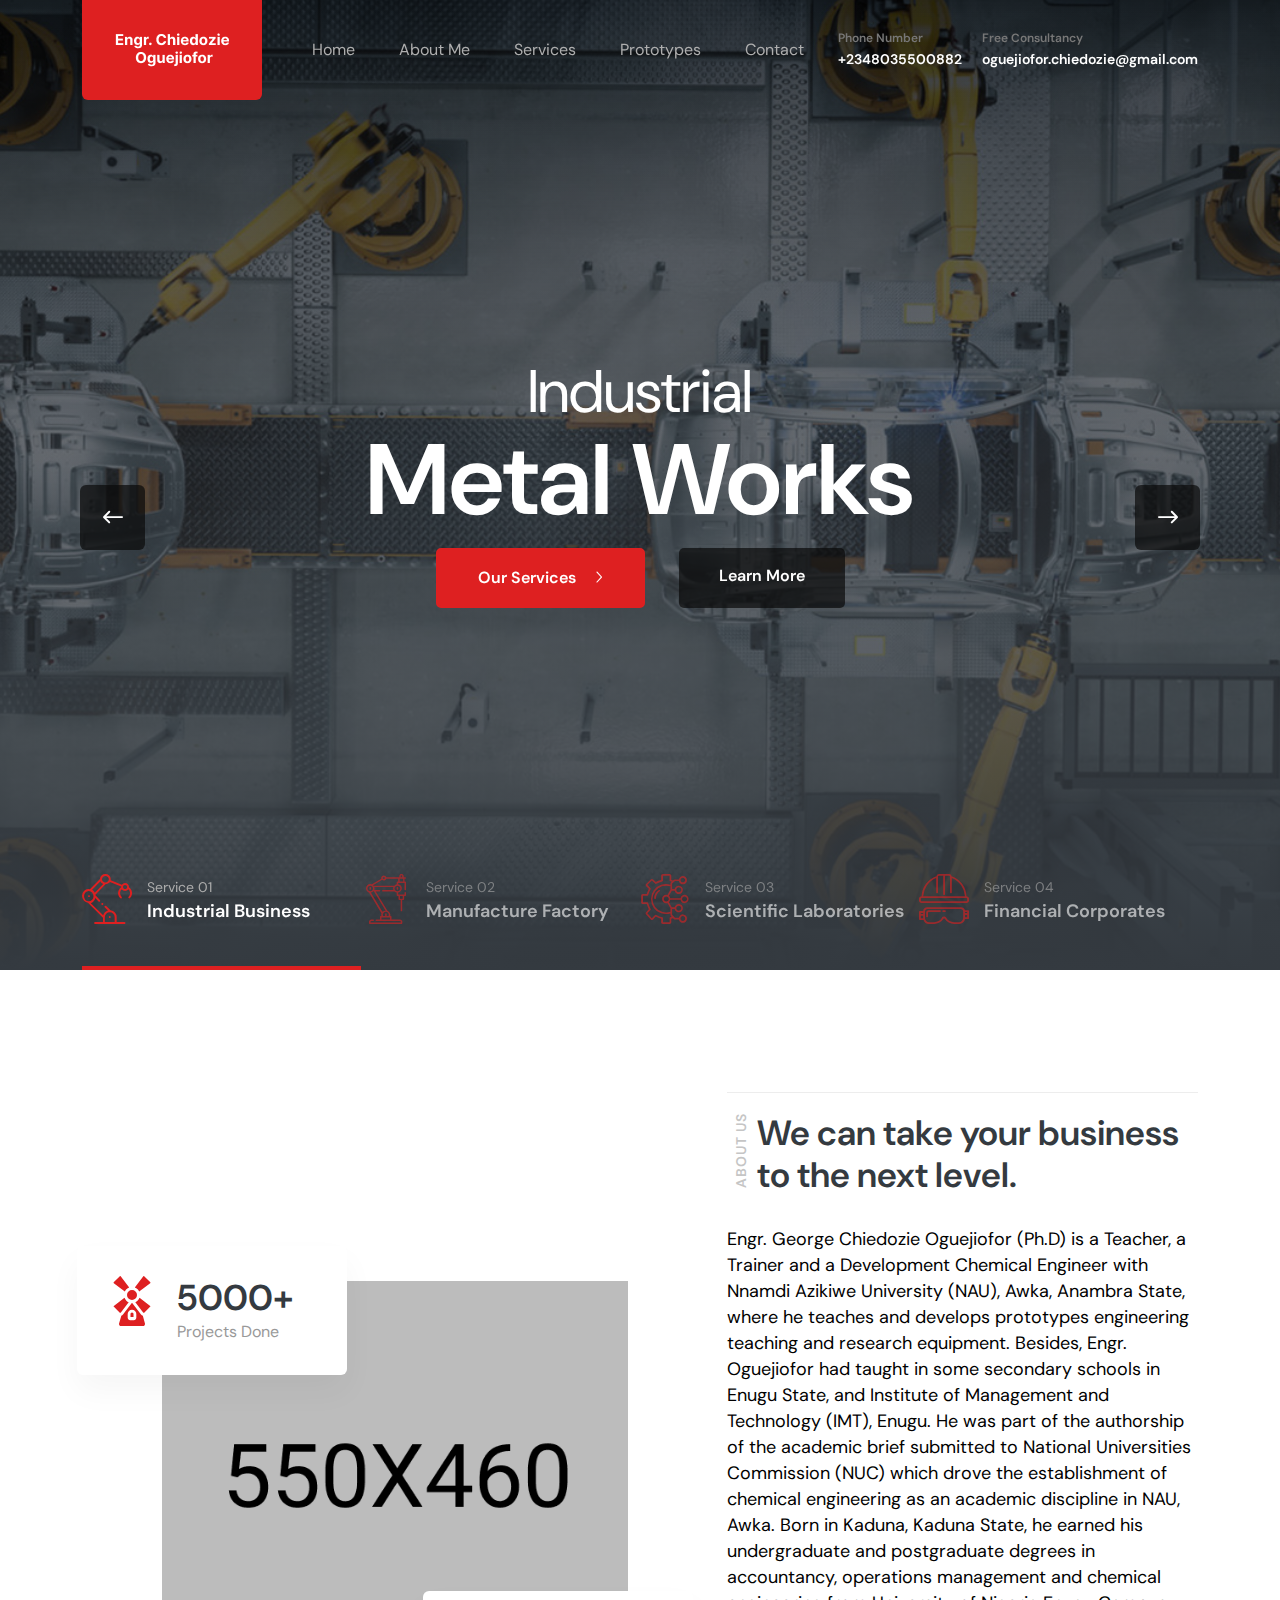
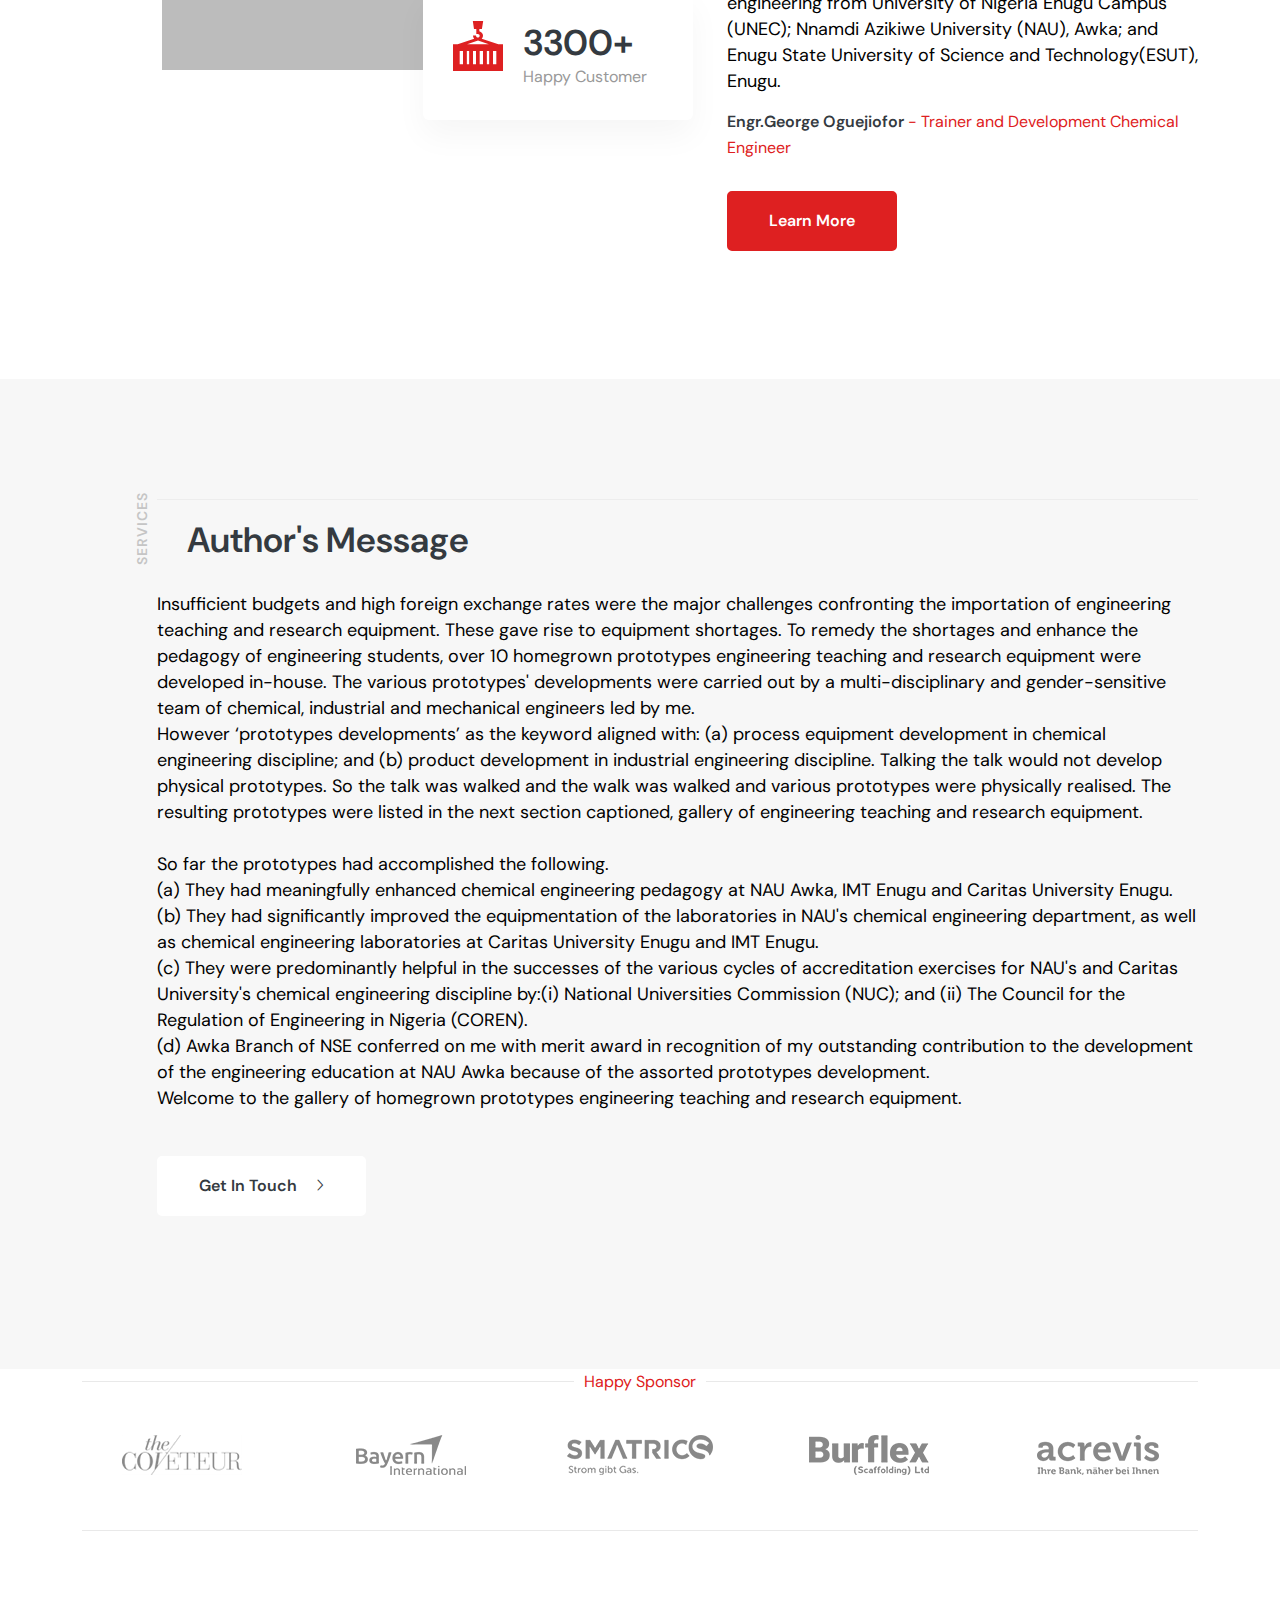
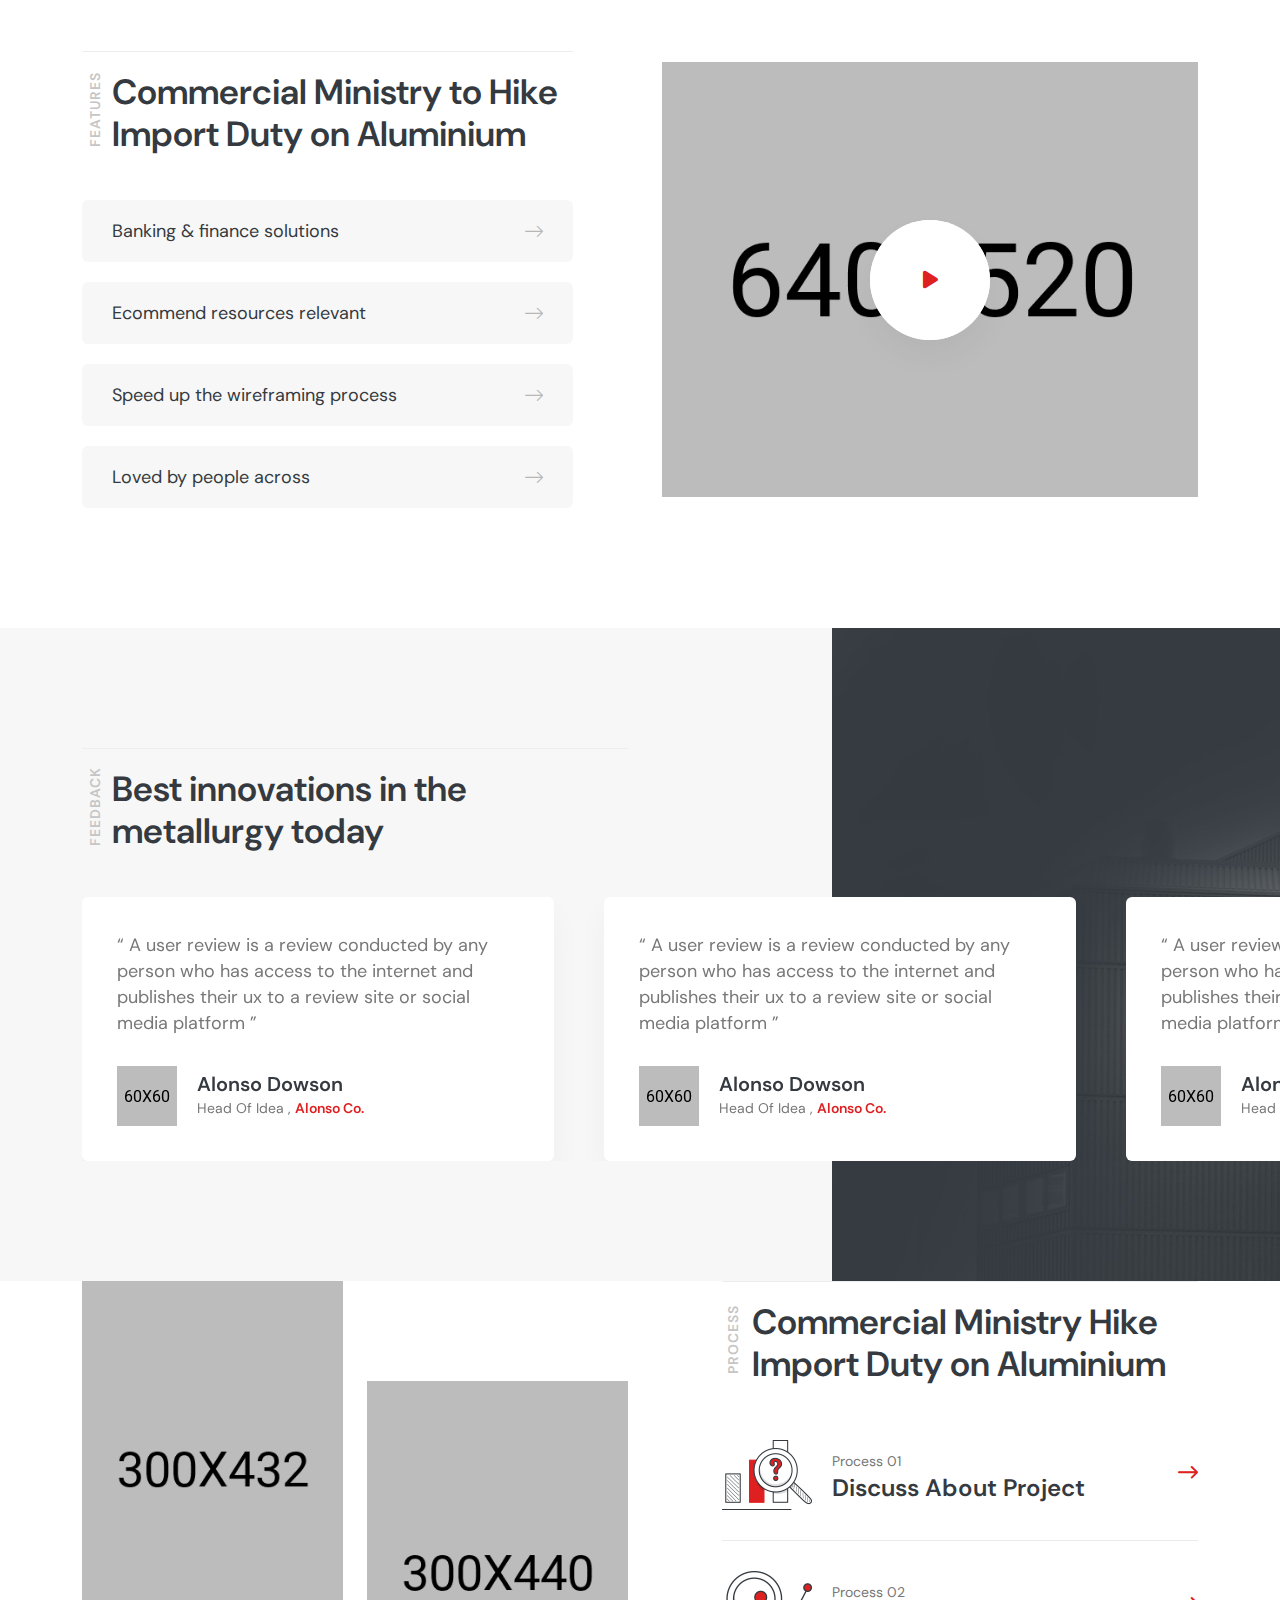
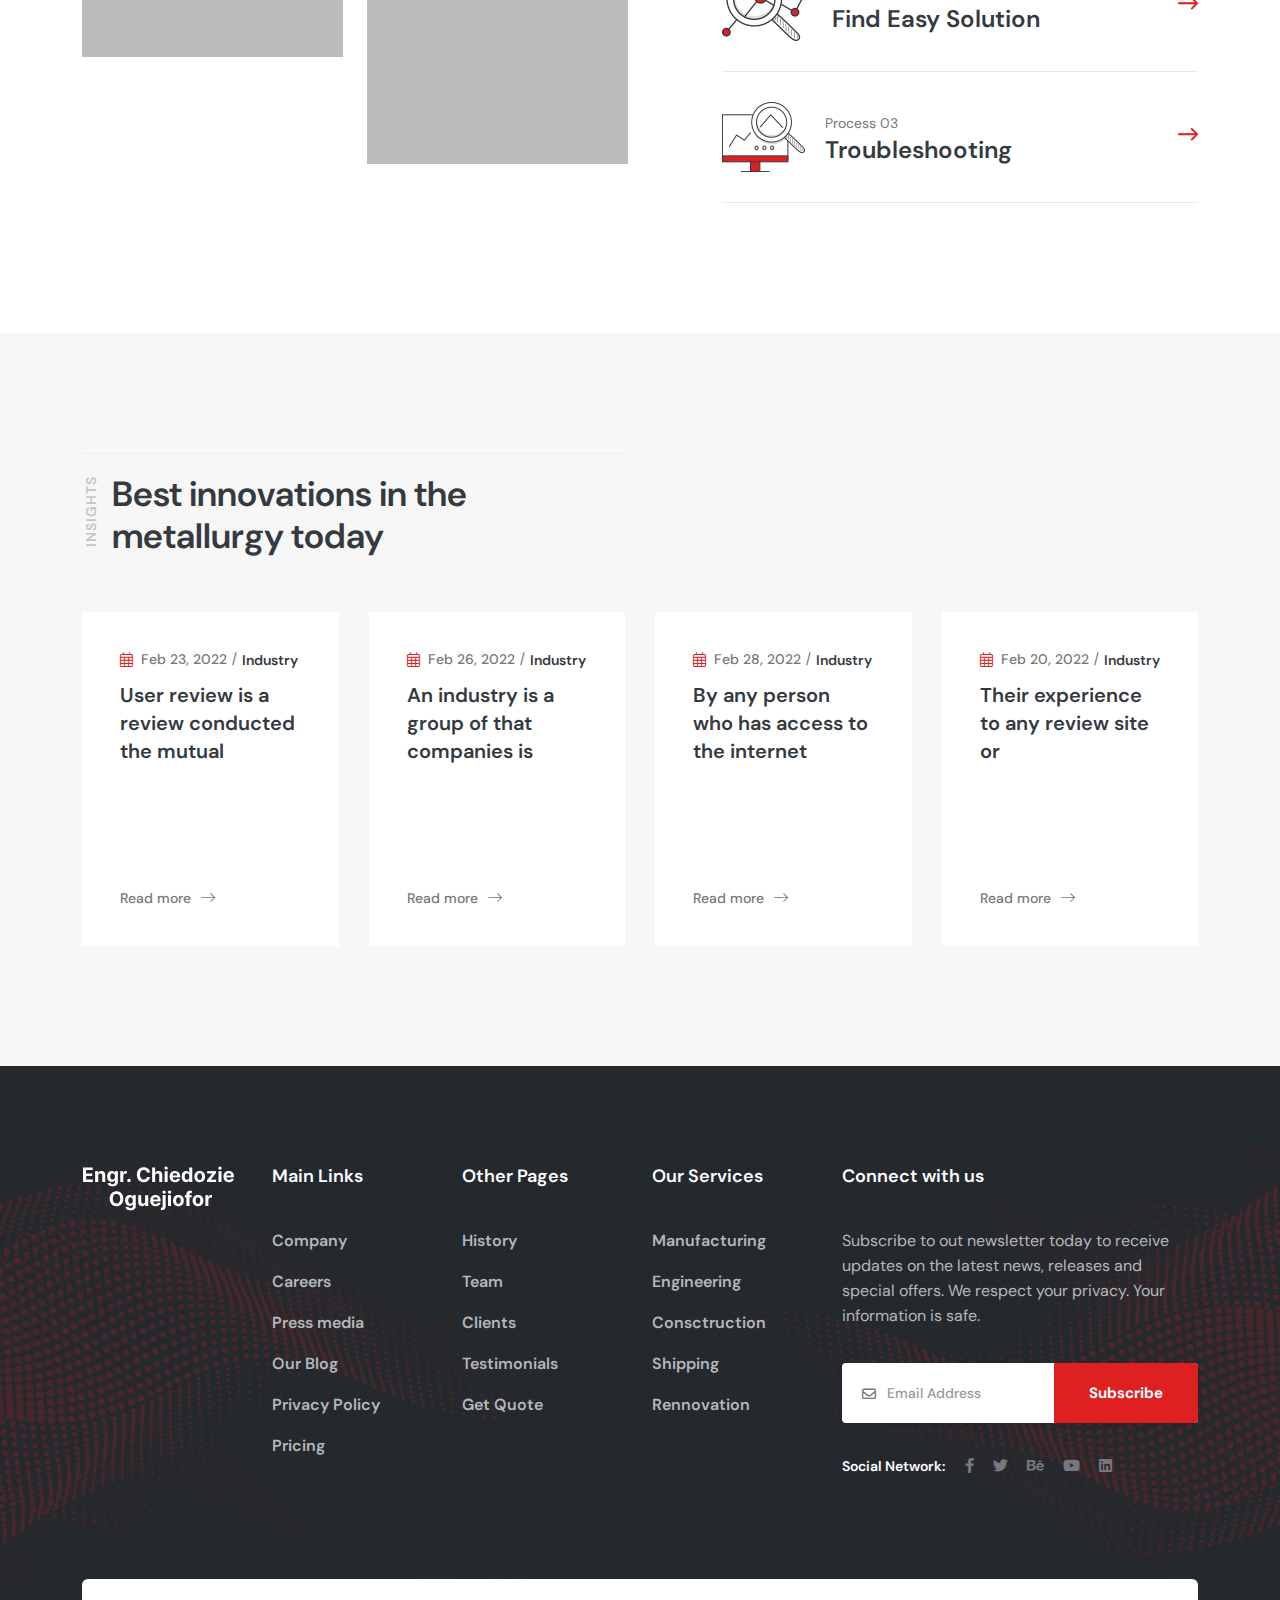
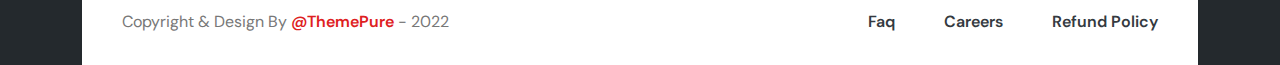
<file: index.html>
<!doctype html>
<html class="no-js" lang="zxx">
   <head>
      <meta charset="utf-8">
      <meta http-equiv="x-ua-compatible" content="ie=edge">
      <title>Oguejiofor Chiedozie</title>
      <meta name="description" content="">
      <meta name="viewport" content="width=device-width, initial-scale=1">

      <!-- Place favicon.ico in the root directory -->
      <link rel="shortcut icon" type="image/x-icon" href="assets/img/favicon.png">

      <!-- CSS here -->
      <link rel="stylesheet" href="assets/css/bootstrap.css">
      <link rel="stylesheet" href="assets/css/meanmenu.css">
      <link rel="stylesheet" href="assets/css/animate.css">
      <link rel="stylesheet" href="assets/css/owl-carousel.css">
      <link rel="stylesheet" href="assets/css/swiper-bundle.css">
      <link rel="stylesheet" href="assets/css/backtotop.css">
      <link rel="stylesheet" href="assets/css/magnific-popup.css">
      <link rel="stylesheet" href="assets/css/nice-select.css">
      <link rel="stylesheet" href="assets/css/flaticon.css">
      <link rel="stylesheet" href="assets/css/font-awesome-pro.css">
      <link rel="stylesheet" href="assets/css/spacing.css">
      <link rel="stylesheet" href="assets/css/style.css">
   </head>
   <body>
      <!--[if lte IE 9]>
      <p class="browserupgrade">You are using an <strong>outdated</strong> browser. Please <a href="https://browsehappy.com/">upgrade your browser</a> to improve your experience and security.</p>
      <![endif]-->


      <!-- Preloader -->
      <div class="preloader"></div>
      <!-- pre loader area end -->

      <!-- back to top start -->
      <div class="progress-wrap">
         <svg class="progress-circle svg-content" width="100%" height="100%" viewBox="-1 -1 102 102">
            <path d="M50,1 a49,49 0 0,1 0,98 a49,49 0 0,1 0,-98" />
         </svg>
      </div>
      <!-- back to top end -->
      
      <!-- header-area-start -->
      <header id="header-sticky" class="header-area">
         <div class="container">
               <div class="row align-items-center">
                  <div class="col-xl-2 col-lg-2 col-md-6 col-6">
                     <div class="logo-area">
                           <div class="logo">
                              <a href="index.html"><img src="assets/img/logo/logo-white.png" alt=""></a>
                           </div>
                     </div>
                  </div>
                  <div class="col-xl-7 col-lg-6 col-md-6 col-6">
                     <div class="menu-area menu-padding">
                           <div class="main-menu">
                              <nav id="mobile-menu">
                                 <ul>
                                    <li class=""><a href="index.html">Home</a>
                                    </li>
                                    <li class=""><a href="about.html">About Me</a></li>
                                    <li class=""><a href="services.html">Services</a></li>
                                    <li class=""><a href="portfolio.html">Prototypes</a></li>
                                    <li><a href="contact.html">Contact</a></li>
                                 </ul>
                              </nav>
                           </div>
                     </div>
                     <div class="side-menu-icon d-lg-none text-end">
                        <a href="javascript:void(0)" class="info-toggle-btn f-right sidebar-toggle-btn"><i class="fal fa-bars"></i></a>
                     </div>
                  </div>
                  <div class="col-xl-3 col-lg-4 d-none d-lg-block">
                     <div class="header-info f-right">
                           <div class="info-item info-item-right">
                              <span>Phone Number</span>
                              <h5><a href="tel:+2348035500882">+2348035500882</a></h5>
                           </div>
                           <div class="info-item">
                              <span>Free Consultancy</span>
                              <h5><a href="mailto:oguejiofor.chiedozie@gmail.com">oguejiofor.chiedozie@gmail.com</a></h5>
                           </div>
                     </div>
                  </div>
               </div>
         </div>
      </header>
      <!-- header-area-end -->

      <!-- sidebar area start -->
      <div class="sidebar__area">
         <div class="sidebar__wrapper">
            <div class="sidebar__close">
               <button class="sidebar__close-btn" id="sidebar__close-btn">
                  <i class="fal fa-times"></i>
               </button>
            </div>
            <div class="sidebar__content">
               <div class="sidebar__logo mb-40">
                  <a href="index.html">
                  <img src="assets/img/logo/logo-black.png" alt="logo">
                  </a>
               </div>
               <div class="sidebar__search mb-25">
                  <form action="#">
                     <input type="text" placeholder="What are you searching for?">
                     <button type="submit" ><i class="far fa-search"></i></button>
                  </form>
               </div>
               <div class="mobile-menu fix"></div>
               <div class="sidebar__contact mt-30 mb-20">
                  <h4>Contact Info</h4>
                  <ul>
                     <li class="d-flex align-items-center">
                        <div class="sidebar__contact-icon mr-15">
                           <i class="fal fa-map-marker-alt"></i>
                        </div>
                        <div class="sidebar__contact-text">
                           <a target="_blank" href="https://www.google.com/maps/place/Dhaka/@23.7806207,90.3492859,12z/data=!3m1!4b1!4m5!3m4!1s0x3755b8b087026b81:0x8fa563bbdd5904c2!8m2!3d23.8104753!4d90.4119873">12/A, Mirnada City Tower, NYC</a>
                        </div>
                     </li>
                     <li class="d-flex align-items-center">
                        <div class="sidebar__contact-icon mr-15">
                           <i class="far fa-phone"></i>
                        </div>
                        <div class="sidebar__contact-text">
                           <a href="tel:+2348035500882">+2348035500882</a>
                        </div>
                     </li>
                     <li class="d-flex align-items-center">
                        <div class="sidebar__contact-icon mr-15">
                           <i class="fal fa-envelope"></i>
                        </div>
                        <div class="sidebar__contact-text">
                           <a href="mailto:oguejiofor.chiedozie@gmail.com">oguejiofor.chiedozie@gmail.com</a>
                        </div>
                     </li>
                  </ul>
               </div>
               <div class="sidebar__social">
                  <ul>
                     <li><a href="#"><i class="fab fa-facebook-f"></i></a></li>
                     <li><a href="#"><i class="fab fa-twitter"></i></a></li>
                     <li><a href="#"><i class="fab fa-youtube"></i></a></li>
                     <li><a href="#"><i class="fab fa-linkedin"></i></a></li>
                  </ul>
               </div>
            </div>
         </div>
      </div>
      <!-- sidebar area end -->     
      <div class="body-overlay"></div>
      <!-- sidebar area end --> 
 
      <main>

      <!-- slider-area-start  -->
      <section class="slider-area fix">
         <div class="swiper main-slider swiper-container swiper-container-fade">
            <div class="swiper-wrapper p-relative">
               <div class="item-slider sliderm-height p-relative swiper-slide">
                  <div class="slide-bg" data-background="assets/img/slider/slider-01.jpg"></div>
                  <div class="container">
                     <div class="row ">
                        <div class="col-lg-12">
                           <div class="slider-contant mt-25">
                               <span data-animation="fadeInUp" data-delay=".3s">Industrial</span>
                               <h2 class="slider-title" data-animation="fadeInUp" data-delay=".6s">Metal Works</h2> 
                               <div class="slider-button" data-animation="fadeInUp" data-delay=".9s">
                                   <a href="services.html" class="tp-btn mr-30">Our Services <i class="fal fa-angle-right"></i></a>
                                   <a href="about.html" class="tp-btn-2">Learn More</a>
                               </div>
                           </div>
                        </div>
                     </div>
                  </div>
               </div>
               <div class="item-slider sliderm-height p-relative swiper-slide">
                 <div class="slide-bg" data-background="assets/img/slider/slider-02.jpg"></div>
                 <div class="container">
                    <div class="row ">
                       <div class="col-lg-12">
                          <div class="slider-contant mt-25">
                              <span  class="slider-button" data-animation="fadeInUp" data-delay=".3s">Construction</span>
                              <h2  class="slider-title" data-animation="fadeInUp" data-delay=".6s">Oil Works</h2> 
                              <div class="slider-button" data-animation="fadeInUp" data-delay=".9s">
                                 <a href="services.html" class="tp-btn mr-30">Our Services <i class="fal fa-angle-right"></i></a>
                                 <a href="about.html" class="tp-btn-2">Learn More</a>
                              </div>
                          </div>
                       </div>
                    </div>
                 </div>
               </div>
               <div class="item-slider sliderm-height p-relative swiper-slide">
                 <div class="slide-bg" data-background="assets/img/slider/slider-03.jpg"></div>
                 <div class="container">
                    <div class="row ">
                       <div class="col-lg-12">
                          <div class="slider-contant mt-25">
                              <span data-animation="fadeInUp" data-delay=".2s">Architecture</span>
                              <h2 class="slider-title" data-animation="fadeInUp" data-delay=".6s">Interior Works</h2> 
                              <div class="slider-button" data-animation="fadeInUp" data-delay=".10s">
                                 <a href="services.html" class="tp-btn mr-30">Our Services <i class="fal fa-angle-right"></i></a>
                                 <a href="about.html" class="tp-btn-2">Learn More</a>
                              </div>
                          </div>
                       </div>
                    </div>
                 </div>
               </div>
               <div class="item-slider sliderm-height p-relative swiper-slide">
               <div class="slide-bg" data-background="assets/img/slider/slider-02.jpg"></div>
               <div class="container">
                  <div class="row ">
                     <div class="col-lg-12">
                        <div class="slider-contant mt-25">
                            <span  class="slider-button" data-animation="fadeInUp" data-delay=".3s">Construction</span>
                            <h2  class="slider-title" data-animation="fadeInUp" data-delay=".6s">Cotton Works</h2> 
                            <div class="slider-button" data-animation="fadeInUp" data-delay=".9s">
                               <a href="services.html" class="tp-btn mr-30">Our Services <i class="fal fa-angle-right"></i></a>
                               <a href="about.html" class="tp-btn-2">Learn More</a>
                            </div>
                        </div>
                     </div>
                  </div>
               </div>
               </div>
            </div>
            <!-- If we need navigation buttons -->
            <div class="swiper-button-prev ms-button"><i class="far fa-long-arrow-left"></i></div>
            <div class="swiper-button-next ms-button"><i class="far fa-long-arrow-right"></i></div>
         </div>
      </section>
      <!-- slider-area-end -->

      <!-- Swiper Dot start -->
      <section class="main-slider-dot">
         <div class="container">
            <div class="swiper main-slider-nav">
               <div class="swiper-wrapper">
                  <div class="swiper-slide">
                     <div class="sm-button">
                        <div class="sm-services__icon">
                           <i class="flaticon-industrial-robot"></i>
                        </div>
                        <div class="sm-services__text">
                           <span>Service 01</span>
                           <h4>Industrial Business</h4>
                        </div>
                     </div>
                  </div>
                  <div class="swiper-slide">
                     <div class="sm-button">
                        <div class="sm-services__icon">
                           <i class="flaticon-industrial"></i>
                        </div>
                        <div class="sm-services__text">
                              <span>Service 02</span>
                           <h4>Manufacture Factory</h4>
                        </div>
                     </div>
                  </div>
                  <div class="swiper-slide">
                     <div class="sm-button">
                        <div class="sm-services__icon">
                           <i class="flaticon-manufacturing"></i>
                        </div>
                        <div class="sm-services__text">
                              <span>Service 03</span>
                           <h4>Scientific Laboratories</h4>
                        </div>
                     </div>
                  </div>
                  <div class="swiper-slide">
                     <div class="sm-button">
                        <div class="sm-services__icon">
                           <i class="flaticon-helmet"></i>
                        </div>
                        <div class="sm-services__text">
                              <span>Service 04</span>
                           <h4>Financial Corporates</h4>
                        </div>
                     </div>
                  </div>
               </div>
            </div>
         </div>
      </section>
      <!-- Swiper Dot end -->

      <!-- about__area start -->
      <section class="about__area pt-120 pb-90">
         <div class="container">
            <div class="row align-items-center">
               <div class="col-xl-6 col-lg-6">
                  <div class="ab-tab-info mb-30">
                     <div class="ab-image w-img">
                        <img src="assets/img/about/about-1.jpg" alt="">
                     </div>
                     <div class="absp-text absp-text-1">
                        <i class="flaticon-windmill"></i>
                        <div class="absp-info">
                           <h5><span class="counter">5000</span>+</h5>
                           <span class="absm-title">Projects Done</span>
                        </div>
                     </div>
                     <div class="absp-text absp-text-2">
                        <i class="flaticon-container-1"></i>
                        <div class="absp-info">
                           <h5><span class="counter">3300</span>+</h5>
                           <span class="absm-title">Happy Customer</span>
                        </div>
                     </div>
                  </div>
               </div>
               <div class="col-xl-6 col-lg-6">
                  <div class="ab-left-content">
                     <div class="section__wrapper mb-30">
                        <h4 class="section__title">We can take your business to the next level.</h4>
                        <div class="r-text">
                           <span>about us</span>
                        </div>
                     </div>
                     <p class="sm-text">Engr. George Chiedozie Oguejiofor (Ph.D) is a Teacher, a Trainer and a Development Chemical Engineer with Nnamdi Azikiwe University (NAU), Awka, Anambra State,
                         where he teaches and develops prototypes engineering teaching and research equipment.
                         Besides, Engr. Oguejiofor had taught in some secondary schools in Enugu State, and Institute of Management and Technology (IMT), Enugu.
                          He was part of the authorship of the academic brief submitted to National Universities Commission (NUC) which drove the establishment of chemical engineering as an academic discipline in NAU, Awka. Born in Kaduna, Kaduna State,
                          he earned his undergraduate and postgraduate degrees in accountancy, operations management and chemical engineering from University of Nigeria Enugu Campus (UNEC); Nnamdi Azikiwe University (NAU), Awka;
                           and Enugu State University of Science and Technology(ESUT), Enugu.</p>
                        <div class="ab-author mb-30">
                           <h5>Engr.George Oguejiofor <span>- Trainer and Development Chemical Engineer</span></h5>
                        </div>
                     <div class="ab-button mb-30">
                        <a href="about.html" class="tp-btn">Learn More</a>
                     </div>
                  </div>
               </div>
            </div>
         </div>
      </section>
      <!-- about__area end -->

      <!-- services-area start -->
      <section class="services-area grey-bg-5 pt-120 pb-115 fix">
         <div class="container">
            <div class="row">
               <div class="col-xl-12">
                  <div class="ab-left-content">
                     <div class="section__wrapper mb-30">
                        <h4 class="section__title">Author's Message</h4>
                        <div class="r-text">
                           <span>services</span>
                        </div>
                     </div>
                     <p class="sm-text mb-45">Insufficient budgets and high foreign exchange rates were the major challenges
                     confronting the importation of engineering teaching and research equipment. These
                     gave rise to equipment shortages. To remedy the shortages and enhance the pedagogy
                     of engineering students, over 10 homegrown prototypes engineering teaching and
                     research equipment were developed in-house. The various prototypes' developments
                     were carried out by a multi-disciplinary and gender-sensitive team of chemical, industrial
                     and mechanical engineers led by me.
                     <br>
                     However ‘prototypes developments’ as the keyword aligned with: (a) process equipment
                     development in chemical engineering discipline; and (b) product development in
                     industrial engineering discipline. Talking the talk would not develop physical prototypes.
                     So the talk was walked and the walk was walked and various prototypes were physically
                     realised. The resulting prototypes were listed in the next section captioned, gallery of
                     engineering teaching and research equipment.
                     <br><br>
                     So far the prototypes had accomplished the following.<br>
                     (a) They had meaningfully enhanced chemical engineering pedagogy at NAU Awka, IMT
                     Enugu and Caritas University Enugu.<br>
                     (b) They had significantly improved the equipmentation of the laboratories in NAU's
                     chemical engineering department, as well as chemical engineering laboratories at
                     Caritas University Enugu and IMT Enugu.<br>
                     (c) They were predominantly helpful in the successes of the various cycles of
                     accreditation exercises for NAU's and Caritas University's chemical engineering discipline
                     by:(i) National Universities Commission (NUC); and (ii) The Council for the Regulation of
                     Engineering in Nigeria (COREN).<br>
                     (d) Awka Branch of NSE conferred on me with merit award in recognition of my
                     outstanding contribution to the development of the engineering education at NAU Awka
                     because of the assorted prototypes development.<br>
                     Welcome to the gallery of homegrown prototypes engineering teaching and research
                     equipment.<br>
                  </p>
                     <div class="ab-button mb-30">
                        <a href="contact.html" class="tp-btn-ts">Get In Touch <i class="fal fa-angle-right"></i></a>
                     </div>
                  </div>
               </div>
            </div>
         </div>
      </section>
      <!-- services-area end -->

      <!-- brand__area start -->
      <section class="brand__area pb-120">
         <div class="container">
            <div class="row">
               <div class="col-xl-12">
                  <div class="brand__title text-center">
                     <span>Happy Sponsor</span>
                  </div>
               </div>
            </div>
            <div class="row">
               <div class="col-xl-12">
                  <div class="brand__slider swiper-container">
                     <div class="swiper-wrapper">
                        <div class="brand__slider-item swiper-slide">
                           <a href="#"><img src="assets/img/brand/brand-1.png" alt=""></a>
                        </div>
                        <div class="brand__slider-item swiper-slide">
                           <a href="#"><img src="assets/img/brand/brand-2.png" alt=""></a>
                        </div>
                        <div class="brand__slider-item swiper-slide">
                           <a href="#"><img src="assets/img/brand/brand-3.png" alt=""></a>
                        </div>
                        <div class="brand__slider-item swiper-slide">
                           <a href="#"><img src="assets/img/brand/brand-4.png" alt=""></a>
                        </div>
                        <div class="brand__slider-item swiper-slide">
                           <a href="#"><img src="assets/img/brand/brand-5.png" alt=""></a>
                        </div>
                        <div class="brand__slider-item swiper-slide">
                           <a href="#"><img src="assets/img/brand/brand-1.png" alt=""></a>
                        </div>
                     </div>
                  </div>
               </div>
            </div>
         </div>
      </section>
      <!-- brand__area end -->

      <!-- feature__area start -->
      <section class="feature__area pb-80">
         <div class="container">
            <div class="row align-items-center">
               <div class="col-xl-6 col-lg-6">
                  <div class="feature__left mb-40">
                     <div class="section__wrapper mb-45">
                        <h4 class="section__title">Commercial Ministry to Hike Import Duty on Aluminium</h4>
                        <div class="r-text">
                           <span>features</span>
                        </div>
                     </div>
                     <div class="feature__list">
                        <ul>
                           <li><a href="services-details.html">Banking & finance solutions <i class="fa-light fa-arrow-right-long"></i></a></li>
                           <li><a href="services-details.html">Ecommend resources relevant <i class="fa-light fa-arrow-right-long"></i></a></li>
                           <li><a href="services-details.html">Speed up the wireframing process <i class="fa-light fa-arrow-right-long"></i></a></li>
                           <li><a href="services-details.html">Loved by people across <i class="fa-light fa-arrow-right-long"></i></a></li>
                        </ul>
                     </div>
                  </div>
               </div>
               <div class="col-xl-6 col-lg-6">
                  <div class="feature__images w-img mb-40">
                     <img src="assets/img/feature/fet-01.jpg" alt="">
                     <div class="vide-button">
                        <a href="https://www.youtube.com/watch?v=o4GuSJYSzrY" class="popup-video"><i class="fa-solid fa-play"></i></a>
                     </div>
                  </div>
               </div>
            </div>
         </div>
      </section>
      <!-- feature__area end -->

      <!-- testimonial__area start -->
      <section class="testimonial__area grey-bg-5 pt-120 pb-120 fix">
         <div class="testimonial__right-bg">
            <img src="assets/img/testimonial/testimonial-bg-1.jpg" alt="">
         </div>
         <div class="container">
            <div class="row">
               <div class="col-xl-6">
                  <div class="section__wrapper mb-45">
                     <h4 class="section__title">Best innovations in the metallurgy today</h4>
                     <div class="r-text">
                        <span>feedback</span>
                     </div>
                  </div>
               </div>
               <div class="col-xl-12">
                  <div class="testimonial__slider swiper-container">
                     <div class="testimonial__wrapper swiper-wrapper">
                        <div class="testimonial__item swiper-slide">
                           <p class="review__text">“ A user review is a review conducted by any person who has access to the internet 
                              and publishes their ux to a review site or social media platform ”</p>
                           <div class="review__info mt-30">
                              <a href="#"><img src="assets/img/author/client-1.jpg" alt=""></a>
                              <div class="client__content">
                                 <h5 class="client__name"><a href="#">Alonso Dowson</a></h5>
                                 <div class="client__designation"><p>Head Of Idea , <a href="#">Alonso Co.</a></p></div>
                              </div>
                           </div>
                        </div>
                     </div>
                  </div>
               </div>
            </div>
         </div>
      </section>
      <!-- testimonial__area end -->
      <!-- process__area start -->
      <section class="process__area pb-100">
         <div class="container">
            <div class="row">
               <div class="col-xl-6">
                  <div class="process__images">
                     <div class="row">
                        <div class="col-xl-6 col-lg-6 col-md-6 col-sm-6">
                           <div class="image-1 w-img">
                              <img src="assets/img/process/process-1.jpg" alt="">
                           </div>
                        </div>
                        <div class="col-xl-6 col-lg-6 col-md-6 col-sm-6">
                           <div class="image-2 w-img">
                              <img src="assets/img/process/process-2.jpg" alt="">
                           </div>
                        </div>
                     </div>
                  </div>
               </div>
               <div class="col-xl-6">
                  <div class="process__right">
                     <div class="section__wrapper mb-55">
                        <h4 class="section__title">Commercial Ministry Hike Import Duty on Aluminium</h4>
                        <div class="r-text">
                           <span>Process</span>
                        </div>
                     </div>
                     <div class="proceess__list">
                        <div class="process__list-item mb-30">
                           <div class="process__list-info">
                              <div class="process__list-icon">
                                 <img src="assets/img/icon/picon-1.png" alt="">
                              </div>
                              <div class="process__list-content">
                                 <span>Process 01</span>
                                 <h5><a href="services-details.html">Discuss About Project</a></h5>
                              </div>
                           </div>
                           <div class="process__list-sp-icon">
                              <a href="services-details.html"><i class="fa-light fa-arrow-right-long"></i></a>
                           </div>
                        </div>
                        <div class="process__list-item mb-30">
                           <div class="process__list-info">
                              <div class="process__list-icon">
                                 <img src="assets/img/icon/picon-2.png" alt="">
                              </div>
                              <div class="process__list-content">
                                 <span>Process 02</span>
                                 <h5><a href="services-details.html">Find Easy Solution</a></h5>
                              </div>
                           </div>
                           <div class="process__list-sp-icon">
                             <a href="services-details.html"><i class="fa-light fa-arrow-right-long"></i></a>
                           </div>
                        </div>
                        <div class="process__list-item mb-30">
                           <div class="process__list-info">
                              <div class="process__list-icon">
                                 <img src="assets/img/icon/picon-3.png" alt="">
                              </div>
                              <div class="process__list-content">
                                 <span>Process 03</span>
                                 <h5><a href="services-details.html">Troubleshooting</a></h5>
                              </div>
                           </div>
                           <div class="process__list-sp-icon">
                              <a href="services-details.html"><i class="fa-light fa-arrow-right-long"></i></a>
                           </div>
                        </div>
                     </div>
                  </div>
               </div>
            </div>
         </div>
      </section>
      <!-- process__area end -->

      <!-- blog__area start -->
      <section class="blog__area grey-bg-5 pb-120 pt-120">
         <div class="container">
            <div class="row">
               <div class="col-xl-6">
                  <div class="section__wrapper mb-55">
                     <h4 class="section__title">Best innovations in the metallurgy today</h4>
                     <div class="r-text">
                        <span>insights</span>
                     </div>
                  </div>
               </div>
               <div class="col-xl-12">
                  <div class="blog-slider__active swiper-container">
                     <div class="blog-slider__wrapper swiper-wrapper">
                        <div class="blog__item  swiper-slide fix">
                           <div class="blog__thumb" data-background="assets/img/blog/blog-sm-1.jpg"></div>
                           <div class="blog__content">
                                 <div class="blog__meta">
                                    <div class="blog__author">
                                       <i class="fal fa-calendar-alt"></i>
                                       <span>Feb 23, 2022</span>
                                    </div>
                                    <div class="blog__catagory">
                                       <span>Industry</span>
                                    </div>
                                 </div>
                                 <h5 class="blog__sm-title"><a href="blog-details.html">User review is a review conducted the mutual</a></h5>
                                 <div class="blog__btn mt-120">
                                    <a href="blog-details.html" class="link-btn">
                                       Read more<i class="fal fa-long-arrow-right"></i>
                                    </a>
                                 </div>
                           </div>
                        </div>
                        <div class="blog__item swiper-slide fix">
                           <div class="blog__thumb" data-background="assets/img/blog/blog-sm-2.jpg"></div>
                           <div class="blog__content">
                                 <div class="blog__meta">
                                    <div class="blog__author">
                                       <i class="fal fa-calendar-alt"></i>
                                       <span>Feb 26, 2022</span>
                                    </div>
                                    <div class="blog__catagory">
                                       <span>Industry</span>
                                    </div>
                                 </div>
                                 <h5 class="blog__sm-title"><a href="blog-details.html">An industry is a group of that companies is</a></h5>
                                 <div class="blog__btn mt-120">
                                    <a href="blog-details.html" class="link-btn">
                                       Read more<i class="fal fa-long-arrow-right"></i>
                                    </a>
                                 </div>
                           </div>
                        </div>
                        <div class="blog__item swiper-slide fix">
                           <div class="blog__thumb" data-background="assets/img/blog/blog-sm-3.jpg"></div>
                           <div class="blog__content">
                                 <div class="blog__meta">
                                    <div class="blog__author">
                                       <i class="fal fa-calendar-alt"></i>
                                       <span>Feb 28, 2022</span>
                                    </div>
                                    <div class="blog__catagory">
                                       <span>Industry</span>
                                    </div>
                                 </div>
                                 <h5 class="blog__sm-title"><a href="blog-details.html">By any person who has access to the internet </a></h5>
                                 <div class="blog__btn mt-120">
                                    <a href="blog-details.html" class="link-btn">
                                       Read more<i class="fal fa-long-arrow-right"></i>
                                    </a>
                                 </div>
                           </div>
                        </div>
                        <div class="blog__item  swiper-slide fix">
                           <div class="blog__thumb" data-background="assets/img/blog/blog-sm-4.jpg"></div>
                           <div class="blog__content">
                                 <div class="blog__meta">
                                    <div class="blog__author">
                                       <i class="fal fa-calendar-alt"></i>
                                       <span>Feb 20, 2022</span>
                                    </div>
                                    <div class="blog__catagory">
                                       <span>Industry</span>
                                    </div>
                                 </div>
                                 <h5 class="blog__sm-title"><a href="blog-details.html">Their experience to any review site or</a></h5>
                                 <div class="blog__btn mt-120">
                                    <a href="blog-details.html" class="link-btn">
                                       Read more<i class="fal fa-long-arrow-right"></i>
                                    </a>
                                 </div>
                           </div>
                        </div>
                     </div>
                  </div>
               </div>
            </div>
         </div>
      </section>
      <!-- blog__area end -->

     </main>

      <!-- footer start -->
      <footer>
         <div class="footer-area black-bg-2 pt-100 fix">
            <div class="container">
               <div class="row">
                  <div class="col-xl-2 col-lg-2 col-md-3 col-sm-4">
                     <div class="footer__widget mb-40">
                        <div class="footer__logo">
                           <a href="index.html"><img src="assets/img/logo/footer-logo.png" alt=""></a>
                        </div>
                     </div>
                  </div>
                  <div class="col-xl-2 col-lg-2 col-md-3 col-sm-4 col-6">
                     <div class="footer__widget mb-40">
                        <h5 class="footer__widget-title">Main Links</h5>
                        <div class="footer__widget-content">
                           <div class="footer__links">
                              <ul>
                                 <li><a href="about.html">Company</a></li>
                                 <li><a href="faq.html">Careers</a></li>
                                 <li><a href="contact.html">Press media</a></li>
                                 <li><a href="blog.html">Our Blog</a></li>
                                 <li><a href="faq.html">Privacy Policy</a></li>
                                 <li><a href="pricing.html">Pricing</a></li>
                              </ul>
                        </div>
                        </div>
                     </div>
                  </div>
                  <div class="col-xl-2 col-lg-2 col-md-3 col-sm-4 col-6">
                     <div class="footer__widget mb-40">
                        <h5 class="footer__widget-title">Other Pages</h5>
                        <div class="footer__widget-content">
                           <div class="footer__links">
                              <ul>
                                 <li><a href="blog.html">History</a></li>
                                 <li><a href="team.html">Team</a></li>
                                 <li><a href="services.html">Clients</a></li>
                                 <li><a href="blog-details.html">Testimonials</a></li>
                                 <li><a href="faq.html">Get Quote</a></li>
                              </ul>
                        </div>
                        </div>
                     </div>
                  </div>
                  <div class="col-xl-2 col-lg-2 col-md-3 col-sm-4 col-6">
                     <div class="footer__widget mb-40">
                        <h5 class="footer__widget-title">Our Services</h5>
                        <div class="footer__widget-content">
                           <div class="footer__links">
                              <ul>
                                 <li><a href="services-details.html">Manufacturing</a></li>
                                 <li><a href="services-details.html">Engineering</a></li>
                                 <li><a href="services-details.html">Consctruction</a></li>
                                 <li><a href="services-details.html">Shipping</a></li>
                                 <li><a href="services-details.html">Rennovation</a></li>
                              </ul>
                        </div>
                        </div>
                     </div>
                  </div>
                  <div class="col-xl-4 col-lg-4 col-md-8 col-sm-8">
                     <div class="footer__widget mb-40">
                        <h5 class="footer__widget-title">Connect with us</h5>
                        <div class="footer__widget-content">
                           <p class="ft-text mb-35">Subscribe to out newsletter today to receive updates
                              on the latest news, releases and special offers. We
                              respect your privacy. Your information is safe.</p>
                              <div class="footer__subscribe-form p-relative mb-30">
                                 <form action="#">
                                    <input type="email" placeholder="Email Address">
                                    <button type="submit" class="s-button">Subscribe</button>
                                 </form>
                           </div>
                           <div class="footer__social">
                              <div class="footer__social-info">
                                 <span>Social Network:</span>
                                    <div class="footer__social-icon">
                                       <a href="#"><i class="fab fa-facebook-f"></i></a>
                                       <a href="#"><i class="fab fa-twitter"></i></a>
                                       <a href="#"><i class="fab fa-behance"></i></a>
                                       <a href="#"><i class="fab fa-youtube"></i></a>
                                       <a href="#"><i class="fab fa-linkedin"></i></a>
                                    </div>
                              </div>
                           </div>
                        </div>
                     </div>
                  </div>
               </div>
               <div class="footer__copyright white-bg mt-60">
                  <div class="row">
                     <div class="col-xl-6 col-lg-6 col-md-6 col-sm-6">
                        <div class="footer__copyright-text">
                           <p>Copyright & Design By <a href="#">@ThemePure</a> - 2022</p>
                        </div>
                     </div>
                     <div class="col-xl-6 col-lg-6 col-md-6 col-sm-6">
                        <div class="footer__copyright-links text-sm-end">
                           <a href="faq.html">Faq</a>
                           <a href="contact.html">Careers </a>
                           <a href="contact.html">Refund Policy</a>
                        </div>
                     </div>
                  </div>
               </div>
            </div>
            <div class="footer__shape-1">
               <img src="assets/img/footer/footer-shape-1.png" alt="">
            </div>
            <div class="footer__shape-2">
               <img src="assets/img/footer/footer-shape-2.png" alt="">
            </div>
         </div>
      </footer>
      <!-- footer end -->

      <!-- JS here -->
      <script src="assets/js/vendor/jquery.js"></script>
      <script src="assets/js/vendor/waypoints.js"></script>
      <script src="assets/js/bootstrap-bundle.js"></script>
      <script src="assets/js/meanmenu.js"></script>
      <script src="assets/js/swiper-bundle.js"></script>
      <script src="assets/js/owl-carousel.js"></script>
      <script src="assets/js/magnific-popup.js"></script>
      <script src="assets/js/parallax.js"></script>
      <script src="assets/js/backtotop.js"></script>
      <script src="assets/js/nice-select.js"></script>
      <script src="assets/js/counterup.js"></script>
      <script src="assets/js/wow.js"></script>
      <script src="assets/js/isotope-pkgd.js"></script>
      <script src="assets/js/imagesloaded-pkgd.js"></script>
      <script src="assets/js/ajax-form.js"></script>
      <script src="assets/js/main.js"></script>
   </body>
</html>
</file>
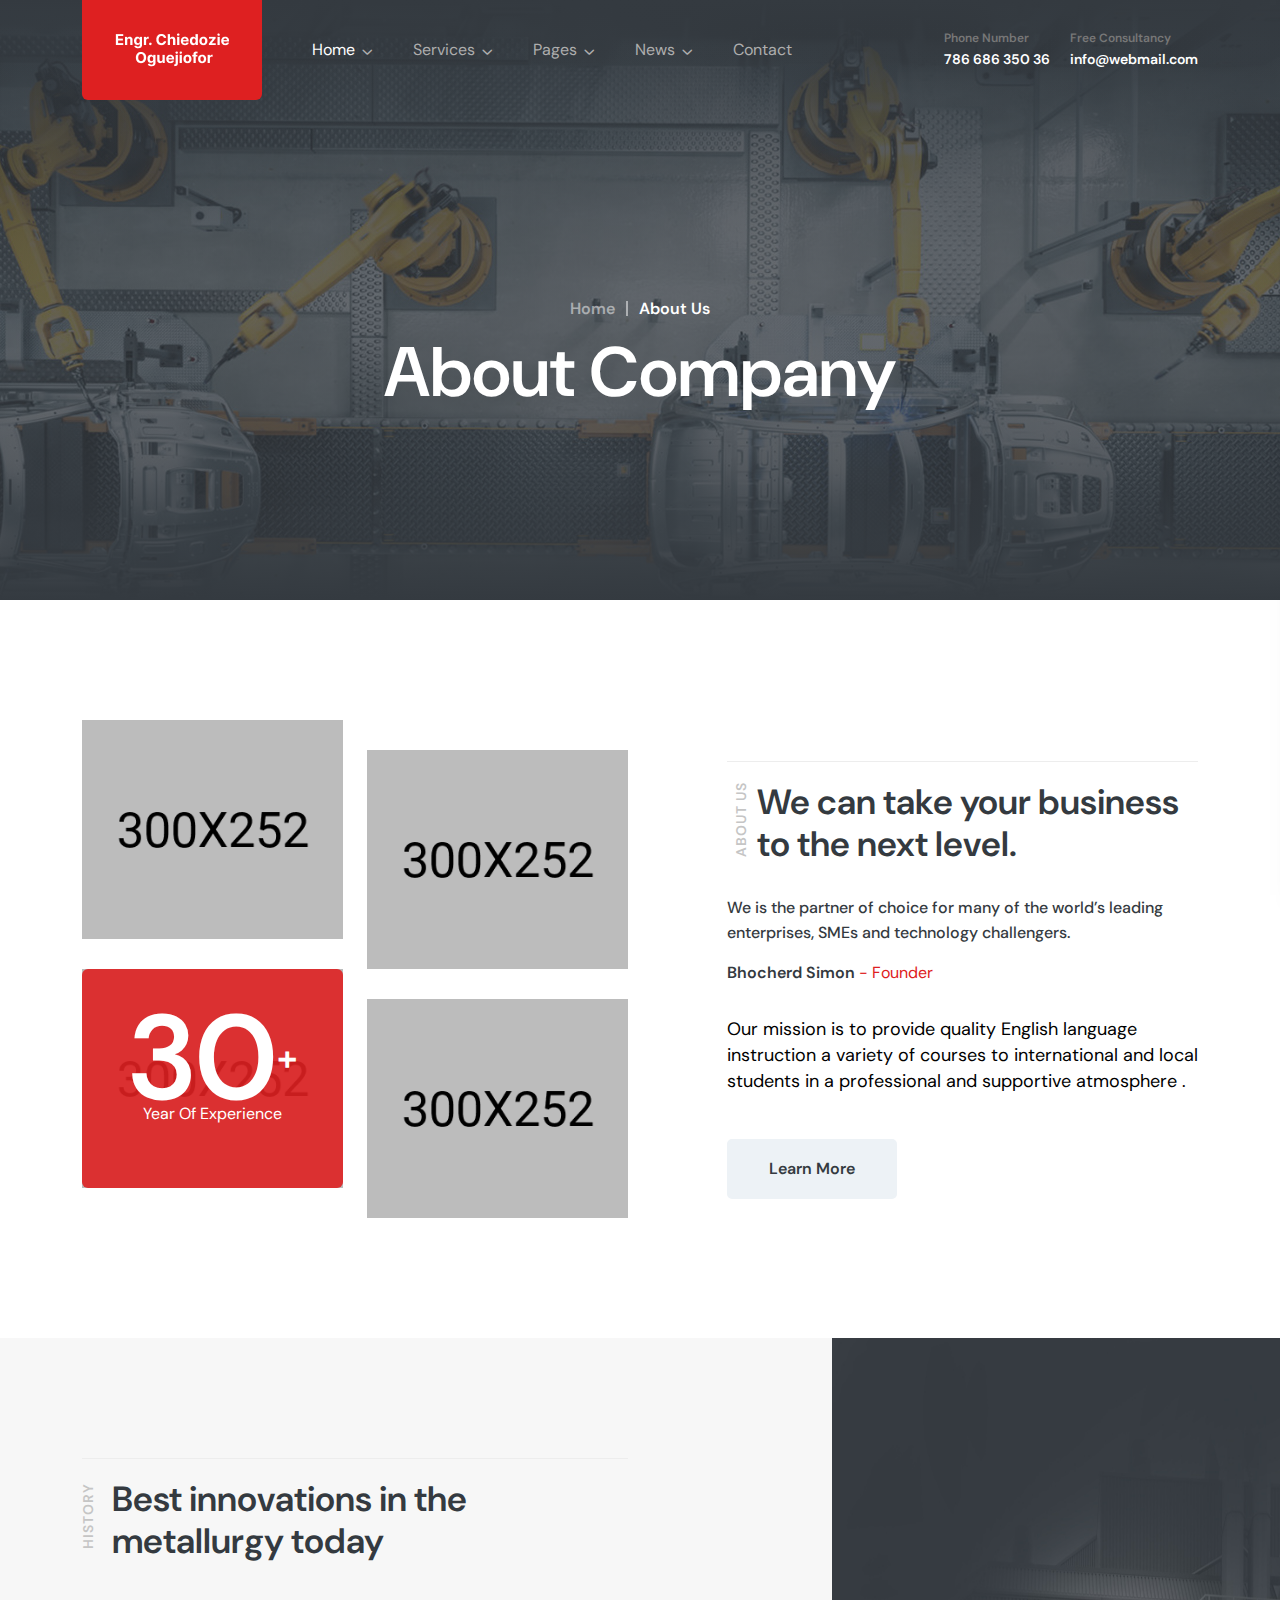
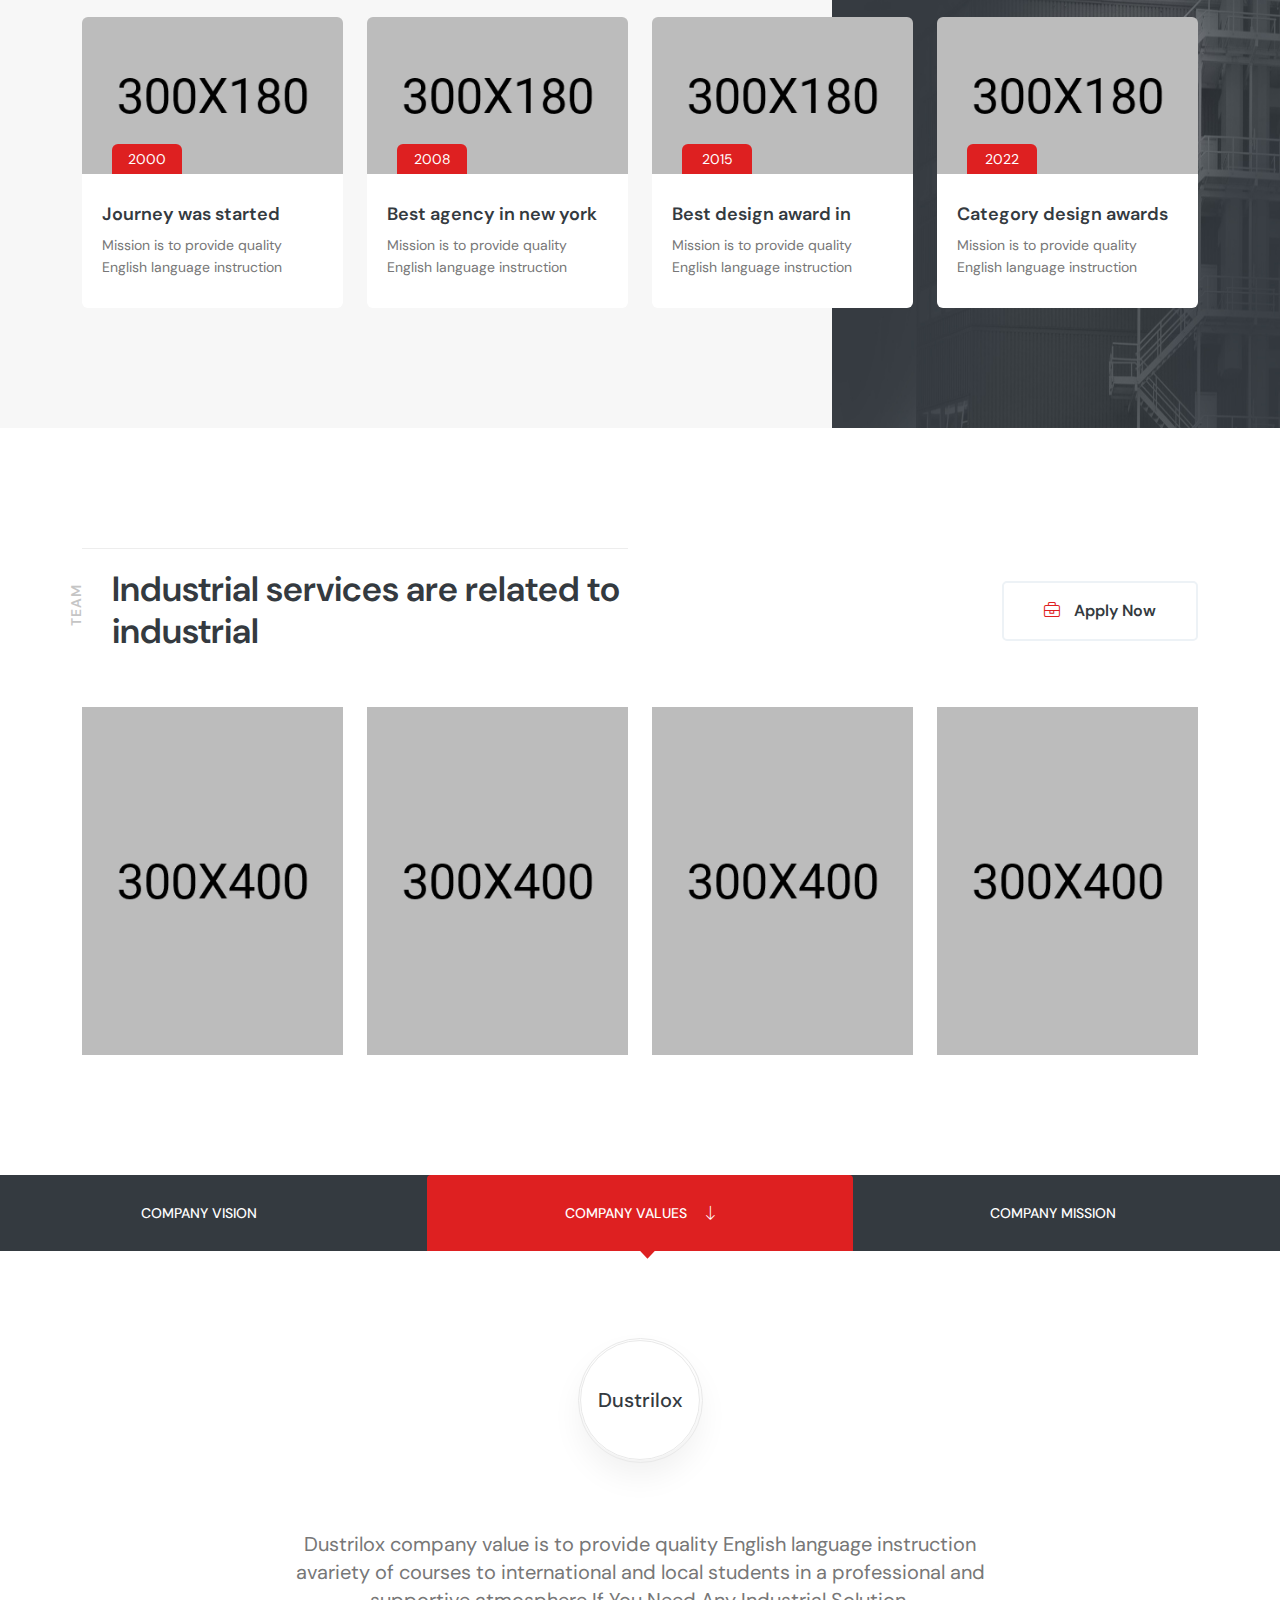
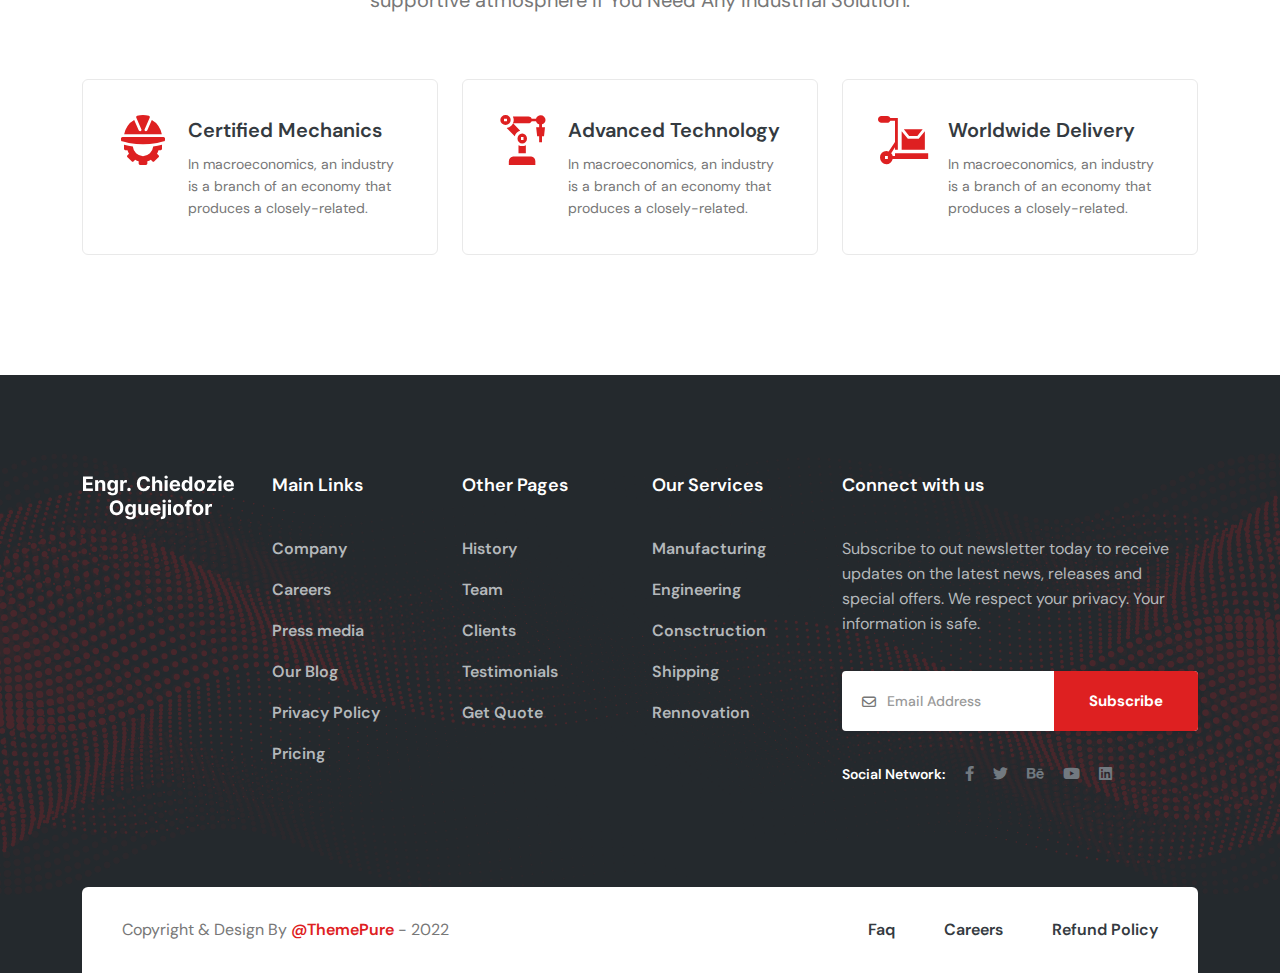
<file: about.html>
<!doctype html>
<html class="no-js" lang="zxx">
   <head>
      <meta charset="utf-8">
      <meta http-equiv="x-ua-compatible" content="ie=edge">
      <title>Dustrilox - Construction & Industry HTML Template </title>
      <meta name="description" content="">
      <meta name="viewport" content="width=device-width, initial-scale=1">

      <!-- Place favicon.ico in the root directory -->
      <link rel="shortcut icon" type="image/x-icon" href="assets/img/favicon.png">

      <!-- CSS here -->
      <link rel="stylesheet" href="assets/css/bootstrap.css">
      <link rel="stylesheet" href="assets/css/meanmenu.css">
      <link rel="stylesheet" href="assets/css/animate.css">
      <link rel="stylesheet" href="assets/css/owl-carousel.css">
      <link rel="stylesheet" href="assets/css/swiper-bundle.css">
      <link rel="stylesheet" href="assets/css/backtotop.css">
      <link rel="stylesheet" href="assets/css/magnific-popup.css">
      <link rel="stylesheet" href="assets/css/nice-select.css">
      <link rel="stylesheet" href="assets/css/flaticon.css">
      <link rel="stylesheet" href="assets/css/font-awesome-pro.css">
      <link rel="stylesheet" href="assets/css/spacing.css">
      <link rel="stylesheet" href="assets/css/style.css">
   </head>
   <body>
      <!--[if lte IE 9]>
      <p class="browserupgrade">You are using an <strong>outdated</strong> browser. Please <a href="https://browsehappy.com/">upgrade your browser</a> to improve your experience and security.</p>
      <![endif]-->


      <!-- Preloader -->
      <div class="preloader"></div>
      <!-- pre loader area end -->

      <!-- back to top start -->
      <div class="progress-wrap">
         <svg class="progress-circle svg-content" width="100%" height="100%" viewBox="-1 -1 102 102">
            <path d="M50,1 a49,49 0 0,1 0,98 a49,49 0 0,1 0,-98" />
         </svg>
      </div>
      <!-- back to top end -->
      
      <!-- header-area-start -->
      <header id="header-sticky" class="header-area">
         <div class="container">
               <div class="row align-items-center">
                  <div class="col-xl-2 col-lg-2 col-md-6 col-6">
                     <div class="logo-area">
                           <div class="logo">
                              <a href="index.html"><img src="assets/img/logo/logo-white.png" alt=""></a>
                           </div>
                     </div>
                  </div>
                  <div class="col-xl-7 col-lg-6 col-md-6 col-6">
                     <div class="menu-area menu-padding">
                           <div class="main-menu">
                              <nav id="mobile-menu">
                                 <ul>
                                    <li class="has-dropdown"><a href="index.html" class="active">Home</a>
                                       <ul class="sub-menu">
                                          <li><a href="index.html" class="active">Home One</a></li>
                                          <li><a href="index-2.html">Home Two</a></li>
                                          <li><a href="index-3.html">Home Three</a></li>
                                       </ul>
                                    </li>
                                    <li class="has-dropdown"><a href="services.html">Services</a>
                                       <ul class="sub-menu">
                                          <li><a href="services.html">Services</a></li>
                                          <li><a href="services-details.html">Services Details</a></li>
                                       </ul></li>
                                    <li class="has-dropdown"><a href="about.html">Pages</a>
                                       <ul class="sub-menu">
                                          <li><a href="about.html">About Us</a></li>
                                          <li><a href="team.html">Team</a></li>
                                          <li><a href="team-details.html">Team Details</a></li>
                                          <li><a href="portfolio.html">Cases</a></li>
                                          <li><a href="portfolio-details.html">Cases Details</a></li>
                                          <li><a href="pricing.html">pricing Page</a></li>
                                          <li><a href="faq.html">FAQ Page</a></li>
                                       </ul>
                                    </li>
                                    <li class="has-dropdown"><a href="blog.html">News</a>
                                       <ul class="sub-menu">
                                          <li><a href="blog.html">News</a></li>
                                          <li><a href="blog-details.html">News Details</a></li>
                                       </ul></li>
                                    <li><a href="contact.html">Contact</a></li>
                                 </ul>
                              </nav>
                           </div>
                     </div>
                     <div class="side-menu-icon d-lg-none text-end">
                        <a href="javascript:void(0)" class="info-toggle-btn f-right sidebar-toggle-btn"><i class="fal fa-bars"></i></a>
                     </div>
                  </div>
                  <div class="col-xl-3 col-lg-4 d-none d-lg-block">
                     <div class="header-info f-right">
                           <div class="info-item info-item-right">
                              <span>Phone Number</span>
                              <h5><a href="tel:+88096389">786 686 350 36</a></h5>
                           </div>
                           <div class="info-item">
                              <span>Free Consultancy</span>
                              <h5><a href="mailto:info@webmail.com">info@webmail.com</a></h5>
                           </div>
                     </div>
                  </div>
               </div>
         </div>
      </header>
      <!-- header-area-end -->


      <!-- sidebar area start -->
      <div class="sidebar__area">
         <div class="sidebar__wrapper">
            <div class="sidebar__close">
               <button class="sidebar__close-btn" id="sidebar__close-btn">
                  <i class="fal fa-times"></i>
               </button>
            </div>
            <div class="sidebar__content">
               <div class="sidebar__logo mb-40">
                  <a href="index.html">
                  <img src="assets/img/logo/logo-black.png" alt="logo">
                  </a>
               </div>
               <div class="sidebar__search mb-25">
                  <form action="#">
                     <input type="text" placeholder="What are you searching for?">
                     <button type="submit" ><i class="far fa-search"></i></button>
                  </form>
               </div>
               <div class="mobile-menu fix"></div>
               <div class="sidebar__contact mt-30 mb-20">
                  <h4>Contact Info</h4>
                  <ul>
                     <li class="d-flex align-items-center">
                        <div class="sidebar__contact-icon mr-15">
                           <i class="fal fa-map-marker-alt"></i>
                        </div>
                        <div class="sidebar__contact-text">
                           <a target="_blank" href="https://www.google.com/maps/place/Dhaka/@23.7806207,90.3492859,12z/data=!3m1!4b1!4m5!3m4!1s0x3755b8b087026b81:0x8fa563bbdd5904c2!8m2!3d23.8104753!4d90.4119873">12/A, Mirnada City Tower, NYC</a>
                        </div>
                     </li>
                     <li class="d-flex align-items-center">
                        <div class="sidebar__contact-icon mr-15">
                           <i class="far fa-phone"></i>
                        </div>
                        <div class="sidebar__contact-text">
                           <a href="tel:+012-345-6789">088889797697</a>
                        </div>
                     </li>
                     <li class="d-flex align-items-center">
                        <div class="sidebar__contact-icon mr-15">
                           <i class="fal fa-envelope"></i>
                        </div>
                        <div class="sidebar__contact-text">
                           <a href="mailto:info@gmail.com">info@gmail.com</a>
                        </div>
                     </li>
                  </ul>
               </div>
               <div class="sidebar__social">
                  <ul>
                     <li><a href="#"><i class="fab fa-facebook-f"></i></a></li>
                     <li><a href="#"><i class="fab fa-twitter"></i></a></li>
                     <li><a href="#"><i class="fab fa-youtube"></i></a></li>
                     <li><a href="#"><i class="fab fa-linkedin"></i></a></li>
                  </ul>
               </div>
            </div>
         </div>
      </div>
      <!-- sidebar area end -->     
      <div class="body-overlay"></div>
      <!-- sidebar area end --> 
 
      <main>

      <!-- slider-area-start  -->
      <section class="page__title-area page__title-height page__title-overlay d-flex align-items-center" data-background="assets/img/bg/page-bg.jpg">
         <div class="container">
            <div class="row">
               <div class="col-xxl-12">
                  <div class="page__title-wrapper mt-100">                  
                     <div class="breadcrumb-menu">
                        <ul>
                            <li><a href="index.html">Home</a></li>
                            <li><span>About Us</span></li>
                        </ul>
                    </div>
                     <h3 class="page__title mt-20">About Company</h3>      
                  </div>
               </div>
            </div>
         </div>
      </section>
      <!-- slider-area-end -->

      <!-- about__area start -->
      <section class="about__area-2 pt-150 pb-90">
         <div class="container">
            <div class="row align-items-center">
               <div class="col-xl-6 col-lg-6">
                  <div class="row">
                     <div class="col-xl-6 col-lg-6 col-md-6">
                        <div class="about__sm-image about__sm-image-df">
                           <div class="sm-image__item w-img mb-30">
                              <a href="#"><img src="assets/img/about/2/about-img-2.jpg" alt="ab-img"></a>
                           </div>
                           <div class="sm-image__item w-img mb-30">
                              <a href="#"><img src="assets/img/about/2/about-img-3.jpg" alt="ab-img"></a>
                              <div class="sm-image__content">
                                 <div class="sm-number">
                                    <a href="#">30 <span>+</span></a>
                                    <p>Year Of Experience</p>
                                 </div>
                              </div>
                           </div>
                        </div>
                     </div>
                     <div class="col-xl-6 col-lg-6 col-md-6">
                        <div class="about__sm-image">
                           <div class="sm-image__item w-img mb-30">
                              <a href="#"><img src="assets/img/about/2/about-img-4.jpg" alt="ab-img"></a>
                           </div>
                           <div class="sm-image__item w-img mb-30">
                              <a href="#"><img src="assets/img/about/2/about-img-5.jpg" alt="ab-img"></a>
                           </div>
                        </div>
                     </div>
                  </div>
               </div>
               <div class="col-xl-6 col-lg-6">
                  <div class="ab-left-content">
                     <div class="section__wrapper mb-30">
                        <h4 class="section__title">We can take your business to the next level.</h4>
                        <div class="r-text">
                           <span>about us</span>
                        </div>
                     </div>
                     <p class="abd-text">We is the partner of choice for many of the world’s leading enterprises,
                        SMEs and technology challengers.</p>
                        <div class="ab-author mb-30">
                           <h5>Bhocherd Simon <span>- Founder</span></h5>
                        </div>
                     <p class="sm-text mb-45">Our mission is to provide quality English language instruction a
                        variety of courses to international and local students in a
                        professional and supportive atmosphere .</p>
                     <div class="ab-button mb-30">
                        <a href="about.html" class="tp-btn-d">Learn More</a>
                     </div>
                  </div>
               </div>
            </div>
         </div>
      </section>
      <!-- about__area end -->

      <!-- history__area start -->
      <section class="history__area grey-bg-5 pt-120 pb-90 fix">
         <div class="history__right-bg">
            <img src="assets/img/testimonial/testimonial-bg-1.jpg" alt="">
         </div>
         <div class="container">
            <div class="row">
               <div class="col-xl-6 col-lg-6">
                  <div class="section__wrapper mb-55">
                     <h4 class="section__title">Best innovations in the metallurgy today</h4>
                     <div class="r-text">
                        <span>history</span>
                     </div>
                  </div>
               </div>
               <div class="col-xl-12">
                  <div class="row">
                     <div class="col-xl-3 col-lg-6 col-md-6">
                        <div class="history__item mb-30">
                           <div class="sm-item-thumb w-img">
                              <a href="#"><img src="assets/img/testimonial/testimonial-1.jpg" alt=""></a>
                              <div class="sm-item-tag">
                                 <span>2000</span>
                              </div>
                           </div>
                           <div class="sm-item-content">
                              <h6><a href="services-details.html">Journey was started</a></h6>
                              <p>Mission is to provide quality English language instruction</p>
                           </div>  
                        </div>
                     </div>
                     <div class="col-xl-3 col-lg-6 col-md-6">
                        <div class="history__item mb-30">
                           <div class="sm-item-thumb w-img">
                              <a href="#"><img src="assets/img/testimonial/testimonial-2.jpg" alt=""></a>
                              <div class="sm-item-tag">
                                 <span>2008</span>
                              </div>
                           </div>
                           <div class="sm-item-content">
                              <h6><a href="services-details.html">Best agency in new york</a></h6>
                              <p>Mission is to provide quality English language instruction</p>
                           </div>  
                        </div>
                     </div>
                     <div class="col-xl-3 col-lg-6 col-md-6">
                        <div class="history__item mb-30">
                           <div class="sm-item-thumb w-img">
                              <a href="#"><img src="assets/img/testimonial/testimonial-3.jpg" alt=""></a>
                              <div class="sm-item-tag">
                                 <span>2015</span>
                              </div>
                           </div>
                           <div class="sm-item-content">
                              <h6><a href="services-details.html">Best design award in</a></h6>
                              <p>Mission is to provide quality English language instruction</p>
                           </div>  
                        </div>
                     </div>
                     <div class="col-xl-3 col-lg-6 col-md-6">
                        <div class="history__item mb-30">
                           <div class="sm-item-thumb w-img">
                              <a href="#"><img src="assets/img/testimonial/testimonial-4.jpg" alt=""></a>
                              <div class="sm-item-tag">
                                 <span>2022</span>
                              </div>
                           </div>
                           <div class="sm-item-content">
                              <h6><a href="services-details.html">Category design awards</a></h6>
                              <p>Mission is to provide quality English language instruction</p>
                           </div>  
                        </div>
                     </div>
                  </div>
               </div>
            </div>
         </div>
      </section>
      <!-- history__area end -->

      <!-- team__area start -->
      <section class="team__area pt-120 pb-90">
         <div class="container">
            <div class="row align-items-center">
               <div class="col-xl-6 col-lg-6">
                  <div class="section__wrapper mb-30">
                     <h4 class="section__title">Industrial services are related to industrial</h4>
                     <div class="r-text">
                        <span>Team</span>
                     </div>
                  </div>
               </div>
               <div class="col-xl-6 col-lg-6">
                  <div class="team__buttons text-lg-end">
                     <a href="contact.html" class="tp-join-btn"><i class="fal fa-briefcase"></i> Apply Now</a>
                  </div>
               </div>
            </div>
            <div class="row mt-25">
               <div class="col-xl-3 col-lg-6 col-md-6">
                  <div class="team__item-grid mb-30">
                     <div class="team__item-grid-thumb w-img">
                        <a href="#"><img src="assets/img/team/3/team-1.jpg" alt="team-img"></a>
                        <div class="team__info">
                           <span>ceo</span>
                           <h5><a href="team-details.html">Rosalina D. William</a></h5>
                       </div>
                        <div class="team__social-3">
                              <a href="#"><i class="fab fa-facebook-f"></i></a>
                              <a href="#"><i class="fab fa-twitter"></i></a>
                              <a href="#"><i class="fab fa-behance"></i></a>
                              <a href="#"><i class="fab fa-youtube"></i></a>
                              <a href="#"><i class="fab fa-linkedin"></i></a>
                        </div>
                     </div>
                  </div>
               </div>
               <div class="col-xl-3 col-lg-6 col-md-6">
                  <div class="team__item-grid mb-30">
                     <div class="team__item-grid-thumb w-img">
                        <a href="#"><img src="assets/img/team/3/team-2.jpg" alt="team-img"></a>
                        <div class="team__info">
                           <span>ceo</span>
                           <h5><a href="team-details.html">Dr. Benjamin</a></h5>
                       </div>
                        <div class="team__social-3">
                              <a href="#"><i class="fab fa-facebook-f"></i></a>
                              <a href="#"><i class="fab fa-twitter"></i></a>
                              <a href="#"><i class="fab fa-behance"></i></a>
                              <a href="#"><i class="fab fa-youtube"></i></a>
                              <a href="#"><i class="fab fa-linkedin"></i></a>
                        </div>
                     </div>
                  </div>
               </div>
               <div class="col-xl-3 col-lg-6 col-md-6">
                  <div class="team__item-grid mb-30">
                     <div class="team__item-grid-thumb w-img">
                        <a href="#"><img src="assets/img/team/3/team-3.jpg" alt="team-img"></a>
                        <div class="team__info">
                           <span>ceo</span>
                           <h5><a href="team-details.html">Josep Max</a></h5>
                       </div>
                        <div class="team__social-3">
                              <a href="#"><i class="fab fa-facebook-f"></i></a>
                              <a href="#"><i class="fab fa-twitter"></i></a>
                              <a href="#"><i class="fab fa-behance"></i></a>
                              <a href="#"><i class="fab fa-youtube"></i></a>
                              <a href="#"><i class="fab fa-linkedin"></i></a>
                        </div>
                     </div>
                  </div>
               </div>
               <div class="col-xl-3 col-lg-6 col-md-6">
                  <div class="team__item-grid mb-30">
                     <div class="team__item-grid-thumb w-img">
                        <a href="#"><img src="assets/img/team/3/team-4.jpg" alt="team-img"></a>
                        <div class="team__info">
                           <span>ceo</span>
                           <h5><a href="team-details.html">Iqbal Hossain</a></h5>
                       </div>
                        <div class="team__social-3">
                              <a href="#"><i class="fab fa-facebook-f"></i></a>
                              <a href="#"><i class="fab fa-twitter"></i></a>
                              <a href="#"><i class="fab fa-behance"></i></a>
                              <a href="#"><i class="fab fa-youtube"></i></a>
                              <a href="#"><i class="fab fa-linkedin"></i></a>
                        </div>
                     </div>
                  </div>
               </div>
            </div>
         </div>
      </section>
      <!-- team__area end -->

      <!-- company__about start -->
      <section class="company__about">
         <div class="row g-0">
            <div class="col-xl-12">
               <div class="company__about-tab">
                  <ul class="nav nav-tabs about-tabs" id="myTab" role="tablist">
                     <li class="nav-item abst-item abst-item" role="presentation">
                        <button class="nav-link abst-item-link" id="home-tab" data-bs-toggle="tab" data-bs-target="#home" type="button" role="tab" aria-controls="home" aria-selected="true">company vision <i class="fa-light fa-arrow-down-long"></i></button>
                     </li>
                     <li class="nav-item abst-item" role="presentation">
                        <button class="nav-link active abst-item-link" id="profile-tab" data-bs-toggle="tab" data-bs-target="#profile" type="button" role="tab" aria-controls="profile" aria-selected="false">company values  <i class="fa-light fa-arrow-down-long"></i></button>
                     </li>
                     <li class="nav-item abst-item" role="presentation">
                        <button class="nav-link abst-item-link" id="contact-tab" data-bs-toggle="tab" data-bs-target="#contact" type="button" role="tab" aria-controls="contact" aria-selected="false">company mission <i class="fa-light fa-arrow-down-long"></i></button>
                     </li>
                  </ul>
               </div>
            </div>
         </div>
         <div class="container">
            <div class="row">
               <div class="tab-content company__about-tabs-content" id="myTabContent">
                  <div class="tab-pane fade pt-90 pb-40" id="home" role="tabpanel" aria-labelledby="home-tab">
                     <div class="row justify-content-center">
                        <div class="col-xl-8">
                           <div class="company__sm-about text-center">
                              <span class="animate">Dustrilox</span>
                              <p>Dustrilox company value is to provide quality English language instruction avariety of courses to international and local students in a professional and supportive atmosphere If You Need Any Industrial Solution.</p>
                           </div>
                        </div>
                     </div>
                     <div class="row mt-50 mb-50">
                        <div class="col-xl-4 col-lg-4">
                           <div class="sdf__item mb-30">
                              <div class="sdf__icon">
                                 <i class="flaticon-pumpjack"></i>
                              </div>
                              <div class="sdf__text">
                                 <h6>Pumpjack Mechanics</h6>
                                 <p>In macroeconomics, an industry is a branch of an economy that produces a closely-related.</p>
                              </div>
                           </div>
                        </div>
                        <div class="col-xl-4 col-lg-4">
                           <div class="sdf__item mb-30">
                              <div class="sdf__icon">
                                 <i class="flaticon-lever"></i>
                              </div>
                              <div class="sdf__text">
                                 <h6>Lever Technology</h6>
                                 <p>In macroeconomics, an industry is a branch of an economy that produces a closely-related.</p>
                              </div>
                           </div>
                        </div>
                        <div class="col-xl-4 col-lg-4">
                           <div class="sdf__item mb-30">
                              <div class="sdf__icon">
                                 <i class="flaticon-crusher"></i>
                              </div>
                              <div class="sdf__text">
                                 <h6>Crusher Delivery</h6>
                                 <p>In macroeconomics, an industry is a branch of an economy that produces a closely-related.</p>
                              </div>
                           </div>
                        </div>
                     </div>
                  </div>
                  <div class="tab-pane fade show active pt-90 pb-40" id="profile" role="tabpanel" aria-labelledby="profile-tab">
                     <div class="row justify-content-center">
                        <div class="col-xl-8">
                           <div class="company__sm-about text-center">
                              <span class="animate">Dustrilox</span>
                              <p>Dustrilox company value is to provide quality English language instruction avariety of courses to international and local students in a professional and supportive atmosphere If You Need Any Industrial Solution.</p>
                           </div>
                        </div>
                     </div>
                     <div class="row mt-50 mb-50">
                        <div class="col-xl-4 col-lg-4">
                           <div class="sdf__item mb-30">
                              <div class="sdf__icon">
                                 <i class="flaticon-engineering"></i>
                              </div>
                              <div class="sdf__text">
                                 <h6>Certified Mechanics</h6>
                                 <p>In macroeconomics, an industry is a branch of an economy that produces a closely-related.</p>
                              </div>
                           </div>
                        </div>
                        <div class="col-xl-4 col-lg-4">
                           <div class="sdf__item mb-30">
                              <div class="sdf__icon">
                                 <i class="flaticon-industrial-robot-1"></i>
                              </div>
                              <div class="sdf__text">
                                 <h6>Advanced Technology</h6>
                                 <p>In macroeconomics, an industry is a branch of an economy that produces a closely-related.</p>
                              </div>
                           </div>
                        </div>
                        <div class="col-xl-4 col-lg-4">
                           <div class="sdf__item mb-30">
                              <div class="sdf__icon">
                                 <i class="flaticon-pushcart"></i>
                              </div>
                              <div class="sdf__text">
                                 <h6>Worldwide Delivery</h6>
                                 <p>In macroeconomics, an industry is a branch of an economy that produces a closely-related.</p>
                              </div>
                           </div>
                        </div>
                     </div>
                  </div>
                  <div class="tab-pane fade pt-90 pb-40" id="contact" role="tabpanel" aria-labelledby="contact-tab">
                     <div class="row justify-content-center">
                        <div class="col-xl-8">
                           <div class="company__sm-about text-center">
                              <span class="animate">Dustrilox</span>
                              <p>Dustrilox company value is to provide quality English language instruction avariety of courses to international and local students in a professional and supportive atmosphere If You Need Any Industrial Solution.</p>
                           </div>
                        </div>
                     </div>
                     <div class="row mt-50 mb-50">
                        <div class="col-xl-4 col-lg-4">
                           <div class="sdf__item mb-30">
                              <div class="sdf__icon">
                                 <i class="flaticon-stock"></i>
                              </div>
                              <div class="sdf__text">
                                 <h6>Bulding Mechanics</h6>
                                 <p>In macroeconomics, an industry is a branch of an economy that produces a closely-related.</p>
                              </div>
                           </div>
                        </div>
                        <div class="col-xl-4 col-lg-4">
                           <div class="sdf__item mb-30">
                              <div class="sdf__icon">
                                 <i class="flaticon-tank-truck"></i>
                              </div>
                              <div class="sdf__text">
                                 <h6>Water Tank</h6>
                                 <p>In macroeconomics, an industry is a branch of an economy that produces a closely-related.</p>
                              </div>
                           </div>
                        </div>
                        <div class="col-xl-4 col-lg-4">
                           <div class="sdf__item mb-30">
                              <div class="sdf__icon">
                                 <i class="flaticon-container-1"></i>
                              </div>
                              <div class="sdf__text">
                                 <h6>Container Delivery</h6>
                                 <p>In macroeconomics, an industry is a branch of an economy that produces a closely-related.</p>
                              </div>
                           </div>
                        </div>
                     </div>
                  </div>
               </div>
            </div>
         </div>
      </section>
      <!-- company__about end -->

     </main>

      <!-- footer start -->
      <footer>
         <div class="footer-area black-bg-2 pt-100 fix">
            <div class="container">
               <div class="row">
                  <div class="col-xl-2 col-lg-2 col-md-3 col-sm-4">
                     <div class="footer__widget mb-40">
                        <div class="footer__logo">
                           <a href="index.html"><img src="assets/img/logo/footer-logo.png" alt=""></a>
                        </div>
                     </div>
                  </div>
                  <div class="col-xl-2 col-lg-2 col-md-3 col-sm-4 col-6">
                     <div class="footer__widget mb-40">
                        <h5 class="footer__widget-title">Main Links</h5>
                        <div class="footer__widget-content">
                           <div class="footer__links">
                              <ul>
                                 <li><a href="about.html">Company</a></li>
                                 <li><a href="faq.html">Careers</a></li>
                                 <li><a href="contact.html">Press media</a></li>
                                 <li><a href="blog.html">Our Blog</a></li>
                                 <li><a href="faq.html">Privacy Policy</a></li>
                                 <li><a href="pricing.html">Pricing</a></li>
                              </ul>
                        </div>
                        </div>
                     </div>
                  </div>
                  <div class="col-xl-2 col-lg-2 col-md-3 col-sm-4 col-6">
                     <div class="footer__widget mb-40">
                        <h5 class="footer__widget-title">Other Pages</h5>
                        <div class="footer__widget-content">
                           <div class="footer__links">
                              <ul>
                                 <li><a href="blog.html">History</a></li>
                                 <li><a href="team.html">Team</a></li>
                                 <li><a href="services.html">Clients</a></li>
                                 <li><a href="blog-details.html">Testimonials</a></li>
                                 <li><a href="faq.html">Get Quote</a></li>
                              </ul>
                        </div>
                        </div>
                     </div>
                  </div>
                  <div class="col-xl-2 col-lg-2 col-md-3 col-sm-4 col-6">
                     <div class="footer__widget mb-40">
                        <h5 class="footer__widget-title">Our Services</h5>
                        <div class="footer__widget-content">
                           <div class="footer__links">
                              <ul>
                                 <li><a href="services-details.html">Manufacturing</a></li>
                                 <li><a href="services-details.html">Engineering</a></li>
                                 <li><a href="services-details.html">Consctruction</a></li>
                                 <li><a href="services-details.html">Shipping</a></li>
                                 <li><a href="services-details.html">Rennovation</a></li>
                              </ul>
                        </div>
                        </div>
                     </div>
                  </div>
                  <div class="col-xl-4 col-lg-4 col-md-8 col-sm-8">
                     <div class="footer__widget mb-40">
                        <h5 class="footer__widget-title">Connect with us</h5>
                        <div class="footer__widget-content">
                           <p class="ft-text mb-35">Subscribe to out newsletter today to receive updates
                              on the latest news, releases and special offers. We
                              respect your privacy. Your information is safe.</p>
                              <div class="footer__subscribe-form p-relative mb-30">
                                 <form action="#">
                                    <input type="email" placeholder="Email Address">
                                    <button type="submit" class="s-button">Subscribe</button>
                                 </form>
                           </div>
                           <div class="footer__social">
                              <div class="footer__social-info">
                                 <span>Social Network:</span>
                                    <div class="footer__social-icon">
                                       <a href="#"><i class="fab fa-facebook-f"></i></a>
                                       <a href="#"><i class="fab fa-twitter"></i></a>
                                       <a href="#"><i class="fab fa-behance"></i></a>
                                       <a href="#"><i class="fab fa-youtube"></i></a>
                                       <a href="#"><i class="fab fa-linkedin"></i></a>
                                    </div>
                              </div>
                           </div>
                        </div>
                     </div>
                  </div>
               </div>
               <div class="footer__copyright white-bg mt-60">
                  <div class="row">
                     <div class="col-xl-6 col-lg-6 col-md-6 col-sm-6">
                        <div class="footer__copyright-text">
                           <p>Copyright & Design By <a href="#">@ThemePure</a> - 2022</p>
                        </div>
                     </div>
                     <div class="col-xl-6 col-lg-6 col-md-6 col-sm-6">
                        <div class="footer__copyright-links text-sm-end">
                           <a href="faq.html">Faq</a>
                           <a href="contact.html">Careers </a>
                           <a href="contact.html">Refund Policy</a>
                        </div>
                     </div>
                  </div>
               </div>
            </div>
            <div class="footer__shape-1">
               <img src="assets/img/footer/footer-shape-1.png" alt="">
            </div>
            <div class="footer__shape-2">
               <img src="assets/img/footer/footer-shape-2.png" alt="">
            </div>
         </div>
      </footer>
      <!-- footer end -->

      <!-- JS here -->
      <script src="assets/js/vendor/jquery.js"></script>
      <script src="assets/js/vendor/waypoints.js"></script>
      <script src="assets/js/bootstrap-bundle.js"></script>
      <script src="assets/js/meanmenu.js"></script>
      <script src="assets/js/swiper-bundle.js"></script>
      <script src="assets/js/owl-carousel.js"></script>
      <script src="assets/js/magnific-popup.js"></script>
      <script src="assets/js/parallax.js"></script>
      <script src="assets/js/backtotop.js"></script>
      <script src="assets/js/nice-select.js"></script>
      <script src="assets/js/counterup.js"></script>
      <script src="assets/js/wow.js"></script>
      <script src="assets/js/isotope-pkgd.js"></script>
      <script src="assets/js/imagesloaded-pkgd.js"></script>
      <script src="assets/js/ajax-form.js"></script>
      <script src="assets/js/main.js"></script>
   </body>
</html>
</file>
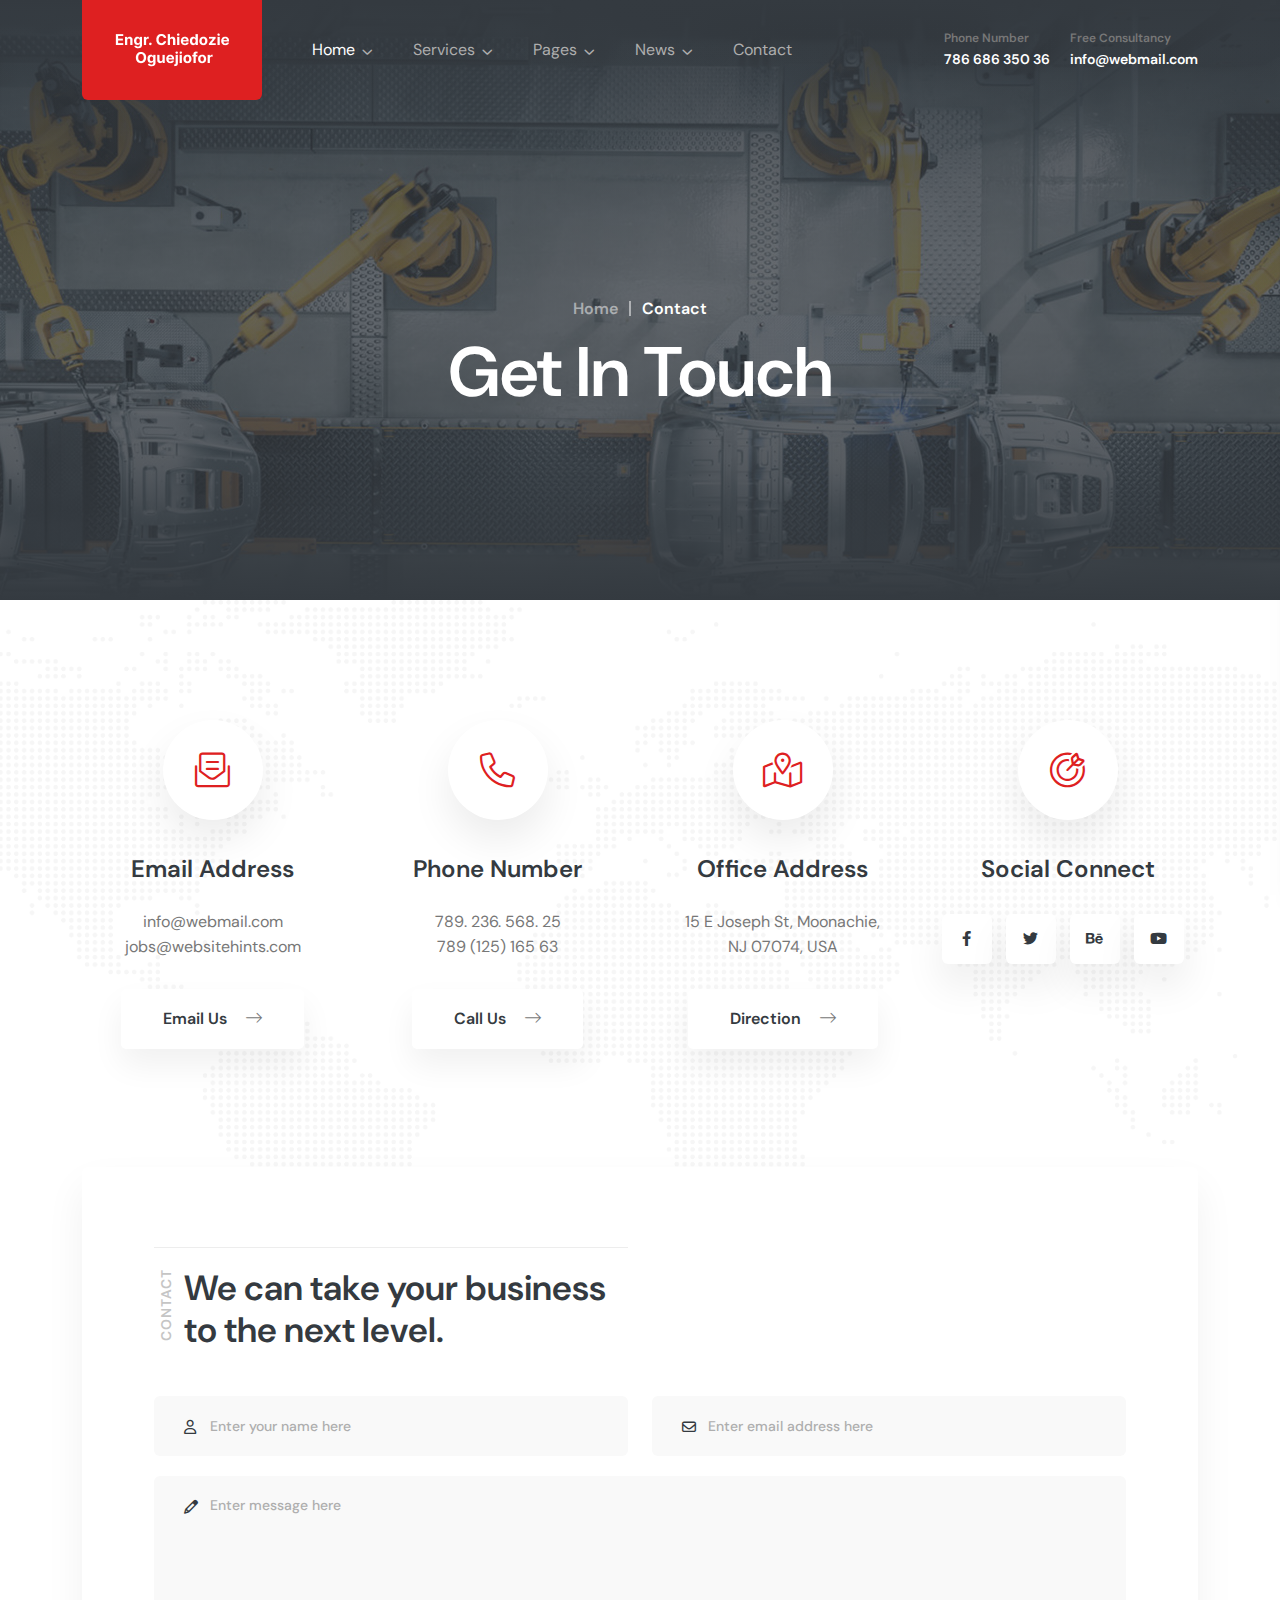
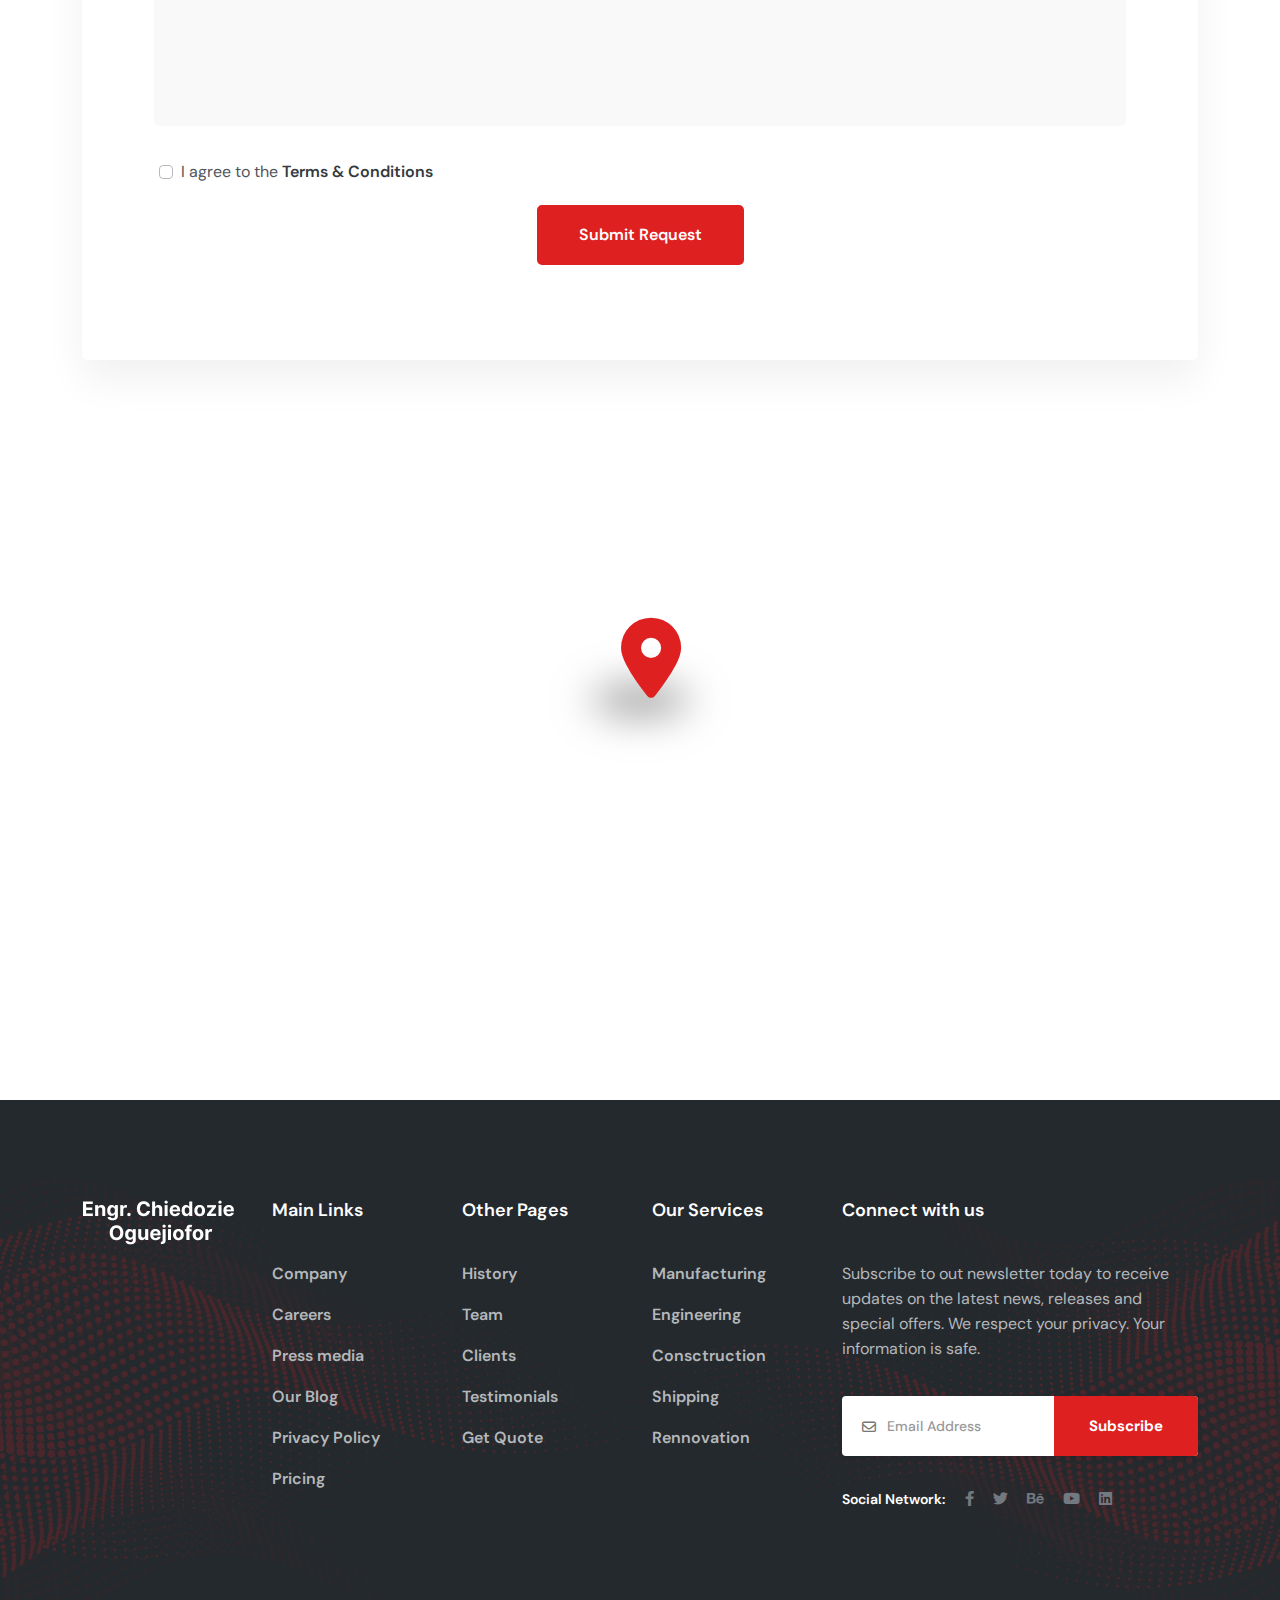
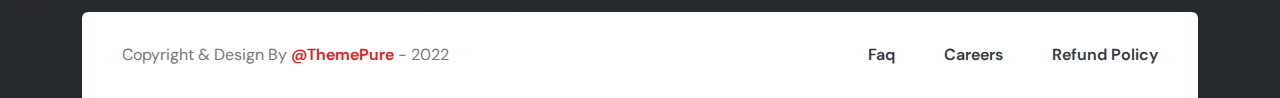
<file: contact.html>
<!doctype html>
<html class="no-js" lang="zxx">
   <head>
      <meta charset="utf-8">
      <meta http-equiv="x-ua-compatible" content="ie=edge">
      <title>Dustrilox - Construction & Industry HTML Template </title>
      <meta name="description" content="">
      <meta name="viewport" content="width=device-width, initial-scale=1">

      <!-- Place favicon.ico in the root directory -->
      <link rel="shortcut icon" type="image/x-icon" href="assets/img/favicon.png">

      <!-- CSS here -->
      <link rel="stylesheet" href="assets/css/bootstrap.css">
      <link rel="stylesheet" href="assets/css/meanmenu.css">
      <link rel="stylesheet" href="assets/css/animate.css">
      <link rel="stylesheet" href="assets/css/owl-carousel.css">
      <link rel="stylesheet" href="assets/css/swiper-bundle.css">
      <link rel="stylesheet" href="assets/css/backtotop.css">
      <link rel="stylesheet" href="assets/css/magnific-popup.css">
      <link rel="stylesheet" href="assets/css/nice-select.css">
      <link rel="stylesheet" href="assets/css/flaticon.css">
      <link rel="stylesheet" href="assets/css/font-awesome-pro.css">
      <link rel="stylesheet" href="assets/css/spacing.css">
      <link rel="stylesheet" href="assets/css/style.css">
   </head>
   <body>
      <!--[if lte IE 9]>
      <p class="browserupgrade">You are using an <strong>outdated</strong> browser. Please <a href="https://browsehappy.com/">upgrade your browser</a> to improve your experience and security.</p>
      <![endif]-->


      <!-- Preloader -->
      <div class="preloader"></div>
      <!-- pre loader area end -->

      <!-- back to top start -->
      <div class="progress-wrap">
         <svg class="progress-circle svg-content" width="100%" height="100%" viewBox="-1 -1 102 102">
            <path d="M50,1 a49,49 0 0,1 0,98 a49,49 0 0,1 0,-98" />
         </svg>
      </div>
      <!-- back to top end -->
      
      <!-- header-area-start -->
      <header id="header-sticky" class="header-area">
         <div class="container">
               <div class="row align-items-center">
                  <div class="col-xl-2 col-lg-2 col-md-6 col-6">
                     <div class="logo-area">
                           <div class="logo">
                              <a href="index.html"><img src="assets/img/logo/logo-white.png" alt=""></a>
                           </div>
                     </div>
                  </div>
                  <div class="col-xl-7 col-lg-6 col-md-6 col-6">
                     <div class="menu-area menu-padding">
                           <div class="main-menu">
                              <nav id="mobile-menu">
                                 <ul>
                                    <li class="has-dropdown"><a href="index.html" class="active">Home</a>
                                       <ul class="sub-menu">
                                          <li><a href="index.html" class="active">Home One</a></li>
                                          <li><a href="index-2.html">Home Two</a></li>
                                          <li><a href="index-3.html">Home Three</a></li>
                                       </ul>
                                    </li>
                                    <li class="has-dropdown"><a href="services.html">Services</a>
                                       <ul class="sub-menu">
                                          <li><a href="services.html">Services</a></li>
                                          <li><a href="services-details.html">Services Details</a></li>
                                       </ul></li>
                                    <li class="has-dropdown"><a href="about.html">Pages</a>
                                       <ul class="sub-menu">
                                          <li><a href="about.html">About Us</a></li>
                                          <li><a href="team.html">Team</a></li>
                                          <li><a href="team-details.html">Team Details</a></li>
                                          <li><a href="portfolio.html">Cases</a></li>
                                          <li><a href="portfolio-details.html">Cases Details</a></li>
                                          <li><a href="pricing.html">pricing Page</a></li>
                                          <li><a href="faq.html">FAQ Page</a></li>
                                       </ul>
                                    </li>
                                    <li class="has-dropdown"><a href="blog.html">News</a>
                                       <ul class="sub-menu">
                                          <li><a href="blog.html">News</a></li>
                                          <li><a href="blog-details.html">News Details</a></li>
                                       </ul></li>
                                    <li><a href="contact.html">Contact</a></li>
                                 </ul>
                              </nav>
                           </div>
                     </div>
                     <div class="side-menu-icon d-lg-none text-end">
                        <a href="javascript:void(0)" class="info-toggle-btn f-right sidebar-toggle-btn"><i class="fal fa-bars"></i></a>
                     </div>
                  </div>
                  <div class="col-xl-3 col-lg-4 d-none d-lg-block">
                     <div class="header-info f-right">
                           <div class="info-item info-item-right">
                              <span>Phone Number</span>
                              <h5><a href="tel:+88096389">786 686 350 36</a></h5>
                           </div>
                           <div class="info-item">
                              <span>Free Consultancy</span>
                              <h5><a href="mailto:info@webmail.com">info@webmail.com</a></h5>
                           </div>
                     </div>
                  </div>
               </div>
         </div>
      </header>
      <!-- header-area-end -->

      <!-- sidebar area start -->
      <div class="sidebar__area">
         <div class="sidebar__wrapper">
            <div class="sidebar__close">
               <button class="sidebar__close-btn" id="sidebar__close-btn">
                  <i class="fal fa-times"></i>
               </button>
            </div>
            <div class="sidebar__content">
               <div class="sidebar__logo mb-40">
                  <a href="index.html">
                  <img src="assets/img/logo/logo-black.png" alt="logo">
                  </a>
               </div>
               <div class="sidebar__search mb-25">
                  <form action="#">
                     <input type="text" placeholder="What are you searching for?">
                     <button type="submit" ><i class="far fa-search"></i></button>
                  </form>
               </div>
               <div class="mobile-menu fix"></div>
               <div class="sidebar__contact mt-30 mb-20">
                  <h4>Contact Info</h4>
                  <ul>
                     <li class="d-flex align-items-center">
                        <div class="sidebar__contact-icon mr-15">
                           <i class="fal fa-map-marker-alt"></i>
                        </div>
                        <div class="sidebar__contact-text">
                           <a target="_blank" href="https://www.google.com/maps/place/Dhaka/@23.7806207,90.3492859,12z/data=!3m1!4b1!4m5!3m4!1s0x3755b8b087026b81:0x8fa563bbdd5904c2!8m2!3d23.8104753!4d90.4119873">12/A, Mirnada City Tower, NYC</a>
                        </div>
                     </li>
                     <li class="d-flex align-items-center">
                        <div class="sidebar__contact-icon mr-15">
                           <i class="far fa-phone"></i>
                        </div>
                        <div class="sidebar__contact-text">
                           <a href="tel:+012-345-6789">088889797697</a>
                        </div>
                     </li>
                     <li class="d-flex align-items-center">
                        <div class="sidebar__contact-icon mr-15">
                           <i class="fal fa-envelope"></i>
                        </div>
                        <div class="sidebar__contact-text">
                           <a href="mailto:info@gmail.com">info@gmail.com</a>
                        </div>
                     </li>
                  </ul>
               </div>
               <div class="sidebar__social">
                  <ul>
                     <li><a href="#"><i class="fab fa-facebook-f"></i></a></li>
                     <li><a href="#"><i class="fab fa-twitter"></i></a></li>
                     <li><a href="#"><i class="fab fa-youtube"></i></a></li>
                     <li><a href="#"><i class="fab fa-linkedin"></i></a></li>
                  </ul>
               </div>
            </div>
         </div>
      </div>
      <!-- sidebar area end -->     
      <div class="body-overlay"></div>
      <!-- sidebar area end --> 
 
      <main>

      <!-- slider-area-start  -->
      <section class="page__title-area page__title-height page__title-overlay d-flex align-items-center" data-background="assets/img/bg/page-bg.jpg">
         <div class="container">
            <div class="row">
               <div class="col-xxl-12">
                  <div class="page__title-wrapper mt-100">                  
                     <div class="breadcrumb-menu">
                        <ul>
                            <li><a href="index.html">Home</a></li>
                            <li><span>Contact</span></li>
                        </ul>
                    </div>
                     <h3 class="page__title mt-20">Get In Touch</h3>      
                  </div>
               </div>
            </div>
         </div>
      </section>
      <!-- slider-area-end -->

      <!-- contact__area start -->
      <section class="contact__area pt-120 pb-80" data-background="assets/img/bg/contact-bg.png">
         <div class="container">
            <div class="row">
               <div class="col-lg-3 col-md-6">
                  <div class="contact__item text-center mb-30">
                     <div class="contact__icon mb-35">
                        <i class="fal fa-envelope-open-text"></i>
                     </div>
                     <h5 class="contact__title mb-25">Email Address</h5>
                     <div class="contact__text">
                        <p><a href="mailto:info@webmail.com">info@webmail.com</a></p>
                        <p><a href="mailto:jobs@websitehints.com">jobs@websitehints.com</a></p>
                     </div>
                     <div class="contact__button mt-30">
                        <a href="mailto:jobs@websitehints.com" class="tp-btn-white">Email Us <i class="fa-light fa-arrow-right-long"></i></a>
                     </div>
                  </div>
               </div>
               <div class="col-lg-3 col-md-6">
                  <div class="contact__item text-center mb-30">
                     <div class="contact__icon mb-35">
                        <i class="fa-light fa-phone"></i>
                     </div>
                     <h5 class="contact__title mb-25">Phone Number</h5>
                     <div class="contact__text">
                        <p><a href="tel:+78923656825">789. 236. 568. 25</a></p>
                        <p><a href="tel:+7892516563">789 (125) 165 63</a></p>
                     </div>
                     <div class="contact__button mt-30">
                        <a href="tel:+7892516563" class="tp-btn-white">Call Us <i class="fa-light fa-arrow-right-long"></i></a>
                     </div>
                  </div>
               </div>
               <div class="col-lg-3 col-md-6">
                  <div class="contact__item text-center mb-30">
                     <div class="contact__icon mb-35">
                        <i class="fa-light fa-map-location-dot"></i>
                     </div>
                     <h5 class="contact__title mb-25">Office Address</h5>
                     <div class="contact__text">
                        <p><a href="https://goo.gl/maps/ZW5MZEgAG4zRJc6B7" target="blank">15 E Joseph St, Moonachie, <br> NJ 07074, USA</a></p>
                     </div>
                     <div class="contact__button mt-30">
                        <a href="https://goo.gl/maps/ZW5MZEgAG4zRJc6B7" target="blank" class="tp-btn-white">Direction <i class="fa-light fa-arrow-right-long"></i></a>
                     </div>
                  </div>
               </div>
               <div class="col-lg-3 col-md-6">
                  <div class="contact__item text-center mb-30">
                     <div class="contact__icon mb-35">
                        <i class="fa-light fa-bullseye-arrow"></i>
                     </div>
                     <h5 class="contact__title mb-25">Social Connect</h5>
                     <div class="contact__social mt-30">
                        <a href="#"><i class="fa-brands fa-facebook-f"></i></a>
                        <a href="#"><i class="fa-brands fa-twitter"></i></a>
                        <a href="#"><i class="fa-brands fa-behance"></i></a>
                        <a href="#"><i class="fa-brands fa-youtube"></i></a>
                     </div>
                  </div>
               </div>
            </div>
         </div>
      </section>
      <!-- contact__area end -->

      <!-- contact__area-2 start -->
      <section class="contact__area-2">
         <div class="container">
            <div class="contact__form">
               <div class="container">
                  <div class="row">
                     <div class="col-lg-6">
                        <div class="section__wrapper mb-45">
                           <h4 class="section__title">We can take your business to the next level.</h4>
                           <div class="r-text">
                              <span>contact</span>
                           </div>
                        </div>
                     </div>
                     <div class="col-xl-12">
                        <form id="contact-form" action="mail.php" method="POST">
                           <div class="row">
                              <div class="col-lg-6">
                                 <div class="contact-filed mb-20">
                                    <input type="text" name="name" placeholder="Enter your name here">
                                </div>
                              </div>
                              <div class="col-lg-6">
                                 <div class="contact-filed contact-icon-mail mb-20">
                                    <input email="text" name="email" placeholder="Enter email address here">
                                </div>
                              </div>
                           </div>
                           <div class="contact-filed contact-icon-message mb-25">
                              <textarea placeholder="Enter message here" name="message"></textarea>
                          </div>
                          <div class="contact__form-agree  d-flex align-items-center mb-20">
                              <input name="checkbox" class="e-check-input" type="checkbox" id="e-agree">
                              <label class="e-check-label" for="e-agree">I agree to the<a href="contact.html">Terms &amp; Conditions</a></label>
                           </div>
                           <div class="form-submit text-center">
                               <button class="tp-btn" type="submit">Submit Request</button>
                           </div>
                           <p class="ajax-response"></p>
                       </form>
                     </div>
                  </div>
               </div>
            </div>
         </div>
      </section>
      <!-- contact__area-2 end -->

      <!-- contact__map start -->
      <section class="contact__map">
         <div class="contact__map-wrap">
             <iframe id="gmap_canvas" src="https://maps.google.com/maps?q=Mission%20District%2C%20San%20Francisco%2C%20CA%2C%20USA&amp;t=&amp;z=13&amp;ie=UTF8&amp;iwloc=&amp;output=embed"></iframe>
             <div class="contact__map-icon">
                  <i class="fa-solid fa-location-dot"></i>
                  <img src="assets/img/bg/contact-icon-bg.png" alt="">
             </div>
         </div>
      </section>
      <!-- contact__map end -->

     </main>

      <!-- footer start -->
      <footer>
         <div class="footer-area black-bg-2 pt-100 fix">
            <div class="container">
               <div class="row">
                  <div class="col-xl-2 col-lg-2 col-md-3 col-sm-4">
                     <div class="footer__widget mb-40">
                        <div class="footer__logo">
                           <a href="index.html"><img src="assets/img/logo/footer-logo.png" alt=""></a>
                        </div>
                     </div>
                  </div>
                  <div class="col-xl-2 col-lg-2 col-md-3 col-sm-4 col-6">
                     <div class="footer__widget mb-40">
                        <h5 class="footer__widget-title">Main Links</h5>
                        <div class="footer__widget-content">
                           <div class="footer__links">
                              <ul>
                                 <li><a href="about.html">Company</a></li>
                                 <li><a href="faq.html">Careers</a></li>
                                 <li><a href="contact.html">Press media</a></li>
                                 <li><a href="blog.html">Our Blog</a></li>
                                 <li><a href="faq.html">Privacy Policy</a></li>
                                 <li><a href="pricing.html">Pricing</a></li>
                              </ul>
                        </div>
                        </div>
                     </div>
                  </div>
                  <div class="col-xl-2 col-lg-2 col-md-3 col-sm-4 col-6">
                     <div class="footer__widget mb-40">
                        <h5 class="footer__widget-title">Other Pages</h5>
                        <div class="footer__widget-content">
                           <div class="footer__links">
                              <ul>
                                 <li><a href="blog.html">History</a></li>
                                 <li><a href="team.html">Team</a></li>
                                 <li><a href="services.html">Clients</a></li>
                                 <li><a href="blog-details.html">Testimonials</a></li>
                                 <li><a href="faq.html">Get Quote</a></li>
                              </ul>
                        </div>
                        </div>
                     </div>
                  </div>
                  <div class="col-xl-2 col-lg-2 col-md-3 col-sm-4 col-6">
                     <div class="footer__widget mb-40">
                        <h5 class="footer__widget-title">Our Services</h5>
                        <div class="footer__widget-content">
                           <div class="footer__links">
                              <ul>
                                 <li><a href="services-details.html">Manufacturing</a></li>
                                 <li><a href="services-details.html">Engineering</a></li>
                                 <li><a href="services-details.html">Consctruction</a></li>
                                 <li><a href="services-details.html">Shipping</a></li>
                                 <li><a href="services-details.html">Rennovation</a></li>
                              </ul>
                        </div>
                        </div>
                     </div>
                  </div>
                  <div class="col-xl-4 col-lg-4 col-md-8 col-sm-8">
                     <div class="footer__widget mb-40">
                        <h5 class="footer__widget-title">Connect with us</h5>
                        <div class="footer__widget-content">
                           <p class="ft-text mb-35">Subscribe to out newsletter today to receive updates
                              on the latest news, releases and special offers. We
                              respect your privacy. Your information is safe.</p>
                              <div class="footer__subscribe-form p-relative mb-30">
                                 <form action="#">
                                    <input type="email" placeholder="Email Address">
                                    <button type="submit" class="s-button">Subscribe</button>
                                 </form>
                           </div>
                           <div class="footer__social">
                              <div class="footer__social-info">
                                 <span>Social Network:</span>
                                    <div class="footer__social-icon">
                                       <a href="#"><i class="fab fa-facebook-f"></i></a>
                                       <a href="#"><i class="fab fa-twitter"></i></a>
                                       <a href="#"><i class="fab fa-behance"></i></a>
                                       <a href="#"><i class="fab fa-youtube"></i></a>
                                       <a href="#"><i class="fab fa-linkedin"></i></a>
                                    </div>
                              </div>
                           </div>
                        </div>
                     </div>
                  </div>
               </div>
               <div class="footer__copyright white-bg mt-60">
                  <div class="row">
                     <div class="col-xl-6 col-lg-6 col-md-6 col-sm-6">
                        <div class="footer__copyright-text">
                           <p>Copyright & Design By <a href="#">@ThemePure</a> - 2022</p>
                        </div>
                     </div>
                     <div class="col-xl-6 col-lg-6 col-md-6 col-sm-6">
                        <div class="footer__copyright-links text-sm-end">
                           <a href="faq.html">Faq</a>
                           <a href="contact.html">Careers </a>
                           <a href="contact.html">Refund Policy</a>
                        </div>
                     </div>
                  </div>
               </div>
            </div>
            <div class="footer__shape-1">
               <img src="assets/img/footer/footer-shape-1.png" alt="">
            </div>
            <div class="footer__shape-2">
               <img src="assets/img/footer/footer-shape-2.png" alt="">
            </div>
         </div>
      </footer>
      <!-- footer end -->

      <!-- JS here -->
      <script src="assets/js/vendor/jquery.js"></script>
      <script src="assets/js/vendor/waypoints.js"></script>
      <script src="assets/js/bootstrap-bundle.js"></script>
      <script src="assets/js/meanmenu.js"></script>
      <script src="assets/js/swiper-bundle.js"></script>
      <script src="assets/js/owl-carousel.js"></script>
      <script src="assets/js/magnific-popup.js"></script>
      <script src="assets/js/parallax.js"></script>
      <script src="assets/js/backtotop.js"></script>
      <script src="assets/js/nice-select.js"></script>
      <script src="assets/js/counterup.js"></script>
      <script src="assets/js/wow.js"></script>
      <script src="assets/js/isotope-pkgd.js"></script>
      <script src="assets/js/imagesloaded-pkgd.js"></script>
      <script src="assets/js/ajax-form.js"></script>
      <script src="assets/js/jquery.appear.js"></script>
      <script src="assets/js/jquery.knob.js"></script>
      <script src="assets/js/main.js"></script>
   </body>
</html>
</file>
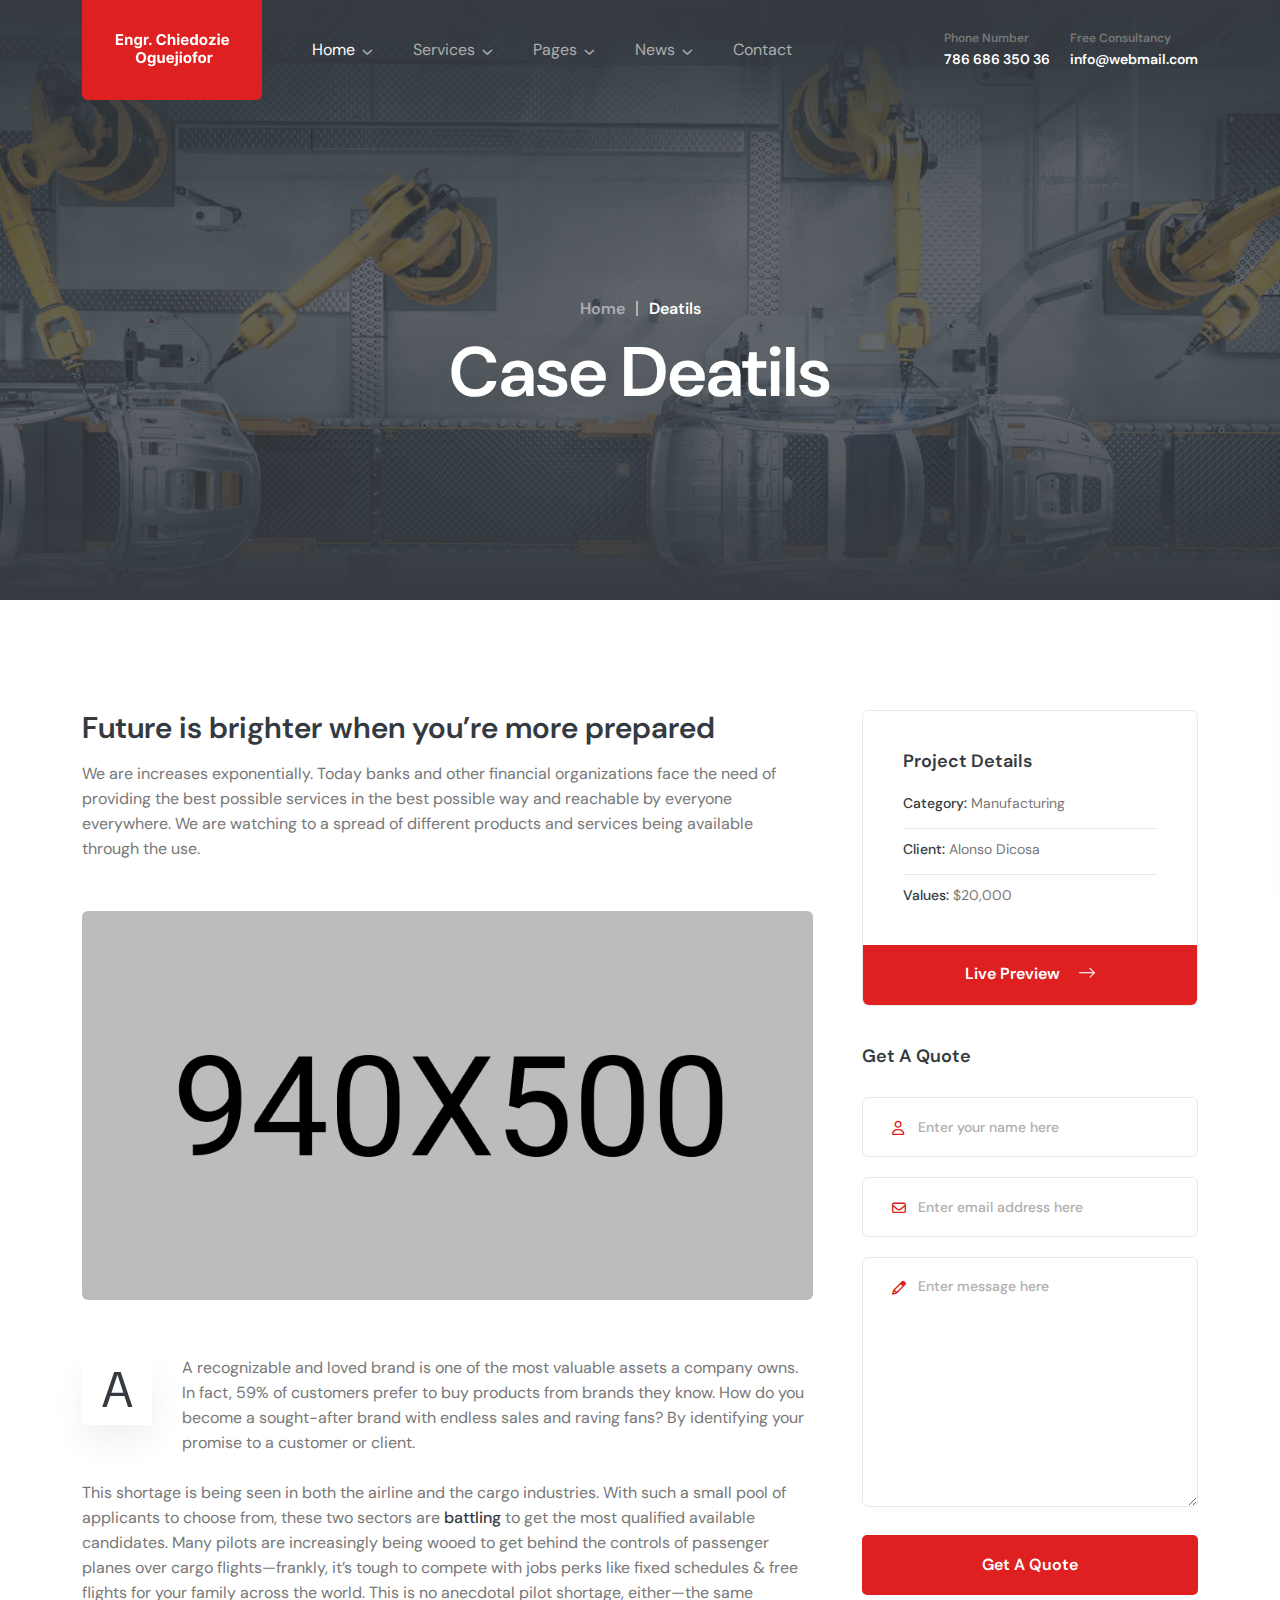
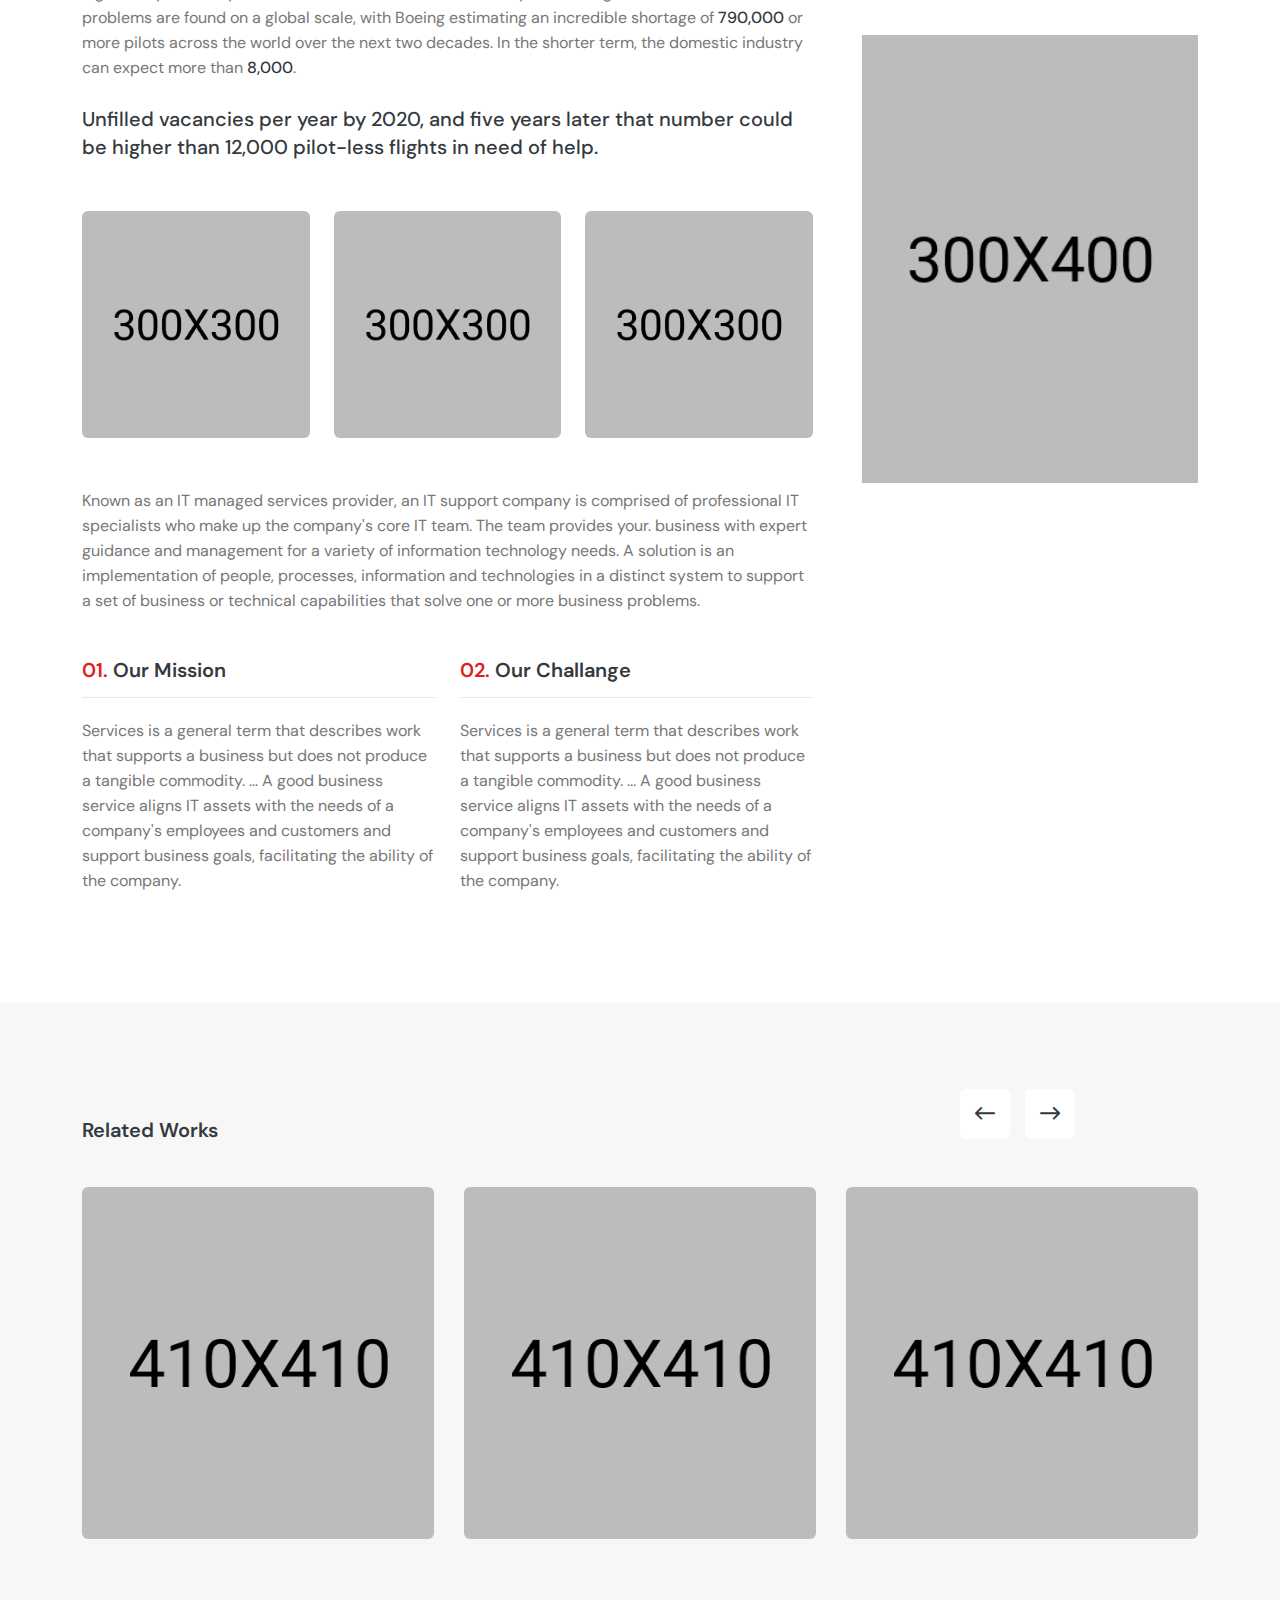
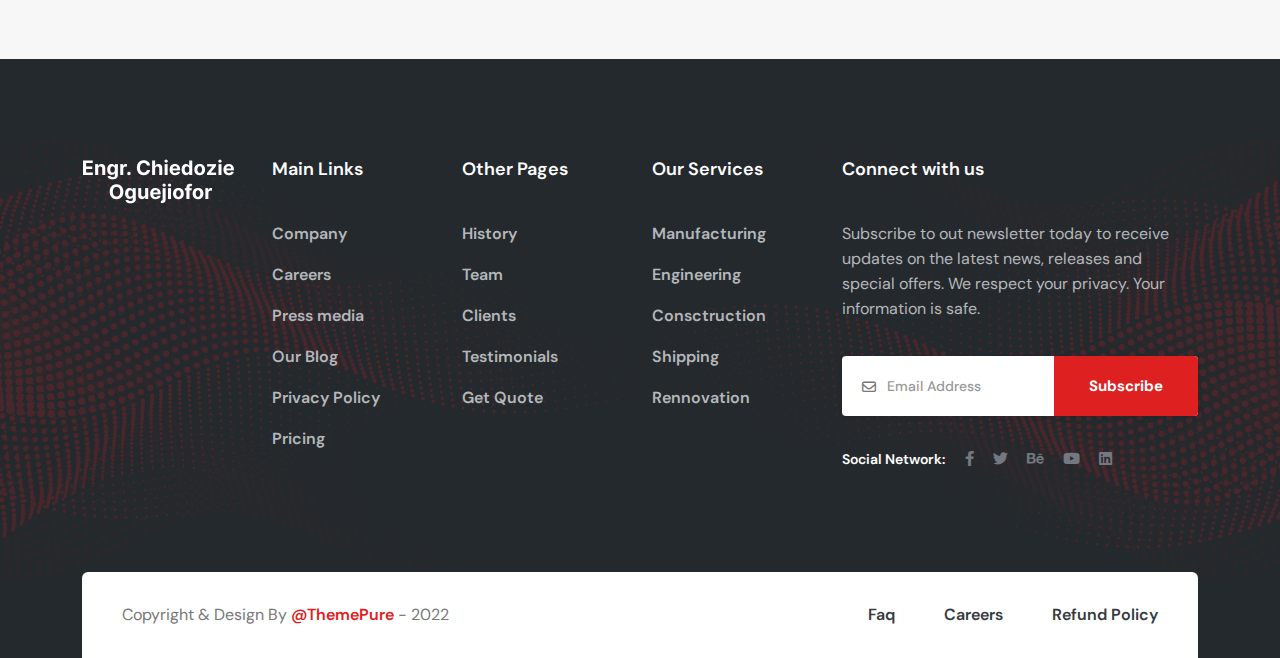
<file: portfolio-details.html>
<!doctype html>
<html class="no-js" lang="zxx">
   <head>
      <meta charset="utf-8">
      <meta http-equiv="x-ua-compatible" content="ie=edge">
      <title>Dustrilox - Construction & Industry HTML Template </title>
      <meta name="description" content="">
      <meta name="viewport" content="width=device-width, initial-scale=1">

      <!-- Place favicon.ico in the root directory -->
      <link rel="shortcut icon" type="image/x-icon" href="assets/img/favicon.png">

      <!-- CSS here -->
      <link rel="stylesheet" href="assets/css/bootstrap.css">
      <link rel="stylesheet" href="assets/css/meanmenu.css">
      <link rel="stylesheet" href="assets/css/animate.css">
      <link rel="stylesheet" href="assets/css/owl-carousel.css">
      <link rel="stylesheet" href="assets/css/swiper-bundle.css">
      <link rel="stylesheet" href="assets/css/backtotop.css">
      <link rel="stylesheet" href="assets/css/magnific-popup.css">
      <link rel="stylesheet" href="assets/css/nice-select.css">
      <link rel="stylesheet" href="assets/css/flaticon.css">
      <link rel="stylesheet" href="assets/css/font-awesome-pro.css">
      <link rel="stylesheet" href="assets/css/spacing.css">
      <link rel="stylesheet" href="assets/css/style.css">
   </head>
   <body>
      <!--[if lte IE 9]>
      <p class="browserupgrade">You are using an <strong>outdated</strong> browser. Please <a href="https://browsehappy.com/">upgrade your browser</a> to improve your experience and security.</p>
      <![endif]-->


      <!-- Preloader -->
      <div class="preloader"></div>
      <!-- pre loader area end -->

      <!-- back to top start -->
      <div class="progress-wrap">
         <svg class="progress-circle svg-content" width="100%" height="100%" viewBox="-1 -1 102 102">
            <path d="M50,1 a49,49 0 0,1 0,98 a49,49 0 0,1 0,-98" />
         </svg>
      </div>
      <!-- back to top end -->
      
      <!-- header-area-start -->
      <header id="header-sticky" class="header-area">
         <div class="container">
               <div class="row align-items-center">
                  <div class="col-xl-2 col-lg-2 col-md-6 col-6">
                     <div class="logo-area">
                           <div class="logo">
                              <a href="index.html"><img src="assets/img/logo/logo-white.png" alt=""></a>
                           </div>
                     </div>
                  </div>
                  <div class="col-xl-7 col-lg-6 col-md-6 col-6">
                     <div class="menu-area menu-padding">
                           <div class="main-menu">
                              <nav id="mobile-menu">
                                 <ul>
                                    <li class="has-dropdown"><a href="index.html" class="active">Home</a>
                                       <ul class="sub-menu">
                                          <li><a href="index.html" class="active">Home One</a></li>
                                          <li><a href="index-2.html">Home Two</a></li>
                                          <li><a href="index-3.html">Home Three</a></li>
                                       </ul>
                                    </li>
                                    <li class="has-dropdown"><a href="services.html">Services</a>
                                       <ul class="sub-menu">
                                          <li><a href="services.html">Services</a></li>
                                          <li><a href="services-details.html">Services Details</a></li>
                                       </ul></li>
                                    <li class="has-dropdown"><a href="about.html">Pages</a>
                                       <ul class="sub-menu">
                                          <li><a href="about.html">About Us</a></li>
                                          <li><a href="team.html">Team</a></li>
                                          <li><a href="team-details.html">Team Details</a></li>
                                          <li><a href="portfolio.html">Cases</a></li>
                                          <li><a href="portfolio-details.html">Cases Details</a></li>
                                          <li><a href="pricing.html">pricing Page</a></li>
                                          <li><a href="faq.html">FAQ Page</a></li>
                                       </ul>
                                    </li>
                                    <li class="has-dropdown"><a href="blog.html">News</a>
                                       <ul class="sub-menu">
                                          <li><a href="blog.html">News</a></li>
                                          <li><a href="blog-details.html">News Details</a></li>
                                       </ul></li>
                                    <li><a href="contact.html">Contact</a></li>
                                 </ul>
                              </nav>
                           </div>
                     </div>
                     <div class="side-menu-icon d-lg-none text-end">
                        <a href="javascript:void(0)" class="info-toggle-btn f-right sidebar-toggle-btn"><i class="fal fa-bars"></i></a>
                     </div>
                  </div>
                  <div class="col-xl-3 col-lg-4 d-none d-lg-block">
                     <div class="header-info f-right">
                           <div class="info-item info-item-right">
                              <span>Phone Number</span>
                              <h5><a href="tel:+88096389">786 686 350 36</a></h5>
                           </div>
                           <div class="info-item">
                              <span>Free Consultancy</span>
                              <h5><a href="mailto:info@webmail.com">info@webmail.com</a></h5>
                           </div>
                     </div>
                  </div>
               </div>
         </div>
      </header>
      <!-- header-area-end -->

      <!-- sidebar area start -->
      <div class="sidebar__area">
         <div class="sidebar__wrapper">
            <div class="sidebar__close">
               <button class="sidebar__close-btn" id="sidebar__close-btn">
                  <i class="fal fa-times"></i>
               </button>
            </div>
            <div class="sidebar__content">
               <div class="sidebar__logo mb-40">
                  <a href="index.html">
                  <img src="assets/img/logo/logo-black.png" alt="logo">
                  </a>
               </div>
               <div class="sidebar__search mb-25">
                  <form action="#">
                     <input type="text" placeholder="What are you searching for?">
                     <button type="submit" ><i class="far fa-search"></i></button>
                  </form>
               </div>
               <div class="mobile-menu fix"></div>
               <div class="sidebar__contact mt-30 mb-20">
                  <h4>Contact Info</h4>
                  <ul>
                     <li class="d-flex align-items-center">
                        <div class="sidebar__contact-icon mr-15">
                           <i class="fal fa-map-marker-alt"></i>
                        </div>
                        <div class="sidebar__contact-text">
                           <a target="_blank" href="https://www.google.com/maps/place/Dhaka/@23.7806207,90.3492859,12z/data=!3m1!4b1!4m5!3m4!1s0x3755b8b087026b81:0x8fa563bbdd5904c2!8m2!3d23.8104753!4d90.4119873">12/A, Mirnada City Tower, NYC</a>
                        </div>
                     </li>
                     <li class="d-flex align-items-center">
                        <div class="sidebar__contact-icon mr-15">
                           <i class="far fa-phone"></i>
                        </div>
                        <div class="sidebar__contact-text">
                           <a href="tel:+012-345-6789">088889797697</a>
                        </div>
                     </li>
                     <li class="d-flex align-items-center">
                        <div class="sidebar__contact-icon mr-15">
                           <i class="fal fa-envelope"></i>
                        </div>
                        <div class="sidebar__contact-text">
                           <a href="mailto:info@gmail.com">info@gmail.com</a>
                        </div>
                     </li>
                  </ul>
               </div>
               <div class="sidebar__social">
                  <ul>
                     <li><a href="#"><i class="fab fa-facebook-f"></i></a></li>
                     <li><a href="#"><i class="fab fa-twitter"></i></a></li>
                     <li><a href="#"><i class="fab fa-youtube"></i></a></li>
                     <li><a href="#"><i class="fab fa-linkedin"></i></a></li>
                  </ul>
               </div>
            </div>
         </div>
      </div>
      <!-- sidebar area end -->     
      <div class="body-overlay"></div>
      <!-- sidebar area end --> 
 
      <main>

      <!-- slider-area-start  -->
      <section class="page__title-area page__title-height page__title-overlay d-flex align-items-center" data-background="assets/img/bg/page-bg.jpg">
         <div class="container">
            <div class="row">
               <div class="col-xxl-12">
                  <div class="page__title-wrapper mt-100">                  
                     <div class="breadcrumb-menu">
                        <ul>
                            <li><a href="index.html">Home</a></li>
                            <li><span>Deatils</span></li>
                        </ul>
                    </div>
                     <h3 class="page__title mt-20">Case Deatils</h3>      
                  </div>
               </div>
            </div>
         </div>
      </section>
      <!-- slider-area-end -->

      <!-- portfoilo__area start -->
      <div class="portfoilo__area pt-110 pb-30">
         <div class="container">
            <div class="row">
               <div class="col-xxl-8 col-xl-7 col-lg-7">
                  <div class="portfolio__details mb-50">
                     <h4 class="portfolio__details-title">Future is brighter when you’re more prepared</h4>
                     <p class="pt-d-text mb-50">We are increases exponentially. Today banks and other financial organizations face the need of providing the best possible services in the best possible way and reachable by everyone everywhere. We are watching to a spread of different products and services being available through the use.</p>
                     <div class="pt-d-image w-img mb-35">
                        <img src="assets/img/portfolio/pt-d.jpg" alt="portfolio-details-img">
                     </div>
                     <div class="ptd-descriptiopn mt-55 mb-25">
                        <span class="p-quote">A</span>
                        <p>A recognizable and loved brand is one of the most valuable assets a company owns. In fact, 59% of customers prefer to buy products from brands they know. How do you become a sought-after brand with endless sales and raving fans? By identifying your promise to a customer or client.</p>
                     </div>
                     <p class="pt-d-text mb-25">This shortage is being seen in both the airline and the cargo industries. With such a small pool of applicants to choose from, these two sectors are <span class="hg-light">battling</span> to get the most qualified available candidates. Many pilots are increasingly being wooed to get behind the controls of passenger planes over cargo flights—frankly, it’s tough to compete with jobs perks like fixed schedules & free flights for your family across the world. This is no anecdotal pilot shortage, either—the same problems are found on a global scale, with Boeing estimating an incredible shortage of <span class="hg-light">790,000</span> or more pilots across the world over the next two decades. In the shorter term, the domestic industry can expect more than <span class="hg-light">8,000</span>.</p>
                     <blockquote class="mb-50">Unfilled vacancies per year by 2020, and five years later that number could be higher than 12,000 pilot-less flights in need of help.</blockquote>
                     <div class="row">
                        <div class="col-lg-4">
                           <div class="pt-d-image mb-30 w-img">
                              <img src="assets/img/portfolio/pt-d1.jpg" alt="portfoilo-img">
                           </div>
                        </div>
                        <div class="col-lg-4">
                           <div class="pt-d-image mb-30 w-img">
                              <img src="assets/img/portfolio/pt-d2.jpg" alt="portfoilo-img">
                           </div>
                        </div>
                        <div class="col-lg-4">
                           <div class="pt-d-image mb-30 w-img">
                              <img src="assets/img/portfolio/pt-d3.jpg" alt="portfoilo-img">
                           </div>
                        </div>
                     </div>
                     <p class="pt-d-text pt-20">Known as an IT managed services provider, an IT support company is comprised of professional IT specialists who make up the company's core IT team. The team provides your. business with expert guidance and management for a variety of information technology needs. A solution is an implementation of people, processes, information and technologies in a distinct system to support a set of business or technical capabilities that solve one or more business problems.</p>
                     <div class="row pt-30">
                        <div class="col-lg-6">
                           <div class="pt-sm-item mb-30">
                              <h5 class="pt-sm-item-title"><span class="pt-sm-item-number">01.</span> Our Mission</h5>
                              <p>Services is a general term that describes work that supports a  business but does not produce a tangible commodity. ... A  good business service aligns IT assets with the needs of a company's employees and customers and support business goals, facilitating the ability of the company.</p>
                           </div>
                        </div>
                        <div class="col-lg-6">
                           <div class="pt-sm-item mb-30">
                              <h5 class="pt-sm-item-title"><span class="pt-sm-item-number">02.</span> Our Challange</h5>
                              <p>Services is a general term that describes work that supports a  business but does not produce a tangible commodity. ... A  good business service aligns IT assets with the needs of a company's employees and customers and support business goals, facilitating the ability of the company.</p>
                           </div>
                        </div>
                     </div>
                  </div>
               </div>
               <div class="col-xxl-4 col-xl-5 col-lg-5">
                  <div class="portfolio__sidebar mb-50">
                     <div class="ps__item mb-40">
                        <div class="ps__item-info">
                           <h5 class="ps__title">Project Details</h5>
                           <div class="ps-list">
                              <ul>
                                 <li><span>Category:</span> Manufacturing</li>
                                 <li><span>Client:</span> Alonso Dicosa</li>
                                 <li><span>Values:</span> $20,000</li>
                              </ul>
                           </div>
                        </div>
                        <div class="ps-button">
                           <a href="#" class="tp-btn-ps w-100">Live Preview <i class="fa-light fa-arrow-right-long"></i></a>
                        </div>
                     </div>
                     <div class="ps__form mb-40">
                        <h5 class="ps__title">Get A Quote</h5>
                        <form action="#">
                           <div class="contact-filed mb-20">
                               <input type="text" name="name" placeholder="Enter your name here">
                           </div>
                           <div class="contact-filed contact-icon-mail mb-20">
                               <input type="text" name="email" placeholder="Enter email address here">
                           </div>
                           <div class="contact-filed contact-icon-message mb-20">
                              <textarea placeholder="Enter message here"></textarea>
                          </div>
                           <div class="form-submit text-center">
                               <button class="tp-btn w-100">Get A Quote</button>
                           </div>
                       </form>
                     </div>
                     <div class="ps__image w-img">
                        <img src="assets/img/portfolio/pt-d4.jpg" alt="">
                     </div>
                  </div>
               </div>
            </div>
         </div>
      </div>
      <!-- portfoilo__area end -->

      <!-- related__services start -->
      <div class="related__services grey-bg-5 pt-115 pb-120">
         <div class="container">
            <h5 class="related__services-title mb-45">Related Works</h5>
               <div class="row">
                  <div class="col-xl-12">
                  <div class="related__services-slider swiper-container">
                        <div class="swiper-wrapper">
                           <div class="portfolio-item swiper-slide">
                              <div class="portfolio-wrapper">
                                 <div class="portfolio-image portfolio-image-2 w-img">
                                    <img src="assets/img/portfolio/slider/ps-1.jpg" alt="">
                                 </div>
                                 <div class="portfolio-caption-top portfolio-caption-top-2">
                                    <p><a href="portfolio-details.html">Industry, Manufacturing</a></p>
                                    <h6><a href="portfolio-details.html">Miranda Website Design</a></h6>
                                 </div>
                                 <div class="portfolio-caption-bottom-2">
                                    <a href="portfolio-details.html">Portfolio Details</a>
                                 </div>
                              </div>
                           </div>
                           <div class="portfolio-item swiper-slide">
                              <div class="portfolio-wrapper">
                                 <div class="portfolio-image portfolio-image-2 w-img">
                                    <img src="assets/img/portfolio/slider/ps-2.jpg" alt="">
                                 </div>
                                 <div class="portfolio-caption-top portfolio-caption-top-2">
                                    <p><a href="portfolio-details.html">Industry, Manufacturing</a></p>
                                    <h6><a href="portfolio-details.html">Futexo Website Design</a></h6>
                                 </div>
                                 <div class="portfolio-caption-bottom-2">
                                    <a href="portfolio-details.html">Portfolio Details</a>
                                 </div>
                              </div>
                           </div>
                           <div class="portfolio-item swiper-slide">
                              <div class="portfolio-wrapper">
                                 <div class="portfolio-image portfolio-image-2 w-img">
                                    <img src="assets/img/portfolio/slider/ps-3.jpg" alt="">
                                 </div>
                                 <div class="portfolio-caption-top portfolio-caption-top-2">
                                    <p><a href="portfolio-details.html">Industry, Manufacturing</a></p>
                                    <h6><a href="portfolio-details.html">Agronix Website Design</a></h6>
                                 </div>
                                 <div class="portfolio-caption-bottom-2">
                                    <a href="portfolio-details.html">Portfolio Details</a>
                                 </div>
                              </div>
                           </div>
                        </div>
                     </div>
                  </div>
               </div>
               <!-- If we need navigation buttons -->
            <div class="related__services-arrow">
               <div class="services-button-prev ms-button-4"><i class="far fa-long-arrow-left"></i></div>
               <div class="services-button-next ms-button-4"><i class="far fa-long-arrow-right"></i></div>
            </div>
         </div>
      </div>
      <!-- related__services end -->

     </main>

      <!-- footer start -->
      <footer>
         <div class="footer-area black-bg-2 pt-100 fix">
            <div class="container">
               <div class="row">
                  <div class="col-xl-2 col-lg-2 col-md-3 col-sm-4">
                     <div class="footer__widget mb-40">
                        <div class="footer__logo">
                           <a href="index.html"><img src="assets/img/logo/footer-logo.png" alt=""></a>
                        </div>
                     </div>
                  </div>
                  <div class="col-xl-2 col-lg-2 col-md-3 col-sm-4 col-6">
                     <div class="footer__widget mb-40">
                        <h5 class="footer__widget-title">Main Links</h5>
                        <div class="footer__widget-content">
                           <div class="footer__links">
                              <ul>
                                 <li><a href="about.html">Company</a></li>
                                 <li><a href="faq.html">Careers</a></li>
                                 <li><a href="contact.html">Press media</a></li>
                                 <li><a href="blog.html">Our Blog</a></li>
                                 <li><a href="faq.html">Privacy Policy</a></li>
                                 <li><a href="pricing.html">Pricing</a></li>
                              </ul>
                        </div>
                        </div>
                     </div>
                  </div>
                  <div class="col-xl-2 col-lg-2 col-md-3 col-sm-4 col-6">
                     <div class="footer__widget mb-40">
                        <h5 class="footer__widget-title">Other Pages</h5>
                        <div class="footer__widget-content">
                           <div class="footer__links">
                              <ul>
                                 <li><a href="blog.html">History</a></li>
                                 <li><a href="team.html">Team</a></li>
                                 <li><a href="services.html">Clients</a></li>
                                 <li><a href="blog-details.html">Testimonials</a></li>
                                 <li><a href="faq.html">Get Quote</a></li>
                              </ul>
                        </div>
                        </div>
                     </div>
                  </div>
                  <div class="col-xl-2 col-lg-2 col-md-3 col-sm-4 col-6">
                     <div class="footer__widget mb-40">
                        <h5 class="footer__widget-title">Our Services</h5>
                        <div class="footer__widget-content">
                           <div class="footer__links">
                              <ul>
                                 <li><a href="services-details.html">Manufacturing</a></li>
                                 <li><a href="services-details.html">Engineering</a></li>
                                 <li><a href="services-details.html">Consctruction</a></li>
                                 <li><a href="services-details.html">Shipping</a></li>
                                 <li><a href="services-details.html">Rennovation</a></li>
                              </ul>
                        </div>
                        </div>
                     </div>
                  </div>
                  <div class="col-xl-4 col-lg-4 col-md-8 col-sm-8">
                     <div class="footer__widget mb-40">
                        <h5 class="footer__widget-title">Connect with us</h5>
                        <div class="footer__widget-content">
                           <p class="ft-text mb-35">Subscribe to out newsletter today to receive updates
                              on the latest news, releases and special offers. We
                              respect your privacy. Your information is safe.</p>
                              <div class="footer__subscribe-form p-relative mb-30">
                                 <form action="#">
                                    <input type="email" placeholder="Email Address">
                                    <button type="submit" class="s-button">Subscribe</button>
                                 </form>
                           </div>
                           <div class="footer__social">
                              <div class="footer__social-info">
                                 <span>Social Network:</span>
                                    <div class="footer__social-icon">
                                       <a href="#"><i class="fab fa-facebook-f"></i></a>
                                       <a href="#"><i class="fab fa-twitter"></i></a>
                                       <a href="#"><i class="fab fa-behance"></i></a>
                                       <a href="#"><i class="fab fa-youtube"></i></a>
                                       <a href="#"><i class="fab fa-linkedin"></i></a>
                                    </div>
                              </div>
                           </div>
                        </div>
                     </div>
                  </div>
               </div>
               <div class="footer__copyright white-bg mt-60">
                  <div class="row">
                     <div class="col-xl-6 col-lg-6 col-md-6 col-sm-6">
                        <div class="footer__copyright-text">
                           <p>Copyright & Design By <a href="#">@ThemePure</a> - 2022</p>
                        </div>
                     </div>
                     <div class="col-xl-6 col-lg-6 col-md-6 col-sm-6">
                        <div class="footer__copyright-links text-sm-end">
                           <a href="faq.html">Faq</a>
                           <a href="contact.html">Careers </a>
                           <a href="contact.html">Refund Policy</a>
                        </div>
                     </div>
                  </div>
               </div>
            </div>
            <div class="footer__shape-1">
               <img src="assets/img/footer/footer-shape-1.png" alt="">
            </div>
            <div class="footer__shape-2">
               <img src="assets/img/footer/footer-shape-2.png" alt="">
            </div>
         </div>
      </footer>
      <!-- footer end -->

      <!-- JS here -->
      <script src="assets/js/vendor/jquery.js"></script>
      <script src="assets/js/vendor/waypoints.js"></script>
      <script src="assets/js/bootstrap-bundle.js"></script>
      <script src="assets/js/meanmenu.js"></script>
      <script src="assets/js/swiper-bundle.js"></script>
      <script src="assets/js/owl-carousel.js"></script>
      <script src="assets/js/magnific-popup.js"></script>
      <script src="assets/js/parallax.js"></script>
      <script src="assets/js/backtotop.js"></script>
      <script src="assets/js/nice-select.js"></script>
      <script src="assets/js/counterup.js"></script>
      <script src="assets/js/wow.js"></script>
      <script src="assets/js/isotope-pkgd.js"></script>
      <script src="assets/js/imagesloaded-pkgd.js"></script>
      <script src="assets/js/ajax-form.js"></script>
      <script src="assets/js/main.js"></script>
   </body>
</html>
</file>
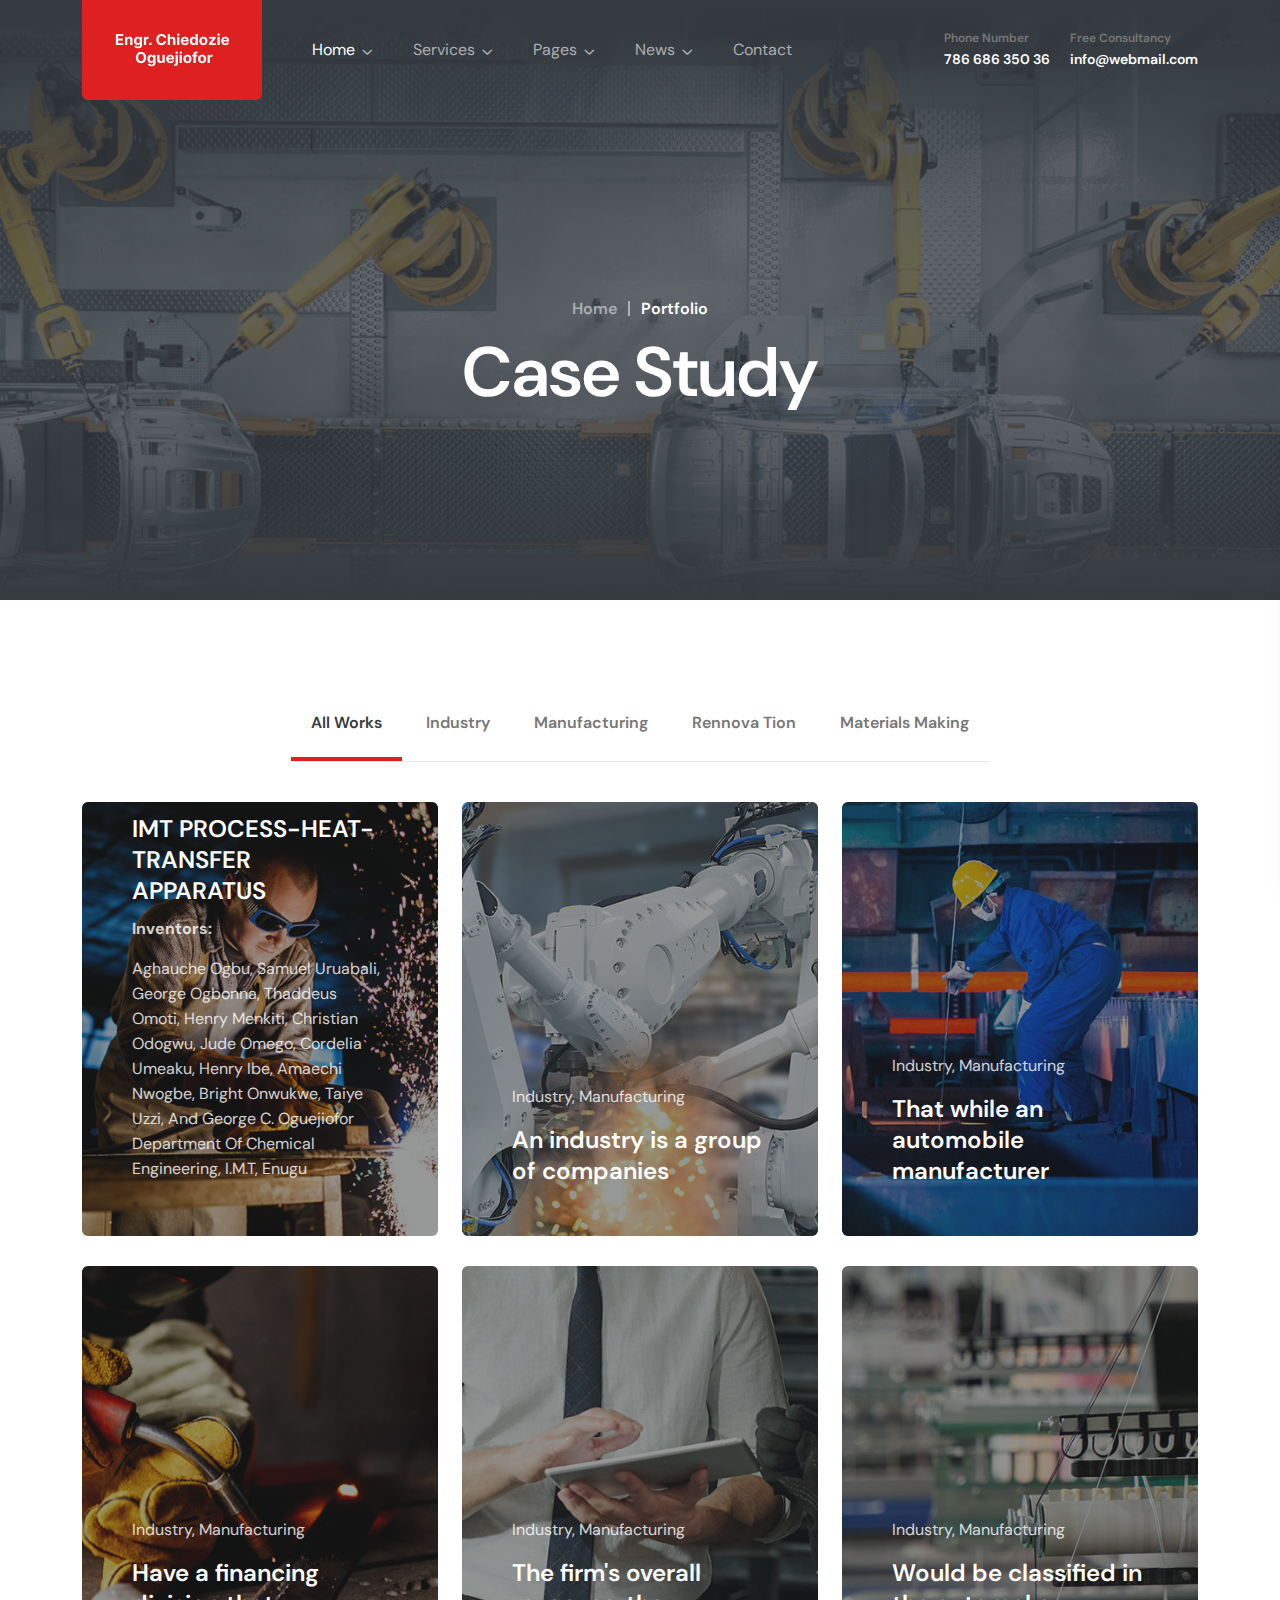
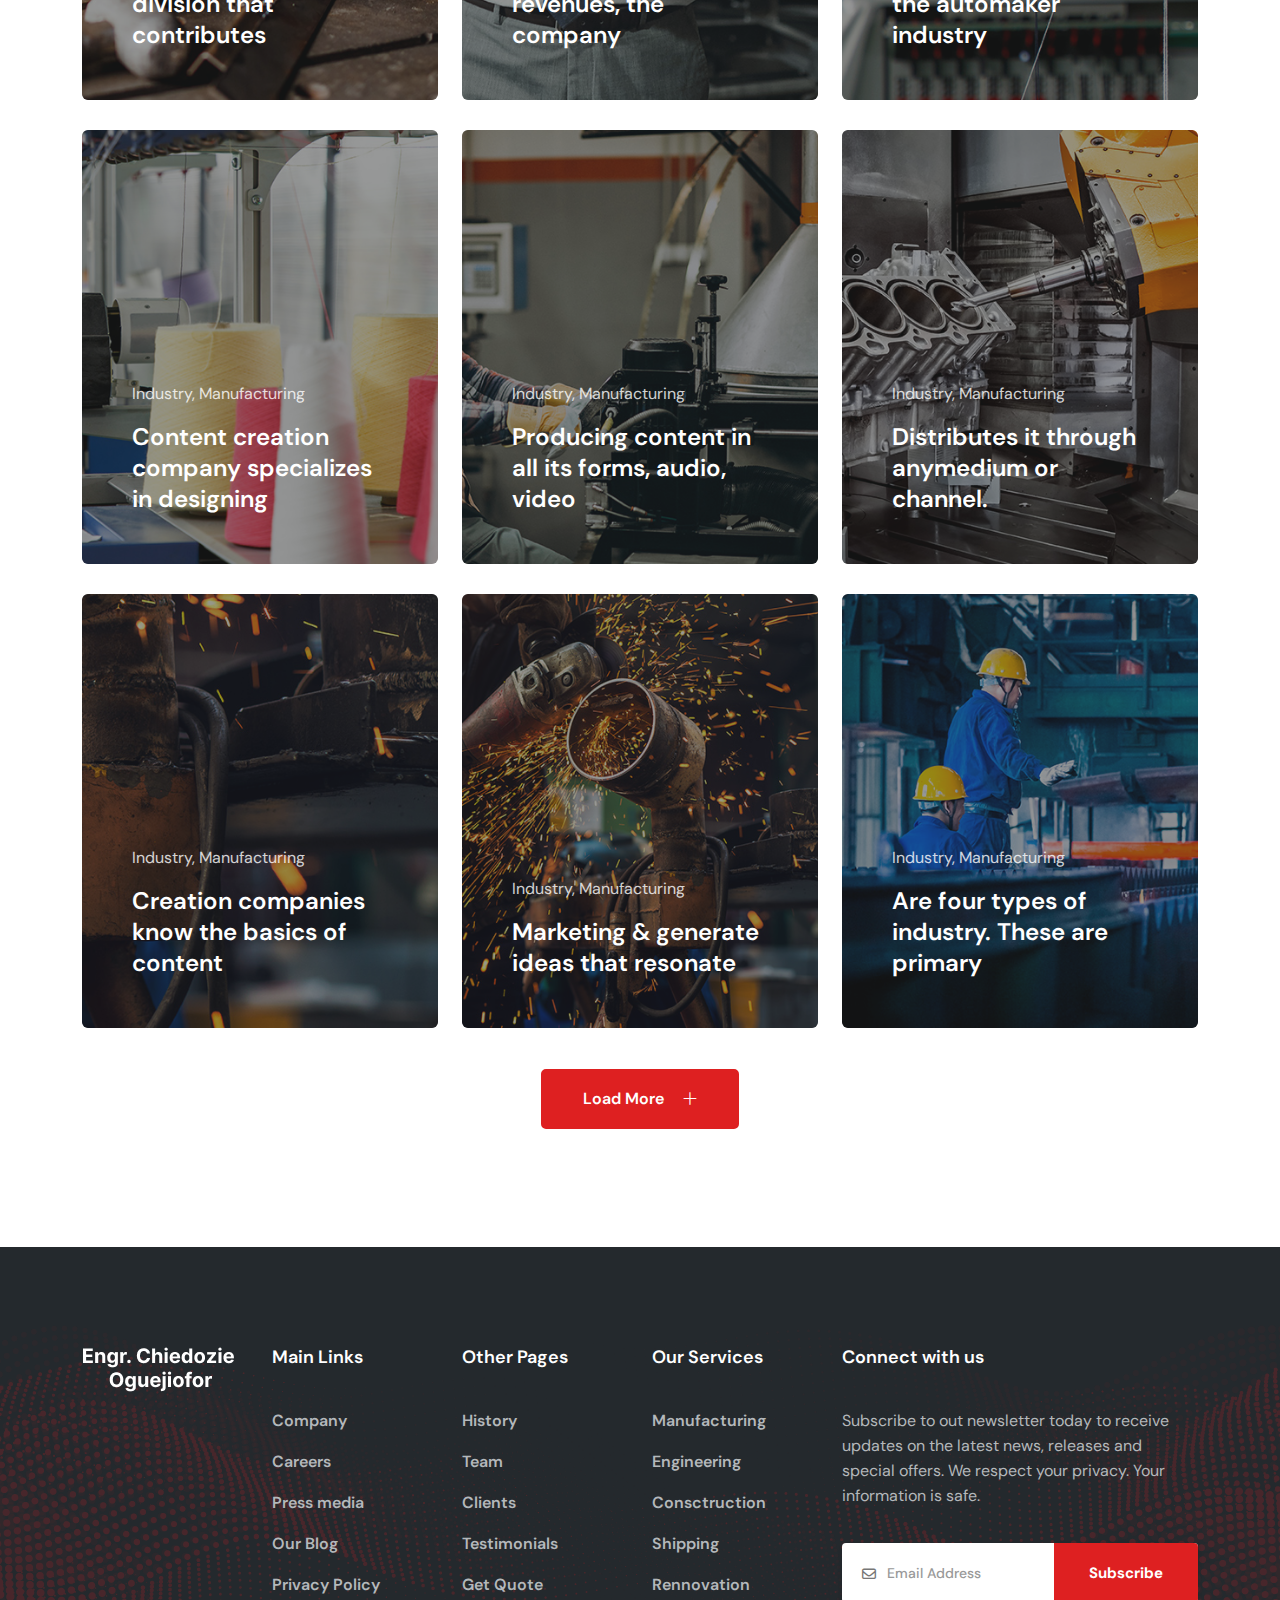
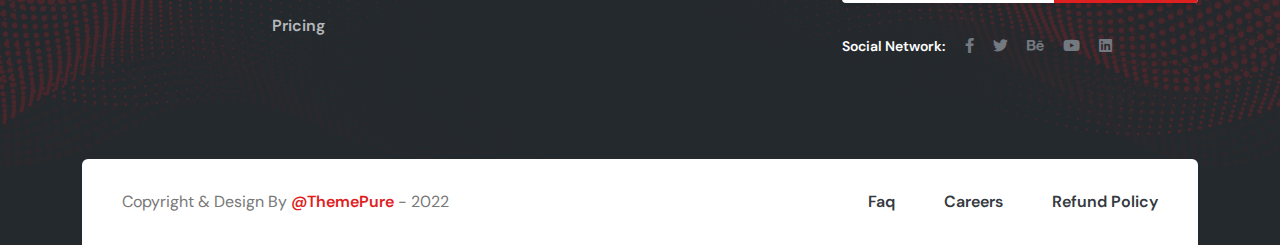
<file: portfolio.html>
<!doctype html>
<html class="no-js" lang="zxx">
   <head>
      <meta charset="utf-8">
      <meta http-equiv="x-ua-compatible" content="ie=edge">
      <title>Dustrilox - Construction & Industry HTML Template </title>
      <meta name="description" content="">
      <meta name="viewport" content="width=device-width, initial-scale=1">

      <!-- Place favicon.ico in the root directory -->
      <link rel="shortcut icon" type="image/x-icon" href="assets/img/favicon.png">

      <!-- CSS here -->
      <link rel="stylesheet" href="assets/css/bootstrap.css">
      <link rel="stylesheet" href="assets/css/meanmenu.css">
      <link rel="stylesheet" href="assets/css/animate.css">
      <link rel="stylesheet" href="assets/css/owl-carousel.css">
      <link rel="stylesheet" href="assets/css/swiper-bundle.css">
      <link rel="stylesheet" href="assets/css/backtotop.css">
      <link rel="stylesheet" href="assets/css/magnific-popup.css">
      <link rel="stylesheet" href="assets/css/nice-select.css">
      <link rel="stylesheet" href="assets/css/flaticon.css">
      <link rel="stylesheet" href="assets/css/font-awesome-pro.css">
      <link rel="stylesheet" href="assets/css/spacing.css">
      <link rel="stylesheet" href="assets/css/style.css">
   </head>
   <body>
      <!--[if lte IE 9]>
      <p class="browserupgrade">You are using an <strong>outdated</strong> browser. Please <a href="https://browsehappy.com/">upgrade your browser</a> to improve your experience and security.</p>
      <![endif]-->


      <!-- Preloader -->
      <div class="preloader"></div>
      <!-- pre loader area end -->

      <!-- back to top start -->
      <div class="progress-wrap">
         <svg class="progress-circle svg-content" width="100%" height="100%" viewBox="-1 -1 102 102">
            <path d="M50,1 a49,49 0 0,1 0,98 a49,49 0 0,1 0,-98" />
         </svg>
      </div>
      <!-- back to top end -->
      
      <!-- header-area-start -->
      <header id="header-sticky" class="header-area">
         <div class="container">
               <div class="row align-items-center">
                  <div class="col-xl-2 col-lg-2 col-md-6 col-6">
                     <div class="logo-area">
                           <div class="logo">
                              <a href="index.html"><img src="assets/img/logo/logo-white.png" alt=""></a>
                           </div>
                     </div>
                  </div>
                  <div class="col-xl-7 col-lg-6 col-md-6 col-6">
                     <div class="menu-area menu-padding">
                           <div class="main-menu">
                              <nav id="mobile-menu">
                                 <ul>
                                    <li class="has-dropdown"><a href="index.html" class="active">Home</a>
                                       <ul class="sub-menu">
                                          <li><a href="index.html" class="active">Home One</a></li>
                                          <li><a href="index-2.html">Home Two</a></li>
                                          <li><a href="index-3.html">Home Three</a></li>
                                       </ul>
                                    </li>
                                    <li class="has-dropdown"><a href="services.html">Services</a>
                                       <ul class="sub-menu">
                                          <li><a href="services.html">Services</a></li>
                                          <li><a href="services-details.html">Services Details</a></li>
                                       </ul></li>
                                    <li class="has-dropdown"><a href="about.html">Pages</a>
                                       <ul class="sub-menu">
                                          <li><a href="about.html">About Us</a></li>
                                          <li><a href="team.html">Team</a></li>
                                          <li><a href="team-details.html">Team Details</a></li>
                                          <li><a href="portfolio.html">Cases</a></li>
                                          <li><a href="portfolio-details.html">Cases Details</a></li>
                                          <li><a href="pricing.html">pricing Page</a></li>
                                          <li><a href="faq.html">FAQ Page</a></li>
                                       </ul>
                                    </li>
                                    <li class="has-dropdown"><a href="blog.html">News</a>
                                       <ul class="sub-menu">
                                          <li><a href="blog.html">News</a></li>
                                          <li><a href="blog-details.html">News Details</a></li>
                                       </ul></li>
                                    <li><a href="contact.html">Contact</a></li>
                                 </ul>
                              </nav>
                           </div>
                     </div>
                     <div class="side-menu-icon d-lg-none text-end">
                        <a href="javascript:void(0)" class="info-toggle-btn f-right sidebar-toggle-btn"><i class="fal fa-bars"></i></a>
                     </div>
                  </div>
                  <div class="col-xl-3 col-lg-4 d-none d-lg-block">
                     <div class="header-info f-right">
                           <div class="info-item info-item-right">
                              <span>Phone Number</span>
                              <h5><a href="tel:+88096389">786 686 350 36</a></h5>
                           </div>
                           <div class="info-item">
                              <span>Free Consultancy</span>
                              <h5><a href="mailto:info@webmail.com">info@webmail.com</a></h5>
                           </div>
                     </div>
                  </div>
               </div>
         </div>
      </header>
      <!-- header-area-end -->


      <!-- sidebar area start -->
      <div class="sidebar__area">
         <div class="sidebar__wrapper">
            <div class="sidebar__close">
               <button class="sidebar__close-btn" id="sidebar__close-btn">
                  <i class="fal fa-times"></i>
               </button>
            </div>
            <div class="sidebar__content">
               <div class="sidebar__logo mb-40">
                  <a href="index.html">
                  <img src="assets/img/logo/logo-black.png" alt="logo">
                  </a>
               </div>
               <div class="sidebar__search mb-25">
                  <form action="#">
                     <input type="text" placeholder="What are you searching for?">
                     <button type="submit" ><i class="far fa-search"></i></button>
                  </form>
               </div>
               <div class="mobile-menu fix"></div>
               <div class="sidebar__contact mt-30 mb-20">
                  <h4>Contact Info</h4>
                  <ul>
                     <li class="d-flex align-items-center">
                        <div class="sidebar__contact-icon mr-15">
                           <i class="fal fa-map-marker-alt"></i>
                        </div>
                        <div class="sidebar__contact-text">
                           <a target="_blank" href="https://www.google.com/maps/place/Dhaka/@23.7806207,90.3492859,12z/data=!3m1!4b1!4m5!3m4!1s0x3755b8b087026b81:0x8fa563bbdd5904c2!8m2!3d23.8104753!4d90.4119873">12/A, Mirnada City Tower, NYC</a>
                        </div>
                     </li>
                     <li class="d-flex align-items-center">
                        <div class="sidebar__contact-icon mr-15">
                           <i class="far fa-phone"></i>
                        </div>
                        <div class="sidebar__contact-text">
                           <a href="tel:+012-345-6789">088889797697</a>
                        </div>
                     </li>
                     <li class="d-flex align-items-center">
                        <div class="sidebar__contact-icon mr-15">
                           <i class="fal fa-envelope"></i>
                        </div>
                        <div class="sidebar__contact-text">
                           <a href="mailto:info@gmail.com">info@gmail.com</a>
                        </div>
                     </li>
                  </ul>
               </div>
               <div class="sidebar__social">
                  <ul>
                     <li><a href="#"><i class="fab fa-facebook-f"></i></a></li>
                     <li><a href="#"><i class="fab fa-twitter"></i></a></li>
                     <li><a href="#"><i class="fab fa-youtube"></i></a></li>
                     <li><a href="#"><i class="fab fa-linkedin"></i></a></li>
                  </ul>
               </div>
            </div>
         </div>
      </div>
      <!-- sidebar area end -->     
      <div class="body-overlay"></div>
      <!-- sidebar area end --> 
 
      <main>

      <!-- slider-area-start  -->
      <section class="page__title-area page__title-height page__title-overlay d-flex align-items-center" data-background="assets/img/bg/page-bg.jpg">
         <div class="container">
            <div class="row">
               <div class="col-xxl-12">
                  <div class="page__title-wrapper mt-100">                  
                     <div class="breadcrumb-menu">
                        <ul>
                            <li><a href="index.html">Home</a></li>
                            <li><span>Portfolio</span></li>
                        </ul>
                    </div>
                     <h3 class="page__title mt-20">Case Study</h3>      
                  </div>
               </div>
            </div>
         </div>
      </section>
      <!-- slider-area-end -->

      <!-- portfolio-area start -->
      <section class="portfolio-area pt-110 pb-110">
         <div class="container">
             <div class="row">
                 <!-- START PORTFOLIO FILTER AREA -->
                 <div class="col-12">
                     <div class="text-center">
                         <div class="portfolio-filter mb-40">
                             <button class="active" data-filter="*">All Works</button>
                             <button data-filter=".cat1" class="">Industry </button>
                             <button data-filter=".cat2" class="">Manufacturing</button>
                             <button data-filter=".cat3" class="">Rennova tion </button>
                             <button data-filter=".cat4" class="">Materials Making</button>
                         </div>
                     </div>
                 </div>
                 <!-- END PORTFOLIO FILTER AREA -->
             </div>
             <div id="portfolio-grid" class="row grid">
               <div class="col-lg-4 col-md-6 grid-item cat2 cat4">
                  <div class="portfolio-item mb-30">
                     <div class="portfolio-wrapper">
                        <div class="portfolio-image w-img">
                           <img src="assets/img/portfolio/protfolio-1.jpg" alt="">
                        </div>
                        <div class="portfolio-caption">
                           <h6><a href="#">IMT PROCESS-HEAT-TRANSFER APPARATUS</a></h6>
                           <p><b>Inventors:</b></p>
                           <p>Aghauche Ogbu, Samuel Uruabali, George Ogbonna, Thaddeus Omoti, Henry Menkiti, Christian Odogwu, Jude Omego, Cordelia Umeaku, 
                              Henry Ibe, Amaechi Nwogbe, Bright Onwukwe, Taiye Uzzi, and 
                              George C. Oguejiofor Department of Chemical Engineering, I.M.T, Enugu</p>
                        </div>
                        <div class="portfolio-caption-top">
                           <p><a href="#">Engr.George C. Oguejiofor</a></p>
                           <h6><a href="portfolio-details.html">IMT PROCESS-HEAT-TRANSFER APPARATUS</a></h6>
                        </div>
                        <div class="portfolio-caption-bottom">
                           <a href="portfolio-details.html"><i class="fa-light fa-arrow-right-long"></i></a>
                        </div>
                     </div>
                  </div>
               </div>
               <div class="col-lg-4 col-md-6 grid-item cat1 cat3">
                  <div class="portfolio-item mb-30">
                     <div class="portfolio-wrapper">
                        <div class="portfolio-image w-img">
                           <img src="assets/img/portfolio/protfolio-2.jpg" alt="portfolio">
                        </div>
                        <div class="portfolio-caption">
                           <p>Industry, Manufacturing</p>
                           <h6><a href="#">An industry is a group of companies</a></h6>
                        </div>
                        <div class="portfolio-caption-top">
                           <p><a href="portfolio-details.html">Industry, Manufacturing</a></p>
                           <h6><a href="portfolio-details.html">An industry is a group of companies</a></h6>
                        </div>
                        <div class="portfolio-caption-bottom">
                           <a href="portfolio-details.html"><i class="fa-light fa-arrow-right-long"></i></a>
                        </div>
                     </div>
                  </div>
               </div>
               <div class="col-lg-4 col-md-6 grid-item cat2 cat4">
                  <div class="portfolio-item mb-30">
                     <div class="portfolio-wrapper">
                        <div class="portfolio-image w-img">
                              <img src="assets/img/portfolio/protfolio-3.jpg" alt="">
                        </div>
                        <div class="portfolio-caption">
                           <p> Industry, Manufacturing </p>
                           <h6>That while an automobile manufacturer</h6>
                        </div>
                        <div class="portfolio-caption-top">
                           <p><a href="portfolio-details.html">Industry, Manufacturing</a></p>
                           <h6><a href="portfolio-details.html">That while an automobile manufacturer</a></h6>
                        </div>
                        <div class="portfolio-caption-bottom">
                           <a href="portfolio-details.html"><i class="fa-light fa-arrow-right-long"></i></a>
                        </div>
                     </div>
                  </div>
               </div>
               <div class="col-lg-4 col-md-6 grid-item cat2 cat4">
                  <div class="portfolio-item mb-30">
                     <div class="portfolio-wrapper">
                        <div class="portfolio-image w-img">
                              <img src="assets/img/portfolio/protfolio-4.jpg" alt="">
                        </div>
                        <div class="portfolio-caption">
                           <p>Industry, Manufacturing</p>
                           <h6><a href="portfolio-details.html">Have a financing division that contributes</a></h6>
                        </div>
                        <div class="portfolio-caption-top">
                           <p><a href="portfolio-details.html">Industry, Manufacturing</a></p>
                           <h6><a href="portfolio-details.html">Have a financing division that contributes</a></h6>
                        </div>
                        <div class="portfolio-caption-bottom">
                           <a href="portfolio-details.html"><i class="fa-light fa-arrow-right-long"></i></a>
                        </div>
                     </div>
                  </div>
               </div>
               <div class="col-lg-4 col-md-6 grid-item cat1 cat3">
                  <div class="portfolio-item mb-30">
                     <div class="portfolio-wrapper">
                        <div class="portfolio-image w-img">
                           <img src="assets/img/portfolio/protfolio-6.jpg" alt="">
                        </div>
                        <div class="portfolio-caption">
                           <p>Industry, Manufacturing</p>
                           <h6><a href="#">The firm's overall revenues, the company</a></h6>
                        </div>
                        <div class="portfolio-caption-top">
                           <p><a href="portfolio-details.html">Industry, Manufacturing</a></p>
                           <h6><a href="portfolio-details.html">The firm's overall revenues, the company</a></h6>
                        </div>
                        <div class="portfolio-caption-bottom">
                           <a href="portfolio-details.html"><i class="fa-light fa-arrow-right-long"></i></a>
                        </div>
                     </div>
                  </div>
               </div>
               <div class="col-lg-4 col-md-6 grid-item cat3 cat2">
                  <div class="portfolio-item mb-30">
                     <div class="portfolio-wrapper">
                        <div class="portfolio-image w-img">
                              <img src="assets/img/portfolio/protfolio-7.jpg" alt="">
                        </div>
                        <div class="portfolio-caption">
                           <p>Industry, Manufacturing</p>
                           <h6><a href="portfolio-details.html">Would be classified in the automaker industry </a></h6>
                        </div>
                        <div class="portfolio-caption-top">
                           <p><a href="#">Industry, Manufacturing</a></p>
                           <h6><a href="portfolio-details.html">Would be classified in the automaker industry </a></h6>
                        </div>
                        <div class="portfolio-caption-bottom">
                           <a href="portfolio-details.html"><i class="fa-light fa-arrow-right-long"></i></a>
                        </div>
                     </div>
                  </div>
               </div>
               <div class="col-lg-4 col-md-6 grid-item cat2 cat4">
                  <div class="portfolio-item mb-30">
                     <div class="portfolio-wrapper">
                        <div class="portfolio-image w-img">
                           <img src="assets/img/portfolio/protfolio-8.jpg" alt="">
                        </div>
                        <div class="portfolio-caption">
                           <p>Industry, Manufacturing</p>
                           <h6><a href="portfolio-details.html">Content creation company specializes in designing</a></h6>
                        </div>
                        <div class="portfolio-caption-top">
                           <p><a href="portfolio-details.html">Industry, Manufacturing</a></p>
                           <h6><a href="portfolio-details.html">Content creation company specializes in designing</a></h6>
                        </div>
                        <div class="portfolio-caption-bottom">
                           <a href="portfolio-details.html"><i class="fa-light fa-arrow-right-long"></i></a>
                        </div>
                     </div>
                  </div>
               </div>
               <div class="col-lg-4 col-md-6 grid-item cat1 cat3">
                  <div class="portfolio-item mb-30">
                     <div class="portfolio-wrapper">
                        <div class="portfolio-image w-img">
                           <img src="assets/img/portfolio/protfolio-9.jpg" alt="portfolio">
                        </div>
                        <div class="portfolio-caption">
                           <p>Industry, Manufacturing</p>
                           <h6><a href="#">Producing content in all its forms, audio, video</a></h6>
                        </div>
                        <div class="portfolio-caption-top">
                           <p><a href="portfolio-details.html">Industry, Manufacturing</a></p>
                           <h6><a href="portfolio-details.html">Producing content in all its forms, audio, video</a></h6>
                        </div>
                        <div class="portfolio-caption-bottom">
                           <a href="portfolio-details.html"><i class="fa-light fa-arrow-right-long"></i></a>
                        </div>
                     </div>
                  </div>
               </div>
               <div class="col-lg-4 col-md-6 grid-item cat2 cat4">
                  <div class="portfolio-item mb-30">
                     <div class="portfolio-wrapper">
                        <div class="portfolio-image w-img">
                              <img src="assets/img/portfolio/protfolio-10.jpg" alt="">
                        </div>
                        <div class="portfolio-caption">
                           <p>Industry, Manufacturing</p>
                           <h6><a href="#">Distributes it through anymedium or channel. </a></h6>
                        </div>
                        <div class="portfolio-caption-top">
                           <p><a href="portfolio-details.html">Industry, Manufacturing</a></p>
                           <h6><a href="portfolio-details.html">Distributes it through any medium or channel. </a></h6>
                        </div>
                        <div class="portfolio-caption-bottom">
                           <a href="portfolio-details.html"><i class="fa-light fa-arrow-right-long"></i></a>
                        </div>
                     </div>
                  </div>
               </div>
               <div class="col-lg-4 col-md-6 grid-item cat2 cat4">
                  <div class="portfolio-item mb-30">
                     <div class="portfolio-wrapper">
                        <div class="portfolio-image w-img">
                              <img src="assets/img/portfolio/protfolio-11.jpg" alt="">
                        </div>
                        <div class="portfolio-caption">
                           <p>Industry, Manufacturing</p>
                           <h6><a href="portfolio-details.html">Creation companies know the basics of content</a></h6>
                        </div>
                        <div class="portfolio-caption-top">
                           <p><a href="portfolio-details.html">Industry, Manufacturing</a></p>
                           <h6><a href="portfolio-details.html">Creation companies know the basics of content</a></h6>
                        </div>
                        <div class="portfolio-caption-bottom">
                           <a href="portfolio-details.html"><i class="fa-light fa-arrow-right-long"></i></a>
                        </div>
                     </div>
                  </div>
               </div>
               <div class="col-lg-4 col-md-6 grid-item cat1 cat3">
                  <div class="portfolio-item mb-30">
                     <div class="portfolio-wrapper">
                        <div class="portfolio-image w-img">
                           <img src="assets/img/portfolio/protfolio-12.jpg" alt="">
                        </div>
                        <div class="portfolio-caption">
                           <p>Industry, Manufacturing</p>
                           <h6><a href="portfolio-details.html">Marketing & generate ideas that resonate</a></h6>
                        </div>
                        <div class="portfolio-caption-top">
                           <p><a href="portfolio-details.html">Industry, Manufacturing</a></p>
                           <h6><a href="portfolio-details.html">Marketing & generate ideas that resonate</a></h6>
                        </div>
                        <div class="portfolio-caption-bottom">
                           <a href="portfolio-details.html"><i class="fa-light fa-arrow-right-long"></i></a>
                        </div>
                     </div>
                  </div>
               </div>
               <div class="col-lg-4 col-md-6 grid-item cat3 cat2">
                  <div class="portfolio-item mb-30">
                     <div class="portfolio-wrapper">
                        <div class="portfolio-image w-img">
                              <img src="assets/img/portfolio/protfolio-5.jpg" alt="">
                        </div>
                        <div class="portfolio-caption">
                           <p>Industry, Manufacturing</p>
                           <h6><a href="portfolio-details.html">Are four types of industry. These are primary</a></h6>
                        </div>
                        <div class="portfolio-caption-top">
                           <p><a href="portfolio-details.html">Industry, Manufacturing</a></p>
                           <h6><a href="portfolio-details.html">Are four types of industry. These are primary</a></h6>
                        </div>
                        <div class="portfolio-caption-bottom">
                           <a href="portfolio-details.html"><i class="fa-light fa-arrow-right-long"></i></a>
                        </div>
                     </div>
                  </div>
               </div>
            </div>
            <div class="more-pt-button text-center mt-10">
               <a href="portfolio.html" class="tp-btn">Load More <i class="fa-light fa-plus"></i></a>
            </div>
         </div>
     </section>
     <!-- portfolio-area end -->

     </main>

      <!-- footer start -->
      <footer>
         <div class="footer-area black-bg-2 pt-100 fix">
            <div class="container">
               <div class="row">
                  <div class="col-xl-2 col-lg-2 col-md-3 col-sm-4">
                     <div class="footer__widget mb-40">
                        <div class="footer__logo">
                           <a href="index.html"><img src="assets/img/logo/footer-logo.png" alt=""></a>
                        </div>
                     </div>
                  </div>
                  <div class="col-xl-2 col-lg-2 col-md-3 col-sm-4 col-6">
                     <div class="footer__widget mb-40">
                        <h5 class="footer__widget-title">Main Links</h5>
                        <div class="footer__widget-content">
                           <div class="footer__links">
                              <ul>
                                 <li><a href="about.html">Company</a></li>
                                 <li><a href="faq.html">Careers</a></li>
                                 <li><a href="contact.html">Press media</a></li>
                                 <li><a href="blog.html">Our Blog</a></li>
                                 <li><a href="faq.html">Privacy Policy</a></li>
                                 <li><a href="pricing.html">Pricing</a></li>
                              </ul>
                        </div>
                        </div>
                     </div>
                  </div>
                  <div class="col-xl-2 col-lg-2 col-md-3 col-sm-4 col-6">
                     <div class="footer__widget mb-40">
                        <h5 class="footer__widget-title">Other Pages</h5>
                        <div class="footer__widget-content">
                           <div class="footer__links">
                              <ul>
                                 <li><a href="blog.html">History</a></li>
                                 <li><a href="team.html">Team</a></li>
                                 <li><a href="services.html">Clients</a></li>
                                 <li><a href="blog-details.html">Testimonials</a></li>
                                 <li><a href="faq.html">Get Quote</a></li>
                              </ul>
                        </div>
                        </div>
                     </div>
                  </div>
                  <div class="col-xl-2 col-lg-2 col-md-3 col-sm-4 col-6">
                     <div class="footer__widget mb-40">
                        <h5 class="footer__widget-title">Our Services</h5>
                        <div class="footer__widget-content">
                           <div class="footer__links">
                              <ul>
                                 <li><a href="services-details.html">Manufacturing</a></li>
                                 <li><a href="services-details.html">Engineering</a></li>
                                 <li><a href="services-details.html">Consctruction</a></li>
                                 <li><a href="services-details.html">Shipping</a></li>
                                 <li><a href="services-details.html">Rennovation</a></li>
                              </ul>
                        </div>
                        </div>
                     </div>
                  </div>
                  <div class="col-xl-4 col-lg-4 col-md-8 col-sm-8">
                     <div class="footer__widget mb-40">
                        <h5 class="footer__widget-title">Connect with us</h5>
                        <div class="footer__widget-content">
                           <p class="ft-text mb-35">Subscribe to out newsletter today to receive updates
                              on the latest news, releases and special offers. We
                              respect your privacy. Your information is safe.</p>
                              <div class="footer__subscribe-form p-relative mb-30">
                                 <form action="#">
                                    <input type="email" placeholder="Email Address">
                                    <button type="submit" class="s-button">Subscribe</button>
                                 </form>
                           </div>
                           <div class="footer__social">
                              <div class="footer__social-info">
                                 <span>Social Network:</span>
                                    <div class="footer__social-icon">
                                       <a href="#"><i class="fab fa-facebook-f"></i></a>
                                       <a href="#"><i class="fab fa-twitter"></i></a>
                                       <a href="#"><i class="fab fa-behance"></i></a>
                                       <a href="#"><i class="fab fa-youtube"></i></a>
                                       <a href="#"><i class="fab fa-linkedin"></i></a>
                                    </div>
                              </div>
                           </div>
                        </div>
                     </div>
                  </div>
               </div>
               <div class="footer__copyright white-bg mt-60">
                  <div class="row">
                     <div class="col-xl-6 col-lg-6 col-md-6 col-sm-6">
                        <div class="footer__copyright-text">
                           <p>Copyright & Design By <a href="#">@ThemePure</a> - 2022</p>
                        </div>
                     </div>
                     <div class="col-xl-6 col-lg-6 col-md-6 col-sm-6">
                        <div class="footer__copyright-links text-sm-end">
                           <a href="faq.html">Faq</a>
                           <a href="contact.html">Careers </a>
                           <a href="contact.html">Refund Policy</a>
                        </div>
                     </div>
                  </div>
               </div>
            </div>
            <div class="footer__shape-1">
               <img src="assets/img/footer/footer-shape-1.png" alt="">
            </div>
            <div class="footer__shape-2">
               <img src="assets/img/footer/footer-shape-2.png" alt="">
            </div>
         </div>
      </footer>
      <!-- footer end -->

      <!-- JS here -->
      <script src="assets/js/vendor/jquery.js"></script>
      <script src="assets/js/vendor/waypoints.js"></script>
      <script src="assets/js/bootstrap-bundle.js"></script>
      <script src="assets/js/meanmenu.js"></script>
      <script src="assets/js/swiper-bundle.js"></script>
      <script src="assets/js/owl-carousel.js"></script>
      <script src="assets/js/magnific-popup.js"></script>
      <script src="assets/js/parallax.js"></script>
      <script src="assets/js/backtotop.js"></script>
      <script src="assets/js/nice-select.js"></script>
      <script src="assets/js/counterup.js"></script>
      <script src="assets/js/wow.js"></script>
      <script src="assets/js/isotope-pkgd.js"></script>
      <script src="assets/js/imagesloaded-pkgd.js"></script>
      <script src="assets/js/ajax-form.js"></script>
      <script src="assets/js/main.js"></script>
   </body>
</html>
</file>
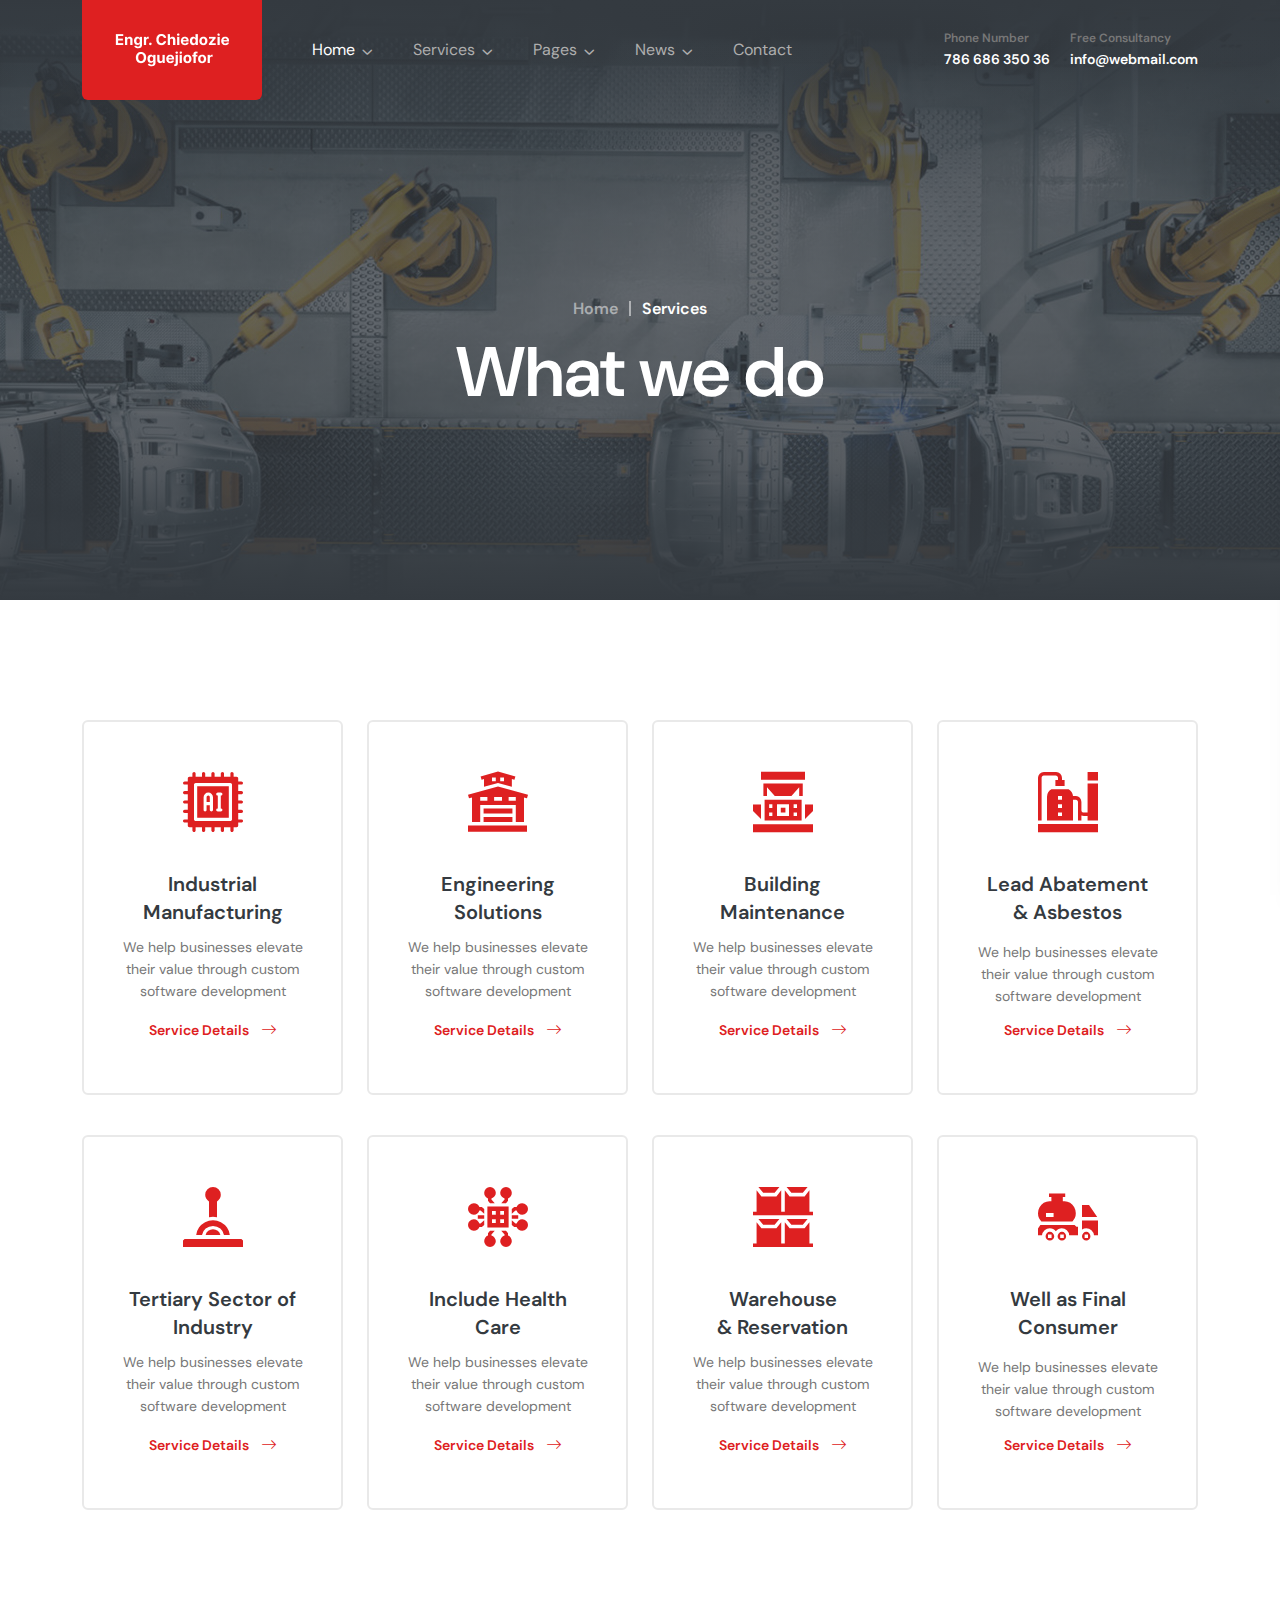
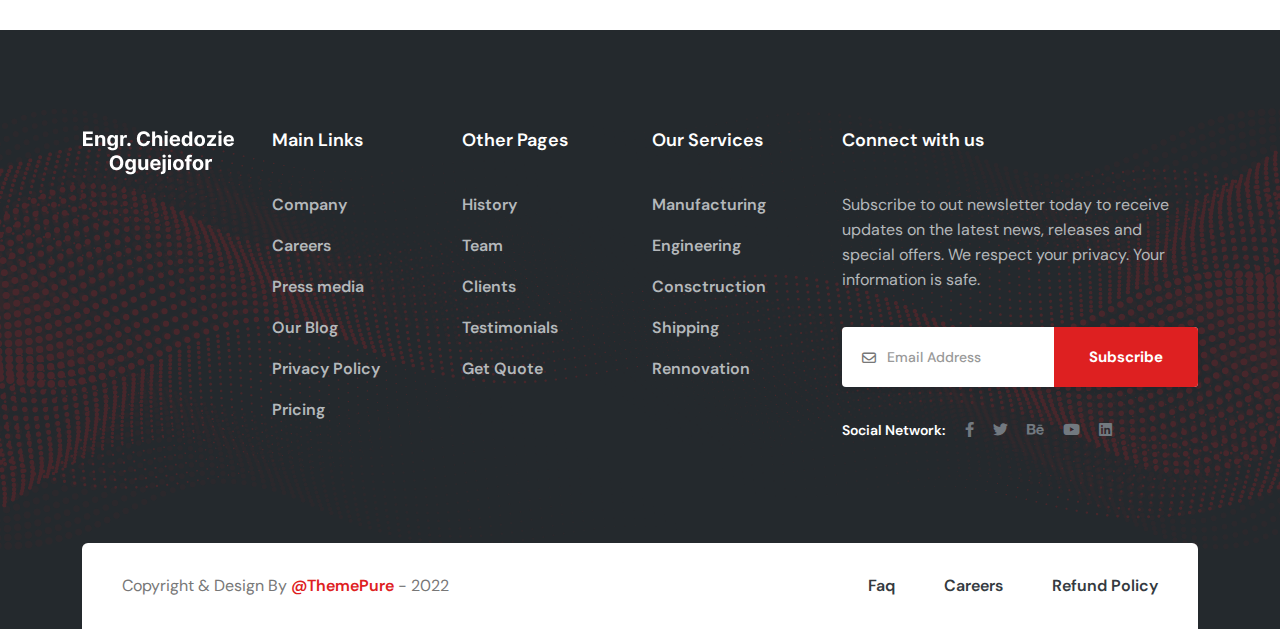
<file: services.html>
<!doctype html>
<html class="no-js" lang="zxx">
   <head>
      <meta charset="utf-8">
      <meta http-equiv="x-ua-compatible" content="ie=edge">
      <title>Dustrilox - Construction & Industry HTML Template </title>
      <meta name="description" content="">
      <meta name="viewport" content="width=device-width, initial-scale=1">

      <!-- Place favicon.ico in the root directory -->
      <link rel="shortcut icon" type="image/x-icon" href="assets/img/favicon.png">

      <!-- CSS here -->
      <link rel="stylesheet" href="assets/css/bootstrap.css">
      <link rel="stylesheet" href="assets/css/meanmenu.css">
      <link rel="stylesheet" href="assets/css/animate.css">
      <link rel="stylesheet" href="assets/css/owl-carousel.css">
      <link rel="stylesheet" href="assets/css/swiper-bundle.css">
      <link rel="stylesheet" href="assets/css/backtotop.css">
      <link rel="stylesheet" href="assets/css/magnific-popup.css">
      <link rel="stylesheet" href="assets/css/nice-select.css">
      <link rel="stylesheet" href="assets/css/flaticon.css">
      <link rel="stylesheet" href="assets/css/font-awesome-pro.css">
      <link rel="stylesheet" href="assets/css/spacing.css">
      <link rel="stylesheet" href="assets/css/style.css">
   </head>
   <body>
      <!--[if lte IE 9]>
      <p class="browserupgrade">You are using an <strong>outdated</strong> browser. Please <a href="https://browsehappy.com/">upgrade your browser</a> to improve your experience and security.</p>
      <![endif]-->


      <!-- Preloader -->
      <div class="preloader"></div>
      <!-- pre loader area end -->

      <!-- back to top start -->
      <div class="progress-wrap">
         <svg class="progress-circle svg-content" width="100%" height="100%" viewBox="-1 -1 102 102">
            <path d="M50,1 a49,49 0 0,1 0,98 a49,49 0 0,1 0,-98" />
         </svg>
      </div>
      <!-- back to top end -->
      
      <!-- header-area-start -->
      <header id="header-sticky" class="header-area">
         <div class="container">
               <div class="row align-items-center">
                  <div class="col-xl-2 col-lg-2 col-md-6 col-6">
                     <div class="logo-area">
                           <div class="logo">
                              <a href="index.html"><img src="assets/img/logo/logo-white.png" alt=""></a>
                           </div>
                     </div>
                  </div>
                  <div class="col-xl-7 col-lg-6 col-md-6 col-6">
                     <div class="menu-area menu-padding">
                           <div class="main-menu">
                              <nav id="mobile-menu">
                                 <ul>
                                    <li class="has-dropdown"><a href="index.html" class="active">Home</a>
                                       <ul class="sub-menu">
                                          <li><a href="index.html" class="active">Home One</a></li>
                                          <li><a href="index-2.html">Home Two</a></li>
                                          <li><a href="index-3.html">Home Three</a></li>
                                       </ul>
                                    </li>
                                    <li class="has-dropdown"><a href="services.html">Services</a>
                                       <ul class="sub-menu">
                                          <li><a href="services.html">Services</a></li>
                                          <li><a href="services-details.html">Services Details</a></li>
                                       </ul></li>
                                    <li class="has-dropdown"><a href="about.html">Pages</a>
                                       <ul class="sub-menu">
                                          <li><a href="about.html">About Us</a></li>
                                          <li><a href="team.html">Team</a></li>
                                          <li><a href="team-details.html">Team Details</a></li>
                                          <li><a href="portfolio.html">Cases</a></li>
                                          <li><a href="portfolio-details.html">Cases Details</a></li>
                                          <li><a href="pricing.html">pricing Page</a></li>
                                          <li><a href="faq.html">FAQ Page</a></li>
                                       </ul>
                                    </li>
                                    <li class="has-dropdown"><a href="blog.html">News</a>
                                       <ul class="sub-menu">
                                          <li><a href="blog.html">News</a></li>
                                          <li><a href="blog-details.html">News Details</a></li>
                                       </ul></li>
                                    <li><a href="contact.html">Contact</a></li>
                                 </ul>
                              </nav>
                           </div>
                     </div>
                     <div class="side-menu-icon d-lg-none text-end">
                        <a href="javascript:void(0)" class="info-toggle-btn f-right sidebar-toggle-btn"><i class="fal fa-bars"></i></a>
                     </div>
                  </div>
                  <div class="col-xl-3 col-lg-4 d-none d-lg-block">
                     <div class="header-info f-right">
                           <div class="info-item info-item-right">
                              <span>Phone Number</span>
                              <h5><a href="tel:+88096389">786 686 350 36</a></h5>
                           </div>
                           <div class="info-item">
                              <span>Free Consultancy</span>
                              <h5><a href="mailto:info@webmail.com">info@webmail.com</a></h5>
                           </div>
                     </div>
                  </div>
               </div>
         </div>
      </header>
      <!-- header-area-end -->


      <!-- sidebar area start -->
      <div class="sidebar__area">
         <div class="sidebar__wrapper">
            <div class="sidebar__close">
               <button class="sidebar__close-btn" id="sidebar__close-btn">
                  <i class="fal fa-times"></i>
               </button>
            </div>
            <div class="sidebar__content">
               <div class="sidebar__logo mb-40">
                  <a href="index.html">
                  <img src="assets/img/logo/logo-black.png" alt="logo">
                  </a>
               </div>
               <div class="sidebar__search mb-25">
                  <form action="#">
                     <input type="text" placeholder="What are you searching for?">
                     <button type="submit" ><i class="far fa-search"></i></button>
                  </form>
               </div>
               <div class="mobile-menu fix"></div>
               <div class="sidebar__contact mt-30 mb-20">
                  <h4>Contact Info</h4>
                  <ul>
                     <li class="d-flex align-items-center">
                        <div class="sidebar__contact-icon mr-15">
                           <i class="fal fa-map-marker-alt"></i>
                        </div>
                        <div class="sidebar__contact-text">
                           <a target="_blank" href="https://www.google.com/maps/place/Dhaka/@23.7806207,90.3492859,12z/data=!3m1!4b1!4m5!3m4!1s0x3755b8b087026b81:0x8fa563bbdd5904c2!8m2!3d23.8104753!4d90.4119873">12/A, Mirnada City Tower, NYC</a>
                        </div>
                     </li>
                     <li class="d-flex align-items-center">
                        <div class="sidebar__contact-icon mr-15">
                           <i class="far fa-phone"></i>
                        </div>
                        <div class="sidebar__contact-text">
                           <a href="tel:+012-345-6789">088889797697</a>
                        </div>
                     </li>
                     <li class="d-flex align-items-center">
                        <div class="sidebar__contact-icon mr-15">
                           <i class="fal fa-envelope"></i>
                        </div>
                        <div class="sidebar__contact-text">
                           <a href="mailto:info@gmail.com">info@gmail.com</a>
                        </div>
                     </li>
                  </ul>
               </div>
               <div class="sidebar__social">
                  <ul>
                     <li><a href="#"><i class="fab fa-facebook-f"></i></a></li>
                     <li><a href="#"><i class="fab fa-twitter"></i></a></li>
                     <li><a href="#"><i class="fab fa-youtube"></i></a></li>
                     <li><a href="#"><i class="fab fa-linkedin"></i></a></li>
                  </ul>
               </div>
            </div>
         </div>
      </div>
      <!-- sidebar area end -->     
      <div class="body-overlay"></div>
      <!-- sidebar area end --> 
 
      <main>

      <!-- slider-area-start  -->
      <section class="page__title-area page__title-height page__title-overlay d-flex align-items-center" data-background="assets/img/bg/page-bg.jpg">
         <div class="container">
            <div class="row">
               <div class="col-xxl-12">
                  <div class="page__title-wrapper mt-100">                  
                     <div class="breadcrumb-menu">
                        <ul>
                            <li><a href="index.html">Home</a></li>
                            <li><span>Services</span></li>
                        </ul>
                    </div>
                     <h3 class="page__title mt-20">What we do</h3>      
                  </div>
               </div>
            </div>
         </div>
      </section>
      <!-- slider-area-end -->

      <!-- services__area start -->
      <section class="services__area-2 pt-90 pb-80">
         <div class="container">
            <div class="row mt-30">
               <div class="col-xl-3 col-lg-3 col-md-6">
                  <div class="services__item services__item-grid text-center mb-40">
                     <div class="services__item-content">
                        <div class="ser__icon mb-30">
                           <i class="flaticon-ai"></i>
                        </div>
                        <h5 class="ser__title mb-10"><a href="services-details.html">Industrial Manufacturing</a></h5>
                        <p>We help businesses elevate their value through custom software development</p>
                        <div class="ser__more-option mt-15">
                           <a href="services-details.html">Service Details <i class="fal fa-long-arrow-right"></i></a>
                        </div>
                     </div>
                  </div>
               </div>
               <div class="col-xl-3 col-lg-3 col-md-6">
                  <div class="services__item services__item-grid text-center mb-40">
                     <div class="services__item-content">
                        <div class="ser__icon mb-30">
                           <i class="flaticon-warehouse"></i>
                        </div>
                        <h5 class="ser__title mb-10"><a href="services-details.html">Engineering <br> Solutions</a></h5>
                        <p>We help businesses elevate their value through custom software development</p>
                        <div class="ser__more-option mt-15">
                           <a href="services-details.html">Service Details <i class="fal fa-long-arrow-right"></i></a>
                        </div>
                     </div>
                  </div>
               </div>
               <div class="col-xl-3 col-lg-3 col-md-6">
                  <div class="services__item services__item-grid text-center mb-40">
                     <div class="services__item-content">
                        <div class="ser__icon mb-30">
                           <i class="flaticon-crusher"></i>
                        </div>
                        <h5 class="ser__title mb-10"><a href="services-details.html">Building <br> Maintenance</a></h5>
                        <p>We help businesses elevate their value through custom software development</p>
                        <div class="ser__more-option mt-15">
                           <a href="services-details.html">Service Details <i class="fal fa-long-arrow-right"></i></a>
                        </div>
                     </div>
                  </div>
               </div>
               <div class="col-xl-3 col-lg-3 col-md-6">
                  <div class="services__item services__item-grid text-center mb-40">
                     <div class="services__item-content">
                        <div class="ser__icon mb-30">
                           <i class="flaticon-factory"></i>
                        </div>
                        <h5 class="ser__title mb-15"><a href="services-details.html">Lead Abatement <br> &amp; Asbestos</a></h5>
                        <p>We help businesses elevate their value through custom software development</p>
                        <div class="ser__more-option mt-10">
                           <a href="services-details.html">Service Details <i class="fal fa-long-arrow-right"></i></a>
                        </div>
                     </div>
                  </div>
               </div>
               <div class="col-xl-3 col-lg-3 col-md-6">
                  <div class="services__item services__item-grid text-center mb-40">
                     <div class="services__item-content">
                        <div class="ser__icon mb-30">
                           <i class="flaticon-lever"></i>
                        </div>
                        <h5 class="ser__title mb-10"><a href="services-details.html">Tertiary Sector of <br> Industry</a></h5>
                        <p>We help businesses elevate their value through custom software development</p>
                        <div class="ser__more-option mt-15">
                           <a href="services-details.html">Service Details <i class="fal fa-long-arrow-right"></i></a>
                        </div>
                     </div>
                  </div>
               </div>
               <div class="col-xl-3 col-lg-3 col-md-6">
                  <div class="services__item services__item-grid text-center mb-40">
                     <div class="services__item-content">
                        <div class="ser__icon mb-30">
                           <i class="flaticon-chip"></i>
                        </div>
                        <h5 class="ser__title mb-10"><a href="services-details.html">Include Health <br> Care</a></h5>
                        <p>We help businesses elevate their value through custom software development</p>
                        <div class="ser__more-option mt-15">
                           <a href="services-details.html">Service Details <i class="fal fa-long-arrow-right"></i></a>
                        </div>
                     </div>
                  </div>
               </div>
               <div class="col-xl-3 col-lg-3 col-md-6">
                  <div class="services__item services__item-grid text-center mb-40">
                     <div class="services__item-content">
                        <div class="ser__icon mb-30">
                           <i class="flaticon-stock"></i>
                        </div>
                        <h5 class="ser__title mb-10"><a href="services-details.html">Warehouse <br> & Reservation</a></h5>
                        <p>We help businesses elevate their value through custom software development</p>
                        <div class="ser__more-option mt-15">
                           <a href="services-details.html">Service Details <i class="fal fa-long-arrow-right"></i></a>
                        </div>
                     </div>
                  </div>
               </div>
               <div class="col-xl-3 col-lg-3 col-md-6">
                  <div class="services__item services__item-grid text-center mb-40">
                     <div class="services__item-content">
                        <div class="ser__icon mb-30">
                           <i class="flaticon-tank-truck"></i>
                        </div>
                        <h5 class="ser__title mb-15"><a href="services-details.html"> Well as Final <br> Consumer</a></h5>
                        <p>We help businesses elevate their value through custom software development</p>
                        <div class="ser__more-option mt-10">
                           <a href="services-details.html">Service Details <i class="fal fa-long-arrow-right"></i></a>
                        </div>
                     </div>
                  </div>
               </div>
            </div>
         </div>
      </section>
      <!-- services__area end -->
      
     </main>

      <!-- footer start -->
      <footer>
         <div class="footer-area black-bg-2 pt-100 fix">
            <div class="container">
               <div class="row">
                  <div class="col-xl-2 col-lg-2 col-md-3 col-sm-4">
                     <div class="footer__widget mb-40">
                        <div class="footer__logo">
                           <a href="index.html"><img src="assets/img/logo/footer-logo.png" alt=""></a>
                        </div>
                     </div>
                  </div>
                  <div class="col-xl-2 col-lg-2 col-md-3 col-sm-4 col-6">
                     <div class="footer__widget mb-40">
                        <h5 class="footer__widget-title">Main Links</h5>
                        <div class="footer__widget-content">
                           <div class="footer__links">
                              <ul>
                                 <li><a href="about.html">Company</a></li>
                                 <li><a href="faq.html">Careers</a></li>
                                 <li><a href="contact.html">Press media</a></li>
                                 <li><a href="blog.html">Our Blog</a></li>
                                 <li><a href="faq.html">Privacy Policy</a></li>
                                 <li><a href="pricing.html">Pricing</a></li>
                              </ul>
                        </div>
                        </div>
                     </div>
                  </div>
                  <div class="col-xl-2 col-lg-2 col-md-3 col-sm-4 col-6">
                     <div class="footer__widget mb-40">
                        <h5 class="footer__widget-title">Other Pages</h5>
                        <div class="footer__widget-content">
                           <div class="footer__links">
                              <ul>
                                 <li><a href="blog.html">History</a></li>
                                 <li><a href="team.html">Team</a></li>
                                 <li><a href="services.html">Clients</a></li>
                                 <li><a href="blog-details.html">Testimonials</a></li>
                                 <li><a href="faq.html">Get Quote</a></li>
                              </ul>
                        </div>
                        </div>
                     </div>
                  </div>
                  <div class="col-xl-2 col-lg-2 col-md-3 col-sm-4 col-6">
                     <div class="footer__widget mb-40">
                        <h5 class="footer__widget-title">Our Services</h5>
                        <div class="footer__widget-content">
                           <div class="footer__links">
                              <ul>
                                 <li><a href="services-details.html">Manufacturing</a></li>
                                 <li><a href="services-details.html">Engineering</a></li>
                                 <li><a href="services-details.html">Consctruction</a></li>
                                 <li><a href="services-details.html">Shipping</a></li>
                                 <li><a href="services-details.html">Rennovation</a></li>
                              </ul>
                        </div>
                        </div>
                     </div>
                  </div>
                  <div class="col-xl-4 col-lg-4 col-md-8 col-sm-8">
                     <div class="footer__widget mb-40">
                        <h5 class="footer__widget-title">Connect with us</h5>
                        <div class="footer__widget-content">
                           <p class="ft-text mb-35">Subscribe to out newsletter today to receive updates
                              on the latest news, releases and special offers. We
                              respect your privacy. Your information is safe.</p>
                              <div class="footer__subscribe-form p-relative mb-30">
                                 <form action="#">
                                    <input type="email" placeholder="Email Address">
                                    <button type="submit" class="s-button">Subscribe</button>
                                 </form>
                           </div>
                           <div class="footer__social">
                              <div class="footer__social-info">
                                 <span>Social Network:</span>
                                    <div class="footer__social-icon">
                                       <a href="#"><i class="fab fa-facebook-f"></i></a>
                                       <a href="#"><i class="fab fa-twitter"></i></a>
                                       <a href="#"><i class="fab fa-behance"></i></a>
                                       <a href="#"><i class="fab fa-youtube"></i></a>
                                       <a href="#"><i class="fab fa-linkedin"></i></a>
                                    </div>
                              </div>
                           </div>
                        </div>
                     </div>
                  </div>
               </div>
               <div class="footer__copyright white-bg mt-60">
                  <div class="row">
                     <div class="col-xl-6 col-lg-6 col-md-6 col-sm-6">
                        <div class="footer__copyright-text">
                           <p>Copyright & Design By <a href="#">@ThemePure</a> - 2022</p>
                        </div>
                     </div>
                     <div class="col-xl-6 col-lg-6 col-md-6 col-sm-6">
                        <div class="footer__copyright-links text-sm-end">
                           <a href="faq.html">Faq</a>
                           <a href="contact.html">Careers </a>
                           <a href="contact.html">Refund Policy</a>
                        </div>
                     </div>
                  </div>
               </div>
            </div>
            <div class="footer__shape-1">
               <img src="assets/img/footer/footer-shape-1.png" alt="">
            </div>
            <div class="footer__shape-2">
               <img src="assets/img/footer/footer-shape-2.png" alt="">
            </div>
         </div>
      </footer>
      <!-- footer end -->

      <!-- JS here -->
      <script src="assets/js/vendor/jquery.js"></script>
      <script src="assets/js/vendor/waypoints.js"></script>
      <script src="assets/js/bootstrap-bundle.js"></script>
      <script src="assets/js/meanmenu.js"></script>
      <script src="assets/js/swiper-bundle.js"></script>
      <script src="assets/js/owl-carousel.js"></script>
      <script src="assets/js/magnific-popup.js"></script>
      <script src="assets/js/parallax.js"></script>
      <script src="assets/js/backtotop.js"></script>
      <script src="assets/js/nice-select.js"></script>
      <script src="assets/js/counterup.js"></script>
      <script src="assets/js/wow.js"></script>
      <script src="assets/js/isotope-pkgd.js"></script>
      <script src="assets/js/imagesloaded-pkgd.js"></script>
      <script src="assets/js/ajax-form.js"></script>
      <script src="assets/js/main.js"></script>
   </body>
</html>
</file>
<file: assets/css/owl-carousel.css>
/**
 * Owl Carousel v2.2.1
 * Copyright 2013-2017 David Deutsch
 * Licensed under  ()
 */
.owl-carousel,.owl-carousel .owl-item{-webkit-tap-highlight-color:transparent;position:relative}.owl-carousel{display:none;width:100%;z-index:1}.owl-carousel .owl-stage{position:relative;-ms-touch-action:pan-Y;-moz-backface-visibility:hidden}.owl-carousel .owl-stage:after{content:".";display:block;clear:both;visibility:hidden;line-height:0;height:0}.owl-carousel .owl-stage-outer{position:relative;overflow:hidden;-webkit-transform:translate3d(0,0,0)}.owl-carousel .owl-item,.owl-carousel .owl-wrapper{-webkit-backface-visibility:hidden;-moz-backface-visibility:hidden;-ms-backface-visibility:hidden;-webkit-transform:translate3d(0,0,0);-moz-transform:translate3d(0,0,0);-ms-transform:translate3d(0,0,0)}.owl-carousel .owl-item{min-height:1px;float:left;-webkit-backface-visibility:hidden;-webkit-touch-callout:none}.owl-carousel .owl-item img{display:block;width:100%}.owl-carousel .owl-dots.disabled,.owl-carousel .owl-nav.disabled{display:none}.no-js .owl-carousel,.owl-carousel.owl-loaded{display:block}.owl-carousel .owl-dot,.owl-carousel .owl-nav .owl-next,.owl-carousel .owl-nav .owl-prev{cursor:pointer;cursor:hand;-webkit-user-select:none;-khtml-user-select:none;-moz-user-select:none;-ms-user-select:none;user-select:none}.owl-carousel.owl-loading{opacity:0;display:block}.owl-carousel.owl-hidden{opacity:0}.owl-carousel.owl-refresh .owl-item{visibility:hidden}.owl-carousel.owl-drag .owl-item{-webkit-user-select:none;-moz-user-select:none;-ms-user-select:none;user-select:none}.owl-carousel.owl-grab{cursor:move;cursor:grab}.owl-carousel.owl-rtl{direction:rtl}.owl-carousel.owl-rtl .owl-item{float:right}.owl-carousel .animated{animation-duration:1s;animation-fill-mode:both}.owl-carousel .owl-animated-in{z-index:0}.owl-carousel .owl-animated-out{z-index:1}.owl-carousel .fadeOut{animation-name:fadeOut}@keyframes fadeOut{0%{opacity:1}100%{opacity:0}}.owl-height{transition:height .5s ease-in-out}.owl-carousel .owl-item .owl-lazy{opacity:0;transition:opacity .4s ease}.owl-carousel .owl-item img.owl-lazy{transform-style:preserve-3d}.owl-carousel .owl-video-wrapper{position:relative;height:100%;background:#000}.owl-carousel .owl-video-play-icon{position:absolute;height:80px;width:80px;left:50%;top:50%;margin-left:-40px;margin-top:-40px;background:url(owl.video.play.png) no-repeat;cursor:pointer;z-index:1;-webkit-backface-visibility:hidden;transition:transform .1s ease}.owl-carousel .owl-video-play-icon:hover{-ms-transform:scale(1.3,1.3);transform:scale(1.3,1.3)}.owl-carousel .owl-video-playing .owl-video-play-icon,.owl-carousel .owl-video-playing .owl-video-tn{display:none}.owl-carousel .owl-video-tn{opacity:0;height:100%;background-position:center center;background-repeat:no-repeat;background-size:contain;transition:opacity .4s ease}.owl-carousel .owl-video-frame{position:relative;z-index:1;height:100%;width:100%}
</file>
<file: assets/css/backtotop.css>
.progress-wrap {
    position: fixed;
    right: 50px;
    bottom: 50px;
    height: 46px;
    width: 46px;
    cursor: pointer;
    display: block;
    border-radius: 50px;
    box-shadow: inset  0 0 0 2px rgba(95, 58, 252,0.2);
    z-index: 99;
    opacity: 0;
    visibility: hidden;
    transform: translateY(15px);
    -webkit-transition: all 200ms linear;
    transition: all 200ms linear;
  }
  
  .progress-wrap.active-progress {
    opacity: 1;
    visibility: visible;
    transform: translateY(0);
  }
  
  .progress-wrap::after {
    position: absolute;
    content: '\f176';
    font-family: "Font Awesome 5 Pro";
    text-align: center;
    line-height: 46px;
    font-size: 20px;
    color: #2c3941;
    left: 0;
    top: 0;
    height: 46px;
    width: 46px;
    cursor: pointer;
    display: block;
    z-index: 1;
    -webkit-transition: all 200ms linear;
    transition: all 200ms linear;
  }


  
  .progress-wrap svg path { 
    fill: none; 
  }
  
  .progress-wrap svg.progress-circle path {
    stroke: #2c3941;
    stroke-width: 4;
    box-sizing:border-box;
    -webkit-transition: all 200ms linear;
    transition: all 200ms linear;
  }
</file>
<file: assets/css/nice-select.css>
.nice-select {
	-webkit-tap-highlight-color: transparent;
	background-color: #fff;
	border-radius: 5px;
	border: solid 1px #e8e8e8;
	box-sizing: border-box;
	clear: both;
	cursor: pointer;
	display: block;
	float: left;
	font-family: inherit;
	font-size: 14px;
	font-weight: normal;
	height: 42px;
	line-height: 40px;
	outline: none;
	padding-left: 18px;
	padding-right: 30px;
	position: relative;
	text-align: left !important;
	-webkit-transition: all 0.2s ease-in-out;
	transition: all 0.2s ease-in-out;
	-webkit-user-select: none;
	-moz-user-select: none;
	-ms-user-select: none;
	user-select: none;
	white-space: nowrap;
	width: auto;
}

.nice-select:hover {
	border-color: #dbdbdb;
}

.nice-select:active,
.nice-select.open,
.nice-select:focus {
	border-color: #999;
}

.nice-select:after {
	border-bottom: 2px solid #999;
	border-right: 2px solid #999;
	content: '';
	display: block;
	height: 5px;
	margin-top: -4px;
	pointer-events: none;
	position: absolute;
	right: 12px;
	top: 50%;
	-webkit-transform-origin: 66% 66%;
	-ms-transform-origin: 66% 66%;
	transform-origin: 66% 66%;
	-webkit-transform: rotate(45deg);
	-ms-transform: rotate(45deg);
	transform: rotate(45deg);
	-webkit-transition: all 0.15s ease-in-out;
	transition: all 0.15s ease-in-out;
	width: 5px;
}

.nice-select.open:after {
	-webkit-transform: rotate(-135deg);
	-ms-transform: rotate(-135deg);
	transform: rotate(-135deg);
}

.nice-select.open .list {
	opacity: 1;
	pointer-events: auto;
	-webkit-transform: scale(1) translateY(0);
	-ms-transform: scale(1) translateY(0);
	transform: scale(1) translateY(0);
}

.nice-select.disabled {
	border-color: #ededed;
	color: #999;
	pointer-events: none;
}

.nice-select.disabled:after {
	border-color: #cccccc;
}

.nice-select.wide {
	width: 100%;
}

.nice-select.wide .list {
	left: 0 !important;
	right: 0 !important;
}

.nice-select.right {
	float: right;
}

.nice-select.right .list {
	left: auto;
	right: 0;
}

.nice-select.small {
	font-size: 12px;
	height: 36px;
	line-height: 34px;
}

.nice-select.small:after {
	height: 4px;
	width: 4px;
}

.nice-select.small .option {
	line-height: 34px;
	min-height: 34px;
}

.nice-select .list {
	background-color: #fff;
	border-radius: 5px;
	box-shadow: 0 0 0 1px rgba(68, 68, 68, 0.11);
	box-sizing: border-box;
	margin-top: 4px;
	opacity: 0;
	overflow: hidden;
	padding: 0;
	pointer-events: none;
	position: absolute;
	top: 100%;
	left: 0;
	-webkit-transform-origin: 50% 0;
	-ms-transform-origin: 50% 0;
	transform-origin: 50% 0;
	-webkit-transform: scale(0.75) translateY(-21px);
	-ms-transform: scale(0.75) translateY(-21px);
	transform: scale(0.75) translateY(-21px);
	-webkit-transition: all 0.2s cubic-bezier(0.5, 0, 0, 1.25), opacity 0.15s ease-out;
	transition: all 0.2s cubic-bezier(0.5, 0, 0, 1.25), opacity 0.15s ease-out;
	z-index: 9;
}


.nice-select .option {
	cursor: pointer;
	font-weight: 400;
	line-height: 40px;
	list-style: none;
	min-height: 40px;
	outline: none;
	padding-left: 18px;
	padding-right: 29px;
	text-align: left;
	-webkit-transition: all 0.2s;
	transition: all 0.2s;
}



.nice-select .option.selected {
	font-weight: bold;
}

.nice-select .option.disabled {
	background-color: transparent;
	color: #999;
	cursor: default;
}

.no-csspointerevents .nice-select .list {
	display: none;
}

.no-csspointerevents .nice-select.open .list {
	display: block;
}
</file>
<file: assets/css/flaticon.css>
@font-face {
    font-family: "flaticon";
    src: url("../fonts/flaticon.ttf") format("truetype"),
url("./flaticon.woff") format("woff"),
url("./flaticon.woff2") format("woff2"),
url("./flaticon.eot") format("embedded-opentype"),
url("./flaticon.svg") format("svg");
}

i[class^="flaticon-"]:before, i[class*=" flaticon-"]:before {
    font-family: flaticon !important;
    font-style: normal;
    font-weight: normal !important;
    font-variant: normal;
    text-transform: none;
    line-height: 1;
    -webkit-font-smoothing: antialiased;
    -moz-osx-font-smoothing: grayscale;
}

.flaticon-industrial-robot:before {
    content: "\f101";
}
.flaticon-industrial:before {
    content: "\f102";
}
.flaticon-manufacturing:before {
    content: "\f103";
}
.flaticon-helmet:before {
    content: "\f104";
}
.flaticon-container:before {
    content: "\f105";
}
.flaticon-windmill:before {
    content: "\f106";
}
.flaticon-plus:before {
    content: "\f107";
}
.flaticon-right-arrow:before {
    content: "\f108";
}
.flaticon-play:before {
    content: "\f109";
}
.flaticon-facebook:before {
    content: "\f10a";
}
.flaticon-twitter:before {
    content: "\f10b";
}
.flaticon-youtube:before {
    content: "\f10c";
}
.flaticon-pinterest:before {
    content: "\f10d";
}
.flaticon-spotify:before {
    content: "\f10e";
}
.flaticon-linkedin:before {
    content: "\f10f";
}
.flaticon-behance:before {
    content: "\f110";
}
.flaticon-skype:before {
    content: "\f111";
}
.flaticon-whatsapp:before {
    content: "\f112";
}
.flaticon-calendar:before {
    content: "\f113";
}
.flaticon-envelope:before {
    content: "\f114";
}
.flaticon-engineering:before {
    content: "\f115";
}
.flaticon-industrial-robot-1:before {
    content: "\f116";
}
.flaticon-pushcart:before {
    content: "\f117";
}
.flaticon-industrial-robot-2:before {
    content: "\f118";
}
.flaticon-worker:before {
    content: "\f119";
}
.flaticon-chip:before {
    content: "\f11a";
}
.flaticon-container-1:before {
    content: "\f11b";
}
.flaticon-lever:before {
    content: "\f11c";
}
.flaticon-warehouse:before {
    content: "\f11d";
}
.flaticon-tank-truck:before {
    content: "\f11e";
}
.flaticon-crusher:before {
    content: "\f11f";
}
.flaticon-pumpjack:before {
    content: "\f120";
}
.flaticon-factory:before {
    content: "\f121";
}
.flaticon-stock:before {
    content: "\f122";
}
.flaticon-nuclear:before {
    content: "\f123";
}
.flaticon-conveyor-belt:before {
    content: "\f124";
}
.flaticon-left-arrow:before {
    content: "\f125";
}
.flaticon-location-pin:before {
    content: "\f126";
}
.flaticon-timer:before {
    content: "\f127";
}
.flaticon-tick:before {
    content: "\f128";
}
.flaticon-download:before {
    content: "\f129";
}
.flaticon-ai:before {
    content: "\f12a";
}
.flaticon-telephone-call:before {
    content: "\f12b";
}
.flaticon-envelope-1:before {
    content: "\f12c";
}
.flaticon-open-book:before {
    content: "\f12d";
}
.flaticon-book:before {
    content: "\f12e";
}
.flaticon-open-book-1:before {
    content: "\f12f";
}
.flaticon-menu:before {
    content: "\f130";
}
.flaticon-quote:before {
    content: "\f131";
}
.flaticon-pen:before {
    content: "\f132";
}
.flaticon-network:before {
    content: "\f133";
}
.flaticon-pencil:before {
    content: "\f134";
}
.flaticon-social-marketing:before {
    content: "\f135";
}
.flaticon-view:before {
    content: "\f136";
}
.flaticon-conversation:before {
    content: "\f137";
}
.flaticon-chat:before {
    content: "\f138";
}
.flaticon-send:before {
    content: "\f139";
}
.flaticon-arrow:before {
    content: "\f13a";
}
.flaticon-arrow-1:before {
    content: "\f13b";
}
.flaticon-globe:before {
    content: "\f13c";
}
.flaticon-share:before {
    content: "\f13d";
}
.flaticon-reply:before {
    content: "\f13e";
}
.flaticon-user:before {
    content: "\f13f";
}
.flaticon-share-1:before {
    content: "\f140";
}
.flaticon-reply-1:before {
    content: "\f141";
}
.flaticon-user-1:before {
    content: "\f142";
}
.flaticon-share-2:before {
    content: "\f143";
}
.flaticon-location:before {
    content: "\f144";
}
.flaticon-pin:before {
    content: "\f145";
}
.flaticon-email:before {
    content: "\f146";
}
.flaticon-email-1:before {
    content: "\f147";
}
.flaticon-phone:before {
    content: "\f148";
}
</file>
<file: assets/css/spacing.css>
.mt-5{margin-top:5px !important}.mt-10{margin-top:10px}.mt-15{margin-top:15px}.mt-20{margin-top:20px}.mt-25{margin-top:25px}.mt-30{margin-top:30px}.mt-35{margin-top:35px}.mt-40{margin-top:40px}.mt-45{margin-top:45px}.mt-50{margin-top:50px}.mt-55{margin-top:55px}.mt-60{margin-top:60px}.mt-65{margin-top:65px}.mt-70{margin-top:70px}.mt-75{margin-top:75px}.mt-80{margin-top:80px}.mt-85{margin-top:85px}.mt-90{margin-top:90px}.mt-95{margin-top:95px}.mt-100{margin-top:100px}.mt-105{margin-top:105px}.mt-110{margin-top:110px}.mt-115{margin-top:115px}.mt-120{margin-top:120px}.mt-125{margin-top:125px}.mt-130{margin-top:130px}.mt-135{margin-top:135px}.mt-140{margin-top:140px}.mt-145{margin-top:145px}.mt-150{margin-top:150px}.mt-155{margin-top:155px}.mt-160{margin-top:160px}.mt-165{margin-top:165px}.mt-170{margin-top:170px}.mt-175{margin-top:175px}.mt-180{margin-top:180px}.mt-185{margin-top:185px}.mt-190{margin-top:190px}.mt-195{margin-top:195px}.mt-200{margin-top:200px}.mb-5{margin-bottom:5px !important}.mb-10{margin-bottom:10px}.mb-15{margin-bottom:15px}.mb-20{margin-bottom:20px}.mb-25{margin-bottom:25px}.mb-30{margin-bottom:30px}.mb-35{margin-bottom:35px}.mb-40{margin-bottom:40px}.mb-45{margin-bottom:45px}.mb-50{margin-bottom:50px}.mb-55{margin-bottom:55px}.mb-60{margin-bottom:60px}.mb-65{margin-bottom:65px}.mb-70{margin-bottom:70px}.mb-75{margin-bottom:75px}.mb-80{margin-bottom:80px}.mb-85{margin-bottom:85px}.mb-90{margin-bottom:90px}.mb-95{margin-bottom:95px}.mb-100{margin-bottom:100px}.mb-105{margin-bottom:105px}.mb-110{margin-bottom:110px}.mb-115{margin-bottom:115px}.mb-120{margin-bottom:120px}.mb-125{margin-bottom:125px}.mb-130{margin-bottom:130px}.mb-135{margin-bottom:135px}.mb-140{margin-bottom:140px}.mb-145{margin-bottom:145px}.mb-150{margin-bottom:150px}.mb-155{margin-bottom:155px}.mb-160{margin-bottom:160px}.mb-165{margin-bottom:165px}.mb-170{margin-bottom:170px}.mb-175{margin-bottom:175px}.mb-180{margin-bottom:180px}.mb-185{margin-bottom:185px}.mb-190{margin-bottom:190px}.mb-195{margin-bottom:195px}.mb-200{margin-bottom:200px}.ml-5{margin-left:5px}.ml-10{margin-left:10px}.ml-15{margin-left:15px}.ml-20{margin-left:20px}.ml-25{margin-left:25px}.ml-30{margin-left:30px}.ml-35{margin-left:35px}.ml-40{margin-left:40px}.ml-45{margin-left:45px}.ml-50{margin-left:50px}.ml-55{margin-left:55px}.ml-60{margin-left:60px}.ml-65{margin-left:65px}.ml-70{margin-left:70px}.ml-75{margin-left:75px}.ml-80{margin-left:80px}.ml-85{margin-left:85px}.ml-90{margin-left:90px}.ml-95{margin-left:95px}.ml-100{margin-left:100px}.ml-105{margin-left:105px}.ml-110{margin-left:110px}.ml-115{margin-left:115px}.ml-120{margin-left:120px}.ml-125{margin-left:125px}.ml-130{margin-left:130px}.ml-135{margin-left:135px}.ml-140{margin-left:140px}.ml-145{margin-left:145px}.ml-150{margin-left:150px}.ml-155{margin-left:155px}.ml-160{margin-left:160px}.ml-165{margin-left:165px}.ml-170{margin-left:170px}.ml-175{margin-left:175px}.ml-180{margin-left:180px}.ml-185{margin-left:185px}.ml-190{margin-left:190px}.ml-195{margin-left:195px}.ml-200{margin-left:200px}.mr-5{margin-right:5px}.mr-10{margin-right:10px}.mr-15{margin-right:15px}.mr-20{margin-right:20px}.mr-25{margin-right:25px}.mr-30{margin-right:30px}.mr-35{margin-right:35px}.mr-40{margin-right:40px}.mr-45{margin-right:45px}.mr-50{margin-right:50px}.mr-55{margin-right:55px}.mr-60{margin-right:60px}.mr-65{margin-right:65px}.mr-70{margin-right:70px}.mr-75{margin-right:75px}.mr-80{margin-right:80px}.mr-85{margin-right:85px}.mr-90{margin-right:90px}.mr-95{margin-right:95px}.mr-100{margin-right:100px}.mr-105{margin-right:105px}.mr-110{margin-right:110px}.mr-115{margin-right:115px}.mr-120{margin-right:120px}.mr-125{margin-right:125px}.mr-130{margin-right:130px}.mr-135{margin-right:135px}.mr-140{margin-right:140px}.mr-145{margin-right:145px}.mr-150{margin-right:150px}.mr-155{margin-right:155px}.mr-160{margin-right:160px}.mr-165{margin-right:165px}.mr-170{margin-right:170px}.mr-175{margin-right:175px}.mr-180{margin-right:180px}.mr-185{margin-right:185px}.mr-190{margin-right:190px}.mr-195{margin-right:195px}.mr-200{margin-right:200px}.pt-5{padding-top:5px !important}.pt-10{padding-top:10px}.pt-15{padding-top:15px}.pt-20{padding-top:20px}.pt-25{padding-top:25px}.pt-30{padding-top:30px}.pt-35{padding-top:35px}.pt-40{padding-top:40px}.pt-45{padding-top:45px}.pt-50{padding-top:50px}.pt-55{padding-top:55px}.pt-60{padding-top:60px}.pt-65{padding-top:65px}.pt-70{padding-top:70px}.pt-75{padding-top:75px}.pt-80{padding-top:80px}.pt-85{padding-top:85px}.pt-90{padding-top:90px}.pt-95{padding-top:95px}.pt-100{padding-top:100px}.pt-105{padding-top:105px}.pt-110{padding-top:110px}.pt-115{padding-top:115px}.pt-120{padding-top:120px}.pt-125{padding-top:125px}.pt-130{padding-top:130px}.pt-135{padding-top:135px}.pt-140{padding-top:140px}.pt-145{padding-top:145px}.pt-150{padding-top:150px}.pt-155{padding-top:155px}.pt-160{padding-top:160px}.pt-165{padding-top:165px}.pt-170{padding-top:170px}.pt-175{padding-top:175px}.pt-180{padding-top:180px}.pt-185{padding-top:185px}.pt-190{padding-top:190px}.pt-195{padding-top:195px}.pt-200{padding-top:200px}.pb-5{padding-bottom:5px !important}.pb-10{padding-bottom:10px}.pb-15{padding-bottom:15px}.pb-20{padding-bottom:20px}.pb-25{padding-bottom:25px}.pb-30{padding-bottom:30px}.pb-35{padding-bottom:35px}.pb-40{padding-bottom:40px}.pb-45{padding-bottom:45px}.pb-50{padding-bottom:50px}.pb-55{padding-bottom:55px}.pb-60{padding-bottom:60px}.pb-65{padding-bottom:65px}.pb-70{padding-bottom:70px}.pb-75{padding-bottom:75px}.pb-80{padding-bottom:80px}.pb-85{padding-bottom:85px}.pb-90{padding-bottom:90px}.pb-95{padding-bottom:95px}.pb-100{padding-bottom:100px}.pb-105{padding-bottom:105px}.pb-110{padding-bottom:110px}.pb-115{padding-bottom:115px}.pb-120{padding-bottom:120px}.pb-125{padding-bottom:125px}.pb-130{padding-bottom:130px}.pb-135{padding-bottom:135px}.pb-140{padding-bottom:140px}.pb-145{padding-bottom:145px}.pb-150{padding-bottom:150px}.pb-155{padding-bottom:155px}.pb-160{padding-bottom:160px}.pb-165{padding-bottom:165px}.pb-170{padding-bottom:170px}.pb-175{padding-bottom:175px}.pb-180{padding-bottom:180px}.pb-185{padding-bottom:185px}.pb-190{padding-bottom:190px}.pb-195{padding-bottom:195px}.pb-200{padding-bottom:200px}.pl-5{padding-left:5px}.pl-10{padding-left:10px}.pl-15{padding-left:15px}.pl-20{padding-left:20px}.pl-25{padding-left:25px}.pl-30{padding-left:30px}.pl-35{padding-left:35px}.pl-40{padding-left:40px}.pl-45{padding-left:45px}.pl-50{padding-left:50px}.pl-55{padding-left:55px}.pl-60{padding-left:60px}.pl-65{padding-left:65px}.pl-70{padding-left:70px}.pl-75{padding-left:75px}.pl-80{padding-left:80px}.pl-85{padding-left:85px}.pl-90{padding-left:90px}.pl-95{padding-left:95px}.pl-100{padding-left:100px}.pl-105{padding-left:105px}.pl-110{padding-left:110px}.pl-115{padding-left:115px}.pl-120{padding-left:120px}.pl-125{padding-left:125px}.pl-130{padding-left:130px}.pl-135{padding-left:135px}.pl-140{padding-left:140px}.pl-145{padding-left:145px}.pl-150{padding-left:150px}.pl-155{padding-left:155px}.pl-160{padding-left:160px}.pl-165{padding-left:165px}.pl-170{padding-left:170px}.pl-175{padding-left:175px}.pl-180{padding-left:180px}.pl-185{padding-left:185px}.pl-190{padding-left:190px}.pl-195{padding-left:195px}.pl-200{padding-left:200px}.pr-5{padding-right:5px}.pr-10{padding-right:10px}.pr-15{padding-right:15px}.pr-20{padding-right:20px}.pr-25{padding-right:25px}.pr-30{padding-right:30px}.pr-35{padding-right:35px}.pr-40{padding-right:40px}.pr-45{padding-right:45px}.pr-50{padding-right:50px}.pr-55{padding-right:55px}.pr-60{padding-right:60px}.pr-65{padding-right:65px}.pr-70{padding-right:70px}.pr-75{padding-right:75px}.pr-80{padding-right:80px}.pr-85{padding-right:85px}.pr-90{padding-right:90px}.pr-95{padding-right:95px}.pr-100{padding-right:100px}.pr-105{padding-right:105px}.pr-110{padding-right:110px}.pr-115{padding-right:115px}.pr-120{padding-right:120px}.pr-125{padding-right:125px}.pr-130{padding-right:130px}.pr-135{padding-right:135px}.pr-140{padding-right:140px}.pr-145{padding-right:145px}.pr-150{padding-right:150px}.pr-155{padding-right:155px}.pr-160{padding-right:160px}.pr-165{padding-right:165px}.pr-170{padding-right:170px}.pr-175{padding-right:175px}.pr-180{padding-right:180px}.pr-185{padding-right:185px}.pr-190{padding-right:190px}.pr-195{padding-right:195px}.pr-200{padding-right:200px}
</file>
<file: assets/css/style.css>
/*-----------------------------------------------------------------------------------

    Theme Name: Dustrilox - Construction & Industry HTML5 Template
    Author: Theme Pure
    Support: basictheme@gmail.com
    Description: Dustrilox - Construction & Industry HTML5 Template
    Version: 1.0

-----------------------------------------------------------------------------------

/************ TABLE OF CONTENTS ***************

    01. THEME DEFAULT CSS
    02. background CSS
	03. spacing css
	04. buttons css
	05. carousel css
	06. page-title css
	07. modal css
	08. section-title css
	09. breadcrumb css
	10. animation css
	11. preloader css
	12. header css
	13. meanmenu css
	14. slider css
	15. services css
	16. about css
	17. banner css
	18. feature css
	19. projects css
	20. testimonial css
	21. team css
	22. blog css
	23. brand css
	24. process css
	25. pricing css
	26. fact css
	27. portfolio css
	28. faq css
	29. contact css
	30. sidebar css
	31. footer css

**********************************************/
/*----------------------------------------*/
/*  01. THEME DEFAULT CSS START
/*----------------------------------------*/
@import url("https://fonts.googleapis.com/css2?family=DM+Sans:wght@400;500;700&display=swap");
:root {
  /**
  @font family declaration
  */
  --tp-ff-body: 'DM Sans', sans-serif;
  --tp-ff-heading: 'DM Sans', sans-serif;
  --tp-ff-p: 'DM Sans', sans-serif;
  --tp-ff-fontawesome: "Font Awesome 6 Pro";
  /**
  @color declaration
  */
  --tp-common-white: #ffffff;
  --tp-common-black: #000;
  --tp-common-black-2: #24292d;
  --tp-heading-primary: #343a40;
  --tp-grey-1: #c5c5c5;
  --tp-grey-2: #aeaeae;
  --tp-grey-3: #acacac;
  --tp-grey-4: #999999;
  --tp-grey-5: #f7f7f7;
  --tp-grey-6: #b7b7b7;
  --tp-grey-7: #a6aeb5;
  --tp-grey-8: #edf2f6;
  --tp-text-body: #777777;
  --tp-text-1: #000;
  --tp-theme-1: #de2021;
  --tp-theme-2: #fff1f1;
  --tp-border-1: #ededed;
  --tp-border-2: #e9e9e9;
  --tp-border-3: #999999;
  /**
  @font weight declaration
  */
  --tp-fw-normal: normal;
  --tp-fw-elight: 200;
  --tp-fw-light: 300;
  --tp-fw-regular: 400;
  --tp-fw-medium: 500;
  --tp-fw-sbold: 600;
  --tp-fw-bold: 700;
  --tp-fw-ebold: 800;
  --tp-fw-black: 900;
  /**
  @font size declaration
  */
  --tp-fz-body: 14px;
  --tp-fz-p: 14px;
  --tp-fz-h1: 40px;
  --tp-fz-h2: 36px;
  --tp-fz-h3: 24px;
  --tp-fz-h4: 20px;
  --tp-fz-h5: 16px;
  --tp-fz-h6: 14px;
}

* {
  margin: 0;
  padding: 0;
  box-sizing: border-box;
}

/*---------------------------------
    typography css start 
---------------------------------*/
body {
  font-family: var(--tp-ff-body);
  font-size: var(--tp-fz-body);
  font-weight: normal;
  color: var(--tp-text-body);
  line-height: 26px;
}

a {
  text-decoration: none;
}

h1,
h2,
h3,
h4,
h5,
h6 {
  font-family: var(--tp-ff-heading);
  color: var(--tp-heading-primary);
  margin-top: 0px;
  font-weight: var(--tp-fw-sbold);
  line-height: 1.2;
  -webkit-transition: all 0.3s ease-out 0s;
  -moz-transition: all 0.3s ease-out 0s;
  -ms-transition: all 0.3s ease-out 0s;
  -o-transition: all 0.3s ease-out 0s;
  transition: all 0.3s ease-out 0s;
}

h1 {
  font-size: var(--tp-fz-h1);
}

h2 {
  font-size: var(--tp-fz-h2);
}

h3 {
  font-size: var(--tp-fz-h3);
}

h4 {
  font-size: var(--tp-fz-h4);
}

h5 {
  font-size: var(--tp-fz-h5);
}

h6 {
  font-size: var(--tp-fz-h6);
}

ul {
  margin: 0px;
  padding: 0px;
}

p {
  font-family: var(--tp-ff-p);
  font-size: 16px;
  font-weight: var(--tp-fw-normal);
  color: var(--tp-text-body);
  margin-bottom: 15px;
  line-height: 25px;
}

a,
.btn,
button,
span,
p,
i,
input,
select,
textarea,
li,
img,
svg path,
*::after,
*::before,
.transition-3,
h1,
h2,
h3,
h4,
h5,
h6 {
  -webkit-transition: all 0.3s ease-out 0s;
  -moz-transition: all 0.3s ease-out 0s;
  -ms-transition: all 0.3s ease-out 0s;
  -o-transition: all 0.3s ease-out 0s;
  transition: all 0.3s ease-out 0s;
}

a:focus,
.button:focus {
  text-decoration: none;
  outline: none;
}

a:focus,
a:hover {
  color: inherit;
  text-decoration: none;
}

a,
button {
  color: inherit;
  outline: none;
  border: none;
  background: transparent;
}

button:hover {
  cursor: pointer;
}

button:focus {
  outline: 0;
  border: 0;
}

.uppercase {
  text-transform: uppercase;
}

.capitalize {
  text-transform: capitalize;
}

input {
  outline: none;
}

input[type=color] {
  appearance: none;
  -moz-appearance: none;
  -webkit-appearance: none;
  background: none;
  border: 0;
  cursor: pointer;
  height: 100%;
  width: 100%;
  padding: 0;
  border-radius: 50%;
}

*::-moz-selection {
  background: var(--tp-common-black);
  color: var(--tp-common-white);
  text-shadow: none;
}

::-moz-selection {
  background: var(--tp-common-black);
  color: var(--tp-common-white);
  text-shadow: none;
}

::selection {
  background: var(--tp-common-black);
  color: var(--tp-common-white);
  text-shadow: none;
}

*::-moz-placeholder {
  color: var(--tp-common-black);
  font-size: var(--tp-fz-body);
  opacity: 1;
}

*::placeholder {
  color: var(--tp-common-black);
  font-size: var(--tp-fz-body);
  opacity: 1;
}

/*---------------------------------
    common classes css start 
---------------------------------*/
.w-img img {
  width: 100%;
}

.m-img img {
  max-width: 100%;
}

.fix {
  overflow: hidden;
}

.clear {
  clear: both;
}

.f-left {
  float: left;
}

.f-right {
  float: right;
}

.z-index-1 {
  z-index: 1;
}

.z-index-11 {
  z-index: 11;
}

.overflow-y-visible {
  overflow-x: hidden;
  overflow-y: visible;
}

.p-relative {
  position: relative;
}

.p-absolute {
  position: absolute;
}

.include-bg {
  background-position: center;
  background-size: cover;
  background-repeat: no-repeat;
}

.b-radius {
  border-radius: 6px;
}

/*----------------------------------------
    Body Overlay 
-----------------------------------------*/
.body-overlay {
  background-color: rgba(var(--tp-common-black), 0.5);
  height: 100%;
  width: 100%;
  position: fixed;
  top: 0;
  z-index: 99;
  left: 0;
  opacity: 0;
  visibility: hidden;
  -webkit-transition: all 0.3s ease-out 0s;
  -moz-transition: all 0.3s ease-out 0s;
  -ms-transition: all 0.3s ease-out 0s;
  -o-transition: all 0.3s ease-out 0s;
  transition: all 0.3s ease-out 0s;
}
.body-overlay:hover {
  cursor: pointer;
}

.body-overlay.opened {
  opacity: 1;
  visibility: visible;
}

/*----------------------------------------
    Progress Wrap
-----------------------------------------*/
@media (max-width: 575px) {
  .progress-wrap {
    right: 15px;
    bottom: 15px;
  }
}

@media (min-width: 1400px) {
  .custom-container {
    max-width: 1680px;
  }
}

@media (min-width: 1400px) {
  .custom-container-3 {
    max-width: 1200px;
  }
}

/*--
    - Background color
-----------------------------------------*/
.grey-bg {
  background: var(--tp-grey-1);
}

.grey-bg-5 {
  background: var(--tp-grey-5);
}

.grey-bg-8 {
  background: var(--tp-grey-8);
}

.theme-bg {
  background: var(--tp-theme-1);
}

.white-bg {
  background: var(--tp-common-white);
}

.black-bg {
  background: var(--tp-common-black);
}

.black-bg-2 {
  background: var(--tp-common-black-2);
}

.black-bg-3 {
  background: var(--tp-heading-primary);
}

/*----------------------------------------*/
/*  00. SPACING CSS START
/*----------------------------------------*/
.pt-250 {
  padding-top: 250px;
}

.pb-205 {
  padding-bottom: 205px;
}

.tp-btn {
  display: inline-block;
  position: relative;
  overflow: hidden;
  z-index: 1;
  background-color: var(--tp-theme-1);
  border-color: transparent;
  color: var(--tp-common-white);
  border-radius: 5px;
  font-size: 16px;
  font-weight: var(--tp-fw-sbold);
  height: 60px;
  line-height: 56px;
  padding: 0px 40px;
  border: 2px solid var(--tp-theme-1);
  border-style: solid;
  box-shadow: none;
  transition: all 0.3s ease 0s;
  cursor: pointer;
  text-align: center;
  z-index: 1;
  position: relative;
}
.tp-btn i {
  margin-left: 15px;
}
.tp-btn:hover {
  box-shadow: none;
  color: var(--tp-theme-1);
}
.tp-btn:hover::after {
  transform: skewX(45deg) scale(1, 1);
}
.tp-btn::after {
  position: absolute;
  content: "";
  z-index: -1;
  display: block;
  left: -20%;
  right: -20%;
  top: -4%;
  height: 150%;
  width: 150%;
  bottom: 0;
  background: var(--tp-common-white);
  transform: skewX(45deg) scale(0, 1);
  transition: all 0.5s ease 0s;
}

.tp-btn-2 {
  display: inline-block;
  position: relative;
  overflow: hidden;
  z-index: 1;
  background-color: rgba(10, 10, 10, 0.7);
  color: var(--tp-common-white);
  border-radius: 5px;
  font-size: 16px;
  font-weight: var(--tp-fw-sbold);
  height: 60px;
  line-height: 56px;
  padding: 0px 40px;
  box-shadow: none;
  transition: all 0.3s ease 0s;
  cursor: pointer;
  z-index: 1;
  position: relative;
}
.tp-btn-2 i {
  margin-left: 15px;
}
.tp-btn-2:hover {
  box-shadow: none;
  color: var(--tp-theme-1);
  border-color: var(--tp-common-white);
}
.tp-btn-2:hover::after {
  transform: skewX(45deg) scale(1, 1);
}
.tp-btn-2::after {
  position: absolute;
  content: "";
  z-index: -1;
  display: block;
  left: -20%;
  right: -20%;
  top: -4%;
  height: 150%;
  width: 150%;
  bottom: 0;
  background: var(--tp-common-white);
  transform: skewX(45deg) scale(0, 1);
  transition: all 0.5s ease 0s;
}

.tp-btn-ts {
  display: inline-block;
  position: relative;
  overflow: hidden;
  z-index: 1;
  background-color: var(--tp-common-white);
  border-color: transparent;
  color: var(--tp-heading-primary);
  border-radius: 5px;
  font-size: 16px;
  font-weight: var(--tp-fw-sbold);
  height: 60px;
  line-height: 56px;
  padding: 0px 40px;
  border: 2px solid var(--tp-common-white);
  border-style: solid;
  box-shadow: none;
  transition: all 0.3s ease 0s;
  cursor: pointer;
  z-index: 1;
  position: relative;
}
.tp-btn-ts i {
  margin-left: 15px;
}
.tp-btn-ts:hover {
  box-shadow: none;
  color: var(--tp-common-white);
}
.tp-btn-ts:hover::after {
  transform: skewX(45deg) scale(1, 1);
}
.tp-btn-ts::after {
  position: absolute;
  content: "";
  z-index: -1;
  display: block;
  left: -20%;
  right: -20%;
  top: -4%;
  height: 150%;
  width: 150%;
  bottom: 0;
  background: var(--tp-theme-1);
  transform: skewX(45deg) scale(0, 1);
  transition: all 0.5s ease 0s;
}

.tp-btn-ps {
  display: inline-block;
  position: relative;
  overflow: hidden;
  z-index: 1;
  background-color: var(--tp-theme-1);
  border-color: transparent;
  color: var(--tp-common-white);
  font-size: 16px;
  font-weight: var(--tp-fw-sbold);
  height: 60px;
  line-height: 56px;
  padding: 0px 40px;
  border: 1px solid transparent;
  border-style: solid;
  box-shadow: none;
  transition: all 0.3s ease 0s;
  cursor: pointer;
  text-align: center;
  z-index: 1;
  position: relative;
  border-bottom-left-radius: 6px;
  border-bottom-right-radius: 6px;
}
.tp-btn-ps i {
  margin-left: 15px;
}
.tp-btn-ps:hover {
  box-shadow: none;
  color: var(--tp-theme-1);
}
.tp-btn-ps:hover::after {
  transform: skewX(45deg) scale(1, 1);
}
.tp-btn-ps::after {
  position: absolute;
  content: "";
  z-index: -1;
  display: block;
  left: -20%;
  right: -20%;
  top: -4%;
  height: 150%;
  width: 150%;
  bottom: 0;
  background: var(--tp-common-white);
  transform: skewX(45deg) scale(0, 1);
  transition: all 0.5s ease 0s;
}

.tp-btn-d {
  display: inline-block;
  position: relative;
  overflow: hidden;
  z-index: 1;
  background-color: var(--tp-grey-8);
  border-color: transparent;
  color: var(--tp-heading-primary);
  border-radius: 5px;
  font-size: 16px;
  font-weight: var(--tp-fw-sbold);
  height: 60px;
  line-height: 56px;
  padding: 0px 40px;
  border: 2px solid var(--tp-grey-8);
  border-style: solid;
  box-shadow: none;
  transition: all 0.3s ease 0s;
  cursor: pointer;
  z-index: 1;
  position: relative;
}
.tp-btn-d i {
  margin-left: 15px;
}
.tp-btn-d:hover {
  box-shadow: none;
  color: var(--tp-common-white);
}
.tp-btn-d:hover::after {
  transform: skewX(45deg) scale(1, 1);
}
.tp-btn-d::after {
  position: absolute;
  content: "";
  z-index: -1;
  display: block;
  left: -20%;
  right: -20%;
  top: -4%;
  height: 150%;
  width: 150%;
  bottom: 0;
  background: var(--tp-theme-1);
  transform: skewX(45deg) scale(0, 1);
  transition: all 0.5s ease 0s;
}

.tp-btn-df {
  display: inline-block;
  position: relative;
  overflow: hidden;
  z-index: 1;
  background-color: var(--tp-common-white);
  border-color: transparent;
  color: var(--tp-heading-primary);
  border-radius: 5px;
  font-size: 16px;
  font-weight: var(--tp-fw-sbold);
  height: 60px;
  line-height: 56px;
  padding: 0px 40px;
  border: 2px solid var(--tp-grey-8);
  border-style: solid;
  box-shadow: none;
  transition: all 0.3s ease 0s;
  cursor: pointer;
  z-index: 1;
  position: relative;
}
.tp-btn-df i {
  position: absolute;
  top: 50%;
  transform: translateY(-50%);
  right: 40px;
  visibility: hidden;
  opacity: 0;
  transition: 0.3s;
}
.tp-btn-df:hover {
  box-shadow: none;
  color: var(--tp-common-white);
  padding-right: 75px;
}
.tp-btn-df:hover i {
  visibility: visible;
  opacity: 1;
}
.tp-btn-df:hover::after {
  transform: skewX(45deg) scale(1, 1);
}
.tp-btn-df::after {
  position: absolute;
  content: "";
  z-index: -1;
  display: block;
  left: -20%;
  right: -20%;
  top: -4%;
  height: 150%;
  width: 150%;
  bottom: 0;
  background: var(--tp-theme-1);
  transform: skewX(45deg) scale(0, 1);
  transition: all 0.5s ease 0s;
}

.tp-btn-df-active {
  display: inline-block;
  position: relative;
  overflow: hidden;
  z-index: 1;
  background-color: var(--tp-theme-1);
  border-color: transparent;
  color: var(--tp-common-white);
  border-radius: 5px;
  font-size: 16px;
  font-weight: var(--tp-fw-sbold);
  height: 60px;
  line-height: 56px;
  padding: 0px 40px;
  padding-right: 75px;
  border: 2px solid var(--tp-theme-1);
  border-style: solid;
  box-shadow: none;
  transition: all 0.3s ease 0s;
  cursor: pointer;
  z-index: 1;
  position: relative;
}
.tp-btn-df-active i {
  position: absolute;
  top: 50%;
  transform: translateY(-50%);
  right: 40px;
  transition: 0.3s;
}
.tp-btn-df-active:hover {
  box-shadow: none;
  color: var(--tp-heading-primary);
  border-color: var(--tp-grey-8);
}
.tp-btn-df-active:hover::after {
  transform: skewX(45deg) scale(1, 1);
  background: var(--tp-common-white);
}
.tp-btn-df-active::after {
  position: absolute;
  content: "";
  z-index: -1;
  display: block;
  left: -20%;
  right: -20%;
  top: -4%;
  height: 150%;
  width: 150%;
  bottom: 0;
  background: var(--tp-theme-1);
  transform: skewX(45deg) scale(0, 1);
  transition: all 0.5s ease 0s;
}

.tp-btn-df-active-2 {
  display: inline-block;
  position: relative;
  overflow: hidden;
  z-index: 1;
  background-color: var(--tp-theme-1);
  border-color: transparent;
  color: var(--tp-common-white);
  border-radius: 5px;
  font-size: 16px;
  font-weight: var(--tp-fw-sbold);
  height: 80px;
  line-height: 76px;
  padding: 0px 40px;
  padding-right: 75px;
  border: 2px solid var(--tp-theme-1);
  border-style: solid;
  box-shadow: none;
  transition: all 0.3s ease 0s;
  cursor: pointer;
  z-index: 1;
  position: relative;
}
.tp-btn-df-active-2 i {
  position: absolute;
  top: 50%;
  transform: translateY(-50%);
  right: 40px;
  transition: 0.3s;
}
.tp-btn-df-active-2:hover {
  box-shadow: none;
  color: var(--tp-heading-primary);
}
.tp-btn-df-active-2:hover::after {
  transform: skewX(45deg) scale(1, 1);
  background: var(--tp-common-white);
}
.tp-btn-df-active-2::after {
  position: absolute;
  content: "";
  z-index: -1;
  display: block;
  left: -20%;
  right: -20%;
  top: -4%;
  height: 150%;
  width: 150%;
  bottom: 0;
  background: var(--tp-theme-1);
  transform: skewX(45deg) scale(0, 1);
  transition: all 0.5s ease 0s;
}
@media (max-width: 575px) {
  .tp-btn-df-active-2 {
    padding: 0px 20px;
    padding-right: 64px;
  }
}

.tp-btn-3 {
  display: inline-block;
  position: relative;
  overflow: hidden;
  z-index: 1;
  background-color: var(--tp-theme-2);
  border-color: transparent;
  color: var(--tp-theme-1);
  border-radius: 5px;
  font-size: 16px;
  font-weight: var(--tp-fw-sbold);
  height: 60px;
  line-height: 56px;
  padding: 0px 40px;
  border: 2px solid var(--tp-theme-2);
  border-style: solid;
  box-shadow: none;
  transition: all 0.3s ease 0s;
  cursor: pointer;
  z-index: 1;
  position: relative;
}
.tp-btn-3 i {
  margin-left: 15px;
}
.tp-btn-3:hover {
  box-shadow: none;
  color: var(--tp-common-white);
}
.tp-btn-3:hover::after {
  transform: skewX(45deg) scale(1, 1);
}
.tp-btn-3::after {
  position: absolute;
  content: "";
  z-index: -1;
  display: block;
  left: -20%;
  right: -20%;
  top: -4%;
  height: 150%;
  width: 150%;
  bottom: 0;
  background: var(--tp-theme-1);
  transform: skewX(45deg) scale(0, 1);
  transition: all 0.5s ease 0s;
}

.tp-btn-4 {
  display: inline-block;
  position: relative;
  overflow: hidden;
  z-index: 1;
  background-color: #f5f5f5;
  border-color: transparent;
  color: var(--tp-heading-primary);
  border-radius: 10px;
  font-size: 16px;
  font-weight: var(--tp-fw-sbold);
  height: 60px;
  line-height: 56px;
  padding: 0px 40px;
  border: 2px solid #f5f5f5;
  border-style: solid;
  box-shadow: none;
  transition: all 0.3s ease 0s;
  text-align: center;
  cursor: pointer;
  z-index: 1;
  position: relative;
}
.tp-btn-4 i {
  margin-left: 15px;
}
.tp-btn-4:hover {
  box-shadow: none;
  color: var(--tp-theme-1);
}
.tp-btn-4:hover::after {
  transform: skewX(45deg) scale(1, 1);
}
.tp-btn-4::after {
  position: absolute;
  content: "";
  z-index: -1;
  display: block;
  left: -20%;
  right: -20%;
  top: -4%;
  height: 150%;
  width: 150%;
  bottom: 0;
  background: var(--tp-common-white);
  transform: skewX(45deg) scale(0, 1);
  transition: all 0.5s ease 0s;
}

.tp-btn-4-active {
  display: inline-block;
  position: relative;
  overflow: hidden;
  z-index: 1;
  background-color: var(--tp-theme-1);
  border-color: transparent;
  color: var(--tp-common-white);
  border-radius: 10px;
  font-size: 16px;
  font-weight: var(--tp-fw-sbold);
  height: 60px;
  line-height: 56px;
  padding: 0px 40px;
  border: 2px solid var(--tp-theme-1);
  border-style: solid;
  box-shadow: none;
  transition: all 0.3s ease 0s;
  text-align: center;
  cursor: pointer;
  z-index: 1;
  position: relative;
}
.tp-btn-4-active i {
  margin-left: 15px;
}
.tp-btn-4-active:hover {
  box-shadow: none;
  color: var(--tp-theme-1);
  border-color: #f5f5f5;
  background: #f5f5f5;
}
.tp-btn-4-active:hover::after {
  transform: skewX(45deg) scale(1, 1);
}
.tp-btn-4-active::after {
  position: absolute;
  content: "";
  z-index: -1;
  display: block;
  left: -20%;
  right: -20%;
  top: -4%;
  height: 150%;
  width: 150%;
  bottom: 0;
  background: var(--tp-common-white);
  transform: skewX(45deg) scale(0, 1);
  transition: all 0.5s ease 0s;
}

.tp-join-btn {
  display: inline-block;
  position: relative;
  overflow: hidden;
  z-index: 1;
  border-color: transparent;
  color: var(--tp-heading-primary);
  border-radius: 5px;
  font-size: 16px;
  font-weight: var(--tp-fw-sbold);
  height: 60px;
  line-height: 56px;
  padding: 0px 40px;
  border: 2px solid var(--tp-grey-8);
  border-style: solid;
  box-shadow: none;
  transition: all 0.3s ease 0s;
  cursor: pointer;
  z-index: 1;
  position: relative;
}
.tp-join-btn i {
  margin-right: 10px;
  color: var(--tp-theme-1);
}
.tp-join-btn:hover {
  box-shadow: none;
  color: var(--tp-common-white);
}
.tp-join-btn:hover i {
  color: var(--tp-common-white);
}
.tp-join-btn:hover::after {
  transform: skewX(45deg) scale(1, 1);
}
.tp-join-btn::after {
  position: absolute;
  content: "";
  z-index: -1;
  display: block;
  left: -20%;
  right: -20%;
  top: -4%;
  height: 150%;
  width: 150%;
  bottom: 0;
  background: var(--tp-theme-1);
  transform: skewX(45deg) scale(0, 1);
  transition: all 0.5s ease 0s;
}

.tp-touch-btn {
  display: inline-block;
  position: relative;
  overflow: hidden;
  z-index: 1;
  border-color: transparent;
  color: var(--tp-heading-primary);
  border-radius: 5px;
  font-size: 16px;
  font-weight: var(--tp-fw-sbold);
  height: 60px;
  line-height: 56px;
  padding: 0px 40px;
  border: 2px solid var(--tp-grey-8);
  border-style: solid;
  box-shadow: none;
  transition: all 0.3s ease 0s;
  cursor: pointer;
  z-index: 1;
  position: relative;
}
.tp-touch-btn i {
  margin-left: 10px;
}
.tp-touch-btn:hover {
  box-shadow: none;
  color: var(--tp-common-white);
  border-color: var(--tp-common-white);
}
.tp-touch-btn:hover::after {
  transform: skewX(45deg) scale(1, 1);
}
.tp-touch-btn::after {
  position: absolute;
  content: "";
  z-index: -1;
  display: block;
  left: -20%;
  right: -20%;
  top: -4%;
  height: 150%;
  width: 150%;
  bottom: 0;
  background: var(--tp-theme-1);
  transform: skewX(45deg) scale(0, 1);
  transition: all 0.5s ease 0s;
}

.tp-btn-white {
  display: inline-block;
  position: relative;
  overflow: hidden;
  z-index: 1;
  background-color: var(--tp-common-white);
  border-color: transparent;
  color: var(--tp-heading-primary);
  border-radius: 5px;
  font-size: 16px;
  font-weight: var(--tp-fw-sbold);
  height: 60px;
  line-height: 56px;
  padding: 0px 40px;
  border: 2px solid var(--tp-common-white);
  border-style: solid;
  box-shadow: none;
  transition: all 0.3s ease 0s;
  cursor: pointer;
  text-align: center;
  z-index: 1;
  position: relative;
  box-shadow: 0px 16px 32px 0px rgba(0, 0, 0, 0.06);
}
.tp-btn-white i {
  margin-left: 15px;
  color: var(--tp-text-body);
}
.tp-btn-white:hover {
  box-shadow: none;
  color: var(--tp-common-white);
}
.tp-btn-white:hover i {
  color: var(--tp-common-white);
}
.tp-btn-white:hover::after {
  transform: skewX(45deg) scale(1, 1);
}
.tp-btn-white::after {
  position: absolute;
  content: "";
  z-index: -1;
  display: block;
  left: -20%;
  right: -20%;
  top: -4%;
  height: 150%;
  width: 150%;
  bottom: 0;
  background: var(--tp-theme-1);
  transform: skewX(45deg) scale(0, 1);
  transition: all 0.5s ease 0s;
}

/*--
    - Carousel
-----------------------------------------*/
.ms-button {
  font-size: 20px;
  background-color: rgba(10, 10, 10, 0.7);
  height: 65px;
  width: 65px;
  line-height: 65px;
  font-size: 20px;
  color: var(--tp-common-white);
  border-radius: 6px;
  border: none;
  outline: none;
  cursor: pointer;
  z-index: 9;
  text-align: center;
  top: 50%;
  margin: 0px;
  vertical-align: middle;
  transition: all 0.3s ease-out 0s;
}
.ms-button::after {
  display: none;
}
.ms-button:hover {
  background: var(--tp-theme-1);
  color: var(--tp-common-white);
}

@media (max-width: 575px) {
  .ms-button {
    display: none;
  }
}

.swiper-button-next {
  right: 80px;
  left: auto;
}
@media only screen and (min-width: 992px) and (max-width: 1199px) {
  .swiper-button-next {
    right: 40px;
  }
}
@media only screen and (min-width: 768px) and (max-width: 991px) {
  .swiper-button-next {
    right: 25px;
  }
}
@media only screen and (min-width: 576px) and (max-width: 767px) {
  .swiper-button-next {
    right: 5px;
  }
}

.swiper-button-prev {
  left: 80px;
  right: auto;
}
@media only screen and (min-width: 992px) and (max-width: 1199px) {
  .swiper-button-prev {
    left: 40px;
  }
}
@media only screen and (min-width: 768px) and (max-width: 991px), only screen and (min-width: 576px) and (max-width: 767px) {
  .swiper-button-prev {
    left: 25px;
  }
}
@media only screen and (min-width: 576px) and (max-width: 767px) {
  .swiper-button-prev {
    left: 5px;
  }
}

.ms-button-2 {
  font-size: 20px;
  background-color: var(--tp-common-white);
  height: 60px;
  width: 60px;
  line-height: 60px;
  font-size: 20px;
  color: var(--tp-heading-primary);
  border-radius: 50%;
  border: none;
  outline: none;
  cursor: pointer;
  z-index: 9;
  text-align: center;
  top: 50%;
  margin: 0px;
  vertical-align: middle;
  transition: all 0.3s ease-out 0s;
  position: absolute;
}
.ms-button-2::after {
  display: none;
}
.ms-button-2:hover {
  background: var(--tp-theme-1);
  color: var(--tp-common-white);
}
@media only screen and (min-width: 992px) and (max-width: 1199px), only screen and (min-width: 768px) and (max-width: 991px) {
  .ms-button-2 {
    top: 82%;
  }
}

@media (max-width: 575px), only screen and (min-width: 576px) and (max-width: 767px) {
  .ms-button-2 {
    display: none;
  }
}

.ms-button-3 {
  font-size: 14px;
  position: relative;
  font-weight: var(--tp-fw-sbold);
  color: #c6c9cd;
}
.ms-button-3 i {
  margin: 0 5px;
}
.ms-button-3::after {
  display: none;
}
.ms-button-3:hover {
  color: var(--tp-theme-1);
}
@media (max-width: 575px) {
  .ms-button-3 {
    display: none;
  }
}
.ms-button-3-border::before {
  position: absolute;
  content: "";
  background: #c6c9cd;
  width: 2px;
  height: 10px;
  top: 50%;
  right: -18px;
  transform: translateY(-50%);
}

.ms-button-4 i {
  height: 50px;
  width: 50px;
  line-height: 50px;
  background: var(--tp-common-white);
  color: var(--tp-heading-primary);
  text-align: center;
  font-size: 20px;
  border-radius: 6px;
  transition: 0.3s;
}
.ms-button-4 i:hover {
  background: var(--tp-theme-1);
  color: var(--tp-common-white);
}

.project__slider-arrow-wrapper {
  display: flex;
  justify-content: end;
}
@media only screen and (min-width: 576px) and (max-width: 767px) {
  .project__slider-arrow-wrapper {
    justify-content: start;
  }
}
@media (max-width: 575px) {
  .project__slider-arrow-wrapper {
    display: none;
  }
}

.project__slider-arrow {
  width: 150px;
  display: flex;
  justify-content: space-between;
}

.related__services-arrow {
  position: absolute;
  right: 16%;
  top: 13%;
  width: 115px;
  display: flex;
  justify-content: space-between;
}
@media only screen and (min-width: 576px) and (max-width: 767px) {
  .related__services-arrow {
    top: 10%;
  }
}
@media (max-width: 575px) {
  .related__services-arrow {
    top: 12%;
    right: 12%;
  }
}

.ts-pagination {
  top: 50%;
  right: 0;
  text-align: right;
}
.ts-pagination .swiper-pagination-bullet {
  width: 5px;
  height: 20px;
  display: block;
  border-radius: 6px;
  background: #000;
  margin: 5px 0 !important;
  position: relative;
}
.ts-pagination .swiper-pagination-bullet-active {
  background: var(--tp-theme-1);
  height: 30px;
}

.ts-pagination.swiper-pagination-bullets {
  bottom: auto;
  left: auto;
  width: auto;
  position: absolute;
  right: 20px;
  z-index: 1;
  top: 50%;
  transform: translateY(-50%);
}

/*--
    - Page title
-----------------------------------------*/
/*----------------------------------------*/
/*  21. PAGE TITLE CSS START
/*----------------------------------------*/
.page__title {
  font-size: 70px;
  color: var(--tp-common-white);
  line-height: 62px;
  margin-bottom: 0;
}
@media (max-width: 575px), only screen and (min-width: 576px) and (max-width: 767px) {
  .page__title {
    font-size: 45px;
  }
}
.page__title-wrapper {
  position: relative;
  z-index: 1;
  text-align: center;
}
.page__title-wrapper .breadcrumb-menu ul li {
  display: inline-block;
  padding: 0 10px;
  position: relative;
}
.page__title-wrapper .breadcrumb-menu ul li::before {
  content: "";
  background: rgba(255, 255, 255, 0.5);
  height: 15px;
  width: 2px;
  position: absolute;
  left: -3px;
  top: 5px;
}
.page__title-wrapper .breadcrumb-menu ul li:first-child::before {
  display: none;
}
.page__title-wrapper .breadcrumb-menu ul li a {
  color: rgba(255, 255, 255, 0.5);
  text-transform: capitalize;
  font-weight: 600;
  font-size: 16px;
}
.page__title-wrapper .breadcrumb-menu ul li a:hover {
  color: var(--tp-theme-1);
}
.page__title-wrapper .breadcrumb-menu ul li span {
  color: var(--tp-common-white);
  text-transform: capitalize;
  font-weight: 600;
  font-size: 16px;
}
.page__title-height {
  min-height: 600px;
  background-position: center;
  background-size: cover;
  background-repeat: no-repeat;
}
@media only screen and (min-width: 576px) and (max-width: 767px) {
  .page__title-height {
    min-height: 500px;
  }
}
@media (max-width: 575px) {
  .page__title-height {
    min-height: 450px;
  }
}
.page__title-overlay {
  position: relative;
}
.page__title-overlay::after {
  background-image: -moz-linear-gradient(90deg, #343a40 0%, rgba(0, 0, 0, 0) 100%);
  background-image: -webkit-linear-gradient(90deg, #343a40 0%, rgba(0, 0, 0, 0) 100%);
  background-image: -ms-linear-gradient(90deg, #343a40 0%, rgba(0, 0, 0, 0) 100%);
  width: 100%;
  height: 100%;
  content: "";
  top: 0;
  position: absolute;
}
.page__title-overlay::before {
  background-image: -moz-linear-gradient(90deg, rgba(0, 0, 0, 0) 0%, #343a40 100%);
  background-image: -webkit-linear-gradient(90deg, rgba(0, 0, 0, 0) 0%, #343a40 100%);
  background-image: -ms-linear-gradient(90deg, rgba(0, 0, 0, 0) 0%, #343a40 100%);
  width: 100%;
  height: 100%;
  content: "";
  bottom: 0;
  position: absolute;
}

/*----------------------------------------*/
/*  00. Modal CSS START
/*----------------------------------------*/
/* 01. ========= search-modal ========== */
#search-modal {
  background: rgba(0, 0, 0, 0.65);
}
#search-modal button span {
  color: #fff;
  top: 50px;
  right: 50px;
  position: absolute;
  font-size: 50px;
}
#search-modal button span:hover {
  transform: rotate(90deg);
  color: var(--tp-theme-1);
}
#search-modal .modal-dialog {
  position: absolute;
  top: 50%;
  left: 50%;
  -webkit-transform: translate(-50%, -50%);
  transform: translate(-50%, -50%);
  border: none;
  outline: 0;
}
#search-modal .modal-dialog .modal-content {
  background: 0 0;
  -webkit-box-shadow: none;
  box-shadow: none;
  border: none;
}
#search-modal .modal-dialog .modal-content form {
  max-width: 555px;
  position: relative;
}
#search-modal .modal-dialog .modal-content form input {
  width: 100%;
  font-size: 36px;
  border: none;
  border-bottom: 3px solid rgba(255, 255, 255, 0.938);
  background: 0 0;
  color: #fff;
  padding-bottom: 12px;
  padding-right: 40px;
  outline: none;
}
#search-modal .modal-dialog .modal-content form input::-webkit-input-placeholder {
  font-size: 35px;
  color: rgba(255, 255, 255, 0.938);
}
#search-modal .modal-dialog .modal-content form input:-ms-input-placeholder {
  font-size: 35px;
  color: rgba(255, 255, 255, 0.938);
}
#search-modal .modal-dialog .modal-content form input::-ms-input-placeholder {
  font-size: 35px;
  color: rgba(255, 255, 255, 0.938);
}
#search-modal .modal-dialog .modal-content form input::placeholder {
  font-size: 35px;
  color: rgba(255, 255, 255, 0.938);
}
#search-modal .modal-dialog .modal-content form button {
  position: absolute;
  right: 0;
  margin-bottom: 3px;
  font-size: 30px;
  color: rgba(255, 255, 255, 0.938);
  background: 0 0;
  border: none;
  cursor: pointer;
  top: 11px;
}

/*----------------------------------------*/
/*  05. Section Tilte CSS START
/*----------------------------------------*/
.section__wrapper {
  position: relative;
}
.section__wrapper::before {
  position: absolute;
  content: "";
  width: 100%;
  height: 1px;
  background: var(--tp-border-1);
  top: 0;
}
.section__wrapper .section__title {
  font-size: 40px;
  line-height: 1.2;
  padding-top: 20px;
  margin-left: 30px;
}
@media only screen and (min-width: 1200px) and (max-width: 1399px) {
  .section__wrapper .section__title {
    font-size: 35px;
  }
}
@media only screen and (min-width: 992px) and (max-width: 1199px), only screen and (min-width: 768px) and (max-width: 991px), only screen and (min-width: 576px) and (max-width: 767px) {
  .section__wrapper .section__title {
    font-size: 28px;
  }
}
@media (max-width: 575px) {
  .section__wrapper .section__title {
    font-size: 26px;
  }
}
.section__wrapper-2 .section__title {
  margin-left: 0;
}
.section__wrapper-2 .sm-title-d {
  color: var(--tp-common-white);
  font-size: 40px;
}
@media only screen and (min-width: 1200px) and (max-width: 1399px) {
  .section__wrapper-2 .sm-title-d {
    font-size: 35px;
  }
}
@media only screen and (min-width: 992px) and (max-width: 1199px), only screen and (min-width: 768px) and (max-width: 991px), only screen and (min-width: 576px) and (max-width: 767px) {
  .section__wrapper-2 .sm-title-d {
    font-size: 28px;
  }
}
@media (max-width: 575px) {
  .section__wrapper-2 .sm-title-d {
    font-size: 26px;
  }
}
.section__wrapper-2::before {
  display: none;
}
.section__wrapper-2 .st-meta {
  font-size: 14px;
  color: var(--tp-theme-1);
  background: var(--tp-theme-2);
  padding: 2px 10px;
  border-radius: 6px;
  display: inline-block;
  box-shadow: 0px 16px 32px 0px rgba(0, 0, 0, 0.1);
}
.section__wrapper-2 .st-meta-2 {
  font-size: 14px;
  color: var(--tp-theme-1);
  background: var(--tp-common-white);
  padding: 2px 10px;
  border-radius: 6px;
  display: inline-block;
  box-shadow: 0px 16px 32px 0px rgba(0, 0, 0, 0.1);
}
.section__wrapper-2 .st-meta-3 {
  font-size: 14px;
  color: var(--tp-common-white);
  background: var(--tp-theme-1);
  padding: 2px 10px;
  border-radius: 6px;
  display: inline-block;
  box-shadow: 0px 16px 32px 0px rgba(0, 0, 0, 0.1);
}
.section__wrapper-3::before {
  background: #545a60;
}
.section__wrapper .r-text {
  position: absolute;
  left: -5%;
  bottom: 32%;
  transform: rotate(-90deg);
}
.section__wrapper .r-text span {
  display: inline-block;
  text-transform: uppercase;
  font-size: 14px;
  font-weight: var(--tp-fw-sbold);
  color: var(--tp-grey-1);
  letter-spacing: 1px;
}
@media only screen and (min-width: 992px) and (max-width: 1199px), only screen and (min-width: 576px) and (max-width: 767px), (max-width: 575px) {
  .section__wrapper .r-text span {
    font-size: 12px;
  }
}
.section__title {
  font-size: 40px;
  line-height: 1.3;
  padding-top: 20px;
  margin-left: 30px;
}
@media only screen and (min-width: 1200px) and (max-width: 1399px) {
  .section__title {
    font-size: 35px;
  }
}
@media only screen and (min-width: 992px) and (max-width: 1199px), only screen and (min-width: 576px) and (max-width: 767px) {
  .section__title {
    font-size: 28px;
  }
}
@media (max-width: 575px) {
  .section__title {
    font-size: 26px;
  }
}

.section-2__wrapper .st-1 {
  font-size: 14px;
  font-weight: var(--tp-fw-sbold);
  display: inline-block;
  color: var(--tp-theme-1);
  position: relative;
  margin-bottom: 5px;
}
.section-2__wrapper .st-1::before {
  position: absolute;
  content: "";
  background: var(--tp-theme-1);
  width: 40px;
  height: 2px;
  top: 50%;
  right: -50px;
}
.section-2__wrapper .st-2 {
  font-size: 16px;
  font-weight: var(--tp-fw-sbold);
  display: inline-block;
  color: var(--tp-theme-1);
  position: relative;
  margin-bottom: 5px;
}
.section-2__wrapper .st-2::before {
  position: absolute;
  content: "";
  background: var(--tp-theme-1);
  width: 70px;
  height: 2px;
  top: 50%;
  right: -80px;
}
.section-2__wrapper .st-2::after {
  position: absolute;
  content: "";
  background: var(--tp-theme-1);
  width: 70px;
  height: 2px;
  top: 50%;
  left: -80px;
}
.section-2__wrapper .section__title {
  font-size: 60px;
}
@media only screen and (min-width: 576px) and (max-width: 767px), (max-width: 575px) {
  .section-2__wrapper .section__title {
    font-size: 40px;
  }
}
.section-2__wrapper .section__title-sd {
  font-size: 50px;
}
@media only screen and (min-width: 576px) and (max-width: 767px), (max-width: 575px) {
  .section-2__wrapper .section__title-sd {
    font-size: 40px;
  }
}
.section-2__wrapper .section__title-sm {
  font-size: 40px;
}
@media only screen and (min-width: 576px) and (max-width: 767px), (max-width: 575px) {
  .section-2__wrapper .section__title-sm {
    font-size: 30px;
  }
}

/* 00. ========= pluse animation ========== */
@-webkit-keyframes pulse {
  0% {
    -webkit-box-shadow: 0 0 0 0 rgba(255, 255, 255, 0.4);
  }
  70% {
    -webkit-box-shadow: 0 0 0 45px rgba(255, 255, 255, 0);
  }
  100% {
    -webkit-box-shadow: 0 0 0 0 rgba(255, 255, 255, 0);
  }
}
@keyframes pulse {
  0% {
    -moz-box-shadow: 0 0 0 0 rgba(255, 255, 255, 0.4);
    box-shadow: 0 0 0 0 rgba(255, 255, 255, 0.4);
  }
  70% {
    -moz-box-shadow: 0 0 0 45px rgba(255, 255, 255, 0);
    box-shadow: 0 0 0 45px rgba(255, 255, 255, 0);
  }
  100% {
    -moz-box-shadow: 0 0 0 0 rgba(255, 255, 255, 0);
    box-shadow: 0 0 0 0 rgba(255, 255, 255, 0);
  }
}
/* 00. ========= video-ripple ========== */
@keyframes video-ripple {
  0%, 35% {
    -webkit-transform: scale(0);
    transform: scale(0);
    opacity: 1;
  }
  50% {
    -webkit-transform: scale(1.3);
    transform: scale(1.3);
    opacity: 0.8;
  }
  100% {
    opacity: 0;
    -webkit-transform: scale(1.5);
    transform: scale(1.5);
  }
}
@-webkit-keyframes video-ripple {
  0%, 35% {
    -webkit-transform: scale(0);
    transform: scale(0);
    opacity: 1;
  }
  50% {
    -webkit-transform: scale(1.3);
    transform: scale(1.3);
    opacity: 0.8;
  }
  100% {
    opacity: 0;
    -webkit-transform: scale(1.5);
    transform: scale(1.5);
  }
}
/* 00. ========= FadeIn custom ========== */
@-webkit-keyframes fadeInUp2 {
  0% {
    opacity: 0;
    -webkit-transform: translateY(20px);
    transform: translateY(20px);
  }
  100% {
    opacity: 1;
    -webkit-transform: translateY(0);
    transform: translateY(0);
  }
}
@keyframes fadeInUp2 {
  0% {
    opacity: 0;
    -webkit-transform: translateY(20px);
    -ms-transform: translateY(20px);
    transform: translateY(20px);
  }
  100% {
    opacity: 1;
    -webkit-transform: translateY(0);
    -ms-transform: translateY(0);
    transform: translateY(0);
  }
}
.fadeInUp2 {
  -webkit-animation-name: fadeInUp2;
  animation-name: fadeInUp2;
}

/* 00. ========= modeal-video-animation ========== */
@keyframes waveAlarm {
  0% {
    transform: scale(1);
    opacity: 40%;
  }
  100% {
    transform: scale(2);
    opacity: 0;
  }
}
/* 00. ========= ripple animation ========== */
@keyframes popupBtn {
  0% {
    transform: scale(1);
    opacity: 0.6;
  }
  50% {
    transform: scale(1.6);
    opacity: 0.3;
  }
  100% {
    transform: scale(2.2);
    opacity: 0;
  }
}
/* 00. ========= sticky animation ========== */
@-webkit-keyframes sticky {
  0% {
    transform: translateY(-100%);
  }
  100% {
    transform: translateY(0%);
  }
}
@keyframes sticky {
  0% {
    transform: translateY(-100%);
  }
  100% {
    transform: translateY(0%);
  }
}
.preloader {
  position: fixed;
  left: 0px;
  top: 0px;
  width: 100%;
  height: 100%;
  z-index: 999999;
  background-color: #ffffff;
  background-position: center center;
  background-repeat: no-repeat;
  background-image: url(../img/preloader.svg);
}

/*----------------------------------------*/
/*  02. HEADER CSS START
/*----------------------------------------*/
.header-area {
  position: absolute;
  position: absolute;
  z-index: 222;
  width: 100%;
}

.header__sticky {
  position: fixed !important;
  left: 0;
  margin: auto;
  top: 0;
  width: 100%;
  box-shadow: 0 0 60px 0 rgba(0, 0, 0, 0.07);
  z-index: 99;
  box-shadow: 0px 0px 16px 0px rgba(0, 0, 0, 0.07);
  -webkit-animation: sticky 1s;
  animation: sticky 1s;
  background: var(--tp-heading-primary);
}

.header__sticky.header__bottom-2 {
  padding: 15px 0;
}
@media only screen and (min-width: 768px) and (max-width: 991px), only screen and (min-width: 576px) and (max-width: 767px), (max-width: 575px) {
  .header__sticky.header__bottom-2 {
    padding: 30px 0;
  }
}

.header__sticky.header__area-3 {
  background: #ffebeb;
  padding: 25px 0;
}

.logo {
  width: 180px;
  height: 100px;
  background-color: var(--tp-theme-1);
  display: flex;
  justify-content: center;
  align-items: center;
  border-bottom-left-radius: 6px;
  border-bottom-right-radius: 6px;
}

.main-menu ul li {
  display: inline-block;
  margin-right: 40px;
  position: relative;
}
@media only screen and (min-width: 992px) and (max-width: 1199px) {
  .main-menu ul li {
    margin-right: 22px;
  }
}
.main-menu ul li:last-child {
  margin-right: 0;
}
.main-menu ul li.has-dropdown > a {
  padding-right: 14px;
}
.main-menu ul li.has-dropdown > a::after {
  position: absolute;
  content: "\f107";
  right: -4px;
  top: 42px;
  font-size: 14px;
  font-size: 14px;
  color: var(--tp-grey-2);
  font-family: "Font Awesome 6 Pro";
}
.main-menu ul li a {
  color: var(--tp-grey-2);
  font-size: 16px;
  line-height: 20px;
  padding: 40px 0;
  display: inline-block;
  transition: 0.3s;
}
.main-menu ul li .active {
  color: var(--tp-common-white);
}
.main-menu ul li:hover > a {
  color: var(--tp-theme-1);
}
.main-menu ul li:hover > a::after {
  color: var(--tp-theme-1);
}
.main-menu ul li:hover .sub-menu {
  visibility: visible;
  opacity: 1;
  top: 100%;
}
.main-menu ul li .sub-menu {
  position: absolute;
  left: 0;
  top: 110%;
  min-width: 220px;
  background-color: var(--tp-common-white);
  opacity: 0;
  visibility: hidden;
  z-index: 99;
  -webkit-box-shadow: 0 2px 6px 0 rgba(0, 0, 0, 0.16);
  -moz-box-shadow: 0 2px 6px 0 rgba(0, 0, 0, 0.16);
  box-shadow: 0 2px 6px 0 rgba(0, 0, 0, 0.16);
  padding: 20px 0px 15px;
  transition: 0.3s;
  border-top: 4px solid var(--tp-theme-1);
}
.main-menu ul li .sub-menu li {
  margin: 0;
  padding: 0;
  display: inline;
  position: relative;
  width: 100%;
  display: block;
}
.main-menu ul li .sub-menu li a {
  font-size: 16px;
  font-weight: 400;
  display: block;
  padding: 5px 25px;
  transition: 0.3s;
  color: var(--tp-heading-primary);
  text-transform: capitalize;
}
.main-menu ul li .sub-menu li .active {
  color: var(--tp-theme-1);
}
.main-menu ul li .sub-menu li:hover > a {
  color: var(--tp-theme-1);
}
.main-menu ul li .sub-menu li > .sub-menu {
  left: 120%;
  top: 0;
  visibility: hidden;
  opacity: 0;
}
.main-menu ul li .sub-menu li:hover > .sub-menu {
  left: 100%;
  visibility: visible;
  opacity: 1;
}
.main-menu-2 ul li a {
  color: var(--tp-common-white);
  padding: 20px 0;
}
.main-menu-2 ul li:hover > a {
  color: var(--tp-theme-1);
}
.main-menu-2 ul li:hover > a::after {
  color: var(--tp-theme-1);
}
.main-menu-2 ul li.has-dropdown > a {
  padding-right: 14px;
}
.main-menu-2 ul li.has-dropdown > a::after {
  position: absolute;
  content: "\f107";
  right: -4px;
  top: 22px;
  font-size: 14px;
  font-size: 14px;
  color: var(--tp-grey-2);
  font-family: "Font Awesome 6 Pro";
}
.main-menu-2 ul li .has-dropdown:hover > a::after {
  color: var(--tp-theme-1);
}
.main-menu-2 ul li.has-dropdown:hover > a::after {
  color: var(--tp-theme-1);
}
.main-menu-3 ul li {
  display: inline-block;
  margin-right: 40px;
  position: relative;
}
@media only screen and (min-width: 1200px) and (max-width: 1399px) {
  .main-menu-3 ul li {
    margin-right: 30px;
  }
}
@media only screen and (min-width: 992px) and (max-width: 1199px) {
  .main-menu-3 ul li {
    margin-right: 22px;
  }
}
.main-menu-3 ul li:last-child {
  margin-right: 0;
}
.main-menu-3 ul li.has-dropdown > a {
  padding-right: 14px;
}
.main-menu-3 ul li.has-dropdown > a::after {
  position: absolute;
  content: "\f107";
  right: -4px;
  top: 0;
  font-size: 14px;
  font-size: 14px;
  color: var(--tp-grey-2);
  font-family: "Font Awesome 6 Pro";
}
.main-menu-3 ul li > a {
  color: var(--tp-heading-primary);
  position: relative;
  font-size: 16px;
  font-weight: var(--tp-fw-medium);
}
.main-menu-3 ul li .active {
  color: var(--tp-theme-1);
}
.main-menu-3 ul li:hover .sub-menu {
  visibility: visible;
  opacity: 1;
  top: 120%;
}
.main-menu-3 ul li .sub-menu {
  position: absolute;
  left: 0;
  top: 110%;
  min-width: 220px;
  background-color: var(--tp-common-white);
  opacity: 0;
  visibility: hidden;
  z-index: 99;
  -webkit-box-shadow: 0 2px 6px 0 rgba(0, 0, 0, 0.16);
  -moz-box-shadow: 0 2px 6px 0 rgba(0, 0, 0, 0.16);
  box-shadow: 0 2px 6px 0 rgba(0, 0, 0, 0.16);
  padding: 20px 0px 15px;
  transition: 0.3s;
  text-align: left;
  border-top: 4px solid var(--tp-theme-1);
}
.main-menu-3 ul li .sub-menu li {
  margin: 0;
  padding: 0;
  display: block;
  width: 100%;
}
.main-menu-3 ul li .sub-menu li a {
  font-size: 16px;
  font-weight: 400;
  display: block;
  padding: 5px 25px;
  transition: 0.3s;
  color: #000;
}
.main-menu-3 ul li .sub-menu li a::before {
  display: none;
}
.main-menu-3 ul li .sub-menu li .active {
  color: var(--tp-theme-1);
}
.main-menu-3 ul li .sub-menu li:hover > a {
  color: var(--tp-theme-1);
}
.main-menu-3 ul li .sub-menu li .sub-menu {
  left: 120%;
  top: 0;
  visibility: hidden;
  opacity: 0;
}
.main-menu-3 ul li .sub-menu li:hover > .sub-menu {
  left: 100%;
  visibility: visible;
  opacity: 1;
}
.main-menu-3 ul li:hover a::before {
  width: 100%;
  left: 0;
  right: auto;
}

.menu-padding {
  padding-left: 40px;
}

.header-info {
  display: flex;
}
.header-info .info-item span {
  font-size: 12px;
  display: inline-block;
  font-weight: var(--tp-fw-sbold);
}
.header-info .info-item h5 {
  font-size: 14px;
  color: var(--tp-common-white);
}
.header-info .info-item-right {
  margin-right: 40px;
}
@media only screen and (min-width: 1200px) and (max-width: 1399px) {
  .header-info .info-item-right {
    margin-right: 20px;
  }
}

.header__area-3 {
  position: absolute;
  z-index: 222;
  width: 100%;
}
.header__top {
  padding: 10px 0;
}
.header__top-info {
  display: flex;
  justify-content: end;
}
.header__top-info p {
  font-size: 14px;
  color: var(--tp-common-white);
  margin-bottom: 0;
}
.header__top-info p a {
  text-decoration: underline;
}
.header__top-info-text {
  margin-right: 50px;
  position: relative;
}
.header__top-info-text::before {
  position: absolute;
  content: "";
  width: 2px;
  height: 10px;
  background: #ff7d42;
  right: -25px;
  top: 8px;
}
@media only screen and (min-width: 768px) and (max-width: 991px) {
  .header__top-info-text::before {
    display: none;
  }
}
.header__top-info-text span {
  font-weight: var(--tp-fw-sbold);
}
@media only screen and (min-width: 768px) and (max-width: 991px) {
  .header__top-info {
    display: block;
  }
}
.header__top-right {
  display: flex;
  justify-content: end;
}
@media only screen and (min-width: 576px) and (max-width: 767px), (max-width: 575px) {
  .header__top-2 {
    display: none;
  }
}
.header__sm-links {
  position: relative;
  margin-right: 60px;
}
.header__sm-links::before {
  position: absolute;
  content: "";
  width: 2px;
  height: 10px;
  background: #ff7d42;
  right: -40px;
  top: 8px;
}
@media only screen and (min-width: 768px) and (max-width: 991px) {
  .header__sm-links::before {
    right: -15px;
  }
}
.header__sm-links a {
  font-size: 16px;
  font-weight: var(--tp-fw-sbold);
  color: var(--tp-common-white);
  margin-right: 35px;
}
@media only screen and (min-width: 768px) and (max-width: 991px) {
  .header__sm-links a {
    margin-right: 15px;
  }
}
.header__sm-links a:last-child {
  margin-right: 0;
}
@media only screen and (min-width: 768px) and (max-width: 991px) {
  .header__sm-links {
    margin-right: 15px;
  }
}
.header__lang .nice-select {
  height: auto;
  background: transparent;
  border: 0;
  line-height: 25px;
  color: var(--tp-common-white);
  font-weight: var(--tp-fw-sbold);
}
.header__lang .nice-select::after {
  width: 7px;
  height: 7px;
  border-color: var(--tp-common-white);
}
.header__lang .option {
  color: var(--tp-heading-primary);
}
.header__lang .option:hover, .header__lang .option.selected.focus {
  color: var(--tp-theme-1);
}
.header__smcontact {
  display: flex;
  justify-content: end;
}
.header__inner {
  padding: 20px 0;
}
@media only screen and (min-width: 576px) and (max-width: 767px), (max-width: 575px) {
  .header__inner-2 {
    display: none;
  }
}
.header__smcontact-list {
  display: flex;
  color: var(--tp-common-white);
  position: relative;
  transition: 0.3s;
  margin-right: 30px;
  align-items: center;
}
.header__smcontact-list:last-child {
  margin-right: 0;
}
.header__smcontact-list .sm-clist__icon i {
  font-size: 30px;
  color: var(--tp-theme-1);
  transition: 0.3s;
  margin-right: 10px;
}
.header__smcontact-list .sm-clist__icon-2 i {
  font-size: 15px;
  color: var(--tp-grey-3);
  margin-left: 30px;
}
.header__smcontact-list .sm-clist__text span {
  font-size: 14px;
  color: var(--tp-grey-3);
  display: inline-block;
}
.header__smcontact-list .sm-clist__text h4 {
  font-size: 18px;
  line-height: 1.3;
  margin-bottom: 0;
}
.header__smcontact-list .sm-clist__text-2 h4 {
  font-size: 15px;
}
.header__smcontact-list-df {
  background: var(--tp-common-white);
  padding: 5px 20px;
  border-bottom-right-radius: 6px;
  border-bottom-left-radius: 6px;
  margin-top: -20px;
  box-shadow: 0px 16px 32px 0px rgba(0, 0, 0, 0.04);
  transition: 0.3s;
}
@media only screen and (min-width: 992px) and (max-width: 1199px) {
  .header__smcontact-list-df {
    margin-top: 0;
    border-top-right-radius: 6px;
    border-top-left-radius: 6px;
  }
}
.header__smcontact-list-df:hover {
  background: var(--tp-theme-1);
}
.header__smcontact-list-df:hover .sm-clist__text-2 span, .header__smcontact-list-df:hover h4 {
  color: var(--tp-common-white);
}
.header__smcontact-list-df:hover .sm-clist__icon-2 i {
  color: var(--tp-common-white);
}
.header__smcontact-list-3 {
  background: var(--tp-common-white);
  width: 190px;
  height: 65px;
  border-radius: 6px;
  padding: 10px 15px;
  box-shadow: 0px 16px 32px 0px rgba(0, 0, 0, 0.04);
  transition: 0.3s;
  margin: 0 auto;
}
@media (max-width: 575px) {
  .header__smcontact-list-3 {
    display: none;
  }
}
.header__smcontact-list-3:hover {
  background: var(--tp-heading-primary);
}
.header__smcontact-list-3:hover .sm-clist__text-2 span, .header__smcontact-list-3:hover h4 {
  color: var(--tp-common-white);
}
.header__smcontact-list-3:hover .sm-clist__icon-2 i {
  color: var(--tp-common-white);
  margin-right: 0;
}
.header__inner-logo {
  padding: 20px 30px;
  background: var(--tp-common-white);
  width: 175px;
  height: 80px;
  border-radius: 6px;
  position: relative;
  z-index: 1;
  margin-top: -40px;
}
@media only screen and (min-width: 992px) and (max-width: 1199px) {
  .header__inner-logo {
    margin-top: 0;
  }
}
@media only screen and (min-width: 768px) and (max-width: 991px), (max-width: 575px), only screen and (min-width: 576px) and (max-width: 767px) {
  .header__inner-logo {
    display: none;
  }
}
.header__inner-logo::after {
  position: absolute;
  content: "";
  bottom: -5px;
  left: auto;
  right: 0;
  width: 100%;
  height: 10%;
  background: var(--tp-theme-1);
  -webkit-border-radius: 6px;
  -moz-border-radius: 6px;
  border-radius: 6px;
  z-index: -1;
}
.header__sm-action {
  display: flex;
  justify-content: end;
}
.header__sm-action-item {
  margin-right: 40px;
}
.header__sm-action-item:last-child {
  margin-right: 0;
}
.header__sm-action-item i {
  font-size: 15px;
  color: var(--tp-common-white);
}
.header__sm-action .right-border {
  position: relative;
}
.header__sm-action .right-border::before {
  position: absolute;
  content: "";
  width: 2px;
  height: 10px;
  background: var(--tp-grey-3);
  right: -25px;
  top: 8px;
}
@media only screen and (min-width: 768px) and (max-width: 991px), only screen and (min-width: 576px) and (max-width: 767px), (max-width: 575px) {
  .header__bottom-2 {
    padding: 30px 0;
  }
}
.header__side {
  display: flex;
  align-items: center;
}
@media (max-width: 575px) {
  .header__side {
    justify-content: space-between;
  }
}
.header__side-icon {
  margin-right: 30px;
  height: 60px;
  width: 60px;
  background: var(--tp-common-white);
  border-radius: 50%;
  margin-right: 50px;
  padding: 14px 0;
  cursor: pointer;
}
.header__side-icon span {
  height: 2px;
  width: 15px;
  display: block;
  background: var(--tp-heading-primary);
  margin: 6px auto;
  transition: 0.3s;
}
.header__side-icon span.bar2 {
  width: 30px;
}
.header__side-icon:hover span, .header__side-icon .basic-bar span.bar2 {
  width: 30px;
}
.header__logo-overlay {
  position: relative;
  width: 175px;
  background-color: #fff;
  padding: 20px 30px;
  border-radius: 6px;
  margin-top: -30px;
}
@media only screen and (min-width: 992px) and (max-width: 1199px) {
  .header__logo-overlay {
    margin-top: 0;
  }
}
.header__logo-overlay::after {
  position: absolute;
  content: "";
  bottom: -3px;
  left: 0;
  width: 100%;
  height: 40px;
  border-radius: 6px;
  background-color: var(--tp-theme-1);
  z-index: -1;
}

.menu-counter {
  counter-reset: count;
}
.menu-counter > nav > ul > li::before {
  color: var(--tp-grey-2);
  font-size: 14px;
  counter-increment: count;
  content: "0" counter(count);
  transition: all 500ms ease;
  display: block;
}
.menu-counter > nav > ul > li:hover::before {
  color: var(--tp-theme-1);
}

/*----------------------------------------*/
/*  03. MEAN MENU CSS START
/*----------------------------------------*/
/* mean menu customize */
.mean-container a.meanmenu-reveal {
  display: none;
}

.mean-container .mean-nav {
  background: none;
  margin-top: 0;
}

.mean-container .mean-bar {
  padding: 0;
  min-height: auto;
  background: none;
}

.mean-container .mean-nav > ul {
  padding: 0;
  margin: 0;
  width: 100%;
  list-style-type: none;
  display: block !important;
}

.mean-container a.meanmenu-reveal {
  display: none !important;
}

.mean-container .mean-nav ul li a {
  width: 100%;
  padding: 10px 0;
  color: var(--tp-heading-primary);
  border-top: 1px solid #ebebeb;
  font-size: 14px;
  line-height: 1.5;
  font-weight: 700;
}
.mean-container .mean-nav ul li a:hover {
  color: var(--tp-theme-1);
}

.mean-container .mean-nav ul li a.mean-expand {
  margin-top: 5px;
  padding: 0 !important;
  line-height: 14px;
  border: 1px solid #ebebeb !important;
  height: 30px;
  width: 30px;
  line-height: 30px;
  color: var(--tp-heading-primary);
  line-height: 30px;
  top: 0;
  font-weight: 400;
}
.mean-container .mean-nav ul li a.mean-expand:hover {
  background: var(--tp-theme-1);
  color: var(--tp-common-white);
  border-color: #ebebeb;
}

.mean-container .mean-nav ul li > a > i {
  display: none;
}

.mean-container .mean-nav ul li > a.mean-expand i {
  display: inline-block;
}

.mean-container .mean-nav > ul > li:first-child > a {
  border-top: 0;
}

.mean-container .mean-nav ul li a.mean-expand.mean-clicked {
  color: var(--tp-common-white);
}

.mean-container .mean-nav ul li a.mean-expand.mean-clicked i {
  transform: rotate(45deg);
  -webkit-transform: rotate(45deg);
  -moz-transform: rotate(45deg);
  -ms-transform: rotate(45deg);
  -o-transform: rotate(45deg);
  color: var(--tp-heading-primary);
}

/*----------------------------------------*/
/*  03. SLIDER CSS START
/*----------------------------------------*/
.sliderm-height {
  height: 970px;
}
@media only screen and (min-width: 768px) and (max-width: 991px), only screen and (min-width: 576px) and (max-width: 767px) {
  .sliderm-height {
    height: 850px;
  }
}
@media (max-width: 575px) {
  .sliderm-height {
    height: 700px;
  }
}

.slide-bg {
  position: absolute;
  left: 0;
  top: 0;
  width: 100%;
  height: 100%;
  opacity: 1;
  z-index: 0;
  background-repeat: no-repeat;
  background-position: center center;
  background-size: cover;
  transition: all 10.5s cubic-bezier(0, 0, 0.2, 1);
  mix-blend-mode: multiply;
}

.item-slider {
  position: relative;
  display: flex;
  align-items: center;
}
.item-slider::after {
  background-image: -moz-linear-gradient(90deg, #343a40 0%, rgba(0, 0, 0, 0) 100%);
  background-image: -webkit-linear-gradient(90deg, #343a40 0%, rgba(0, 0, 0, 0) 100%);
  background-image: -ms-linear-gradient(90deg, #343a40 0%, rgba(0, 0, 0, 0) 100%);
  width: 100%;
  height: 100%;
  content: "";
  top: 0;
  position: absolute;
}
.item-slider::before {
  background-image: -moz-linear-gradient(90deg, rgba(0, 0, 0, 0) 0%, #343a40 100%);
  background-image: -webkit-linear-gradient(90deg, rgba(0, 0, 0, 0) 0%, #343a40 100%);
  background-image: -ms-linear-gradient(90deg, rgba(0, 0, 0, 0) 0%, #343a40 100%);
  width: 100%;
  height: 100%;
  content: "";
  top: 0;
  position: absolute;
}

.slider-contant {
  position: relative;
  z-index: 1;
  text-align: center;
}
@media (max-width: 575px) {
  .slider-contant {
    margin-top: 105px;
  }
}
.slider-contant span {
  font-size: 60px;
  display: inline-block;
  color: var(--tp-common-white);
}
@media only screen and (min-width: 768px) and (max-width: 991px), only screen and (min-width: 576px) and (max-width: 767px), (max-width: 575px) {
  .slider-contant span {
    font-size: 40px;
  }
}
.slider-contant .slider-title {
  font-size: 120px;
  color: var(--tp-common-white);
}
@media only screen and (min-width: 1200px) and (max-width: 1399px), only screen and (min-width: 992px) and (max-width: 1199px) {
  .slider-contant .slider-title {
    font-size: 100px;
  }
}
@media only screen and (min-width: 768px) and (max-width: 991px), only screen and (min-width: 576px) and (max-width: 767px), (max-width: 575px) {
  .slider-contant .slider-title {
    font-size: 70px;
  }
}

.swiper-slide-active .slider-contant span, .swiper-slide-active .slider-contant .slider-title, .swiper-slide-active .slider-button a {
  -webkit-animation-fill-mode: both;
  animation-fill-mode: both;
  -webkit-animation-name: fadeInUp2;
  animation-name: fadeInUp2;
}

.swiper-slide-active .slider-contant span {
  -webkit-animation-delay: 0.3s;
  animation-delay: 0.3s;
  -webkit-animation-duration: 0.3s;
  animation-duration: 0.3s;
}
.swiper-slide-active .slider-contant .slider-title {
  -webkit-animation-delay: 0.5s;
  animation-delay: 0.5s;
  -webkit-animation-duration: 0.5s;
  animation-duration: 0.5s;
}
.swiper-slide-active .slider-button a.tp-btn {
  -webkit-animation-delay: 0.7s;
  animation-delay: 0.7s;
  -webkit-animation-duration: 0.7s;
  animation-duration: 0.7s;
}
.swiper-slide-active .slider-button a.tp-btn-2 {
  -webkit-animation-delay: 0.9s;
  animation-delay: 0.9s;
  -webkit-animation-duration: 0.9s;
  animation-duration: 0.9s;
}
.swiper-slide-active .slide-bg {
  transform: scale(1.2);
}

.slider__area {
  position: relative;
}
.slider__d-info {
  margin-right: 160px;
}
@media only screen and (min-width: 992px) and (max-width: 1199px), only screen and (min-width: 768px) and (max-width: 991px), only screen and (min-width: 576px) and (max-width: 767px), (max-width: 575px) {
  .slider__d-info {
    margin-right: 0px;
  }
}
.slider__d-info p {
  font-size: 18px;
  line-height: 26px;
}
.slider__d-title {
  font-size: 120px;
  line-height: 0.9;
  margin-bottom: 20px;
}
@media only screen and (min-width: 992px) and (max-width: 1199px) {
  .slider__d-title {
    font-size: 85px;
  }
}
@media only screen and (min-width: 768px) and (max-width: 991px) {
  .slider__d-title {
    font-size: 68px;
  }
}
@media only screen and (min-width: 576px) and (max-width: 767px), (max-width: 575px) {
  .slider__d-title {
    font-size: 50px;
  }
}
.slider__item {
  position: relative;
  z-index: 1;
}
.slider__circle-shape {
  height: 500px;
  width: 500px;
  position: absolute;
  right: 5%;
  z-index: 1;
  border-radius: 50%;
  top: 50%;
  transition: 1.2s;
  transform: scale(1);
  background: var(--tp-common-white);
  transform: translateY(-50%);
  z-index: -1;
}
@media only screen and (min-width: 768px) and (max-width: 991px) {
  .slider__circle-shape {
    height: 300px;
    width: 300px;
    right: 0%;
    top: 48%;
  }
}
@media (max-width: 575px), only screen and (min-width: 576px) and (max-width: 767px) {
  .slider__circle-shape {
    display: none;
  }
}
@media (max-width: 575px) {
  .slider-button a {
    margin-right: 0;
    margin-top: 20px;
  }
}

.swiper-slide-active .slider__d-info p, .swiper-slide-active .slider__d-info .slider__d-title, .swiper-slide-active .slider__d-info .subscribe-form {
  -webkit-animation-fill-mode: both;
  animation-fill-mode: both;
  -webkit-animation-name: fadeInUp;
  animation-name: fadeInUp;
}

.swiper-slide-active .slider__d-info .slider__d-title {
  -webkit-animation-delay: 0.3s;
  animation-delay: 0.3s;
  -webkit-animation-duration: 0.3s;
  animation-duration: 0.3s;
}
.swiper-slide-active .slider__d-info p {
  -webkit-animation-delay: 0.5s;
  animation-delay: 0.5s;
  -webkit-animation-duration: 0.5s;
  animation-duration: 0.5s;
}
.swiper-slide-active .slider__d-info .subscribe-form {
  -webkit-animation-delay: 0.7s;
  animation-delay: 0.7s;
  -webkit-animation-duration: 0.7s;
  animation-duration: 0.7s;
}

.main-slider-nav {
  overflow: hidden;
}

.main-slider-dot {
  margin-top: -96px;
}
@media only screen and (min-width: 992px) and (max-width: 1199px) {
  .main-slider-dot {
    margin-top: -96px;
  }
}
@media only screen and (min-width: 768px) and (max-width: 991px) {
  .main-slider-dot {
    margin-top: -115px;
  }
}
@media only screen and (min-width: 576px) and (max-width: 767px) {
  .main-slider-dot {
    margin-top: -130px;
  }
}
@media (max-width: 575px) {
  .main-slider-dot {
    margin-top: 0;
  }
}

.swiper-slide-thumb-active .sm-button {
  opacity: 1;
}

.sm-button {
  display: flex;
  width: 100%;
  color: var(--tp-common-white);
  padding-right: 30px;
  padding-bottom: 40px;
  position: relative;
  cursor: pointer;
  opacity: 0.6;
  transition: 0.3s;
}
@media only screen and (min-width: 1200px) and (max-width: 1399px), only screen and (min-width: 992px) and (max-width: 1199px) {
  .sm-button {
    padding-right: 15px;
  }
}
@media only screen and (min-width: 768px) and (max-width: 991px) {
  .sm-button {
    padding-right: 10px;
  }
}
@media only screen and (min-width: 576px) and (max-width: 767px), (max-width: 575px) {
  .sm-button {
    display: block;
  }
}
@media only screen and (min-width: 576px) and (max-width: 767px) {
  .sm-button {
    padding-right: 0;
    padding-bottom: 25px;
  }
}
@media (max-width: 575px) {
  .sm-button {
    display: none;
  }
}
.sm-button::before {
  border-color: var(--tp-theme-1);
  position: absolute;
  content: "";
  background: var(--tp-theme-1);
  width: 20%;
  height: 4px;
  bottom: 2px;
  visibility: hidden;
  opacity: 0;
  transition: 0.3s;
}
.sm-button:hover {
  border-color: var(--tp-theme-1);
  opacity: 1;
}
.sm-button:hover::before {
  width: 100%;
  visibility: visible;
  opacity: 1;
}

.main-slider-dot .swiper-slide-thumb-active .sm-button::before {
  width: 100%;
  visibility: visible;
  opacity: 1;
}

.main-slider-dot .swiper-slide-thumb-active .sm-button {
  filter: grayscale(0);
}

/*----------------------------------------*/
/*  00. SERVICES CSS START
/*----------------------------------------*/
.service_tab_section {
  position: relative;
  z-index: 1;
}

.sm-services__icon {
  margin-right: 15px;
}
.sm-services__icon i {
  font-size: 50px;
  color: var(--tp-theme-1);
  transition: 0.3s;
}
.sm-services__text span {
  font-size: 14px;
  color: var(--tp-grey-3);
  display: inline-block;
}
.sm-services__text h4 {
  color: var(--tp-common-white);
  font-size: 20px;
  line-height: 1.3;
  margin-bottom: 0;
}
@media only screen and (min-width: 1200px) and (max-width: 1399px) {
  .sm-services__text h4 {
    font-size: 18px;
  }
}
@media only screen and (min-width: 576px) and (max-width: 767px), (max-width: 575px) {
  .sm-services__text h4 {
    font-size: 18px;
  }
}

.single-services {
  padding: 35px 40px;
  background: var(--tp-common-white);
  border-radius: 6px;
}
.single-services h5 {
  font-size: 24px;
  line-height: 1.3;
  margin-bottom: 20px;
}
.single-services .services-list ul li {
  margin-bottom: 12px;
  list-style: none;
}
.single-services .services-list ul li span {
  font-size: 16px;
  display: inline-block;
}
.single-services .sr-button {
  padding-top: 15px;
  border-top: 1px solid var(--tp-border-2);
}
.single-services .sr-button a {
  font-size: 14px;
  font-weight: var(--tp-fw-medium);
}
.single-services .sr-button a:hover {
  color: var(--tp-theme-1);
}

.services__slider {
  position: relative;
  margin-right: -370px;
}
@media (max-width: 575px), only screen and (min-width: 576px) and (max-width: 767px), only screen and (min-width: 768px) and (max-width: 991px) {
  .services__slider {
    margin-right: 0;
  }
}

.ser__text a {
  color: var(--tp-heading-primary);
  text-decoration: underline;
  font-weight: var(--tp-fw-medium);
}

.sm-services__lists {
  transform: translateY(-40px);
}
.sm-services__item .flip-card-front {
  background-color: transparent;
  width: 100%;
  height: 300px;
  border-radius: 6px;
}
.sm-services__item .flip-card-front .flip-card-icon i {
  font-size: 80px;
  color: var(--tp-heading-primary);
}
.sm-services__item .flip-card-front .flip-card-icon-2 i {
  color: var(--tp-theme-1);
}
.sm-services__item .flip-card-front .flip-card-title {
  font-size: 20px;
}
.sm-services__item .flip-card-front .flip-card-title-2 {
  margin-bottom: 15px;
}
.sm-services__item .flip-card-back {
  background-color: transparent;
  width: 100%;
  height: 300px;
  border-radius: 6px;
}
.sm-services__item .flip-card-back .flip-card-icon i {
  font-size: 80px;
  color: var(--tp-common-white);
}
.sm-services__item .flip-card-back .flip-card-title {
  font-size: 20px;
  color: var(--tp-common-white);
}
.sm-services__item .flip-card-back .flip-card-omore i {
  color: var(--tp-common-white);
}
.sm-services__item .flip-card-back .flip-card-omore p {
  font-size: 14px;
  line-height: 24px;
}
.sm-services__item .flip-card-inner {
  position: relative;
  width: 100%;
  height: 100%;
  text-align: center;
  transition: transform 0.6s;
  transform-style: preserve-3d;
  box-shadow: 0 4px 8px 0 rgba(0, 0, 0, 0.2);
}
.sm-services__item .flip-card-inner-2 {
  box-shadow: none;
}
.sm-services__item .flip-card-inner-2 p {
  font-size: 14px;
  line-height: 24px;
}
.sm-services__item .flip-card:hover .flip-card-inner {
  transform: rotateY(180deg);
}
.sm-services__item .flip-card-front, .sm-services__item .flip-card-back {
  position: absolute;
  width: 100%;
  height: 100%;
  -webkit-backface-visibility: hidden;
  backface-visibility: hidden;
}
.sm-services__item .flip-card-front {
  background-color: #fff;
  color: black;
  border-radius: 6px;
  padding: 85px 0;
}
.sm-services__item .flip-card-front-2 {
  padding: 35px 40px;
  height: 260px;
}
.sm-services__item .flip-card-back {
  background-color: var(--tp-theme-1);
  color: var(--tp-common-white);
  transform: rotateY(180deg);
  border-radius: 6px;
  padding: 65px 0;
  position: relative;
}
.sm-services__item .flip-card-back-2 {
  padding: 35px 40px;
  height: 260px;
}
.sm-services__item .flip-card-back span {
  display: inline-block;
  font-weight: var(--tp-fw-medium);
}
.sm-services__item .flip-card-back p {
  color: var(--tp-common-white);
}
.sm-services__item .flip-card-back .flip-card-bg {
  position: absolute;
  top: 0;
  width: 100%;
  height: 100%;
  z-index: -1;
}
.sm-services__item .flip-card-back .flip-card-bg img {
  width: 100%;
  height: 100%;
}
@media only screen and (min-width: 768px) and (max-width: 991px), (max-width: 575px) {
  .sm-services__item {
    margin-bottom: 30px;
  }
}
.sm-services__info {
  display: flex;
  justify-content: space-between;
  align-items: center;
}
@media only screen and (min-width: 768px) and (max-width: 991px), only screen and (min-width: 576px) and (max-width: 767px), (max-width: 575px) {
  .sm-services__info {
    display: block;
  }
}
.sm-services__info h5 {
  font-size: 24px;
  color: var(--tp-common-white);
}
@media only screen and (min-width: 992px) and (max-width: 1199px) {
  .sm-services__info h5 {
    font-size: 22px;
  }
}
@media only screen and (min-width: 768px) and (max-width: 991px), only screen and (min-width: 576px) and (max-width: 767px), (max-width: 575px) {
  .sm-services__info h5 {
    font-size: 22px;
    margin-bottom: 20px;
  }
}
.sm-services__more a {
  font-size: 16px;
  color: var(--tp-common-white);
  transition: 0.3s;
}
.sm-services__more a i {
  margin-left: 5px;
}
.sm-services__more a:hover {
  color: var(--tp-theme-1);
}

.services__area {
  background-position: center;
  background-size: cover;
  background-repeat: no-repeat;
  position: relative;
  z-index: 1;
}
.services__item {
  padding: 50px 45px;
  background: var(--tp-common-white);
  border-radius: 6px;
}
@media only screen and (min-width: 1200px) and (max-width: 1399px) {
  .services__item {
    padding: 50px 25px;
  }
}
@media only screen and (min-width: 992px) and (max-width: 1199px) {
  .services__item {
    padding: 50px 15px;
  }
}
@media only screen and (min-width: 768px) and (max-width: 991px) {
  .services__item {
    padding: 50px 30px;
  }
}
.services__item .ser__icon i {
  font-size: 60px;
  color: var(--tp-theme-1);
}
.services__item .ser__title {
  font-size: 20px;
  line-height: 1.4;
}
@media only screen and (min-width: 768px) and (max-width: 991px) {
  .services__item .ser__title {
    font-size: 18px;
  }
}
@media only screen and (min-width: 768px) and (max-width: 991px) {
  .services__item .ser__title br {
    display: none;
  }
}
.services__item .ser__title:hover {
  color: var(--tp-theme-1);
}
.services__item .ser__more-option a {
  font-size: 14px;
  color: var(--tp-theme-1);
  font-weight: var(--tp-fw-sbold);
  display: inline-block;
}
.services__item .ser__more-option a i {
  margin-left: 10px;
}
.services__item p {
  margin-bottom: 0;
  font-size: 14px;
  line-height: 22px;
}
.services__item-tp {
  position: relative;
  box-shadow: 0px 16px 32px 0px rgba(0, 0, 0, 0.03);
}
.services__item-tp::after {
  position: absolute;
  content: "";
  left: 15px;
  right: 15px;
  background-color: var(--tp-theme-1);
  border-radius: 6px;
  height: 100%;
  bottom: 0;
  z-index: -1;
  visibility: hidden;
  opacity: 0;
}
.services__item-tp::before {
  position: absolute;
  content: "";
  left: 0;
  background-color: var(--tp-common-white);
  border-radius: 6px;
  height: 100%;
  width: 100%;
  top: 0;
  z-index: -1;
  visibility: hidden;
  opacity: 0;
}
.services__item-tp:hover::after, .services__item-tp:hover::before {
  visibility: visible;
  opacity: 1;
}
.services__item-tp:hover::after {
  bottom: -15px;
}
.services__item-tp:hover::before {
  top: -25px;
}
.services__item-grid {
  position: relative;
  border: 2px solid var(--tp-border-2);
}
.services__item-grid::after {
  position: absolute;
  content: "";
  left: 15px;
  right: 15px;
  background-color: var(--tp-theme-1);
  border-radius: 6px;
  height: 100%;
  bottom: 0;
  z-index: -1;
  visibility: hidden;
  opacity: 0;
}
.services__item-grid::before {
  position: absolute;
  content: "";
  left: -2px;
  background-color: var(--tp-common-white);
  border-radius: 6px;
  height: 100%;
  width: 101.5%;
  top: 0;
  z-index: -1;
  visibility: hidden;
  opacity: 0;
  border: 2px solid var(--tp-border-2);
  transition: 0.3s;
}
.services__item-grid:hover {
  border-top-color: transparent;
  border-top-left-radius: 0;
  border-top-right-radius: 0;
}
.services__item-grid:hover::after, .services__item-grid:hover::before {
  visibility: visible;
  opacity: 1;
}
.services__item-grid:hover::after {
  bottom: -15px;
}
.services__item-grid:hover::before {
  top: -25px;
}

.related__services {
  position: relative;
}
.related__services-title {
  font-size: 20px;
}

.cta__area {
  background-position: center;
  background-size: cover;
  background-repeat: no-repeat;
  position: relative;
  background-attachment: fixed;
  z-index: 1;
}
.cta__area::before {
  position: absolute;
  content: "";
  left: 0;
  top: 0;
  width: 100%;
  height: 100%;
  background-color: rgba(52, 58, 64, 0.6);
  z-index: -1;
}
.cta__title {
  font-size: 60px;
  color: var(--tp-common-white);
}
@media only screen and (min-width: 992px) and (max-width: 1199px), only screen and (min-width: 576px) and (max-width: 767px), (max-width: 575px) {
  .cta__title br {
    display: none;
  }
}
@media only screen and (min-width: 768px) and (max-width: 991px) {
  .cta__title {
    font-size: 40px;
  }
}
@media only screen and (min-width: 576px) and (max-width: 767px), (max-width: 575px) {
  .cta__title {
    font-size: 30px;
  }
}
@media (max-width: 575px) {
  .cta__button a {
    margin-right: 0;
    margin-top: 20px;
  }
}

.hide {
  display: none;
}

/* history css */
.history__area {
  position: relative;
  z-index: 1;
}
.history__right {
  position: relative;
}
.history__right-bg {
  position: absolute;
  width: 35%;
  top: 0;
  height: 100%;
  right: 0;
  z-index: -1;
}
@media only screen and (min-width: 768px) and (max-width: 991px), only screen and (min-width: 576px) and (max-width: 767px), (max-width: 575px) {
  .history__right-bg {
    display: none;
  }
}
.history__right-bg img {
  width: 100%;
  height: 100%;
}
.history__item .sm-item-thumb {
  position: relative;
  overflow: hidden;
}
.history__item .sm-item-thumb img {
  border-top-left-radius: 6px;
  border-top-right-radius: 6px;
  transition: all 1.5s cubic-bezier(0, 0, 0.2, 1);
}
.history__item .sm-item-tag {
  position: absolute;
  bottom: 0;
  left: 30px;
}
.history__item .sm-item-tag span {
  width: 70px;
  height: 30px;
  line-height: 30px;
  color: var(--tp-common-white);
  background: var(--tp-theme-1);
  border-top-left-radius: 6px;
  border-top-right-radius: 6px;
  display: inline-block;
  text-align: center;
}
.history__item .sm-item-content {
  padding: 30px;
  background: var(--tp-common-white);
  border-bottom-left-radius: 6px;
  border-bottom-right-radius: 6px;
}
@media only screen and (min-width: 1200px) and (max-width: 1399px) {
  .history__item .sm-item-content {
    padding: 30px 20px;
  }
}
.history__item .sm-item-content h6 {
  font-size: 20px;
  transition: 0.3s;
}
@media only screen and (min-width: 1200px) and (max-width: 1399px) {
  .history__item .sm-item-content h6 {
    font-size: 18px;
  }
}
.history__item .sm-item-content h6:hover {
  color: var(--tp-theme-1);
}
.history__item .sm-item-content p {
  margin-bottom: 0;
  font-size: 14px;
  line-height: 22px;
}
.history__item:hover .sm-item-thumb img {
  transform: scale3d(1.1, 1.1, 1.1);
}

.nevigation__info {
  display: flex;
  align-items: center;
}
.nevigation__info img {
  margin-right: 20px;
}
.nevigation__info-2 {
  text-align: right;
  justify-content: end;
}
.nevigation__info-2 img {
  margin-left: 20px;
  margin-right: 0;
}
.nevigation__content p {
  margin-bottom: 0;
}
.nevigation__title {
  font-size: 18px;
  transition: 0.3s;
}
.nevigation__title:hover {
  color: var(--tp-theme-1);
}
.nevigation__icon i {
  font-size: 40px;
  color: var(--tp-theme-1);
}

/*----------------------------------------*/
/*  03. ABout CSS START
/*----------------------------------------*/
.ab-tab-info {
  position: relative;
}
@media only screen and (min-width: 768px) and (max-width: 991px), only screen and (min-width: 576px) and (max-width: 767px), (max-width: 575px) {
  .ab-tab-info {
    margin-bottom: 80px;
  }
}

.ab-left-content {
  margin-left: 75px;
}
@media only screen and (min-width: 992px) and (max-width: 1199px) {
  .ab-left-content {
    margin-left: 50px;
  }
}
@media only screen and (min-width: 768px) and (max-width: 991px), only screen and (min-width: 576px) and (max-width: 767px), (max-width: 575px) {
  .ab-left-content {
    margin-left: 0;
  }
}
.ab-left-content .abd-text {
  font-weight: var(--tp-fw-medium);
  color: var(--tp-heading-primary);
}
.ab-left-content .ab-author h5 {
  font-size: 16px;
  line-height: 26px;
}
.ab-left-content .ab-author h5 span {
  color: var(--tp-theme-1);
  font-weight: var(--tp-fw-regular);
}
.ab-left-content .ab-author-2 h5 {
  color: var(--tp-theme-1);
}

.absp-text {
  display: flex;
  width: 270px;
  padding: 30px;
  box-shadow: 0px 16px 32px 0px rgba(0, 0, 0, 0.04);
  background: var(--tp-common-white);
  border-radius: 6px;
  position: absolute;
}
@media (max-width: 575px) {
  .absp-text {
    display: none;
  }
}
.absp-text i {
  font-size: 50px;
  color: var(--tp-theme-1);
  margin-right: 20px;
}
.absp-text .absp-info h5 {
  font-size: 36px;
  line-height: 1.2;
  margin-bottom: 0;
}
.absp-text .absp-info .absm-title {
  font-size: 16px;
  line-height: 26px;
  display: inline-block;
  color: var(--tp-grey-4);
}

.absp-text-1 {
  top: -35px;
  left: -5px;
}

.absp-text-2 {
  bottom: -50px;
  right: -65px;
}
@media only screen and (min-width: 768px) and (max-width: 991px) {
  .absp-text-2 {
    right: -10px;
  }
}
@media only screen and (min-width: 576px) and (max-width: 767px) {
  .absp-text-2 {
    right: -25px;
  }
}

.ab-image.w-img {
  margin-left: 80px;
}
@media (max-width: 575px) {
  .ab-image.w-img {
    margin-left: 0;
  }
}

.sm-text {
  font-size: 18px;
  line-height: 26px;
  color: #000;
}

.about__info {
  border-bottom: 1px solid var(--tp-border-2);
}
.about__info-quote {
  font-size: 18px;
  line-height: 26px;
  color: var(--tp-heading-primary);
  font-weight: var(--tp-fw-medium);
}
.about__list-item {
  display: flex;
  align-items: center;
}
.about__list-item i {
  font-size: 70px;
  color: var(--tp-theme-1);
  margin-right: 20px;
}
.about__list-item-title {
  font-size: 18px;
  line-height: 28px;
  margin-bottom: 0;
}
.about__right {
  margin-right: 60px;
}
@media only screen and (min-width: 992px) and (max-width: 1199px) {
  .about__right {
    margin-right: 25px;
  }
}
@media only screen and (min-width: 768px) and (max-width: 991px), only screen and (min-width: 576px) and (max-width: 767px), (max-width: 575px) {
  .about__right {
    margin-right: 0;
  }
}
.about__right-2 {
  margin-left: 40px;
}
@media only screen and (min-width: 992px) and (max-width: 1199px) {
  .about__right-2 {
    margin-left: 25px;
  }
}
@media only screen and (min-width: 768px) and (max-width: 991px), only screen and (min-width: 576px) and (max-width: 767px), (max-width: 575px) {
  .about__right-2 {
    margin-left: 0;
    margin-top: 55px;
  }
}
.about__image {
  position: relative;
}
@media only screen and (min-width: 768px) and (max-width: 991px), only screen and (min-width: 576px) and (max-width: 767px) {
  .about__image {
    margin-top: 40px;
    margin-bottom: 100px;
  }
}
@media only screen and (min-width: 768px) and (max-width: 991px), only screen and (min-width: 576px) and (max-width: 767px), (max-width: 575px) {
  .about__image {
    margin-top: 40px;
    margin-bottom: 55px;
  }
}
.about__image-big img {
  border-radius: 6px;
}
@media (max-width: 575px) {
  .about__image-big img {
    max-width: 100%;
  }
}
.about__image-small {
  position: absolute;
  right: 0;
  bottom: -28%;
}
.about__image-small img {
  width: 300px;
  height: 300px;
  border: 10px solid var(--tp-common-white);
  border-radius: 6px;
  box-shadow: 0px 16px 32px 0px rgba(0, 0, 0, 0.06);
}
@media (max-width: 575px) {
  .about__image-small {
    display: none;
  }
}
.about__image-small-2 {
  bottom: -15%;
}
@media only screen and (min-width: 992px) and (max-width: 1199px) {
  .about__image-small-2 {
    bottom: -40%;
  }
}
.about__image-small-2 img {
  width: 370px;
  height: 370px;
}
.about__image-shape {
  position: absolute;
  left: 40px;
  bottom: -25%;
}
.about__image-shape span {
  width: 50px;
  height: 50px;
  background: var(--tp-theme-1);
  display: inline-block;
  border-radius: 6px;
}
.about__image-2 {
  margin-right: 30px;
}
@media only screen and (min-width: 768px) and (max-width: 991px), only screen and (min-width: 576px) and (max-width: 767px), (max-width: 575px) {
  .about__image-2 {
    margin-right: 0;
  }
}
@media only screen and (min-width: 992px) and (max-width: 1199px) {
  .about__image-2 img {
    max-width: 100%;
  }
}
.about__area .abs__info {
  padding-left: 130px;
  position: relative;
  z-index: 1;
}
@media only screen and (min-width: 768px) and (max-width: 991px), only screen and (min-width: 576px) and (max-width: 767px), (max-width: 575px) {
  .about__area .abs__info {
    margin-bottom: 70px;
  }
}
.about__area .abs__image-2 {
  position: absolute;
  top: -50px;
  left: 0;
  z-index: -1;
}
.about__area .abs__image-2 img {
  width: 250px;
  height: 250px;
}
.about__area .abs__image-3 {
  position: absolute;
  bottom: -15px;
  left: 12%;
  z-index: -1;
}
@media only screen and (min-width: 992px) and (max-width: 1199px) {
  .about__area .abs__image-3 {
    bottom: -60px;
  }
}
.about__area .abs__image-3 img {
  width: 100px;
  height: 100px;
}
@media only screen and (min-width: 992px) and (max-width: 1199px) {
  .about__area-2 {
    padding-top: 120px;
  }
}
.about__sm-image .sm-image__item {
  position: relative;
  overflow: hidden;
}
.about__sm-image .sm-image__item img {
  transition: all 1.5s cubic-bezier(0, 0, 0.2, 1);
}
.about__sm-image .sm-image__item:hover img {
  transform: scale3d(1.1, 1.1, 1.1);
}
.about__sm-image .sm-image__content {
  position: absolute;
  width: 100%;
  height: 100%;
  text-align: center;
  top: 0;
  background-color: rgba(222, 32, 33, 0.9);
  border-radius: 6px;
  transition: 0.3s;
}
.about__sm-image .sm-image__content .sm-number {
  position: absolute;
  top: 55%;
  transform: translateY(-55%);
  left: 0;
  right: 0;
  margin: 0 auto;
}
.about__sm-image .sm-image__content .sm-number a {
  font-size: 120px;
  display: flex;
  justify-content: center;
  align-items: center;
  color: var(--tp-common-white);
  font-weight: var(--tp-fw-sbold);
}
.about__sm-image .sm-image__content .sm-number a span {
  font-size: 36px;
  color: var(--tp-common-white);
}
.about__sm-image .sm-image__content .sm-number p {
  font-size: 16px;
  color: var(--tp-common-white);
  margin-top: 30px;
  margin-bottom: 0;
  line-height: 26px;
}
.about__sm-image-df {
  transform: translateY(-30px);
}

.st-right-border {
  padding-left: 20px;
  border-left: 1px solid var(--tp-border-2);
}

@media (max-width: 575px), only screen and (min-width: 768px) and (max-width: 991px) {
  .company__about {
    overflow: hidden;
  }
}
.company__about-tab .about-tabs {
  justify-content: space-around;
  border: 0;
  background: var(--tp-heading-primary);
  width: 100%;
}
.company__about-tab .about-tabs .abst-item {
  width: 33.33%;
  background-color: var(--tp-heading-primary);
  display: flex;
  justify-content: space-evenly;
}
.company__about-tab .about-tabs .abst-item-link {
  border: 0;
  background: inherit;
  font-size: 14px;
  color: var(--tp-common-white);
  text-transform: uppercase;
  font-weight: var(--tp-fw-medium);
  padding: 25px 10px;
  width: 100%;
}
.company__about-tab .about-tabs .abst-item-link i {
  margin-left: 15px;
  visibility: hidden;
  opacity: 0;
}
.company__about-tab .about-tabs .abst-item-link.active {
  background: var(--tp-theme-1);
  position: relative;
}
.company__about-tab .about-tabs .abst-item-link.active::before {
  position: absolute;
  content: "";
  left: 50%;
  right: 0;
  bottom: -8px;
  width: 15px;
  height: 8px;
  background: var(--tp-theme-1);
  clip-path: polygon(100% 0, 0 0, 50% 100%);
}
.company__about-tab .about-tabs .abst-item-link.active i {
  visibility: visible;
  opacity: 1;
}
.company__sm-about span {
  width: 120px;
  height: 120px;
  line-height: 120px;
  box-shadow: 0px 16px 32px 0px rgba(0, 0, 0, 0.06);
  background: var(--tp-common-white);
  display: inline-block;
  border-radius: 50%;
  font-size: 20px;
  font-weight: var(--tp-fw-medium);
  color: var(--tp-heading-primary);
  margin-bottom: 70px;
}
.company__sm-about p {
  font-size: 20px;
  line-height: 28px;
}
@media only screen and (min-width: 576px) and (max-width: 767px), (max-width: 575px) {
  .company__sm-about p {
    font-size: 18px;
  }
}

.sdf__item {
  padding: 40px;
  border: 1px solid var(--tp-border-2);
  display: flex;
  border-radius: 6px;
  position: relative;
  background: var(--tp-common-white);
  transition: 0.3s;
}
@media only screen and (min-width: 1200px) and (max-width: 1399px) {
  .sdf__item {
    padding: 35px;
  }
}
@media only screen and (min-width: 576px) and (max-width: 767px) {
  .sdf__item {
    padding: 30px;
  }
}
@media (max-width: 575px) {
  .sdf__item {
    padding: 20px;
  }
}
.sdf__item::before {
  position: absolute;
  content: "";
  left: 10px;
  right: 10px;
  border-radius: 6px;
  height: 100%;
  bottom: 10px;
  z-index: -2;
  border: 1px solid var(--tp-border-2);
  visibility: hidden;
  opacity: 0;
  transition: 0.3s;
}
.sdf__item:hover::before {
  bottom: -10px;
  visibility: visible;
  opacity: 1;
  z-index: -1;
}
.sdf__item:hover {
  box-shadow: 0px 16px 32px 0px rgba(0, 0, 0, 0.06);
}
.sdf__icon {
  margin-right: 20px;
}
.sdf__icon i {
  font-size: 50px;
  color: var(--tp-theme-1);
}
.sdf__text h6 {
  font-size: 20px;
  line-height: 30px;
}
.sdf__text p {
  margin-bottom: 0;
  font-size: 14px;
  line-height: 22px;
}

.animate {
  position: relative;
}
.animate::before {
  content: "";
  display: inline-block;
  width: 125px;
  height: 125px;
  padding: 30px;
  border-radius: 50%;
  position: absolute;
  border: 1px solid var(--tp-border-2);
  top: -2px;
  left: -2px;
  right: 0px;
  bottom: 0px;
  z-index: 0;
  animation-name: popupBtn;
  animation-duration: 1.6s;
  animation-timing-function: linear;
  animation-iteration-count: infinite;
}
.animate::after {
  content: "";
  display: inline-block;
  width: 120;
  height: 120;
  padding: 30px;
  border-radius: 50%;
  position: absolute;
  border: 1px solid var(--tp-border-2);
  top: 0;
  left: 0;
  right: 0;
  bottom: 0px;
  z-index: 0;
  animation-name: popupBtn;
  animation-duration: 1.8s;
  animation-timing-function: linear;
  animation-iteration-count: infinite;
}

/*----------------------------------------*/
/*  03. Banner CSS START
/*----------------------------------------*/
.banner {
  position: relative;
  z-index: 1;
}
.banner__slider {
  position: relative;
}
.banner__border {
  position: absolute;
  height: 100%;
  width: 2px;
  background: var(--tp-common-white);
  opacity: 0.3;
  left: 24.3%;
}
.banner__border-2 {
  position: absolute;
  height: 100%;
  width: 2px;
  background: var(--tp-common-white);
  opacity: 0.3;
  left: 44.4%;
  top: 0;
}
.banner__border-3 {
  position: absolute;
  height: 100%;
  width: 2px;
  background: var(--tp-common-white);
  opacity: 0.3;
  left: 64.4%;
  top: 0;
}
.banner__area-3 {
  background-image: -moz-linear-gradient(145deg, #ffebeb 0%, #f0f0f0 100%);
  background-image: -webkit-linear-gradient(145deg, #ffebeb 0%, #f0f0f0 100%);
  background-image: -ms-linear-gradient(145deg, #ffebeb 0%, #f0f0f0 100%);
  position: relative;
  z-index: 1;
}
.banner__content-meta {
  font-size: 14px;
  background: var(--tp-common-white);
  padding: 5px 10px;
  border-radius: 6px;
  display: inline-block;
}
.banner__content-title {
  font-size: 60px;
}
@media only screen and (min-width: 992px) and (max-width: 1199px) {
  .banner__content-title {
    font-size: 50px;
  }
}
@media only screen and (min-width: 576px) and (max-width: 767px), (max-width: 575px) {
  .banner__content-title {
    font-size: 40px;
  }
}
.banner__item-3 {
  padding-top: 190px;
}
@media only screen and (min-width: 992px) and (max-width: 1199px) {
  .banner__item-3 {
    padding-top: 145px;
  }
}
@media only screen and (min-width: 768px) and (max-width: 991px) {
  .banner__item-3 {
    padding-top: 100px;
  }
}
@media only screen and (min-width: 576px) and (max-width: 767px), (max-width: 575px) {
  .banner__item-3 {
    padding-top: 80px;
  }
}
.banner__button {
  display: flex;
  align-items: center;
}
@media (max-width: 575px) {
  .banner__button {
    display: block;
  }
}
.banner__cinfo {
  margin-left: 30px;
}
@media (max-width: 575px) {
  .banner__cinfo {
    margin-left: 0;
    margin-top: 20px;
  }
}
.banner__cinfo a {
  display: inline-block;
  font-size: 16px;
  font-weight: var(--tp-fw-medium);
  color: var(--tp-heading-primary);
}
.banner__cinfo a span {
  display: block;
  font-size: 14px;
  font-weight: var(--tp-regular);
  color: var(--tp-text-body);
}
.banner__d-image {
  position: absolute;
  top: 0;
  right: 0;
  z-index: -1;
}
@media only screen and (min-width: 768px) and (max-width: 991px), only screen and (min-width: 576px) and (max-width: 767px), (max-width: 575px) {
  .banner__d-image {
    display: none;
  }
}
.banner__d-image::before {
  position: absolute;
  content: "";
  background: var(--tp-theme-1);
  width: 100%;
  height: 100%;
  top: 0;
}
.banner__shape {
  position: absolute;
  top: 50%;
  transform: translateY(-50%);
  left: 0;
  z-index: -1;
}
.banner__shape-2 {
  position: absolute;
  top: 0px;
  left: 7%;
  z-index: -1;
}
@media only screen and (min-width: 768px) and (max-width: 991px), only screen and (min-width: 576px) and (max-width: 767px) {
  .banner__shape-2 {
    left: -40%;
  }
}
@media (max-width: 575px) {
  .banner__shape-2 {
    display: none;
  }
}
.banner__height-3 {
  min-height: 970px;
}
@media only screen and (min-width: 992px) and (max-width: 1199px) {
  .banner__height-3 {
    min-height: 875px;
  }
}
@media only screen and (min-width: 768px) and (max-width: 991px), only screen and (min-width: 576px) and (max-width: 767px), (max-width: 575px) {
  .banner__image {
    margin-top: 50px;
  }
}

.banner-image {
  position: relative;
}

.sd-banner-area {
  position: relative;
}

.sd-banner__item {
  background-position: center;
  background-size: cover;
  background-repeat: no-repeat;
}

.sd-content {
  background: var(--tp-theme-1);
  padding: 45px 50px;
  position: absolute;
  bottom: 0;
  width: 100.5%;
  z-index: 2;
  left: -2px;
}
@media only screen and (min-width: 992px) and (max-width: 1199px) {
  .sd-content {
    bottom: 50px;
    width: 90%;
    z-index: 2;
    left: 0;
    right: 0;
    margin: auto;
  }
}
@media only screen and (min-width: 768px) and (max-width: 991px) {
  .sd-content {
    bottom: 40px;
    width: 90%;
    z-index: 2;
    left: 0;
    right: 0;
    margin: auto;
  }
}
@media only screen and (min-width: 576px) and (max-width: 767px) {
  .sd-content {
    bottom: 30px;
    width: 90%;
    z-index: 2;
    left: 0;
    right: 0;
    margin: auto;
  }
}
@media only screen and (min-width: 576px) and (max-width: 767px), (max-width: 575px) {
  .sd-content {
    bottom: 20px;
    width: 90%;
    z-index: 2;
    left: 0;
    right: 0;
    margin: auto;
  }
}
.sd-content .sd-meta {
  font-size: 16px;
  line-height: 1.2;
  color: var(--tp-common-white);
}
.sd-content h5 {
  font-size: 36px;
  line-height: 1.3;
  color: var(--tp-common-white);
}
.sd-content .project-info {
  margin-top: 100px;
}
.sd-content .project-info i {
  font-size: 15px;
  color: var(--tp-heading-primary);
  height: 50px;
  width: 50px;
  line-height: 50px;
  background: var(--tp-common-white);
  border-radius: 6px;
  text-align: center;
  font-weight: var(--tp-fw-medium);
  margin-right: 20px;
  transition: 0.3s;
}
.sd-content .project-info i:hover {
  background: var(--tp-heading-primary);
  color: var(--tp-common-white);
}
.sd-content .project-info span {
  font-size: 16px;
  color: var(--tp-common-white);
  font-weight: var(--tp-fw-sbold);
}
.sd-content .sd-bg-icon {
  position: absolute;
  bottom: 10%;
  left: 35%;
  z-index: -1;
}
.sd-content .sd-bg-icon i {
  font-size: 230px;
  color: #e4e4e421;
}
@media (max-width: 575px) {
  .sd-content .sd-bg-icon {
    left: 4%;
  }
}

.banner-slide-height {
  height: 800px;
  position: relative;
}
@media only screen and (min-width: 992px) and (max-width: 1199px) {
  .banner-slide-height {
    height: 700px;
  }
}
@media only screen and (min-width: 768px) and (max-width: 991px) {
  .banner-slide-height {
    height: 600px;
  }
}
@media only screen and (min-width: 576px) and (max-width: 767px) {
  .banner-slide-height {
    height: 600px;
  }
}
@media (max-width: 575px) {
  .banner-slide-height {
    height: 550px;
  }
}

.slide-border {
  border-right: 2px solid var(--tp-common-white);
  opacity: 0.3;
  height: 100%;
}

/*----------------------------------------*/
/*  03. Feature CSS START
/*----------------------------------------*/
.feature__list ul li {
  list-style: none;
  padding: 18px 30px;
  background: var(--tp-grey-5);
  margin-bottom: 20px;
  border-radius: 6px;
  transition: 0.3s;
}
.feature__list ul li:last-child {
  margin-bottom: 0;
}
.feature__list ul li:hover {
  background: var(--tp-theme-1);
  transform: translateX(15px);
}
@media only screen and (min-width: 576px) and (max-width: 767px), (max-width: 575px) {
  .feature__list ul li:hover {
    transform: translateX(0px);
    transform: translateY(-5px);
  }
}
.feature__list ul li:hover > a {
  color: var(--tp-common-white);
}
.feature__list ul li:hover > a i {
  color: var(--tp-common-white);
}
.feature__list ul li a {
  display: flex;
  justify-content: space-between;
  align-items: center;
  transition: 0.3s;
  color: var(--tp-heading-primary);
  font-size: 18px;
}
.feature__list ul li a i {
  color: var(--tp-grey-6);
}
.feature__left {
  margin-right: 55px;
}
@media only screen and (min-width: 768px) and (max-width: 991px), only screen and (min-width: 576px) and (max-width: 767px), (max-width: 575px) {
  .feature__left {
    margin-right: 0;
  }
}
.feature__images {
  margin-left: 10px;
  position: relative;
}
@media only screen and (min-width: 576px) and (max-width: 767px), (max-width: 575px) {
  .feature__images {
    margin-left: 0;
  }
}

.vide-button {
  position: absolute;
  top: 50%;
  transform: translateY(-50%);
  right: -65px;
}
@media only screen and (min-width: 1400px) and (max-width: 1600px), only screen and (min-width: 1200px) and (max-width: 1399px), only screen and (min-width: 992px) and (max-width: 1199px), only screen and (min-width: 768px) and (max-width: 991px), only screen and (min-width: 576px) and (max-width: 767px), (max-width: 575px) {
  .vide-button {
    left: 0;
    right: 0;
    text-align: center;
    margin: 0 auto;
  }
}
.vide-button a {
  width: 120px;
  height: 120px;
  background: var(--tp-common-white);
  border-radius: 50%;
  color: var(--tp-theme-1);
  transition: 0.3s;
  display: inline-block;
  box-shadow: 0px 16px 32px 0px rgba(0, 0, 0, 0.04);
  line-height: 120px;
  text-align: center;
  font-size: 20px;
}
.vide-button a::before {
  position: absolute;
  content: "";
  width: 120px;
  height: 120px;
  background: #ffffff;
  border-radius: 50%;
  z-index: -1;
  animation: pulse 2s infinite;
  left: 0;
  right: 0;
}
@media only screen and (min-width: 1400px) and (max-width: 1600px), only screen and (min-width: 1200px) and (max-width: 1399px), only screen and (min-width: 992px) and (max-width: 1199px), only screen and (min-width: 768px) and (max-width: 991px), only screen and (min-width: 576px) and (max-width: 767px), (max-width: 575px) {
  .vide-button a::before {
    left: 0;
    right: 0;
    text-align: center;
    margin: 0 auto;
  }
}
.vide-button a:hover {
  background-color: var(--tp-theme-1);
  color: var(--tp-common-white);
}
.vide-button-3 {
  transform: translateY(-50%);
  text-align: center;
  margin: 0 auto;
  left: 0;
  right: 0;
}
.vide-button-3 a::before {
  text-align: center;
  margin: 0 auto;
}
.vide-button-3 a:hover {
  background: var(--tp-theme-1);
  color: var(--tp-common-white);
}

.video__area {
  background-position: center;
  background-size: cover;
  background-repeat: no-repeat;
  height: 700px;
  position: relative;
}
@media only screen and (min-width: 768px) and (max-width: 991px) {
  .video__area {
    height: 600px;
  }
}
@media only screen and (min-width: 576px) and (max-width: 767px), (max-width: 575px) {
  .video__area {
    height: 500px;
  }
}
.video__button-2 {
  position: absolute;
  top: 50%;
  transform: translateY(-50%);
  right: 0;
  left: 0;
  text-align: center;
}
.video__button-2 a {
  width: 120px;
  height: 120px;
  background: var(--tp-theme-1);
  border-radius: 50%;
  color: var(--tp-common-white);
  transition: 0.3s;
  display: inline-block;
  box-shadow: 0px 16px 32px 0px rgba(0, 0, 0, 0.04);
  line-height: 120px;
  text-align: center;
  font-size: 20px;
  transition: 0.3s;
}
.video__button-2 a:hover {
  background: var(--tp-common-white);
  color: var(--tp-theme-1);
  border-color: var(--tp-common-white);
}
.video__button-2 a::before {
  position: absolute;
  content: "";
  width: 120px;
  height: 120px;
  border-radius: 50%;
  z-index: -1;
  animation: pulse 2s infinite;
  left: 0;
  right: 0;
  text-align: center;
  margin: 0 auto;
}
.video__button-3 {
  position: absolute;
  top: 50%;
  transform: translateY(-50%);
  right: 0;
  left: 0;
  text-align: center;
}
.video__button-3 a {
  width: 120px;
  height: 120px;
  background: var(--tp-common-white);
  border-radius: 50%;
  color: var(--tp-theme-1);
  transition: 0.3s;
  display: inline-block;
  box-shadow: 0px 16px 32px 0px rgba(0, 0, 0, 0.04);
  line-height: 120px;
  text-align: center;
  font-size: 20px;
  transition: 0.3s;
}
.video__button-3 a:hover {
  background: var(--tp-theme-1);
  color: var(--tp-common-white);
}
.video__button-3 a::before {
  position: absolute;
  content: "";
  width: 120px;
  height: 120px;
  background: var(--tp-common-white);
  border-radius: 50%;
  z-index: -1;
  animation: pulse 2s infinite;
  left: 0;
  right: 0;
  text-align: center;
  margin: 0 auto;
}

.appoinment-cta {
  margin-top: -40px;
}
.appoinment-cta__content {
  display: flex;
  justify-content: space-between;
  align-items: center;
  border-radius: 6px;
  z-index: 1;
  position: relative;
}
@media only screen and (min-width: 768px) and (max-width: 991px), only screen and (min-width: 576px) and (max-width: 767px), (max-width: 575px) {
  .appoinment-cta__content {
    display: block;
    text-align: center;
    padding: 25px 15px;
  }
}
.appoinment-cta__content-title {
  font-size: 24px;
  color: var(--tp-common-white);
  line-height: 1.3;
  margin-left: 40px;
  margin-bottom: 0;
}
@media only screen and (min-width: 768px) and (max-width: 991px), only screen and (min-width: 576px) and (max-width: 767px), (max-width: 575px) {
  .appoinment-cta__content-title {
    margin-bottom: 20px;
    margin-left: 0;
  }
}

@media only screen and (min-width: 992px) and (max-width: 1199px) {
  .appoinment-cta-2 {
    padding-bottom: 30px;
  }
}
.appoinment-cta-2__content {
  display: flex;
  justify-content: space-between;
  align-items: center;
  border-radius: 6px;
  z-index: 1;
  position: relative;
  padding: 15px 30px;
}
@media only screen and (min-width: 768px) and (max-width: 991px), only screen and (min-width: 576px) and (max-width: 767px), (max-width: 575px) {
  .appoinment-cta-2__content {
    padding: 25px 30px;
    transform: translateY(-30px);
  }
}
.appoinment-cta-2__content-title {
  font-size: 14px;
  color: var(--tp-text-body);
  line-height: 1.3;
  margin-bottom: 0;
  font-weight: var(--tp-fw-regular);
}
@media only screen and (min-width: 768px) and (max-width: 991px), only screen and (min-width: 576px) and (max-width: 767px), (max-width: 575px) {
  .appoinment-cta-2__content-title {
    margin-bottom: 0;
  }
}
.appoinment-cta-2__content-title a {
  font-weight: var(--tp-fw-sbold);
  color: var(--tp-heading-primary);
}
.appoinment-cta-2__content a {
  font-size: 14px;
  font-weight: var(--tp-fw-sbold);
}
.appoinment-cta-2__content a:hover {
  color: var(--tp-theme-1);
}

/*----------------------------------------*/
/*  04. PROJECTS CSS START
/*----------------------------------------*/
.project__area {
  position: relative;
}
.project__inner {
  position: relative;
  width: 100%;
  display: flex;
}
@media only screen and (min-width: 576px) and (max-width: 767px), (max-width: 575px) {
  .project__inner {
    display: block;
  }
}
.project__info {
  position: relative;
  width: 50%;
}
@media only screen and (min-width: 576px) and (max-width: 767px), (max-width: 575px) {
  .project__info {
    width: 100%;
  }
}
.project__info-image {
  position: relative;
}
.project__info-image::before {
  position: absolute;
  content: "";
  left: 0;
  top: 0;
  width: 100%;
  height: 100%;
  background: rgba(34, 35, 40, 0.5);
}
.project__info:hover .project__info-image::before {
  position: absolute;
  content: "";
  left: 0;
  top: 0;
  width: 100%;
  height: 100%;
  background: #bb2324c9;
}
.project__info:hover .project__button {
  visibility: visible;
  opacity: 1;
}
.project__info:hover .project__content {
  transform: translateY(-50%);
}
.project__content {
  position: absolute;
  top: 50%;
  transform: translateY(-23%);
  left: 0;
  right: 0;
  margin: 0 auto;
  text-align: center;
  transition: 0.3s;
  padding: 0 30px;
}
.project__content span {
  font-size: 14px;
  color: var(--tp-common-white);
  margin-bottom: 10px;
}
.project__content .p-title {
  font-size: 40px;
  line-height: 1.3;
  color: var(--tp-common-white);
}
@media only screen and (min-width: 768px) and (max-width: 991px), only screen and (min-width: 576px) and (max-width: 767px), (max-width: 575px) {
  .project__content .p-title {
    font-size: 30px;
  }
}
.project__button {
  visibility: hidden;
  opacity: 0;
  transition: 0.3s;
}
.project__slider {
  position: relative;
  margin-right: -750px;
}
.project__slider-item {
  overflow: hidden;
  transition: 0.3s;
}
.project__slider-item-image {
  background-position: center;
  background-size: cover;
  background-repeat: no-repeat;
  min-height: 450px;
  border-radius: 6px;
  position: relative;
}
.project__slider-item-image::before {
  position: absolute;
  content: "";
  width: 100%;
  height: 100%;
  background: #2527287a;
  visibility: hidden;
  opacity: 0;
  border-radius: 6px;
}
.project__slider-item span {
  font-size: 14px;
  display: inline-block;
  margin-bottom: 5px;
}
.project__slider-item-title {
  font-size: 24px;
  line-height: 1.3;
  transition: 0.3s;
}
@media only screen and (min-width: 768px) and (max-width: 991px) {
  .project__slider-item-title {
    font-size: 18px;
  }
}
.project__slider-item-title:hover {
  color: var(--tp-theme-1);
}
.project__slider-item-overlay {
  position: absolute;
  text-align: center;
  left: 0;
  right: 0;
  top: 45%;
  transform: translateY(-45%);
  margin: 0 auto;
  transition: 0.3s;
  visibility: hidden;
  opacity: 0;
}
.project__slider-item-overlay a {
  display: inline-block;
  width: 50px;
  height: 50px;
  background: var(--tp-theme-1);
  line-height: 50px;
  font-size: 20px;
  border-radius: 6px;
  color: var(--tp-common-white);
  transition: 0.3s;
}
.project__slider-item-overlay a:hover {
  background: var(--tp-common-white);
  color: var(--tp-theme-1);
}
.project__slider-item:hover .project__slider-item-image::before {
  visibility: visible;
  opacity: 1;
}
.project__slider-item:hover .project__slider-item-overlay {
  visibility: visible;
  opacity: 1;
  top: 50%;
  transform: translateY(-50%);
}
@media only screen and (min-width: 768px) and (max-width: 991px), only screen and (min-width: 576px) and (max-width: 767px), (max-width: 575px) {
  .project__slider {
    margin-right: 0;
  }
}

/*----------------------------------------*/
/*  03. Testimonial CSS START
/*----------------------------------------*/
.testimonial__area {
  position: relative;
  z-index: 3;
}
.testimonial__area-2 {
  position: relative;
  z-index: 3;
}
@media only screen and (min-width: 768px) and (max-width: 991px), only screen and (min-width: 576px) and (max-width: 767px), (max-width: 575px) {
  .testimonial__area-2 {
    padding-bottom: 60px;
  }
}
.testimonial__right {
  position: relative;
}
.testimonial__right-bg {
  position: absolute;
  width: 35%;
  top: 0;
  height: 100%;
  right: 0;
  z-index: -1;
}
@media only screen and (min-width: 768px) and (max-width: 991px), only screen and (min-width: 576px) and (max-width: 767px), (max-width: 575px) {
  .testimonial__right-bg {
    display: none;
  }
}
.testimonial__right-image {
  position: absolute;
  top: 0;
}
@media only screen and (min-width: 992px) and (max-width: 1199px) {
  .testimonial__right-image {
    position: static;
    margin-bottom: 30px;
  }
}
@media only screen and (min-width: 768px) and (max-width: 991px), only screen and (min-width: 576px) and (max-width: 767px), (max-width: 575px) {
  .testimonial__right-image {
    display: none;
  }
}
@media only screen and (min-width: 1200px) and (max-width: 1399px) {
  .testimonial__right-image img {
    width: 90%;
  }
}
.testimonial__slider {
  position: relative;
  margin-right: -400px;
}
@media (max-width: 575px), only screen and (min-width: 576px) and (max-width: 767px), only screen and (min-width: 768px) and (max-width: 991px) {
  .testimonial__slider {
    margin-right: 0;
  }
}
.testimonial__slider-3 {
  margin-top: -100px;
}
.testimonial__slider-3 .swiper-slide-active {
  position: relative;
}
.testimonial__slider-3 .swiper-slide-active::before {
  position: absolute;
  content: "";
  background: var(--tp-border-2);
  height: 220px;
  width: 1px;
  top: 50%;
  right: -1px;
  transform: translateY(-50%);
}
@media only screen and (min-width: 768px) and (max-width: 991px), only screen and (min-width: 576px) and (max-width: 767px), (max-width: 575px) {
  .testimonial__slider-3 .swiper-slide-active::before {
    display: none;
  }
}
.testimonial__item {
  padding: 35px 35px;
  background: var(--tp-common-white);
  border-radius: 6px;
  box-shadow: 0px 16px 32px 0px rgba(0, 0, 0, 0.04);
}
.testimonial__item .review__info {
  display: flex;
  align-items: center;
}
.testimonial__item .review__info .client__content {
  margin-left: 20px;
}
.testimonial__item .review__info .client__name {
  font-size: 20px;
  margin-bottom: 0;
}
.testimonial__item .review__info .client__designation p {
  font-size: 14px;
  margin-bottom: 0;
}
.testimonial__item .review__info .client__designation p a {
  font-weight: var(--tp-fw-sbold);
  color: var(--tp-theme-1);
  display: inline-block;
}
.testimonial__item .review__text {
  font-size: 18px;
  line-height: 26px;
}
.testimonial__item-2 {
  display: flex;
  background: var(--tp-grey-5);
  padding: 20px 30px;
  padding-left: 20px;
  border-radius: 6px;
  position: relative;
  z-index: 1;
}
@media (max-width: 575px) {
  .testimonial__item-2 {
    display: block;
    text-align: center;
  }
}
.testimonial__item-2 .tclient__details {
  margin-right: 30px;
  margin-top: -50px;
}
@media (max-width: 575px) {
  .testimonial__item-2 .tclient__details {
    margin-top: 0;
    margin-right: 0;
  }
}
.testimonial__item-2 .tclient__designation h5 {
  font-size: 18px;
  margin-bottom: 0;
}
.testimonial__item-2 .tclient__designation span {
  font-size: 14px;
}
.testimonial__item-2 .review__text-2 p {
  font-size: 18px;
  line-height: 26px;
  color: var(--tp-heading-primary);
  margin-bottom: 0;
}
.testimonial__item-2 .quote-img {
  position: absolute;
  right: 10px;
  bottom: 10px;
  z-index: -1;
}
.testimonial__item-3 {
  padding-right: 70px;
  z-index: 3;
}
@media only screen and (min-width: 1200px) and (max-width: 1399px) {
  .testimonial__item-3 {
    padding-right: 40px;
  }
}
.testimonial__item-box {
  padding: 0 30px;
}
.testimonial__item-box .quote__text {
  font-size: 24px;
  line-height: 32px;
}
@media only screen and (min-width: 576px) and (max-width: 767px), (max-width: 575px) {
  .testimonial__item-box .quote__text {
    font-size: 20px;
  }
}
.testimonial__item-box .author__info {
  display: flex;
  align-items: center;
  justify-content: center;
}
.testimonial__item-box .author__image {
  margin-right: 20px;
}
.testimonial__item-box .author__image img {
  border-radius: 50%;
}
.testimonial__item-box .author__content {
  text-align: left;
}
.testimonial__item-box .author__content h5 {
  font-size: 18px;
  margin-bottom: 0;
}
.testimonial__item-box .author__content span {
  font-size: 14px;
}
.testimonial__left-info {
  margin-left: 80px;
}
@media only screen and (min-width: 768px) and (max-width: 991px), only screen and (min-width: 576px) and (max-width: 767px), (max-width: 575px) {
  .testimonial__left-info {
    margin-left: 0;
  }
}
.testimonial__left-info-2 {
  margin-left: 70px;
}
@media only screen and (min-width: 992px) and (max-width: 1199px), only screen and (min-width: 768px) and (max-width: 991px), only screen and (min-width: 576px) and (max-width: 767px), (max-width: 575px) {
  .testimonial__left-info-2 {
    margin-left: 0;
    margin-top: 50px;
  }
}
.testimonial__shape {
  position: absolute;
  top: 0;
  left: 0;
  z-index: -1;
}
.testimonial__shape-2 {
  position: absolute;
  top: 0;
  right: 0;
  z-index: -1;
}
.testimonial__side-image {
  position: relative;
}
.testimonial__side-image img {
  border-radius: 10px;
}
.testimonial__icon-3 {
  position: absolute;
  right: 0;
  bottom: 0px;
  z-index: -1;
}

/*----------------------------------------*/
/*  03. Team CSS START
/*----------------------------------------*/
.team__item {
  position: relative;
}
.team__item:hover .team__image::before, .team__item:hover .team__content, .team__item:hover .team__social {
  visibility: visible;
  opacity: 1;
}
.team__item:hover .team__social {
  top: 40%;
}
.team__item:hover .team__content {
  bottom: 25px;
}
.team__item-box .member__info {
  background: var(--tp-heading-primary);
  padding: 30px;
  position: relative;
  transition: 0.3s;
}
.team__item-box .member__info span {
  color: #a2abb4;
  font-size: 14px;
  display: inline-block;
}
.team__item-box .member__info .m-name {
  font-size: 20px;
  color: var(--tp-common-white);
  margin-bottom: 0;
  transition: 0.3s;
}
.team__item-box .member__info .m-name:hover {
  color: var(--tp-theme-1);
}
.team__item-box .member__info::before {
  position: absolute;
  content: "";
  width: 30px;
  height: 30px;
  background: #e7e7e7;
  clip-path: polygon(0 0, 0 100%, 100% 0);
  bottom: -30px;
  right: 0;
  transition: 0.5s;
}
.team__item-box:hover .member__info {
  background: var(--tp-theme-1);
}
.team__item-box:hover .member__info .m-name, .team__item-box:hover span {
  color: var(--tp-common-white);
}
.team__item-box:hover .member__info::before {
  background: #ffc3c3;
}
.team__item-grid {
  position: relative;
}
.team__item-grid::after {
  position: absolute;
  content: "";
  top: 0;
  left: 0;
  width: 100%;
  height: 100%;
  background: #474c52db;
  border-radius: 6px;
  opacity: 0;
  transition: 0.3s;
}
.team__item-grid:hover::after {
  opacity: 1;
}
.team__item-grid:hover .team__social-3 {
  visibility: visible;
  opacity: 1;
  bottom: 0;
}
.team__item-grid:hover .team__info {
  visibility: visible;
  opacity: 1;
  top: 50%;
}
.team__image {
  position: relative;
}
.team__image::before {
  position: absolute;
  content: "";
  bottom: 0;
  left: 0;
  background: var(--tp-heading-primary);
  width: 100%;
  height: 340px;
  -webkit-clip-path: polygon(0 0, 0 0, 100% 100%, 0% 100%);
  clip-path: polygon(0 0, 0 0, 100% 100%, 0% 100%);
  transition: all 0.5s cubic-bezier(0.645, 0.045, 0.355, 1);
  visibility: hidden;
  opacity: 0;
}
.team__content {
  position: absolute;
  bottom: 0;
  left: 40px;
  visibility: hidden;
  opacity: 0;
  transition: all 0.5s cubic-bezier(0.645, 0.045, 0.355, 1);
}
.team__content span {
  font-size: 14px;
  color: var(--tp-grey-7);
  display: inline-block;
}
.team__content h5 {
  font-size: 24px;
  color: var(--tp-common-white);
}
.team__content h5:hover {
  color: var(--tp-theme-1);
}
.team__social {
  position: absolute;
  top: 50%;
  left: 40px;
  visibility: hidden;
  opacity: 0;
  transition: all 0.5s cubic-bezier(0.645, 0.045, 0.355, 1);
}
.team__social a {
  height: 50px;
  width: 50px;
  line-height: 50px;
  color: var(--tp-heading-primary);
  background: var(--tp-common-white);
  border-radius: 6px;
  margin-right: 10px;
  margin-bottom: 10px;
  display: inline-block;
  text-align: center;
  transition: 0.3s;
}
.team__social a:hover {
  background: var(--tp-theme-1);
  color: var(--tp-common-white);
}
.team__social-2 {
  padding: 20px 30px;
}
.team__social-2 a {
  font-size: 15px;
  margin-right: 20px;
  margin-bottom: 10px;
}
.team__social-2 a:hover {
  color: var(--tp-theme-1);
}
.team__social-3 {
  position: absolute;
  z-index: 1;
  transition: all 0.3s ease-out 0s;
  margin: 0 40px;
  left: 0;
  right: 0;
  bottom: -30px;
  background: var(--tp-common-white);
  padding: 20px 30px;
  padding-bottom: 10px;
  display: flex;
  justify-content: space-between;
  border-top-left-radius: 6px;
  border-top-right-radius: 6px;
  visibility: hidden;
  opacity: 0;
}
.team__social-3 a {
  font-size: 15px;
  margin-bottom: 10px;
  margin-right: 15px;
  transition: 0.3s;
}
.team__social-3 a:last-child {
  margin-right: 0;
}
.team__social-3 a:hover {
  color: var(--tp-theme-1);
}
.team__info {
  position: absolute;
  top: 30%;
  transform: translateY(-50%);
  left: 0;
  right: 0;
  text-align: center;
  z-index: 1;
  -webkit-transition: all 0.3s ease-out 0s;
  -moz-transition: all 0.3s ease-out 0s;
  -ms-transition: all 0.3s ease-out 0s;
  -o-transition: all 0.3s ease-out 0s;
  transition: all 0.3s ease-out 0s;
  visibility: hidden;
  opacity: 0;
}
.team__info span {
  font-size: 14px;
  font-weight: var(--tp-fw-sbold);
  color: #c5c5c5;
  text-transform: uppercase;
}
.team__info h5 {
  font-size: 24px;
  color: var(--tp-common-white);
}
.team__info h5:hover {
  color: var(--tp-theme-1);
}
.team__details-image {
  margin-right: 30px;
  position: relative;
}
@media only screen and (min-width: 768px) and (max-width: 991px) {
  .team__details-image {
    margin-right: 0;
  }
}
.team__details-image img {
  width: 100%;
  border-radius: 6px;
}
.team__details-dtitle {
  font-size: 60px;
  line-height: 1;
}
.team__details-degination {
  font-size: 30px;
  line-height: 1;
  color: var(--tp-theme-1);
  display: block;
}
.team__details-contact-icon a {
  height: 50px;
  width: 50px;
  border: 1px solid var(--tp-border-2);
  border-radius: 6px;
  display: inline-block;
  text-align: center;
  line-height: 50px;
  font-size: 20px;
  color: var(--tp-theme-1);
  transition: 0.3s;
}
.team__details-contact-text span {
  font-size: 14px;
}
.team__details-contact-text h6 {
  font-size: 20px;
}
.team__details-contact-info ul li {
  margin-bottom: 30px;
  list-style: none;
}
.team__details-contact-wrapper {
  display: flex;
}
.team__details-contact-wrapper:hover > .team__details-contact-icon a {
  background-color: var(--tp-theme-1);
  color: var(--tp-common-white);
  border-color: var(--tp-theme-1);
}
.team__details-text {
  font-size: 16px;
  line-height: 25px;
}
.team__details-text-2 {
  font-size: 18px;
  line-height: 26px;
}
.team__dtitle {
  font-size: 60px;
}
.team__main-info {
  margin-left: 40px;
}
@media only screen and (min-width: 768px) and (max-width: 991px), only screen and (min-width: 576px) and (max-width: 767px), (max-width: 575px) {
  .team__main-info {
    margin-left: 0;
  }
}

.td-border {
  border-bottom: 1px solid var(--tp-border-2);
}

.member-skill .progress {
  height: 10px;
  background-color: transparent;
  border-radius: 0;
  z-index: 1;
  position: relative;
}
.member-skill .progress::before {
  position: absolute;
  content: "";
  background: #ececec;
  top: 0;
  width: 100%;
  height: 3px;
  z-index: -1;
  top: 50%;
  width: 100%;
  height: 3px;
  transform: translateY(-50%);
}
.member-skill .progress-bar {
  background-color: var(--tp-theme-1);
  border-top-right-radius: 6px;
  border-bottom-right-radius: 6px;
  width: 70%;
  visibility: visible;
  animation-name: slideInLeft;
}
.member-skill .progress-bar-2 {
  width: 52%;
}
.member-skill .progress-bar-3 {
  width: 82%;
}

.skill-wrapper {
  margin-bottom: 27px;
}

.skill-title {
  display: flex;
  justify-content: space-between;
}
.skill-title span {
  float: right;
  font-size: 18px;
  font-weight: 700;
  color: var(--tp-theme-1);
}

.skill-category {
  font-size: 18px;
  line-height: 28px;
  display: inline-block;
  margin-bottom: 16px;
}

.qulification-title {
  font-size: 26px;
}

.certificate a {
  margin-right: 20px;
  margin-bottom: 20px;
  display: inline-block;
}

@media only screen and (min-width: 768px) and (max-width: 991px), (max-width: 575px), only screen and (min-width: 576px) and (max-width: 767px) {
  .member-qualification {
    padding-right: 0;
  }
}

/*----------------------------------------*/
/*  03. Blog CSS START
/*----------------------------------------*/
.blog__item {
  position: relative;
  padding: 35px 38px;
  background: var(--tp-common-white);
}
.blog__item:hover .blog__meta, .blog__item:hover .blog__catagory span, .blog__item:hover .blog__sm-title, .blog__item:hover .bolg__btn a {
  color: var(--tp-common-white);
}
.blog__item:hover .blog__author span, .blog__item:hover i {
  color: var(--tp-common-white);
}
.blog__item:hover .blog__catagory span {
  color: var(--tp-common-white);
}
.blog__item:hover .blog__btn a {
  color: var(--tp-common-white);
}
.blog__item:hover .blog__thumb {
  opacity: 1;
}
.blog__item-2-content {
  background: var(--tp-common-white);
  padding: 25px 40px;
}
@media (max-width: 575px) {
  .blog__item-2-content {
    padding: 25px 15px;
  }
}
.blog__item-2-image {
  position: relative;
}
.blog__item-2-image-inner {
  overflow: hidden;
}
.blog__item-2-image-inner img {
  transition: all 1.5s cubic-bezier(0, 0, 0.2, 1);
}
.blog__item-2:hover .blog__item-2-image img {
  transform: scale3d(1.1, 1.1, 1.1);
}
.blog__item-2-date a {
  font-size: 40px;
  font-weight: var(--tp-fw-sbold);
  color: var(--tp-common-white);
  width: 80px;
  height: 80px;
  line-height: 60px;
  background: var(--tp-theme-1);
  text-align: center;
  border-radius: 6px;
  position: absolute;
  top: -30px;
  right: 20px;
}
@media only screen and (min-width: 768px) and (max-width: 991px), only screen and (min-width: 576px) and (max-width: 767px), (max-width: 575px) {
  .blog__item-2-date a {
    top: 20px;
  }
}
.blog__item-2-date a span {
  font-size: 14px;
  color: #ffcdb6;
  margin-bottom: 0;
  position: relative;
  top: -38px;
  display: inline-block;
}
.blog__item-2-date-df span {
  bottom: -30px;
  top: inherit;
}
.blog__item-2:hover .blog__btn-2 a {
  background: var(--tp-theme-1);
  color: var(--tp-common-white);
  border-color: var(--tp-theme-1);
}
.blog__item-2-df {
  border: 1px solid var(--tp-border-2);
  border-radius: 6px;
}
.blog__thumb {
  position: absolute;
  top: 0;
  left: 0;
  width: 100%;
  height: 100%;
  background-position: center;
  background-repeat: no-repeat;
  background-size: cover;
  -webkit-transition: all 0.3s ease-out 0s;
  -moz-transition: all 0.3s ease-out 0s;
  -ms-transition: all 0.3s ease-out 0s;
  -o-transition: all 0.3s ease-out 0s;
  transition: all 0.3s ease-out 0s;
  opacity: 0;
}
.blog__thumb::after {
  position: absolute;
  content: "";
  top: 0;
  left: 0;
  width: 100%;
  height: 100%;
  background-color: rgba(0, 0, 0, 0.9);
  opacity: 0.8;
}
.blog__meta {
  display: flex;
  align-items: center;
  margin-bottom: 8px;
}
.blog__author {
  display: flex;
  align-items: center;
  margin-right: 30px;
  color: var(--tp-text-body);
}
@media only screen and (min-width: 1200px) and (max-width: 1399px) {
  .blog__author {
    margin-right: 15px;
  }
}
.blog__author i {
  font-size: 15px;
  color: var(--tp-theme-1);
  margin-right: 8px;
}
.blog__author span {
  font-size: 14px;
  display: inline-block;
  line-height: 1.1;
  position: relative;
  font-weight: var(--tp-fw-medium);
}
.blog__author span::before {
  position: absolute;
  content: "/";
  top: 1px;
  right: -10px;
  width: 1px;
  height: 0;
  background: var(--tp-text-body);
  font-family: var(--tp-ff-fontawesome);
  transform: rotate(-16deg);
  font-size: 12px;
}
@media only screen and (min-width: 1200px) and (max-width: 1399px) {
  .blog__author span::before {
    right: -3px;
  }
}
.blog__author:hover {
  color: var(--tp-theme-1);
}
.blog__catagory span {
  font-size: 14px;
  color: var(--tp-heading-primary);
  font-weight: var(--tp-fw-sbold);
}
.blog__sm-title {
  font-size: 20px;
  line-height: 1.4;
  transition: 0.3s;
}
@media only screen and (min-width: 992px) and (max-width: 1199px), only screen and (min-width: 768px) and (max-width: 991px) {
  .blog__sm-title {
    font-size: 18px;
  }
}
.blog__sm-title:hover {
  color: var(--tp-theme-1);
}
.blog__btn {
  display: flex;
  align-items: center;
}
.blog__btn a {
  font-weight: var(--tp-fw-medium);
  font-size: 14px;
  display: inline-block;
  transition: 0.3s;
  color: var(--tp-text-body);
}
.blog__btn a i {
  margin-left: 10px;
}
.blog__btn a:hover {
  color: var(--tp-theme-1);
}
.blog__btn-2 a {
  border-top: 1px solid var(--tp-border-2);
  display: flex;
  align-items: center;
  justify-content: space-between;
  padding: 20px 40px;
  background: var(--tp-common-white);
  font-size: 16px;
  color: var(--tp-heading-primary);
  font-weight: var(--tp-fw-sbold);
  border-bottom-left-radius: 6px;
  border-bottom-right-radius: 6px;
  transition: 0.3s;
  box-shadow: 0px 16px 32px 0px rgba(0, 0, 0, 0.04);
}
@media only screen and (min-width: 768px) and (max-width: 991px) {
  .blog__btn-2 a {
    font-size: 14px;
  }
}
.blog__content {
  position: relative;
}

.tp-blog__thumb {
  position: relative;
}
.tp-blog__meta span {
  font-size: 14px;
  text-transform: uppercase;
  font-weight: var(--tp-fw-medium);
  margin-right: 25px;
  transition: 0.3s;
  display: inline-block;
}
.tp-blog__meta span:last-child {
  margin-right: 0;
}
.tp-blog__meta span i {
  color: var(--tp-theme-1);
  margin-right: 3px;
}
.tp-blog__meta span:hover {
  color: var(--tp-theme-1);
}
.tp-blog__title {
  font-size: 34px;
}
@media only screen and (min-width: 576px) and (max-width: 767px), (max-width: 575px) {
  .tp-blog__title {
    font-size: 25px;
  }
}
.tp-blog__title:hover {
  color: var(--tp-theme-1);
}
.tp-blog__sm-title {
  font-size: 24px;
}
.tp-blog-nav button {
  position: absolute;
  left: 50px;
  top: 50%;
  -webkit-transform: translateY(-50%);
  -moz-transform: translateY(-50%);
  -ms-transform: translateY(-50%);
  -o-transform: translateY(-50%);
  transform: translateY(-50%);
  z-index: 1;
  font-size: 30px;
  color: var(--tp-common-white);
}
.tp-blog-nav button:hover {
  color: var(--tp-theme-1);
}
@media (max-width: 575px) {
  .tp-blog-nav button {
    left: 10px;
  }
}
.tp-blog-nav .tp-blog-button-next {
  left: auto;
  right: 50px;
}
@media (max-width: 575px) {
  .tp-blog-nav .tp-blog-button-next {
    right: 10px;
  }
}
.tp-blog blockquote {
  margin: 30px 0px !important;
  padding: 50px 50px 40px;
  color: #666;
  position: relative;
  background: var(--tp-grey-5);
  font-style: normal;
  text-align: left;
  clear: both;
  font-weight: 400;
  border-radius: 7px;
}
.tp-blog blockquote p {
  font-size: 18px;
  line-height: 26px;
  font-weight: 500;
  color: var(--tp-heading-primary);
}
.tp-blog blockquote::before {
  content: "\f10e";
  position: static;
  font-family: "Font Awesome 5 Pro";
  font-size: 32px;
  color: var(--tp-theme-1);
  line-height: 1;
  margin-bottom: 20px;
  display: inline-block;
}
.tp-blog blockquote span {
  color: var(--tp-heading-primary);
  font-size: 20px;
}
.tp-blog blockquote span::before {
  content: "";
  font-size: 28px;
  color: var(--tp-theme-1);
  padding-bottom: 0px;
  display: inline-block;
  background: var(--tp-theme-1);
  height: 2px;
  width: 40px;
  font-weight: 400;
  text-align: center;
  top: -4px;
  margin-right: 10px;
  position: relative;
}
.tp-blog__tag span {
  font-size: 16px;
  text-transform: uppercase;
  color: var(--tp-heading-primary);
  font-weight: var(--tp-fw-sbold);
  margin-right: 10px;
}
.tp-blog__tag a {
  background: var(--tp-common-white);
  padding: 5px 15px;
  font-size: 14px;
  display: inline-block;
  margin-bottom: 5px;
  margin-right: 5px;
  text-transform: capitalize;
  border: 1px solid #ddd;
  transition: 0.3s;
  border-radius: 6px;
}
.tp-blog__tag a:hover {
  background: var(--tp-theme-1);
  color: var(--tp-common-white);
  border-color: var(--tp-theme-1);
}

/* sidebar area */
@media only screen and (min-width: 768px) and (max-width: 991px), only screen and (min-width: 576px) and (max-width: 767px), (max-width: 575px) {
  .blog-sidebar__wrapper {
    padding-left: 0;
  }
}
.blog-sidebar__widget {
  padding: 38px 40px;
  border-radius: 6px;
  border: 1px solid #f0f0f5;
}
@media only screen and (min-width: 992px) and (max-width: 1199px), only screen and (min-width: 768px) and (max-width: 991px), only screen and (min-width: 576px) and (max-width: 767px), (max-width: 575px) {
  .blog-sidebar__widget {
    padding: 20px 20px;
  }
}
.blog-sidebar__widget-title {
  font-size: 20px;
  padding-bottom: 20px;
  border-bottom: 1px solid #f0f0f5;
  position: relative;
}
.blog-sidebar__widget-title::before {
  position: absolute;
  content: "";
  background: var(--tp-theme-1);
  height: 1px;
  width: 30px;
  bottom: -1px;
  left: 0;
  right: 0;
}
.blog-sidebar__widget ul li {
  list-style: none;
  margin-bottom: 15px;
}
.blog-sidebar__widget ul li:last-child {
  margin-bottom: 0;
}
.blog-sidebar__widget ul li a {
  font-size: 16px;
  font-weight: 500;
  padding-left: 20px;
  position: relative;
  color: var(--tp-heading-primary);
}
.blog-sidebar__widget ul li a::after {
  position: absolute;
  content: "\f054";
  left: 0;
  top: 50%;
  transform: translateY(-50%);
  font-family: "Font Awesome 5 Pro";
  font-size: 14px;
  color: #001d23;
  -webkit-transition: all 0.3s ease-out 0s;
  -moz-transition: all 0.3s ease-out 0s;
  -ms-transition: all 0.3s ease-out 0s;
  -o-transition: all 0.3s ease-out 0s;
  transition: all 0.3s ease-out 0s;
}
.blog-sidebar__widget ul li a:hover {
  color: var(--tp-theme-1);
}
.blog-sidebar__widget ul li a:hover::after {
  color: var(--tp-theme-1);
}
.blog-sidebar__widget ul li a:hover::after {
  left: 7px;
}
.blog-sidebar__widget ul li ul {
  padding-top: 10px;
  padding-left: 15px;
}
.blog-sidebar__widget .featured__author-title {
  font-size: 18px;
  line-height: 1.3;
}
.blog-sidebar__widget .featured__author p {
  font-size: 16px;
}
.blog-sidebar__widget .featured__author-social a {
  display: inline-block;
  margin-right: 15px;
  margin-bottom: 10px;
  font-size: 16px;
}
.blog-sidebar__widget .featured__author-social a:last-child {
  margin-right: 0;
}
.blog-sidebar__widget .featured__author-social a:hover {
  color: var(--tp-theme-1);
}
.blog-sidebar__search input {
  width: 100%;
  height: 60px;
  line-height: 60px;
  background: var(--tp-common-white);
  border: 1px solid transparent;
  -webkit-border-radius: 6px;
  -moz-border-radius: 6px;
  -o-border-radius: 6px;
  -ms-border-radius: 6px;
  border-radius: 6px;
  box-shadow: 0px 16px 32px 0px rgba(0, 0, 0, 0.06);
  padding-left: 20px;
  padding-right: 65px;
}
.blog-sidebar__search input::placeholder {
  color: #aeaeae;
  font-weight: 500;
}
.blog-sidebar__search input:focus {
  border-color: var(--tp-theme-1);
  background-color: var(--tp-common-white);
}
.blog-sidebar__search button {
  position: absolute;
  top: 50%;
  right: 0;
  left: auto;
  width: 60px;
  height: 60px;
  line-height: 60px;
  text-align: center;
  background: var(--tp-theme-1);
  color: var(--tp-common-white);
  border-top-right-radius: 6px;
  border-bottom-right-radius: 6px;
  -webkit-transform: translateY(-50%);
  -moz-transform: translateY(-50%);
  -ms-transform: translateY(-50%);
  -o-transform: translateY(-50%);
  transform: translateY(-50%);
}
.blog-sidebar__banner img {
  border-radius: 6px;
  width: 100%;
}

.tagcloud a {
  display: inline-block;
  height: 36px;
  line-height: 38px;
  padding: 0 15px;
  font-size: 14px;
  font-weight: 500;
  color: var(--tp-text-body);
  background: #f4f4f4;
  -webkit-border-radius: 4px;
  -moz-border-radius: 4px;
  -o-border-radius: 4px;
  -ms-border-radius: 4px;
  border-radius: 4px;
  margin-right: 8px;
  margin-bottom: 10px;
}
.tagcloud a:hover {
  color: var(--tp-common-white);
  background: var(--tp-theme-1);
}

.rc__post:not(:last-child) {
  margin-bottom: 30px;
}
.rc__meta span {
  font-size: 14px;
  color: var(--tp-text-body);
  font-weight: var(--tp-fw-medium);
}
.rc__thumb img {
  width: 75px;
  height: 75px;
  -webkit-border-radius: 6px;
  -moz-border-radius: 6px;
  -o-border-radius: 6px;
  -ms-border-radius: 6px;
  border-radius: 6px;
}
.rc__title {
  font-size: 16px;
  font-weight: var(--tp-fw-medium);
  color: var(--tp-common-black);
  line-height: 24px;
}
.rc__title a:hover {
  color: var(--tp-theme-1);
}

/*----------------------------------------
    basic pagination
-----------------------------------------*/
.tp-pagination ul li {
  display: inline-block;
  margin-right: 10px;
}
@media (max-width: 575px) {
  .tp-pagination ul li {
    margin-right: 5px;
  }
}
.tp-pagination ul li.active a {
  color: var(--tp-common-white);
  background: var(--tp-theme-1);
  border-color: var(--tp-theme-1);
}
.tp-pagination ul li a, .tp-pagination ul li span {
  position: relative;
  overflow: hidden;
  background: transparent;
  display: inline-block;
  width: 40px;
  height: 40px;
  line-height: 36px;
  text-align: center;
  -webkit-border-radius: 4px;
  -moz-border-radius: 4px;
  -o-border-radius: 4px;
  -ms-border-radius: 4px;
  border-radius: 4px;
  font-weight: 500;
  font-size: 16px;
  border: 2px solid #eef0f6;
  color: var(--tp-common-black);
}
.tp-pagination ul li a:hover, .tp-pagination ul li a.current, .tp-pagination ul li span:hover, .tp-pagination ul li span.current {
  background: var(--tp-theme-1);
  color: var(--tp-common-white);
  border-color: var(--tp-theme-1);
}

/* comment box */
.post-comment-title h3 {
  font-size: 30px;
}

.latest-comments li {
  list-style: none;
}

.latest-comments li:first-child .comments-box {
  border-top: 0;
  padding-top: 0;
}

.latest-comments li.children {
  margin-left: 105px;
}

@media only screen and (min-width: 576px) and (max-width: 767px) {
  .latest-comments li.children {
    margin-left: 60px;
  }
}
@media (max-width: 767px) {
  .latest-comments li.children {
    margin-left: 15px;
  }
}
.comments-avatar {
  float: left;
  margin-right: 20px;
}

.comments-text {
  overflow: hidden;
  border-bottom: 1px solid #f1f0f7;
  padding-bottom: 30px;
  margin-bottom: 30px;
}

.comments-text p {
  font-size: 16px;
  margin-bottom: 20px;
}

.avatar-name {
  margin-bottom: 10px;
  overflow: hidden;
  position: relative;
}

.avatar-name h5 {
  font-size: 18px;
  margin-bottom: 0px;
}

.avatar-name span {
  color: #66819a;
  font-size: 14px;
  font-weight: 400;
}

.comment-reply {
  font-weight: 600;
  font-size: 14px;
  color: #222;
}

.comment-reply i {
  padding-right: 4px;
}

.comment-reply:hover {
  color: var(--tp-theme-1);
}

/* post comment */
.post-input input,
.post-input textarea {
  width: 100%;
  height: 50px;
  line-height: 50px;
  padding: 0 30px;
  -webkit-border-radius: 0;
  -moz-border-radius: 0;
  border-radius: 0;
  border: 1px solid #f5f5f5;
  background: var(--tp-grey-5);
  margin-bottom: 20px;
  border-radius: 6px;
}

.post-input input::placeholder,
.post-input textarea::placeholder {
  font-weight: 400;
  color: #686a6f;
}

.post-input input:focus,
.post-input textarea:focus {
  border-color: var(--tp-theme-1);
  outline: none;
  background: #ffffff;
}

.post-input input:focus::placeholder,
.post-input textarea:focus::placeholder {
  opacity: 0;
}

.post-input textarea {
  height: 180px;
  line-height: 26px;
  resize: none;
  padding: 30px;
  padding-top: 20px;
}

.post-check input {
  margin-right: 5px;
}

.post-comment-form h4 {
  font-size: 30px;
  margin-bottom: 10px;
}

.post-comment-form > span {
  display: inline-block;
  margin-bottom: 45px;
}

.post-comment-form .a-btn {
  border: none;
  outline: none;
}

.comments-box .post-meta {
  color: var(--tp-theme-1);
}

/*----------------------------------------*/
/*  00. Feature CSS START
/*----------------------------------------*/
.brand__area-2 {
  background-position: center;
  background-size: cover;
  background-repeat: no-repeat;
  margin-top: -40px;
}
.brand__area-3 {
  position: relative;
  z-index: 4;
  margin-bottom: -130px;
}
.brand__title {
  position: relative;
}
.brand__title::before {
  position: absolute;
  content: "";
  background: var(--tp-border-2);
  width: 100%;
  height: 1px;
  bottom: 50%;
  left: 0;
  right: 0;
  z-index: -1;
}
.brand__title span {
  font-size: 16px;
  font-weight: var(--tp-fw-sblod);
  color: var(--tp-theme-1);
  display: inline-block;
  background: var(--tp-common-white);
  padding: 0 10px;
}
.brand__slider {
  padding: 40px 0;
  border-bottom: 1px solid var(--tp-border-2);
  text-align: center;
  padding-bottom: 55px;
}
.brand__slider-item img {
  text-align: center;
  filter: grayscale(100%);
  transition: 0.3s;
  opacity: 0.6;
}
.brand__slider-item:hover img {
  transform: translateY(-10px);
  opacity: 1;
}
.brand__image-item {
  padding: 45px 20px;
  text-align: center;
  position: relative;
}
.brand__image-item-br {
  border-right: 1px solid #e5e5e5;
}
.brand__image-item-bb {
  border-bottom: 1px solid #e5e5e5;
}
.brand__image-item-ab {
  position: absolute;
  top: 0;
  background: var(--tp-theme-1);
  width: 100%;
  height: 100%;
  left: 0;
  right: 0;
  visibility: hidden;
  opacity: 0;
  transition: 0.3s;
}
.brand__image-item-ab img {
  position: relative;
  z-index: 1;
  top: 80%;
  transform: translateY(-80%);
  transition: 0.3s;
}
.brand__image-item:hover .brand__image-item-ab {
  visibility: visible;
  opacity: 1;
}
.brand__image-item:hover .brand__image-item-ab img {
  top: 50%;
  transform: translateY(-50%);
}
.brand__image-item-3 img {
  filter: grayscale(100%);
  opacity: 0.5;
  transition: 0.3s;
}
.brand__image-item-3:hover img {
  opacity: 1;
  filter: grayscale(0%);
}
.brand__wrapper {
  background: var(--tp-common-white);
  border-radius: 6px;
  box-shadow: 3px 16px 23px 15px rgba(0, 0, 0, 0.04);
}

@media only screen and (min-width: 768px) and (max-width: 991px) {
  .brand-border .row [class*=col-]:nth-child(3) .brand__image-item {
    border-right: 0;
  }
  .brand-border .row [class*=col-]:nth-child(4) .brand__image-item {
    border-right: 1px solid #e5e5e5;
  }
  .brand-border .row [class*=col-]:nth-child(5) .brand__image-item {
    border-bottom: 1px solid #e5e5e5;
  }
  .brand-border .row [class*=col-]:nth-child(6) .brand__image-item {
    border-right: 0;
    border-bottom: 1px solid #e5e5e5;
  }
  .brand-border .row [class*=col-]:nth-child(8) .brand__image-item {
    border-right: 1px solid #e5e5e5;
  }
}
@media only screen and (min-width: 576px) and (max-width: 767px) {
  .brand-border .row [class*=col-]:nth-child(2) .brand__image-item {
    border-right: 0;
  }
  .brand-border .row [class*=col-]:nth-child(5) .brand__image-item {
    border-bottom: 1px solid #e5e5e5;
  }
  .brand-border .row [class*=col-]:nth-child(6) .brand__image-item {
    border-right: 0;
    border-bottom: 1px solid #e5e5e5;
  }
}
@media (max-width: 575px) {
  .brand-border .row [class*=col-]:nth-child(1) .brand__image-item {
    border-right: 0;
  }
  .brand-border .row [class*=col-]:nth-child(4) .brand__image-item {
    border-right: 1px solid #e5e5e5;
  }
  .brand-border .row [class*=col-]:nth-child(5) .brand__image-item {
    border-bottom: 1px solid #e5e5e5;
  }
  .brand-border .row [class*=col-]:nth-child(6) .brand__image-item {
    border-bottom: 1px solid #e5e5e5;
  }
  .brand-border .row [class*=col-]:nth-child(7) .brand__image-item {
    border-bottom: 1px solid #e5e5e5;
  }
}

/*----------------------------------------*/
/*  03. Process CSS START
/*----------------------------------------*/
.process__area {
  background-position: center;
  background-size: cover;
  background-repeat: no-repeat;
  position: relative;
}
@media only screen and (min-width: 992px) and (max-width: 1199px), only screen and (min-width: 768px) and (max-width: 991px), only screen and (min-width: 576px) and (max-width: 767px), (max-width: 575px) {
  .process__images {
    margin-bottom: 50px;
  }
}
.process__images .image-2 {
  margin-top: 100px;
}
@media (max-width: 575px) {
  .process__images .image-2 {
    margin-top: 60px;
  }
}
.process__right {
  margin-left: 70px;
}
@media only screen and (min-width: 768px) and (max-width: 991px), only screen and (min-width: 576px) and (max-width: 767px), (max-width: 575px) {
  .process__right {
    margin-left: 0;
  }
}
.process__list-item {
  display: flex;
  align-items: center;
  justify-content: space-between;
  padding-bottom: 30px;
  border-bottom: 1px solid var(--tp-border-2);
}
.process__list-info {
  display: flex;
  align-items: center;
}
.process__list-icon {
  margin-right: 20px;
}
.process__list-icon i {
  font-size: 50px;
  color: var(--tp-theme-1);
}
.process__list-content span {
  font-size: 14px;
  display: inline-block;
}
.process__list-content h5 {
  font-size: 24px;
  margin-bottom: 0;
  transition: 0.3s;
}
@media (max-width: 575px) {
  .process__list-content h5 {
    font-size: 18px;
  }
}
.process__list-content h5:hover {
  color: var(--tp-theme-1);
}
.process__list-content .process__list-item-title {
  font-size: 18px;
  line-height: 26px;
}
.process__list-sp-icon i {
  font-size: 20px;
  color: var(--tp-theme-1);
  font-weight: var(--tp-fw-regular);
}
.process__list-icon2 img {
  width: 80px;
  height: 80px;
}
.process__item {
  padding: 50px 30px;
  padding-bottom: 15px;
  border: 1px solid var(--tp-border-2);
  box-shadow: 0px 16px 32px 0px rgba(0, 0, 0, 0.04);
  background: var(--tp-common-white);
  transition: 0.3s;
}
@media only screen and (min-width: 992px) and (max-width: 1199px) {
  .process__item {
    padding: 50px 0px;
  }
}
.process__item:hover {
  box-shadow: none;
}
.process__item:hover .process__more a {
  background: var(--tp-theme-1);
  color: var(--tp-common-white);
  border-color: var(--tp-theme-1);
}
.process__content .p-name {
  font-size: 20px;
}
@media only screen and (min-width: 1200px) and (max-width: 1399px), only screen and (min-width: 992px) and (max-width: 1199px) {
  .process__content .p-name {
    font-size: 18px;
  }
}
.process__content .p-name:hover {
  color: var(--tp-theme-1);
}
.process__more {
  transform: translateY(40px);
}
.process__more a {
  width: 50px;
  height: 50px;
  line-height: 50px;
  border: 1px solid var(--tp-border-2);
  display: inline-block;
  border-radius: 50%;
  background: var(--tp-common-white);
  transition: 0.3s;
}
.process__more a i {
  font-size: 18px;
}
.process__text {
  font-size: 16px;
}

/*----------------------------------------*/
/*  00. pricing CSS START
/*----------------------------------------*/
.pricing__area-2 {
  background-position: center;
  background-size: cover;
  background-repeat: no-repeat;
  position: relative;
  z-index: 1;
}
.pricing__item {
  padding: 60px 60px;
  background: var(--tp-common-white);
  border-radius: 10px;
  border: 2px solid var(--tp-common-white);
  transition: 0.3s;
}
@media only screen and (min-width: 768px) and (max-width: 991px) {
  .pricing__item {
    padding: 60px 30px;
  }
}
@media (max-width: 575px), only screen and (min-width: 576px) and (max-width: 767px) {
  .pricing__item {
    padding: 60px 30px;
  }
}
.pricing__item:hover {
  border-color: var(--tp-theme-1);
}
.pricing__item-name h5 {
  font-size: 24px;
}
.pricing__item-name p {
  color: var(--tp-border-3);
  font-size: 14px;
  line-height: 22px;
}
.pricing__item-info h5 {
  font-size: 14px;
  margin-bottom: 10px;
}
.pricing__item-info .pnumber a {
  border: 2px solid var(--tp-grey-8);
  color: var(--tp-heading-primary);
  width: 55px;
  height: 26px;
  line-height: 22px;
  border-radius: 30px;
  display: inline-block;
  font-size: 14px;
  font-weight: var(--tp-fw-medium);
  margin-right: 5px;
  margin-bottom: 10px;
  transition: 0.3s;
}
.pricing__item-info .pnumber a:hover {
  border-color: var(--tp-theme-1);
}
.pricing__item-price span {
  font-size: 70px;
  font-weight: var(--tp-fw-sbold);
  color: var(--tp-heading-primary);
  margin-bottom: 25px;
  display: inline-block;
}
@media only screen and (min-width: 576px) and (max-width: 767px), (max-width: 575px) {
  .pricing__item-price span {
    font-size: 50px;
  }
}
.pricing__item-price p {
  color: var(--tp-border-3);
}
.pricing__item-active {
  border: 2px solid var(--tp-theme-1);
}
.pricing__item-3 {
  border: 1px solid var(--tp-border-2);
  border-radius: 6px;
  box-shadow: 0px 16px 32px 0px rgba(0, 0, 0, 0.03);
  transition: 0.3s;
}
.pricing__item-3:hover {
  box-shadow: none;
}
.pricing__item-3 .sm-content {
  padding: 50px;
  padding-bottom: 35px;
}
@media only screen and (min-width: 1200px) and (max-width: 1399px) {
  .pricing__item-3 .sm-content {
    padding: 50px 25px;
  }
}
@media only screen and (min-width: 992px) and (max-width: 1199px), only screen and (min-width: 768px) and (max-width: 991px) {
  .pricing__item-3 .sm-content {
    padding: 50px 20px;
  }
}
@media (max-width: 575px) {
  .pricing__item-3 .sm-content {
    padding: 25px 25px;
  }
}
.pricing__item-3 .sm-content-name {
  display: flex;
  align-items: center;
}
.pricing__item-3 .sm-content-name h5 {
  font-size: 40px;
}
.pricing__item-3 .sm-content-name span {
  font-size: 14px;
  display: inline-block;
  margin-left: 5px;
}
.pricing__item-3 .sm-content-1 {
  border-bottom: 1px solid var(--tp-border-2);
}
.pricing__item-3 .sm-content ul li {
  list-style: none;
  display: flex;
  justify-content: space-between;
  font-size: 18px;
  color: var(--tp-heading-primary);
  margin-bottom: 15px;
}
.pricing__item-3 .sm-content ul li:last-child {
  margin-bottom: 0;
}
.pricing__item-3 .sm-content ul li i {
  color: var(--tp-theme-1);
}
.pricing__item-3 .sm-content ul .disable {
  color: #cccccc;
}
.pricing__item-3 .sm-content .more-option span {
  color: var(--tp-border-3);
}
.pricing__item-3 .sm-content .more-option span:hover {
  color: var(--tp-theme-1);
}
.pricing__item-3 .sm-content .more-option-active span {
  color: var(--tp-theme-1);
}
.pricing__item-3-active {
  box-shadow: none;
}
.pricing__item-3-df {
  border: 0;
  background: var(--tp-common-white);
}
.pricing__tabs .nav-tabs {
  justify-content: end;
  border: none;
}
@media only screen and (min-width: 576px) and (max-width: 767px), (max-width: 575px) {
  .pricing__tabs .nav-tabs {
    justify-content: start;
    margin-bottom: 40px;
  }
}
.pricing__tabs .nav-tabs .nav-link {
  margin-bottom: 0;
  border: 0;
}
.pricing__tabs .nav .nav-item .nav-link {
  padding: 0;
  padding-right: 80px;
  background: transparent;
  border-radius: 0;
  -webkit-border-radius: 0;
  -moz-border-radius: 0;
  -ms-border-radius: 0;
  -o-border-radius: 0;
  font-weight: 600;
  text-transform: capitalize;
  color: #a3afb9;
  position: relative;
  outline: none;
  font-size: 16px;
  border: none;
}
.pricing__tabs .nav .nav-item:last-child .nav-link {
  padding-right: 0;
}
.pricing__tabs .nav .nav-item .nav-link.active {
  color: var(--tp-heading-primary);
}
.pricing__tabs .nav .nav-item .nav-link.active::before {
  right: 50px;
}
.pricing__tabs .nav .nav-item .nav-link::before {
  position: absolute;
  content: "";
  right: 20px;
  top: 50%;
  -webkit-transform: translateY(-50%);
  -moz-transform: translateY(-50%);
  -ms-transform: translateY(-50%);
  transform: translateY(-50%);
  width: 10px;
  height: 10px;
  -webkit-border-radius: 50%;
  -moz-border-radius: 50%;
  border-radius: 50%;
  background: var(--tp-theme-1);
  z-index: 1;
}
.pricing__tabs .nav .nav-item:last-child .nav-link::before {
  display: none;
}
.pricing__tabs .nav .nav-item .nav-link::after {
  position: absolute;
  content: "";
  right: 15px;
  top: 50%;
  -webkit-transform: translateY(-50%);
  -moz-transform: translateY(-50%);
  -ms-transform: translateY(-50%);
  transform: translateY(-50%);
  background: var(--tp-common-white);
  width: 50px;
  height: 20px;
  border-radius: 30px;
}
.pricing__tabs .nav .nav-item:last-child .nav-link::after {
  display: none;
}
.pricing__tabs-2 .nav-tabs {
  justify-content: end;
  border: none;
}
@media only screen and (min-width: 768px) and (max-width: 991px), only screen and (min-width: 576px) and (max-width: 767px), (max-width: 575px) {
  .pricing__tabs-2 .nav-tabs {
    justify-content: start;
    margin-bottom: 40px;
  }
}
.pricing__tabs-2 .nav-button-one {
  width: 120px;
  height: 50px;
  color: var(--tp-heading-primary);
  font-size: 16px;
  font-weight: var(--tp-fw-medium);
  border: none;
  border: 1px solid var(--tp-border-2);
  border-top-left-radius: 6px;
  border-bottom-left-radius: 6px;
  border-top-right-radius: 0;
  border-bottom-right-radius: 0;
  text-transform: capitalize;
}
.pricing__tabs-2 .nav-button-two {
  width: 120px;
  height: 50px;
  color: var(--tp-heading-primary);
  font-size: 16px;
  font-weight: var(--tp-fw-medium);
  border: none;
  border: 1px solid var(--tp-border-2);
  border-top-right-radius: 6px;
  border-bottom-right-radius: 6px;
  border-top-left-radius: 0;
  border-bottom-left-radius: 0;
  text-transform: capitalize;
}
.pricing__tabs-2 .nav-item.show .nav-link, .pricing__tabs-2 .nav-tabs .nav-link.active {
  background: var(--tp-theme-1);
  border-color: var(--tp-theme-1);
  color: var(--tp-common-white);
}

/*----------------------------------------*/
/*  00. Fact CSS START
/*----------------------------------------*/
.fact__bg {
  background: var(--tp-heading-primary);
  position: relative;
  z-index: 1;
}
.fact__bg::before {
  position: absolute;
  content: "";
  background: var(--tp-theme-1);
  width: 35%;
  left: 0;
  height: 100%;
  z-index: -1;
  top: 0;
}
@media only screen and (min-width: 768px) and (max-width: 991px), only screen and (min-width: 576px) and (max-width: 767px), (max-width: 575px) {
  .fact__bg::before {
    display: none;
  }
}
.fact__image img {
  border-radius: 6px;
}
.fact__info {
  margin-left: 70px;
}
@media only screen and (min-width: 992px) and (max-width: 1199px) {
  .fact__info {
    margin-left: 50px;
  }
}
@media only screen and (min-width: 768px) and (max-width: 991px), only screen and (min-width: 576px) and (max-width: 767px), (max-width: 575px) {
  .fact__info {
    margin-left: 0;
    margin-top: 50px;
  }
}
.fact__info .section__wrapper h4 {
  color: var(--tp-common-white);
}
.fact__info .section__wrapper .r-text span {
  color: #60666d;
}
.fact__content-item {
  display: flex;
  align-items: center;
}
.fact__content-item-des h6 {
  font-size: 24px;
  color: var(--tp-common-white);
}
.fact__content-item-des p {
  color: #aeb4ba;
  margin-bottom: 0;
}
.fact__content-item-border {
  border-bottom: 1px solid #545a60;
}
.fact__content .fc-text {
  color: var(--tp-common-white);
  text-align: center;
  margin-bottom: 0;
}
.fact__progress-circular {
  margin-right: 30px;
}
.fact__progress-circular .knob {
  color: var(--tp-common-white) !important;
  font-size: 24px !important;
  font-weight: var(--tp-fw-sbold) !important;
}

/*----------------------------------------*/
/*  04. Portfolio CSS START
/*----------------------------------------*/
.portfolio-filter {
  border-bottom: 1px solid var(--tp-border-2);
  display: inline-block;
  padding: 0;
}
.portfolio-filter button {
  background: none;
  padding: 25px 20px;
  padding-top: 0;
  border: 0;
  text-transform: capitalize;
  font-weight: var(--tp-fw-sbold);
  font-size: 16px;
  position: relative;
}
@media (max-width: 575px), only screen and (min-width: 576px) and (max-width: 767px) {
  .portfolio-filter button {
    margin-bottom: 20px;
  }
}
.portfolio-filter button::before {
  content: "";
  width: 0;
  height: 4px;
  position: absolute;
  bottom: 0;
  left: 0;
  background: var(--tp-theme-1);
  -webkit-transition: all 0.3s ease;
  transition: all 0.3s ease;
}
.portfolio-filter button:hover::before {
  width: 100%;
  left: 0;
}
.portfolio-filter button.active {
  color: var(--tp-heading-primary);
}
.portfolio-filter button.active::before {
  width: 100%;
}
.portfolio-filter button.active::before, .portfolio-filter .portfolio-filter button:hover::before {
  width: 100%;
  left: 0;
  -webkit-transition: width 0.3s ease;
  transition: width 0.3s ease;
}
.portfolio-wrapper {
  position: relative;
}
.portfolio-wrapper:hover .portfolio-image::before {
  opacity: 0.8;
  -ms-filter: "progid:DXImageTransform.Microsoft.Alpha(Opacity=100)";
}
.portfolio-wrapper:hover .portfolio-caption {
  visibility: hidden;
  opacity: 0;
}
.portfolio-wrapper:hover .portfolio-caption-top, .portfolio-wrapper:hover .portfolio-caption-bottom, .portfolio-wrapper:hover .portfolio-caption-bottom-2 {
  visibility: visible;
  opacity: 1;
}
.portfolio-wrapper:hover .portfolio-caption-top {
  top: 50px;
}
@media (max-width: 575px) {
  .portfolio-wrapper:hover .portfolio-caption-top {
    top: 20px;
  }
}
.portfolio-wrapper:hover .portfolio-caption-bottom {
  bottom: 50px;
}
@media (max-width: 575px) {
  .portfolio-wrapper:hover .portfolio-caption-bottom {
    bottom: 20px;
  }
}
.portfolio-wrapper:hover .portfolio-caption-bottom-2 {
  bottom: 50px;
}
@media (max-width: 575px) {
  .portfolio-wrapper:hover .portfolio-caption-bottom-2 {
    bottom: 20px;
  }
}
.portfolio-image {
  position: relative;
}
.portfolio-image::before {
  background: #000;
  content: "";
  height: 100%;
  left: 0;
  opacity: 0;
  -ms-filter: "progid:DXImageTransform.Microsoft.Alpha(Opacity=0)";
  position: absolute;
  top: 0;
  -webkit-transition: all 0.3s ease 0s;
  transition: all 0.3s ease 0s;
  width: 100%;
  border-radius: 6px;
}
.portfolio-image::after {
  background: #2527287a;
  content: "";
  height: 100%;
  left: 0;
  -ms-filter: "progid:DXImageTransform.Microsoft.Alpha(Opacity=0)";
  position: absolute;
  top: 0;
  -webkit-transition: all 0.3s ease 0s;
  transition: all 0.3s ease 0s;
  width: 100%;
  border-radius: 6px;
}
.portfolio-image img {
  border-radius: 6px;
}
.portfolio-image-2::after {
  display: none;
}
.portfolio-caption {
  left: 50px;
  -ms-filter: "progid:DXImageTransform.Microsoft.Alpha(Opacity=0)";
  position: absolute;
  bottom: 50px;
  -webkit-transition: all 0.3s ease 0s;
  transition: all 0.3s ease 0s;
  right: 50px;
  transform: translateY(10px);
  transition: 0.3s;
}
@media (max-width: 575px) {
  .portfolio-caption {
    right: 20px;
    bottom: 20px;
    left: 20px;
  }
}
.portfolio-caption h6 {
  font-size: 24px;
  letter-spacing: 0px;
  margin-bottom: 0;
  padding-bottom: 10px;
  position: relative;
  color: var(--tp-common-white);
  line-height: 1.3;
}
.portfolio-caption p {
  text-transform: capitalize;
  color: var(--tp-common-white);
  opacity: 0.8;
}
.portfolio-caption-top {
  left: 50px;
  -ms-filter: "progid:DXImageTransform.Microsoft.Alpha(Opacity=0)";
  position: absolute;
  top: 30px;
  -webkit-transition: all 0.3s ease 0s;
  transition: all 0.3s ease 0s;
  right: 50px;
  transform: translateY(10px);
  transition: 0.3s;
  visibility: hidden;
  opacity: 0;
}
@media (max-width: 575px) {
  .portfolio-caption-top {
    right: 20px;
    bottom: 20px;
    left: 20px;
  }
}
.portfolio-caption-top h6 {
  font-size: 24px;
  letter-spacing: 0px;
  margin-bottom: 0;
  padding-bottom: 10px;
  position: relative;
  color: var(--tp-common-white);
  line-height: 1.2;
}
.portfolio-caption-top h6:hover {
  color: var(--tp-theme-1);
}
.portfolio-caption-top p {
  text-transform: capitalize;
  color: var(--tp-common-white);
}
.portfolio-caption-top-2 h6 {
  font-size: 30px;
}
@media only screen and (min-width: 576px) and (max-width: 767px) {
  .portfolio-caption-top-2 h6 {
    font-size: 25px;
  }
}
@media (max-width: 575px) {
  .portfolio-caption-top-2 h6 {
    font-size: 20px;
  }
}
.portfolio-caption-bottom {
  position: absolute;
  bottom: 30px;
  left: 50px;
  visibility: hidden;
  opacity: 0;
  transition: 0.3s;
}
@media (max-width: 575px) {
  .portfolio-caption-bottom {
    right: 20px;
    bottom: 20px;
    left: 20px;
  }
}
.portfolio-caption-bottom a {
  display: block;
  height: 60px;
  width: 60px;
  line-height: 60px;
  background: var(--tp-theme-1);
  font-size: 20px;
  color: var(--tp-common-white);
  border-radius: 6px;
  text-align: center;
}
.portfolio-caption-bottom a:hover {
  background: var(--tp-common-white);
  color: var(--tp-theme-1);
}
.portfolio-caption-bottom-2 {
  position: absolute;
  bottom: 30px;
  left: 50px;
  visibility: hidden;
  opacity: 0;
  transition: 0.3s;
}
@media (max-width: 575px) {
  .portfolio-caption-bottom-2 {
    right: 20px;
    bottom: 20px;
    left: 20px;
  }
}
.portfolio-caption-bottom-2 a {
  font-size: 14px;
  font-weight: var(--tp-fw-sbold);
  color: var(--tp-common-white);
}
.portfolio-caption-bottom-2 a:hover {
  color: var(--tp-theme-1);
}
.portfolio__details {
  margin-right: -90px;
}
@media only screen and (min-width: 768px) and (max-width: 991px), only screen and (min-width: 576px) and (max-width: 767px), (max-width: 575px) {
  .portfolio__details {
    margin-right: 0;
  }
}
.portfolio__details-title {
  font-size: 30px;
  margin-bottom: 15px;
}
.portfolio__details .pt-d-image img {
  border-radius: 6px;
}
.portfolio__details .ptd-descriptiopn {
  position: relative;
}
.portfolio__details .ptd-descriptiopn p {
  margin-left: 100px;
}
.portfolio__details .p-quote {
  position: absolute;
  font-size: 50px;
  line-height: 70px;
  height: 70px;
  width: 70px;
  background: var(--tp-common-white);
  color: var(--tp-heading-primary);
  display: block;
  text-align: center;
  top: 0;
  box-shadow: 0px 16px 32px 0px rgba(0, 0, 0, 0.06);
}
.portfolio__details .hg-light {
  display: inline-block;
  color: var(--tp-heading-primary);
  font-weight: var(--tp-fw-medium);
}
.portfolio__details blockquote {
  font-size: 20px;
  color: var(--tp-heading-primary);
  font-weight: var(--tp-fw-medium);
  line-height: 28px;
}
.portfolio__details .pt-sm-item-title {
  font-size: 20px;
  padding-bottom: 15px;
  border-bottom: 1px solid var(--tp-border-2);
  margin-bottom: 20px;
}
.portfolio__details .pt-sm-item-number {
  color: var(--tp-theme-1);
  display: inline-block;
}
.portfolio__sidebar {
  margin-left: 115px;
}
@media only screen and (min-width: 768px) and (max-width: 991px), only screen and (min-width: 576px) and (max-width: 767px), (max-width: 575px) {
  .portfolio__sidebar {
    margin-left: 0;
  }
}
.portfolio__sidebar .ps__item {
  border: 1px solid var(--tp-border-2);
  border-radius: 6px;
  line-height: 0;
}
.portfolio__sidebar .ps__item-info {
  padding: 40px;
}
.portfolio__sidebar .ps__item-info .ps-list ul li {
  list-style: none;
  font-size: 14px;
  padding-bottom: 25px;
  margin-bottom: 20px;
  border-bottom: 1px solid var(--tp-border-2);
}
.portfolio__sidebar .ps__item-info .ps-list ul li:last-child {
  margin-bottom: 0;
  border: 0;
  padding-bottom: 10px;
}
.portfolio__sidebar .ps__item-info .ps-list ul li span {
  font-weight: var(--tp-fw-medium);
  color: var(--tp-heading-primary);
  display: inline-block;
}
.portfolio__sidebar .ps__title {
  font-size: 18px;
  margin-bottom: 30px;
}
.portfolio__sidebar .ps__form .contact-filed {
  position: relative;
}
.portfolio__sidebar .ps__form .contact-filed::after {
  content: "\f007";
  position: absolute;
  left: 30px;
  top: 18px;
  font-family: "Font Awesome 5 Pro";
  color: var(--tp-theme-1);
}
.portfolio__sidebar .ps__form .contact-filed.contact-icon-mail::after {
  content: "\f0e0";
}
.portfolio__sidebar .ps__form .contact-filed.contact-icon-message::after {
  content: "\f303";
}
.portfolio__sidebar .ps__form .contact-filed.contact-icon-website::after {
  content: "\f0ac";
}
.portfolio__sidebar .ps__form .contact-filed input {
  width: 100%;
  height: 60px;
  border: 1px solid var(--tp-border-2);
  padding-left: 55px;
  padding-right: 30px;
  color: var(--tp-heading-primary);
  border-radius: 6px;
  font-weight: 500;
  transition: 0.3s;
}
.portfolio__sidebar .ps__form .contact-filed input::-moz-placeholder {
  color: #aeaeae;
  font-size: 14px;
  opacity: 1;
}
.portfolio__sidebar .ps__form .contact-filed input::placeholder {
  color: #aeaeae;
  font-size: 14px;
  opacity: 1;
}
.portfolio__sidebar .ps__form .contact-filed input:focus {
  border-color: var(--tp-theme-1);
}
.portfolio__sidebar .ps__form .contact-filed textarea {
  width: 100%;
  height: 250px;
  border: 1px solid var(--tp-border-2);
  padding-left: 55px;
  padding-right: 30px;
  padding-top: 15px;
  color: var(--tp-heading-primary);
  font-weight: 500;
  transition: 0.3s;
  border-radius: 6px;
  box-shadow: none;
  outline: none;
}
.portfolio__sidebar .ps__form .contact-filed textarea::-moz-placeholder {
  color: #aeaeae;
  font-size: 14px;
  opacity: 1;
}
.portfolio__sidebar .ps__form .contact-filed textarea::placeholder {
  color: #aeaeae;
  font-size: 14px;
  opacity: 1;
}
.portfolio__sidebar .ps__form .contact-filed textarea:focus {
  border-color: var(--tp-theme-1);
}

/*----------------------------------------*/
/*  04. Faq CSS START
/*----------------------------------------*/
.faq__area .faq__content {
  margin-right: 60px;
}
@media only screen and (min-width: 992px) and (max-width: 1199px) {
  .faq__area .faq__content {
    margin-right: 10px;
  }
}
@media only screen and (min-width: 768px) and (max-width: 991px), only screen and (min-width: 576px) and (max-width: 767px), (max-width: 575px) {
  .faq__area .faq__content {
    margin-right: 0;
  }
}
.faq__area .faq__content .accordion-button {
  border: 0;
  font-size: 18px;
  line-height: 1.4;
  color: var(--tp-heading-primary);
  padding-left: 0;
  font-weight: var(--tp-fw-sbold);
  position: relative;
  padding: 25px 0;
}
.faq__area .faq__content .accordion-button span {
  color: #c0c1c1;
  margin-right: 5px;
  display: inline-block;
}
.faq__area .faq__content .accordion-button:hover {
  color: var(--tp-theme-1);
}
.faq__area .faq__content .accordion-collapse {
  border: 0;
}
.faq__area .faq__content .accordion-button:not(.collapsed) {
  background: transparent;
  color: inherit;
}
.faq__area .faq__content .accordion-button:not(.collapsed) span {
  color: var(--tp-theme-1);
}
.faq__area .faq__content .accordion-body {
  padding-left: 0;
  padding-top: 0;
}
.faq__area .faq__content .accordion-body p {
  font-size: 16px;
  line-height: 25px;
  margin-bottom: 0;
}
.faq__area .faq__content .accordion-item {
  border-left: 0;
  border-right: 0;
}
.faq__area .faq__content .accordion-button:focus {
  box-shadow: none;
}
.faq__area .faq__content .accordion-button::after {
  content: "\f067";
  background-image: none;
  font-family: "Font Awesome 6 Pro";
  position: absolute;
  left: 0;
  right: 10px;
  color: #c0c1c1;
  top: 20%;
}
@media (max-width: 575px) {
  .faq__area .faq__content .accordion-button::after {
    right: 5px;
  }
}
.faq__area .faq__content .accordion-button:not(.collapsed)::after {
  background-image: none;
  content: "\f068";
  transform: rotate(0deg);
  color: var(--tp-theme-1);
}
.faq__left-info {
  margin-left: 60px;
}
@media only screen and (min-width: 768px) and (max-width: 991px), only screen and (min-width: 576px) and (max-width: 767px), (max-width: 575px) {
  .faq__left-info {
    margin-left: 0;
    margin-top: 55px;
  }
}
.faq__accordion-2 .sm-accordion-item {
  border-radius: 6px;
  border-bottom: 0;
}
.faq__accordion-2 .sm-accordion-item .sm-accordion-button {
  box-shadow: none;
  outline: none;
  font-size: 18px;
  font-weight: var(--tp-fw-medium);
  padding: 20px 30px;
  border-radius: 6px;
  transition: 0.3s;
}
.faq__accordion-2 .sm-accordion-item .sm-accordion-button:hover {
  color: var(--tp-theme-1);
}
.faq__accordion-2 .sm-accordion-item .sm-accordion-button:focus {
  box-shadow: none;
  outline: none;
}
.faq__accordion-2 .sm-accordion-item .sm-accordion-button:not(.collapsed) {
  color: var(--tp-common-white);
  background-color: var(--tp-theme-1);
  box-shadow: none;
  border-bottom-left-radius: 0px;
  border-bottom-right-radius: 0px;
}
.faq__accordion-2 .sm-accordion-item .accordion-body {
  background: var(--tp-theme-1);
  border-bottom-left-radius: 6px;
  border-bottom-right-radius: 6px;
  padding: 30px 30px;
  padding-top: 0;
}
.faq__accordion-2 .sm-accordion-item .accordion-body p {
  color: var(--tp-common-white);
  font-size: 16px;
  margin-bottom: 0;
  line-height: 26px;
}
.faq__accordion-2 .sm-accordion-item .accordion-button::after {
  content: "\f178";
  background-image: none;
  font-family: "Font Awesome 6 Pro";
}
.faq__image {
  position: relative;
}

/*----------------------------------------*/
/*  00. Contact CSS START
/*----------------------------------------*/
.contact__area {
  background-position: center;
  background-size: cover;
  background-repeat: no-repeat;
}
.contact__area-2 {
  position: relative;
  z-index: 1;
}
.contact__item:hover .contact__icon i {
  background: var(--tp-theme-1);
  color: var(--tp-common-white);
  transform: rotateY(360deg);
}
.contact__icon i {
  height: 100px;
  width: 100px;
  line-height: 100px;
  font-size: 35px;
  text-align: center;
  background-color: var(--tp-common-white);
  border-radius: 50%;
  color: var(--tp-theme-1);
  box-shadow: 0px 20px 40px 0px rgba(0, 0, 0, 0.08);
  display: inline-block;
  transition: 0.3s;
}
.contact__title {
  font-size: 24px;
}
.contact__text p {
  margin-bottom: 0;
  font-size: 16px;
}
.contact__social a {
  height: 50px;
  width: 50px;
  line-height: 50px;
  text-align: center;
  color: var(--tp-heading-primary);
  background: var(--tp-common-white);
  border-radius: 6px;
  box-shadow: 0px 20px 40px 0px rgba(0, 0, 0, 0.08);
  display: inline-block;
  margin-right: 10px;
  margin-bottom: 10px;
  font-size: 15px;
  transition: 0.3s;
}
.contact__social a:hover {
  background: var(--tp-theme-1);
  color: var(--tp-common-white);
}
.contact__form {
  background: var(--tp-common-white);
  box-shadow: 0px 20px 40px 0px rgba(0, 0, 0, 0.06);
  border-radius: 6px;
  padding: 80PX 60px;
}
@media only screen and (min-width: 576px) and (max-width: 767px), (max-width: 575px) {
  .contact__form {
    padding: 80px 0;
  }
}
.contact__form .contact-filed {
  position: relative;
}
.contact__form .contact-filed::after {
  content: "\f007";
  position: absolute;
  left: 30px;
  top: 18px;
  font-family: "Font Awesome 5 Pro";
  color: var(--tp-heading-primary);
}
.contact__form .contact-filed.contact-icon-mail::after {
  content: "\f0e0";
}
.contact__form .contact-filed.contact-icon-message::after {
  content: "\f303";
}
.contact__form .contact-filed.contact-icon-website::after {
  content: "\f0ac";
}
.contact__form .contact-filed input {
  width: 100%;
  height: 60px;
  border: 1px solid transparent;
  padding-left: 55px;
  padding-right: 30px;
  color: var(--tp-heading-primary);
  border-radius: 6px;
  font-weight: 500;
  transition: 0.3s;
  background: #f9f9f9;
}
.contact__form .contact-filed input::-moz-placeholder {
  color: #aeaeae;
  font-size: 14px;
  opacity: 1;
}
.contact__form .contact-filed input::placeholder {
  color: #aeaeae;
  font-size: 14px;
  opacity: 1;
}
.contact__form .contact-filed input:focus {
  border-color: var(--tp-theme-1);
}
.contact__form .contact-filed textarea {
  width: 100%;
  height: 250px;
  border: 1px solid transparent;
  padding-left: 55px;
  padding-right: 30px;
  padding-top: 15px;
  color: var(--tp-heading-primary);
  font-weight: 500;
  transition: 0.3s;
  border-radius: 6px;
  box-shadow: none;
  outline: none;
  background: #f9f9f9;
  resize: none;
}
.contact__form .contact-filed textarea::-moz-placeholder {
  color: #aeaeae;
  font-size: 14px;
  opacity: 1;
}
.contact__form .contact-filed textarea::placeholder {
  color: #aeaeae;
  font-size: 14px;
  opacity: 1;
}
.contact__form .contact-filed textarea:focus {
  border-color: var(--tp-theme-1);
}
.contact__form-agree {
  padding-left: 5px;
}
.contact__form-agree input {
  margin: 0;
  appearance: none;
  -moz-appearance: none;
  display: block;
  width: 14px;
  height: 14px;
  background: var(--tp-common-white);
  border: 1px solid #b9bac1;
  outline: none;
  -webkit-border-radius: 4px;
  -moz-border-radius: 4px;
  -o-border-radius: 4px;
  -ms-border-radius: 4px;
  border-radius: 4px;
}
.contact__form-agree input:checked {
  position: relative;
  background-color: #2b4eff;
  border-color: transparent;
}
.contact__form-agree input:checked::after {
  box-sizing: border-box;
  content: "\f00c";
  position: absolute;
  font-family: var(--tp-ff-fontawesome);
  font-size: 10px;
  color: var(--tp-common-white);
  top: 46%;
  left: 50%;
  -webkit-transform: translate(-50%, -50%);
  -moz-transform: translate(-50%, -50%);
  -ms-transform: translate(-50%, -50%);
  -o-transform: translate(-50%, -50%);
  transform: translate(-50%, -50%);
}
.contact__form-agree input:hover {
  cursor: pointer;
}
.contact__form-agree label {
  padding-left: 8px;
  color: #53545b;
  font-size: 16px;
}
.contact__form-agree label a {
  color: var(--tp-heading-primary);
  font-weight: 600;
  padding-left: 4px;
}
.contact__form-agree label a:hover {
  color: var(--tp-theme-1);
}
.contact__form-agree label:hover {
  cursor: pointer;
}
.contact__map {
  line-height: 0;
  position: relative;
  margin-top: -60px;
}
.contact__map-wrap iframe {
  height: 800px;
  width: 100%;
  filter: brightness(100%) contrast(100%) saturate(0%) blur(0px) hue-rotate(0deg);
}
@media only screen and (min-width: 768px) and (max-width: 991px) {
  .contact__map-wrap iframe {
    height: 600px;
  }
}
@media only screen and (min-width: 576px) and (max-width: 767px), (max-width: 575px) {
  .contact__map-wrap iframe {
    height: 500px;
  }
}
.contact__map-icon {
  position: absolute;
  top: 50%;
  transform: translateY(-50%);
  left: 0;
  right: 0;
  text-align: center;
}
.contact__map-icon i {
  font-size: 80px;
  color: var(--tp-theme-1);
  position: absolute;
  left: 48.5%;
  top: -14.5%;
}

/*----------------------------------------*/
/*  00. Sidebar CSS START
/*----------------------------------------*/
.sidebar__area {
  position: fixed;
  right: -485px;
  top: 0;
  width: 465px;
  height: 100%;
  background: var(--tp-common-white) none repeat scroll 0 0;
  overflow-y: scroll;
  -webkit-box-shadow: -5px 0 20px -5px rgba(0, 0, 0, 0.5);
  -moz-box-shadow: -5px 0 20px -5px rgba(0, 0, 0, 0.5);
  -ms-box-shadow: -5px 0 20px -5px rgba(0, 0, 0, 0.5);
  -o-box-shadow: -5px 0 20px -5px rgba(0, 0, 0, 0.5);
  box-shadow: -5px 0 20px -5px rgba(0, 0, 0, 0.5);
  -webkit-transition: all 0.3s cubic-bezier(0.785, 0.135, 0.15, 0.86);
  -moz-transition: all 0.3s cubic-bezier(0.785, 0.135, 0.15, 0.86);
  transition: all 0.3s cubic-bezier(0.785, 0.135, 0.15, 0.86);
  z-index: 9999;
}
@media (max-width: 575px) {
  .sidebar__area {
    width: 290px;
  }
}
.sidebar__area.sidebar-opened {
  right: 0px;
}
.sidebar__area-2 {
  left: -485px;
}
.sidebar__area-2.sidebar-opened {
  left: 0px;
}
.sidebar__wrapper {
  position: relative;
  padding: 45px;
  background: var(--tp-grey-5);
}
@media (max-width: 575px) {
  .sidebar__wrapper {
    padding: 20px;
  }
}
.sidebar__close {
  position: absolute;
  top: 35px;
  right: 45px;
}
@media (max-width: 575px) {
  .sidebar__close {
    top: 22px;
    right: 20px;
  }
}
.sidebar__close-btn {
  display: inline-block;
  font-size: 16px;
  height: 45px;
  width: 45px;
  line-height: 49px;
  background: #000;
  color: #fff;
  border-radius: 50%;
}
.sidebar__close-btn:hover {
  background: var(--tp-theme-1);
}
.sidebar__close-btn-3 {
  background: #666;
}
.sidebar__close-btn-3:hover {
  background: #666;
}
.sidebar__logo {
  padding-bottom: 20px;
  border-bottom: 1px solid #ebebeb;
}
.sidebar__search {
  position: relative;
}
.sidebar__search input {
  width: 100%;
  height: 40px;
  line-height: 40px;
  padding-right: 20px;
  background: transparent;
  border: none;
  outline: none;
  border-bottom: 1px solid #ebebeb;
  font-size: 16px;
  color: var(--tp-heading-primary);
}
.sidebar__search input::placeholder {
  color: var(--tp-grey-2);
}
.sidebar__search input:focus {
  border-color: var(--tp-heading-primary);
}
.sidebar__search button {
  position: absolute;
  top: 50%;
  right: 0;
  -webkit-transform: translateY(-50%);
  -moz-transform: translateY(-50%);
  -ms-transform: translateY(-50%);
  -o-transform: translateY(-50%);
  transform: translateY(-50%);
  font-size: 14px;
  color: var(--tp-grey-2);
  transition: 0.3s;
}
.sidebar__search button:hover {
  color: var(--tp-heading-primary);
}
.sidebar__text p {
  margin-bottom: 25px;
  font-size: 16px;
}
.sidebar__contact h4 {
  font-size: 30px;
  margin-bottom: 20px;
  color: var(--tp-heading-primary);
}
.sidebar__contact ul li:not(:last-child) {
  margin-bottom: 20px;
}
.sidebar__contact ul li:hover i {
  background: var(--tp-theme-1);
  color: var(--tp-common-white);
  border-color: #ebebeb;
}
.sidebar__contact ul li:hover a {
  color: var(--tp-theme-1);
}
.sidebar__contact-icon i {
  display: inline-block;
  color: var(--tp-heading-primary);
  width: 40px;
  height: 40px;
  line-height: 40px;
  text-align: center;
  border: 1px solid #ebebeb;
  -webkit-border-radius: 7px;
  -moz-border-radius: 7px;
  -o-border-radius: 7px;
  -ms-border-radius: 7px;
  border-radius: 7px;
}
.sidebar__contact-text a {
  font-size: 18px;
  font-weight: 400;
  color: var(--tp-heading-primary);
}
.sidebar__map iframe {
  width: 100%;
  height: 200px;
  border: none;
}
.sidebar__social ul li {
  display: inline-block;
}
.sidebar__social ul li:not(:last-child) {
  margin-right: 5px;
}
.sidebar__social ul li a {
  display: inline-block;
  width: 40px;
  height: 40px;
  line-height: 42px;
  text-align: center;
  background: #f1f1f1;
  color: var(--tp-theme-1);
  -webkit-border-radius: 5px;
  -moz-border-radius: 5px;
  -o-border-radius: 5px;
  -ms-border-radius: 5px;
  border-radius: 5px;
}
.sidebar__social ul li a:hover {
  background: var(--tp-heading-primary);
  color: var(--tp-common-white);
}

.side-menu-icon i {
  color: #fff;
  font-size: 32px;
  cursor: pointer;
  position: relative;
  top: 5px;
}

.body-overlay {
  background-color: rgba(0, 0, 0, 0.5);
  height: 100%;
  width: 100%;
  position: fixed;
  top: 0;
  z-index: 999;
  left: 0;
  opacity: 0;
  visibility: hidden;
  -webkit-transition: all 0.3s ease-out 0s;
  -moz-transition: all 0.3s ease-out 0s;
  -ms-transition: all 0.3s ease-out 0s;
  -o-transition: all 0.3s ease-out 0s;
  transition: all 0.3s ease-out 0s;
}
.body-overlay:hover {
  cursor: pointer;
}

.body-overlay.opened {
  opacity: 1;
  visibility: visible;
}

/*----------------------------------------*/
/*  00. Footer CSS START
/*----------------------------------------*/
.footer-area {
  position: relative;
  z-index: 1;
}
.footer__area-2 {
  position: relative;
  background-position: center;
  background-size: cover;
  background-repeat: no-repeat;
  z-index: 1;
}
.footer__area-2::before {
  position: absolute;
  content: "";
  left: 0;
  top: 0;
  width: 100%;
  height: 100%;
  background: var(--tp-common-black-2);
  z-index: -1;
  opacity: 0.9;
}
.footer__widget-title {
  font-size: 18px;
  color: var(--tp-common-white);
  margin-bottom: 40px;
}
.footer__widget-content p {
  color: #b4b8bb;
}
.footer__links ul li {
  list-style: none;
  margin-bottom: 15px;
}
.footer__links ul li:last-child {
  margin-bottom: 0;
}
.footer__links ul li a {
  font-size: 16px;
  font-weight: var(--tp-fw-sbold);
  color: #b4b8bb;
  position: relative;
}
.footer__links ul li a::before {
  position: absolute;
  content: "";
  background: var(--tp-theme-1);
  width: 5px;
  height: 2px;
  left: -10px;
  right: 0;
  top: 10px;
  visibility: hidden;
  opacity: 0;
  transition: 0.3s;
}
.footer__links ul li:hover > a {
  margin-left: 10px;
  color: var(--tp-common-white);
}
.footer__links ul li:hover > a::before {
  visibility: visible;
  opacity: 1;
}
.footer__links-2 ul {
  width: 100%;
  overflow: hidden;
}
.footer__links-2 ul li {
  width: 50%;
  float: left;
}
.footer__links-d ul li a {
  font-weight: var(--tp-fw-regular);
}
.footer__links-d ul li a::before {
  position: absolute;
  content: "";
  left: auto;
  right: 0;
  bottom: 0;
  background: var(--tp-common-white);
  width: 0;
  height: 1px;
  top: 20px;
}
.footer__links-d ul li:hover > a::before {
  width: 100%;
  left: 0;
  right: auto;
}
.footer__links-d ul li:hover > a {
  margin-left: 0;
}
.footer__subscribe-form {
  position: relative;
}
.footer__subscribe-form::before {
  content: "\f0e0";
  position: absolute;
  left: 20px;
  top: 18px;
  font-family: var(--tp-ff-fontawesome);
}
.footer__subscribe-form input {
  width: 100%;
  height: 60px;
  line-height: 60px;
  padding-left: 45px;
  padding-right: 150px;
  background: var(--tp-common-white);
  border: none;
  -webkit-box-shadow: 0px 2px 4px 0px rgba(2, 0, 40, 0.08);
  -moz-box-shadow: 0px 2px 4px 0px rgba(2, 0, 40, 0.08);
  -ms-box-shadow: 0px 2px 4px 0px rgba(2, 0, 40, 0.08);
  -o-box-shadow: 0px 2px 4px 0px rgba(2, 0, 40, 0.08);
  box-shadow: 0px 2px 4px 0px rgba(2, 0, 40, 0.08);
  -webkit-border-radius: 4px;
  -moz-border-radius: 4px;
  -o-border-radius: 4px;
  -ms-border-radius: 4px;
  border-radius: 4px;
}
.footer__subscribe-form input::placeholder {
  font-weight: 500;
  color: var(--tp-border-3);
}
.footer__subscribe-form input:focus {
  border: none;
  outline: none;
}
.footer__subscribe-form input:focus::placeholder {
  opacity: 0;
}
.footer__subscribe-form .s-button {
  position: absolute;
  top: 0;
  right: 0;
  font-size: 15px;
  font-weight: 700;
  color: var(--tp-common-white);
  background: var(--tp-theme-1);
  height: 60px;
  line-height: 60px;
  text-align: center;
  padding: 0 35px;
  -webkit-border-radius: 0 4px 4px 0;
  -moz-border-radius: 0 4px 4px 0;
  -o-border-radius: 0 4px 4px 0;
  -ms-border-radius: 0 4px 4px 0;
  border-radius: 0 4px 4px 0;
}
.footer__subscribe-form .s-button-2 {
  position: absolute;
  top: 50%;
  right: 30px;
  transform: translateY(-50%);
  font-size: 14px;
  color: var(--tp-theme-1);
  font-weight: 700;
}
.footer__subscribe-form .s-button-2-df {
  color: var(--tp-common-white);
}
.footer__subscribe-form-2 input {
  padding-right: 110px;
}
.footer__subscribe-form-df input {
  background: #2c3137;
  color: var(--tp-common-white);
  padding-right: 120px;
}
.footer__social-info {
  display: flex;
}
.footer__social-info span {
  font-size: 14px;
  font-weight: var(--tp-fw-sbold);
  color: var(--tp-common-white);
  margin-right: 20px;
}
.footer__social-icon a {
  font-size: 15px;
  margin-right: 15px;
  color: #727980;
}
.footer__social-icon a:hover {
  color: var(--tp-common-white);
}
.footer__copyright {
  padding: 30px 40px;
  border-top-left-radius: 6px;
  border-top-right-radius: 6px;
}
.footer__copyright-text p {
  font-size: 16px;
  margin-bottom: 0;
}
.footer__copyright-text p a {
  font-weight: var(--tp-fw-sbold);
  color: var(--tp-theme-1);
}
@media (max-width: 575px) {
  .footer__copyright-text {
    margin-bottom: 20px;
  }
}
.footer__copyright-links a {
  font-size: 16px;
  font-weight: var(--tp-fw-sbold);
  color: var(--tp-heading-primary);
  margin-right: 45px;
  transition: 0.3s;
}
@media only screen and (min-width: 576px) and (max-width: 767px) {
  .footer__copyright-links a {
    margin-right: 15px;
  }
}
.footer__copyright-links a:last-child {
  margin-right: 0;
}
.footer__copyright-links a:hover {
  color: var(--tp-theme-1);
}
.footer__copyright-2 .footer__copyright-text p {
  color: #9ca2a9;
}
.footer__copyright-2 .footer__copyright-text p a {
  font-weight: var(--tp-fw-sbold);
  color: var(--tp-common-white);
}
@media (max-width: 575px) {
  .footer__copyright-2 .footer__copyright-text {
    margin-bottom: 20px;
  }
}
.footer__copyright-2 .footer__copyright-links a {
  color: #9ca2a9;
  margin-right: 15px;
  transition: 0.3s;
}
@media only screen and (min-width: 576px) and (max-width: 767px) {
  .footer__copyright-2 .footer__copyright-links a {
    margin-right: 15px;
  }
}
.footer__copyright-2 .footer__copyright-links a:last-child {
  margin-right: 0;
}
.footer__copyright-2 .footer__copyright-links a:hover {
  color: var(--tp-theme-1);
}
.footer__col-2 {
  margin-right: 80px;
}
@media (max-width: 575px), only screen and (min-width: 576px) and (max-width: 767px) {
  .footer__col-2 {
    margin-right: 0;
  }
}
.footer__col-3 {
  margin-left: -20px;
}
@media only screen and (min-width: 992px) and (max-width: 1199px), only screen and (min-width: 768px) and (max-width: 991px), only screen and (min-width: 576px) and (max-width: 767px), (max-width: 575px) {
  .footer__col-3 {
    margin-left: 0;
  }
}
.footer__post-item {
  display: flex;
  align-items: center;
}
.footer__post-item-image img {
  border-radius: 10px;
}
.footer__post-item-content {
  margin-left: 20px;
}
.footer__post-item-content span {
  font-size: 16px;
  color: #8b929b;
  display: inline-block;
  margin-bottom: 10px;
}
.footer__post-item-content h5 {
  font-size: 16px;
  color: var(--tp-common-white);
  line-height: 26px;
  margin-bottom: 0;
}
.footer__post-item-content h5:hover {
  color: var(--tp-theme-1);
}
.footer__post-item-border {
  padding-top: 20px;
  border-top: 1px solid #edf2f64f;
}
.footer__shape-1 {
  position: absolute;
  top: 50%;
  transform: translateY(-50%);
  left: 0;
  z-index: -1;
}
.footer__shape-2 {
  position: absolute;
  top: 50%;
  transform: translateY(-50%);
  right: 0;
  z-index: -1;
}

.subscribe-form {
  position: relative;
}
.subscribe-form::before {
  content: "\f0e0";
  position: absolute;
  left: 20px;
  top: 18px;
  font-family: var(--tp-ff-fontawesome);
}
.subscribe-form input {
  width: 100%;
  height: 60px;
  line-height: 60px;
  padding-left: 45px;
  padding-right: 150px;
  background: var(--tp-common-white);
  border: none;
  -webkit-box-shadow: 0px 2px 4px 0px rgba(2, 0, 40, 0.08);
  -moz-box-shadow: 0px 2px 4px 0px rgba(2, 0, 40, 0.08);
  -ms-box-shadow: 0px 2px 4px 0px rgba(2, 0, 40, 0.08);
  -o-box-shadow: 0px 2px 4px 0px rgba(2, 0, 40, 0.08);
  box-shadow: 0px 2px 4px 0px rgba(2, 0, 40, 0.08);
  -webkit-border-radius: 4px;
  -moz-border-radius: 4px;
  -o-border-radius: 4px;
  -ms-border-radius: 4px;
  border-radius: 4px;
}
.subscribe-form input::placeholder {
  font-weight: 500;
  color: var(--tp-border-3);
}
.subscribe-form input:focus {
  border: none;
  outline: none;
}
.subscribe-form input:focus::placeholder {
  opacity: 0;
}
.subscribe-form button {
  position: absolute;
  top: 0;
  right: 0;
  font-size: 15px;
  font-weight: 700;
  color: var(--tp-common-white);
  background: var(--tp-theme-1);
  height: 60px;
  line-height: 60px;
  text-align: center;
  padding: 0 35px;
  -webkit-border-radius: 0 6px 6px 0;
  -moz-border-radius: 0 6px 6px 0;
  -o-border-radius: 0 6px 6px 0;
  -ms-border-radius: 0 6px 6px 0;
  border-radius: 0 6px 6px 0;
}
.subscribe-form button i {
  margin-left: 10px;
}
@media only screen and (min-width: 576px) and (max-width: 767px), (max-width: 575px) {
  .subscribe-form-2 button {
    position: static;
    margin-top: 20px;
    border-radius: 6px;
  }
}

/*# sourceMappingURL=style.css.map */
</file>
